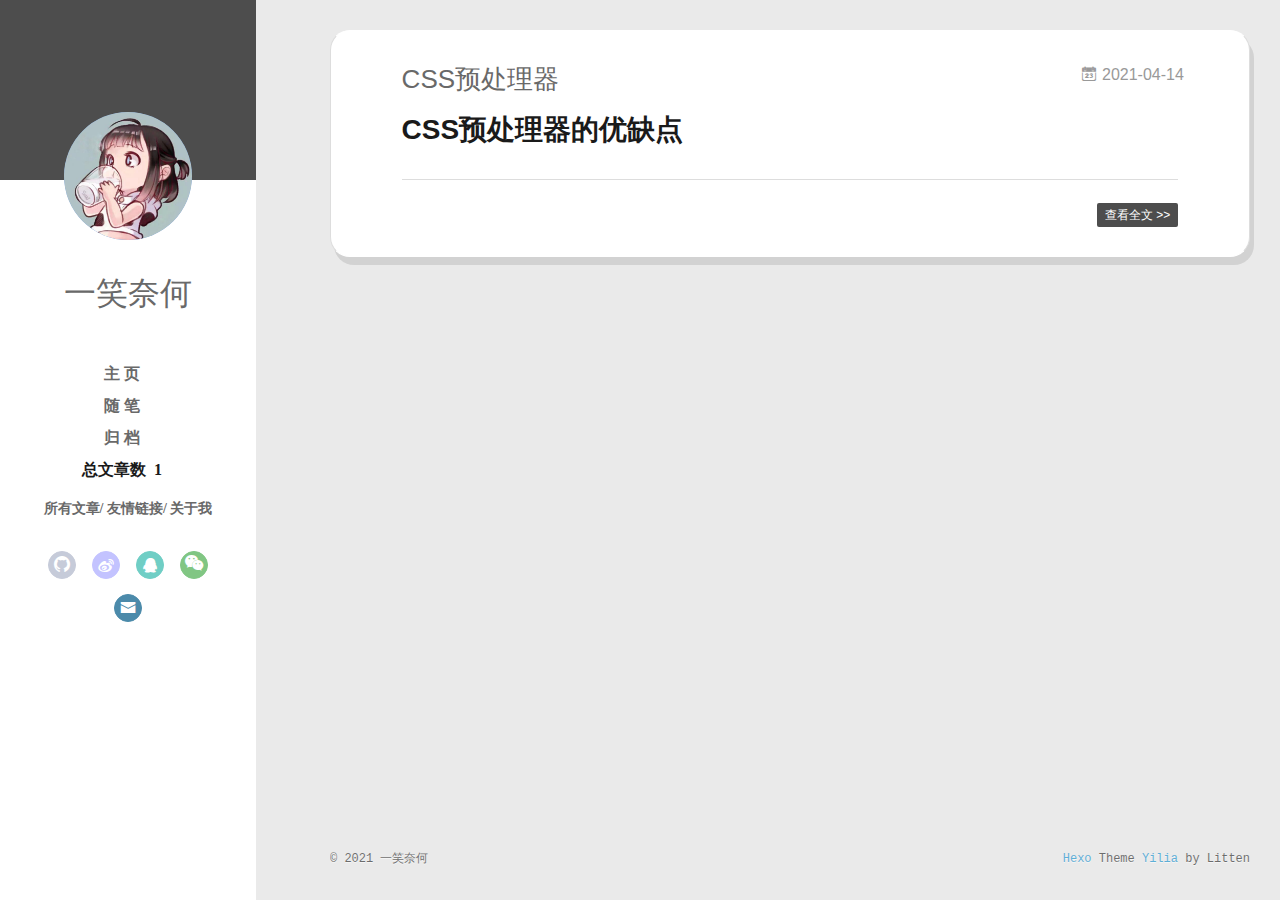
<file: index.html>
<!DOCTYPE html>
<html>
<head>
  <meta charset="utf-8">
  
  <meta name="renderer" content="webkit">
  <meta http-equiv="X-UA-Compatible" content="IE=edge" >
  <link rel="dns-prefetch" href="http://example.com">
  <title>Hexo</title>
  <meta name="viewport" content="width=device-width, initial-scale=1, maximum-scale=1">
  <meta property="og:type" content="website">
<meta property="og:title" content="Hexo">
<meta property="og:url" content="http://example.com/index.html">
<meta property="og:site_name" content="Hexo">
<meta property="og:locale">
<meta property="article:author" content="一笑奈何">
<meta name="twitter:card" content="summary">
  
    <link rel="alternative" href="/atom.xml" title="Hexo" type="application/atom+xml">
  
  
    <link rel="icon" href="/assets/favicon.ico">
  
  <link rel="stylesheet" type="text/css" href="/./main.0cf68a.css">
  <style type="text/css">
  
    #container.show {
      background: linear-gradient(200deg,#a0cfe4,#e8c37e);
    }
  </style>
  

  

<meta name="generator" content="Hexo 5.4.0"></head>

<body>
  <div id="container" q-class="show:isCtnShow">
    <canvas id="anm-canvas" class="anm-canvas"></canvas>
    <div class="left-col" q-class="show:isShow">
      
<div class="overlay" style="background: #4d4d4d"></div>
<div class="intrude-less">
	<header id="header" class="inner">
		<a href="/" class="profilepic">
			<img src="/assets/favicon.png" class="js-avatar">
		</a>
		<hgroup>
		  <h1 class="header-author"><a href="/">一笑奈何</a></h1>
		</hgroup>
		

		<nav class="header-menu">
			<ul>
			
				<li>
					<a href="/">主 页</a>
				</li>
	        
				<li>
					<a href="/tags/%E9%9A%8F%E7%AC%94/">随 笔</a>
				</li>
	        
				<li>
					<a href="/archives/index.html">归 档</a>
				</li>
	        
			<nav class="totalEassy">
				总文章数&nbsp;&nbsp;1
			</nav>
			</ul>
		</nav>
		<nav class="header-smart-menu">
    		
    			
    			<a q-on="click: openSlider(e, 'innerArchive')" href="javascript:void(0)">所有文章</a>
    			
            
    			
    			<a q-on="click: openSlider(e, 'friends')" href="javascript:void(0)">友情链接</a>
    			
            
    			
    			<a q-on="click: openSlider(e, 'aboutme')" href="javascript:void(0)">关于我</a>
    			
            
		</nav>
		<nav class="header-nav">
			<div class="social">
				
					<a class="github" target="_blank" href="#" title="github"><i class="icon-github"></i></a>
		        
					<a class="weibo" target="_blank" href="/assets/girl.jpg" title="weibo"><i class="icon-weibo"></i></a>
		        
					<a class="qq" target="_blank" href="/assets/girl.jpg" title="qq"><i class="icon-qq"></i></a>
		        
					<a class="weixin" target="_blank" href="/assets/girl.jpg" title="weixin"><i class="icon-weixin"></i></a>
		        
					<a class="mail" target="_blank" href="mailto:987417436@qq.com" title="mail"><i class="icon-mail"></i></a>
		        
			</div>
			<!-- 网易云音乐插件 -->
			
				<div style="position:absolute; bottom:120px left:auto; width:65%">
					<iframe frameborder="no" border="0" marginwidth="0" marginheight="0" width=280 height=76 src="//music.163.com/outchain/player?type=2&id=1810729830&auto=0&height=66"></iframe>
				</div>
			
		</nav>
	</header>		
</div>

    </div>
    <div class="mid-col" q-class="show:isShow,hide:isShow|isFalse">
      
<nav id="mobile-nav">
  	<div class="overlay js-overlay" style="background: #4d4d4d"></div>
	<div class="btnctn js-mobile-btnctn">
  		<div class="slider-trigger list" q-on="click: openSlider(e)"><i class="icon icon-sort"></i></div>
	</div>
	<div class="intrude-less">
		<header id="header" class="inner">
			<div class="profilepic">
				<img src="/assets/favicon.png" class="js-avatar">
			</div>
			<hgroup>
			  <h1 class="header-author js-header-author">一笑奈何</h1>
			</hgroup>
			
			
			
				
			
				
			
				
			
			
			
			<nav class="header-nav">
				<div class="social">
					
						<a class="github" target="_blank" href="#" title="github"><i class="icon-github"></i></a>
			        
						<a class="weibo" target="_blank" href="/assets/girl.jpg" title="weibo"><i class="icon-weibo"></i></a>
			        
						<a class="qq" target="_blank" href="/assets/girl.jpg" title="qq"><i class="icon-qq"></i></a>
			        
						<a class="weixin" target="_blank" href="/assets/girl.jpg" title="weixin"><i class="icon-weixin"></i></a>
			        
						<a class="mail" target="_blank" href="mailto:987417436@qq.com" title="mail"><i class="icon-mail"></i></a>
			        
				</div>
			</nav>

			<nav class="header-menu js-header-menu">
				<ul style="width: 70%">
				
				
					<li style="width: 33.333333333333336%"><a href="/">主 页</a></li>
		        
					<li style="width: 33.333333333333336%"><a href="/tags/%E9%9A%8F%E7%AC%94/">随 笔</a></li>
		        
					<li style="width: 33.333333333333336%"><a href="/archives/index.html">归 档</a></li>
		        
				</ul>
			</nav>
		</header>				
	</div>
	<div class="mobile-mask" style="display:none" q-show="isShow"></div>
</nav>

      <div id="wrapper" class="body-wrap">
        <div class="menu-l">
          <div class="canvas-wrap">
            <canvas data-colors="#eaeaea" data-sectionHeight="100" data-contentId="js-content" id="myCanvas1" class="anm-canvas"></canvas>
          </div>
          <div id="js-content" class="content-ll">
            
  
    <article id="post-CSS预处理器" class="article article-type-post  article-index" itemscope itemprop="blogPost">
  <div class="article-inner">
    
      <header class="article-header">
        
  
    <h1 itemprop="name">
      <a class="article-title" href="/2021/04/14/CSS%E9%A2%84%E5%A4%84%E7%90%86%E5%99%A8/">CSS预处理器</a>
    </h1>
  

        
        <a href="/2021/04/14/CSS%E9%A2%84%E5%A4%84%E7%90%86%E5%99%A8/" class="archive-article-date">
  	<time datetime="2021-04-14T08:26:31.000Z" itemprop="datePublished"><i class="icon-calendar icon"></i>2021-04-14</time>
</a>
        
      </header>
    
    <div class="article-entry" itemprop="articleBody">
      
        <h1 id="CSS预处理器的优缺点"><a href="#CSS预处理器的优缺点" class="headerlink" title="CSS预处理器的优缺点"></a>CSS预处理器的优缺点</h1>
        
      

      
    </div>
    <div class="article-info article-info-index">
      
      
      

      
        <p class="article-more-link">
          <a class="article-more-a" href="/2021/04/14/CSS%E9%A2%84%E5%A4%84%E7%90%86%E5%99%A8/">查看全文 >></a>
        </p>
      

      
      <div class="clearfix"></div>
    </div>
  </div>
</article>

<aside class="wrap-side-operation">
    <div class="mod-side-operation">
        
        <div class="jump-container" id="js-jump-container" style="display:none;">
            <a href="javascript:void(0)" class="mod-side-operation__jump-to-top">
                <i class="icon-font icon-back"></i>
            </a>
            <div id="js-jump-plan-container" class="jump-plan-container" style="top: -11px;">
                <i class="icon-font icon-plane jump-plane"></i>
            </div>
        </div>
        
        
    </div>
</aside>




<!--显示阅读次数-->

<!--显示阅读次数完毕-->

  
  


          </div>
        </div>
      </div>
      <footer id="footer">
  <div class="outer">
    <div id="footer-info">
    	<div class="footer-left">
    		&copy; 2021 一笑奈何
    	</div>
      	<div class="footer-right">
      		<a href="http://hexo.io/" target="_blank">Hexo</a>  Theme <a href="https://github.com/litten/hexo-theme-yilia" target="_blank">Yilia</a> by Litten
      	</div>
    </div>
  </div>
</footer>
    </div>
    <script>
	var yiliaConfig = {
		mathjax: false,
		isHome: true,
		isPost: false,
		isArchive: false,
		isTag: false,
		isCategory: false,
		open_in_new: false,
		toc_hide_index: true,
		root: "/",
		innerArchive: true,
		showTags: false
	}
</script>

<script>!function(t){function n(e){if(r[e])return r[e].exports;var i=r[e]={exports:{},id:e,loaded:!1};return t[e].call(i.exports,i,i.exports,n),i.loaded=!0,i.exports}var r={};n.m=t,n.c=r,n.p="./",n(0)}([function(t,n,r){r(195),t.exports=r(191)},function(t,n,r){var e=r(3),i=r(52),o=r(27),u=r(28),c=r(53),f="prototype",a=function(t,n,r){var s,l,h,v,p=t&a.F,d=t&a.G,y=t&a.S,g=t&a.P,b=t&a.B,m=d?e:y?e[n]||(e[n]={}):(e[n]||{})[f],x=d?i:i[n]||(i[n]={}),w=x[f]||(x[f]={});d&&(r=n);for(s in r)l=!p&&m&&void 0!==m[s],h=(l?m:r)[s],v=b&&l?c(h,e):g&&"function"==typeof h?c(Function.call,h):h,m&&u(m,s,h,t&a.U),x[s]!=h&&o(x,s,v),g&&w[s]!=h&&(w[s]=h)};e.core=i,a.F=1,a.G=2,a.S=4,a.P=8,a.B=16,a.W=32,a.U=64,a.R=128,t.exports=a},function(t,n,r){var e=r(6);t.exports=function(t){if(!e(t))throw TypeError(t+" is not an object!");return t}},function(t,n){var r=t.exports="undefined"!=typeof window&&window.Math==Math?window:"undefined"!=typeof self&&self.Math==Math?self:Function("return this")();"number"==typeof __g&&(__g=r)},function(t,n){t.exports=function(t){try{return!!t()}catch(t){return!0}}},function(t,n){var r=t.exports="undefined"!=typeof window&&window.Math==Math?window:"undefined"!=typeof self&&self.Math==Math?self:Function("return this")();"number"==typeof __g&&(__g=r)},function(t,n){t.exports=function(t){return"object"==typeof t?null!==t:"function"==typeof t}},function(t,n,r){var e=r(126)("wks"),i=r(76),o=r(3).Symbol,u="function"==typeof o;(t.exports=function(t){return e[t]||(e[t]=u&&o[t]||(u?o:i)("Symbol."+t))}).store=e},function(t,n){var r={}.hasOwnProperty;t.exports=function(t,n){return r.call(t,n)}},function(t,n,r){var e=r(94),i=r(33);t.exports=function(t){return e(i(t))}},function(t,n,r){t.exports=!r(4)(function(){return 7!=Object.defineProperty({},"a",{get:function(){return 7}}).a})},function(t,n,r){var e=r(2),i=r(167),o=r(50),u=Object.defineProperty;n.f=r(10)?Object.defineProperty:function(t,n,r){if(e(t),n=o(n,!0),e(r),i)try{return u(t,n,r)}catch(t){}if("get"in r||"set"in r)throw TypeError("Accessors not supported!");return"value"in r&&(t[n]=r.value),t}},function(t,n,r){t.exports=!r(18)(function(){return 7!=Object.defineProperty({},"a",{get:function(){return 7}}).a})},function(t,n,r){var e=r(14),i=r(22);t.exports=r(12)?function(t,n,r){return e.f(t,n,i(1,r))}:function(t,n,r){return t[n]=r,t}},function(t,n,r){var e=r(20),i=r(58),o=r(42),u=Object.defineProperty;n.f=r(12)?Object.defineProperty:function(t,n,r){if(e(t),n=o(n,!0),e(r),i)try{return u(t,n,r)}catch(t){}if("get"in r||"set"in r)throw TypeError("Accessors not supported!");return"value"in r&&(t[n]=r.value),t}},function(t,n,r){var e=r(40)("wks"),i=r(23),o=r(5).Symbol,u="function"==typeof o;(t.exports=function(t){return e[t]||(e[t]=u&&o[t]||(u?o:i)("Symbol."+t))}).store=e},function(t,n,r){var e=r(67),i=Math.min;t.exports=function(t){return t>0?i(e(t),9007199254740991):0}},function(t,n,r){var e=r(46);t.exports=function(t){return Object(e(t))}},function(t,n){t.exports=function(t){try{return!!t()}catch(t){return!0}}},function(t,n,r){var e=r(63),i=r(34);t.exports=Object.keys||function(t){return e(t,i)}},function(t,n,r){var e=r(21);t.exports=function(t){if(!e(t))throw TypeError(t+" is not an object!");return t}},function(t,n){t.exports=function(t){return"object"==typeof t?null!==t:"function"==typeof t}},function(t,n){t.exports=function(t,n){return{enumerable:!(1&t),configurable:!(2&t),writable:!(4&t),value:n}}},function(t,n){var r=0,e=Math.random();t.exports=function(t){return"Symbol(".concat(void 0===t?"":t,")_",(++r+e).toString(36))}},function(t,n){var r={}.hasOwnProperty;t.exports=function(t,n){return r.call(t,n)}},function(t,n){var r=t.exports={version:"2.4.0"};"number"==typeof __e&&(__e=r)},function(t,n){t.exports=function(t){if("function"!=typeof t)throw TypeError(t+" is not a function!");return t}},function(t,n,r){var e=r(11),i=r(66);t.exports=r(10)?function(t,n,r){return e.f(t,n,i(1,r))}:function(t,n,r){return t[n]=r,t}},function(t,n,r){var e=r(3),i=r(27),o=r(24),u=r(76)("src"),c="toString",f=Function[c],a=(""+f).split(c);r(52).inspectSource=function(t){return f.call(t)},(t.exports=function(t,n,r,c){var f="function"==typeof r;f&&(o(r,"name")||i(r,"name",n)),t[n]!==r&&(f&&(o(r,u)||i(r,u,t[n]?""+t[n]:a.join(String(n)))),t===e?t[n]=r:c?t[n]?t[n]=r:i(t,n,r):(delete t[n],i(t,n,r)))})(Function.prototype,c,function(){return"function"==typeof this&&this[u]||f.call(this)})},function(t,n,r){var e=r(1),i=r(4),o=r(46),u=function(t,n,r,e){var i=String(o(t)),u="<"+n;return""!==r&&(u+=" "+r+'="'+String(e).replace(/"/g,"&quot;")+'"'),u+">"+i+"</"+n+">"};t.exports=function(t,n){var r={};r[t]=n(u),e(e.P+e.F*i(function(){var n=""[t]('"');return n!==n.toLowerCase()||n.split('"').length>3}),"String",r)}},function(t,n,r){var e=r(115),i=r(46);t.exports=function(t){return e(i(t))}},function(t,n,r){var e=r(116),i=r(66),o=r(30),u=r(50),c=r(24),f=r(167),a=Object.getOwnPropertyDescriptor;n.f=r(10)?a:function(t,n){if(t=o(t),n=u(n,!0),f)try{return a(t,n)}catch(t){}if(c(t,n))return i(!e.f.call(t,n),t[n])}},function(t,n,r){var e=r(24),i=r(17),o=r(145)("IE_PROTO"),u=Object.prototype;t.exports=Object.getPrototypeOf||function(t){return t=i(t),e(t,o)?t[o]:"function"==typeof t.constructor&&t instanceof t.constructor?t.constructor.prototype:t instanceof Object?u:null}},function(t,n){t.exports=function(t){if(void 0==t)throw TypeError("Can't call method on  "+t);return t}},function(t,n){t.exports="constructor,hasOwnProperty,isPrototypeOf,propertyIsEnumerable,toLocaleString,toString,valueOf".split(",")},function(t,n){t.exports={}},function(t,n){t.exports=!0},function(t,n){n.f={}.propertyIsEnumerable},function(t,n,r){var e=r(14).f,i=r(8),o=r(15)("toStringTag");t.exports=function(t,n,r){t&&!i(t=r?t:t.prototype,o)&&e(t,o,{configurable:!0,value:n})}},function(t,n,r){var e=r(40)("keys"),i=r(23);t.exports=function(t){return e[t]||(e[t]=i(t))}},function(t,n,r){var e=r(5),i="__core-js_shared__",o=e[i]||(e[i]={});t.exports=function(t){return o[t]||(o[t]={})}},function(t,n){var r=Math.ceil,e=Math.floor;t.exports=function(t){return isNaN(t=+t)?0:(t>0?e:r)(t)}},function(t,n,r){var e=r(21);t.exports=function(t,n){if(!e(t))return t;var r,i;if(n&&"function"==typeof(r=t.toString)&&!e(i=r.call(t)))return i;if("function"==typeof(r=t.valueOf)&&!e(i=r.call(t)))return i;if(!n&&"function"==typeof(r=t.toString)&&!e(i=r.call(t)))return i;throw TypeError("Can't convert object to primitive value")}},function(t,n,r){var e=r(5),i=r(25),o=r(36),u=r(44),c=r(14).f;t.exports=function(t){var n=i.Symbol||(i.Symbol=o?{}:e.Symbol||{});"_"==t.charAt(0)||t in n||c(n,t,{value:u.f(t)})}},function(t,n,r){n.f=r(15)},function(t,n){var r={}.toString;t.exports=function(t){return r.call(t).slice(8,-1)}},function(t,n){t.exports=function(t){if(void 0==t)throw TypeError("Can't call method on  "+t);return t}},function(t,n,r){var e=r(4);t.exports=function(t,n){return!!t&&e(function(){n?t.call(null,function(){},1):t.call(null)})}},function(t,n,r){var e=r(53),i=r(115),o=r(17),u=r(16),c=r(203);t.exports=function(t,n){var r=1==t,f=2==t,a=3==t,s=4==t,l=6==t,h=5==t||l,v=n||c;return function(n,c,p){for(var d,y,g=o(n),b=i(g),m=e(c,p,3),x=u(b.length),w=0,S=r?v(n,x):f?v(n,0):void 0;x>w;w++)if((h||w in b)&&(d=b[w],y=m(d,w,g),t))if(r)S[w]=y;else if(y)switch(t){case 3:return!0;case 5:return d;case 6:return w;case 2:S.push(d)}else if(s)return!1;return l?-1:a||s?s:S}}},function(t,n,r){var e=r(1),i=r(52),o=r(4);t.exports=function(t,n){var r=(i.Object||{})[t]||Object[t],u={};u[t]=n(r),e(e.S+e.F*o(function(){r(1)}),"Object",u)}},function(t,n,r){var e=r(6);t.exports=function(t,n){if(!e(t))return t;var r,i;if(n&&"function"==typeof(r=t.toString)&&!e(i=r.call(t)))return i;if("function"==typeof(r=t.valueOf)&&!e(i=r.call(t)))return i;if(!n&&"function"==typeof(r=t.toString)&&!e(i=r.call(t)))return i;throw TypeError("Can't convert object to primitive value")}},function(t,n,r){var e=r(5),i=r(25),o=r(91),u=r(13),c="prototype",f=function(t,n,r){var a,s,l,h=t&f.F,v=t&f.G,p=t&f.S,d=t&f.P,y=t&f.B,g=t&f.W,b=v?i:i[n]||(i[n]={}),m=b[c],x=v?e:p?e[n]:(e[n]||{})[c];v&&(r=n);for(a in r)(s=!h&&x&&void 0!==x[a])&&a in b||(l=s?x[a]:r[a],b[a]=v&&"function"!=typeof x[a]?r[a]:y&&s?o(l,e):g&&x[a]==l?function(t){var n=function(n,r,e){if(this instanceof t){switch(arguments.length){case 0:return new t;case 1:return new t(n);case 2:return new t(n,r)}return new t(n,r,e)}return t.apply(this,arguments)};return n[c]=t[c],n}(l):d&&"function"==typeof l?o(Function.call,l):l,d&&((b.virtual||(b.virtual={}))[a]=l,t&f.R&&m&&!m[a]&&u(m,a,l)))};f.F=1,f.G=2,f.S=4,f.P=8,f.B=16,f.W=32,f.U=64,f.R=128,t.exports=f},function(t,n){var r=t.exports={version:"2.4.0"};"number"==typeof __e&&(__e=r)},function(t,n,r){var e=r(26);t.exports=function(t,n,r){if(e(t),void 0===n)return t;switch(r){case 1:return function(r){return t.call(n,r)};case 2:return function(r,e){return t.call(n,r,e)};case 3:return function(r,e,i){return t.call(n,r,e,i)}}return function(){return t.apply(n,arguments)}}},function(t,n,r){var e=r(183),i=r(1),o=r(126)("metadata"),u=o.store||(o.store=new(r(186))),c=function(t,n,r){var i=u.get(t);if(!i){if(!r)return;u.set(t,i=new e)}var o=i.get(n);if(!o){if(!r)return;i.set(n,o=new e)}return o},f=function(t,n,r){var e=c(n,r,!1);return void 0!==e&&e.has(t)},a=function(t,n,r){var e=c(n,r,!1);return void 0===e?void 0:e.get(t)},s=function(t,n,r,e){c(r,e,!0).set(t,n)},l=function(t,n){var r=c(t,n,!1),e=[];return r&&r.forEach(function(t,n){e.push(n)}),e},h=function(t){return void 0===t||"symbol"==typeof t?t:String(t)},v=function(t){i(i.S,"Reflect",t)};t.exports={store:u,map:c,has:f,get:a,set:s,keys:l,key:h,exp:v}},function(t,n,r){"use strict";if(r(10)){var e=r(69),i=r(3),o=r(4),u=r(1),c=r(127),f=r(152),a=r(53),s=r(68),l=r(66),h=r(27),v=r(73),p=r(67),d=r(16),y=r(75),g=r(50),b=r(24),m=r(180),x=r(114),w=r(6),S=r(17),_=r(137),O=r(70),E=r(32),P=r(71).f,j=r(154),F=r(76),M=r(7),A=r(48),N=r(117),T=r(146),I=r(155),k=r(80),L=r(123),R=r(74),C=r(130),D=r(160),U=r(11),W=r(31),G=U.f,B=W.f,V=i.RangeError,z=i.TypeError,q=i.Uint8Array,K="ArrayBuffer",J="Shared"+K,Y="BYTES_PER_ELEMENT",H="prototype",$=Array[H],X=f.ArrayBuffer,Q=f.DataView,Z=A(0),tt=A(2),nt=A(3),rt=A(4),et=A(5),it=A(6),ot=N(!0),ut=N(!1),ct=I.values,ft=I.keys,at=I.entries,st=$.lastIndexOf,lt=$.reduce,ht=$.reduceRight,vt=$.join,pt=$.sort,dt=$.slice,yt=$.toString,gt=$.toLocaleString,bt=M("iterator"),mt=M("toStringTag"),xt=F("typed_constructor"),wt=F("def_constructor"),St=c.CONSTR,_t=c.TYPED,Ot=c.VIEW,Et="Wrong length!",Pt=A(1,function(t,n){return Tt(T(t,t[wt]),n)}),jt=o(function(){return 1===new q(new Uint16Array([1]).buffer)[0]}),Ft=!!q&&!!q[H].set&&o(function(){new q(1).set({})}),Mt=function(t,n){if(void 0===t)throw z(Et);var r=+t,e=d(t);if(n&&!m(r,e))throw V(Et);return e},At=function(t,n){var r=p(t);if(r<0||r%n)throw V("Wrong offset!");return r},Nt=function(t){if(w(t)&&_t in t)return t;throw z(t+" is not a typed array!")},Tt=function(t,n){if(!(w(t)&&xt in t))throw z("It is not a typed array constructor!");return new t(n)},It=function(t,n){return kt(T(t,t[wt]),n)},kt=function(t,n){for(var r=0,e=n.length,i=Tt(t,e);e>r;)i[r]=n[r++];return i},Lt=function(t,n,r){G(t,n,{get:function(){return this._d[r]}})},Rt=function(t){var n,r,e,i,o,u,c=S(t),f=arguments.length,s=f>1?arguments[1]:void 0,l=void 0!==s,h=j(c);if(void 0!=h&&!_(h)){for(u=h.call(c),e=[],n=0;!(o=u.next()).done;n++)e.push(o.value);c=e}for(l&&f>2&&(s=a(s,arguments[2],2)),n=0,r=d(c.length),i=Tt(this,r);r>n;n++)i[n]=l?s(c[n],n):c[n];return i},Ct=function(){for(var t=0,n=arguments.length,r=Tt(this,n);n>t;)r[t]=arguments[t++];return r},Dt=!!q&&o(function(){gt.call(new q(1))}),Ut=function(){return gt.apply(Dt?dt.call(Nt(this)):Nt(this),arguments)},Wt={copyWithin:function(t,n){return D.call(Nt(this),t,n,arguments.length>2?arguments[2]:void 0)},every:function(t){return rt(Nt(this),t,arguments.length>1?arguments[1]:void 0)},fill:function(t){return C.apply(Nt(this),arguments)},filter:function(t){return It(this,tt(Nt(this),t,arguments.length>1?arguments[1]:void 0))},find:function(t){return et(Nt(this),t,arguments.length>1?arguments[1]:void 0)},findIndex:function(t){return it(Nt(this),t,arguments.length>1?arguments[1]:void 0)},forEach:function(t){Z(Nt(this),t,arguments.length>1?arguments[1]:void 0)},indexOf:function(t){return ut(Nt(this),t,arguments.length>1?arguments[1]:void 0)},includes:function(t){return ot(Nt(this),t,arguments.length>1?arguments[1]:void 0)},join:function(t){return vt.apply(Nt(this),arguments)},lastIndexOf:function(t){return st.apply(Nt(this),arguments)},map:function(t){return Pt(Nt(this),t,arguments.length>1?arguments[1]:void 0)},reduce:function(t){return lt.apply(Nt(this),arguments)},reduceRight:function(t){return ht.apply(Nt(this),arguments)},reverse:function(){for(var t,n=this,r=Nt(n).length,e=Math.floor(r/2),i=0;i<e;)t=n[i],n[i++]=n[--r],n[r]=t;return n},some:function(t){return nt(Nt(this),t,arguments.length>1?arguments[1]:void 0)},sort:function(t){return pt.call(Nt(this),t)},subarray:function(t,n){var r=Nt(this),e=r.length,i=y(t,e);return new(T(r,r[wt]))(r.buffer,r.byteOffset+i*r.BYTES_PER_ELEMENT,d((void 0===n?e:y(n,e))-i))}},Gt=function(t,n){return It(this,dt.call(Nt(this),t,n))},Bt=function(t){Nt(this);var n=At(arguments[1],1),r=this.length,e=S(t),i=d(e.length),o=0;if(i+n>r)throw V(Et);for(;o<i;)this[n+o]=e[o++]},Vt={entries:function(){return at.call(Nt(this))},keys:function(){return ft.call(Nt(this))},values:function(){return ct.call(Nt(this))}},zt=function(t,n){return w(t)&&t[_t]&&"symbol"!=typeof n&&n in t&&String(+n)==String(n)},qt=function(t,n){return zt(t,n=g(n,!0))?l(2,t[n]):B(t,n)},Kt=function(t,n,r){return!(zt(t,n=g(n,!0))&&w(r)&&b(r,"value"))||b(r,"get")||b(r,"set")||r.configurable||b(r,"writable")&&!r.writable||b(r,"enumerable")&&!r.enumerable?G(t,n,r):(t[n]=r.value,t)};St||(W.f=qt,U.f=Kt),u(u.S+u.F*!St,"Object",{getOwnPropertyDescriptor:qt,defineProperty:Kt}),o(function(){yt.call({})})&&(yt=gt=function(){return vt.call(this)});var Jt=v({},Wt);v(Jt,Vt),h(Jt,bt,Vt.values),v(Jt,{slice:Gt,set:Bt,constructor:function(){},toString:yt,toLocaleString:Ut}),Lt(Jt,"buffer","b"),Lt(Jt,"byteOffset","o"),Lt(Jt,"byteLength","l"),Lt(Jt,"length","e"),G(Jt,mt,{get:function(){return this[_t]}}),t.exports=function(t,n,r,f){f=!!f;var a=t+(f?"Clamped":"")+"Array",l="Uint8Array"!=a,v="get"+t,p="set"+t,y=i[a],g=y||{},b=y&&E(y),m=!y||!c.ABV,S={},_=y&&y[H],j=function(t,r){var e=t._d;return e.v[v](r*n+e.o,jt)},F=function(t,r,e){var i=t._d;f&&(e=(e=Math.round(e))<0?0:e>255?255:255&e),i.v[p](r*n+i.o,e,jt)},M=function(t,n){G(t,n,{get:function(){return j(this,n)},set:function(t){return F(this,n,t)},enumerable:!0})};m?(y=r(function(t,r,e,i){s(t,y,a,"_d");var o,u,c,f,l=0,v=0;if(w(r)){if(!(r instanceof X||(f=x(r))==K||f==J))return _t in r?kt(y,r):Rt.call(y,r);o=r,v=At(e,n);var p=r.byteLength;if(void 0===i){if(p%n)throw V(Et);if((u=p-v)<0)throw V(Et)}else if((u=d(i)*n)+v>p)throw V(Et);c=u/n}else c=Mt(r,!0),u=c*n,o=new X(u);for(h(t,"_d",{b:o,o:v,l:u,e:c,v:new Q(o)});l<c;)M(t,l++)}),_=y[H]=O(Jt),h(_,"constructor",y)):L(function(t){new y(null),new y(t)},!0)||(y=r(function(t,r,e,i){s(t,y,a);var o;return w(r)?r instanceof X||(o=x(r))==K||o==J?void 0!==i?new g(r,At(e,n),i):void 0!==e?new g(r,At(e,n)):new g(r):_t in r?kt(y,r):Rt.call(y,r):new g(Mt(r,l))}),Z(b!==Function.prototype?P(g).concat(P(b)):P(g),function(t){t in y||h(y,t,g[t])}),y[H]=_,e||(_.constructor=y));var A=_[bt],N=!!A&&("values"==A.name||void 0==A.name),T=Vt.values;h(y,xt,!0),h(_,_t,a),h(_,Ot,!0),h(_,wt,y),(f?new y(1)[mt]==a:mt in _)||G(_,mt,{get:function(){return a}}),S[a]=y,u(u.G+u.W+u.F*(y!=g),S),u(u.S,a,{BYTES_PER_ELEMENT:n,from:Rt,of:Ct}),Y in _||h(_,Y,n),u(u.P,a,Wt),R(a),u(u.P+u.F*Ft,a,{set:Bt}),u(u.P+u.F*!N,a,Vt),u(u.P+u.F*(_.toString!=yt),a,{toString:yt}),u(u.P+u.F*o(function(){new y(1).slice()}),a,{slice:Gt}),u(u.P+u.F*(o(function(){return[1,2].toLocaleString()!=new y([1,2]).toLocaleString()})||!o(function(){_.toLocaleString.call([1,2])})),a,{toLocaleString:Ut}),k[a]=N?A:T,e||N||h(_,bt,T)}}else t.exports=function(){}},function(t,n){var r={}.toString;t.exports=function(t){return r.call(t).slice(8,-1)}},function(t,n,r){var e=r(21),i=r(5).document,o=e(i)&&e(i.createElement);t.exports=function(t){return o?i.createElement(t):{}}},function(t,n,r){t.exports=!r(12)&&!r(18)(function(){return 7!=Object.defineProperty(r(57)("div"),"a",{get:function(){return 7}}).a})},function(t,n,r){"use strict";var e=r(36),i=r(51),o=r(64),u=r(13),c=r(8),f=r(35),a=r(96),s=r(38),l=r(103),h=r(15)("iterator"),v=!([].keys&&"next"in[].keys()),p="keys",d="values",y=function(){return this};t.exports=function(t,n,r,g,b,m,x){a(r,n,g);var w,S,_,O=function(t){if(!v&&t in F)return F[t];switch(t){case p:case d:return function(){return new r(this,t)}}return function(){return new r(this,t)}},E=n+" Iterator",P=b==d,j=!1,F=t.prototype,M=F[h]||F["@@iterator"]||b&&F[b],A=M||O(b),N=b?P?O("entries"):A:void 0,T="Array"==n?F.entries||M:M;if(T&&(_=l(T.call(new t)))!==Object.prototype&&(s(_,E,!0),e||c(_,h)||u(_,h,y)),P&&M&&M.name!==d&&(j=!0,A=function(){return M.call(this)}),e&&!x||!v&&!j&&F[h]||u(F,h,A),f[n]=A,f[E]=y,b)if(w={values:P?A:O(d),keys:m?A:O(p),entries:N},x)for(S in w)S in F||o(F,S,w[S]);else i(i.P+i.F*(v||j),n,w);return w}},function(t,n,r){var e=r(20),i=r(100),o=r(34),u=r(39)("IE_PROTO"),c=function(){},f="prototype",a=function(){var t,n=r(57)("iframe"),e=o.length;for(n.style.display="none",r(93).appendChild(n),n.src="javascript:",t=n.contentWindow.document,t.open(),t.write("<script>document.F=Object<\/script>"),t.close(),a=t.F;e--;)delete a[f][o[e]];return a()};t.exports=Object.create||function(t,n){var r;return null!==t?(c[f]=e(t),r=new c,c[f]=null,r[u]=t):r=a(),void 0===n?r:i(r,n)}},function(t,n,r){var e=r(63),i=r(34).concat("length","prototype");n.f=Object.getOwnPropertyNames||function(t){return e(t,i)}},function(t,n){n.f=Object.getOwnPropertySymbols},function(t,n,r){var e=r(8),i=r(9),o=r(90)(!1),u=r(39)("IE_PROTO");t.exports=function(t,n){var r,c=i(t),f=0,a=[];for(r in c)r!=u&&e(c,r)&&a.push(r);for(;n.length>f;)e(c,r=n[f++])&&(~o(a,r)||a.push(r));return a}},function(t,n,r){t.exports=r(13)},function(t,n,r){var e=r(76)("meta"),i=r(6),o=r(24),u=r(11).f,c=0,f=Object.isExtensible||function(){return!0},a=!r(4)(function(){return f(Object.preventExtensions({}))}),s=function(t){u(t,e,{value:{i:"O"+ ++c,w:{}}})},l=function(t,n){if(!i(t))return"symbol"==typeof t?t:("string"==typeof t?"S":"P")+t;if(!o(t,e)){if(!f(t))return"F";if(!n)return"E";s(t)}return t[e].i},h=function(t,n){if(!o(t,e)){if(!f(t))return!0;if(!n)return!1;s(t)}return t[e].w},v=function(t){return a&&p.NEED&&f(t)&&!o(t,e)&&s(t),t},p=t.exports={KEY:e,NEED:!1,fastKey:l,getWeak:h,onFreeze:v}},function(t,n){t.exports=function(t,n){return{enumerable:!(1&t),configurable:!(2&t),writable:!(4&t),value:n}}},function(t,n){var r=Math.ceil,e=Math.floor;t.exports=function(t){return isNaN(t=+t)?0:(t>0?e:r)(t)}},function(t,n){t.exports=function(t,n,r,e){if(!(t instanceof n)||void 0!==e&&e in t)throw TypeError(r+": incorrect invocation!");return t}},function(t,n){t.exports=!1},function(t,n,r){var e=r(2),i=r(173),o=r(133),u=r(145)("IE_PROTO"),c=function(){},f="prototype",a=function(){var t,n=r(132)("iframe"),e=o.length;for(n.style.display="none",r(135).appendChild(n),n.src="javascript:",t=n.contentWindow.document,t.open(),t.write("<script>document.F=Object<\/script>"),t.close(),a=t.F;e--;)delete a[f][o[e]];return a()};t.exports=Object.create||function(t,n){var r;return null!==t?(c[f]=e(t),r=new c,c[f]=null,r[u]=t):r=a(),void 0===n?r:i(r,n)}},function(t,n,r){var e=r(175),i=r(133).concat("length","prototype");n.f=Object.getOwnPropertyNames||function(t){return e(t,i)}},function(t,n,r){var e=r(175),i=r(133);t.exports=Object.keys||function(t){return e(t,i)}},function(t,n,r){var e=r(28);t.exports=function(t,n,r){for(var i in n)e(t,i,n[i],r);return t}},function(t,n,r){"use strict";var e=r(3),i=r(11),o=r(10),u=r(7)("species");t.exports=function(t){var n=e[t];o&&n&&!n[u]&&i.f(n,u,{configurable:!0,get:function(){return this}})}},function(t,n,r){var e=r(67),i=Math.max,o=Math.min;t.exports=function(t,n){return t=e(t),t<0?i(t+n,0):o(t,n)}},function(t,n){var r=0,e=Math.random();t.exports=function(t){return"Symbol(".concat(void 0===t?"":t,")_",(++r+e).toString(36))}},function(t,n,r){var e=r(33);t.exports=function(t){return Object(e(t))}},function(t,n,r){var e=r(7)("unscopables"),i=Array.prototype;void 0==i[e]&&r(27)(i,e,{}),t.exports=function(t){i[e][t]=!0}},function(t,n,r){var e=r(53),i=r(169),o=r(137),u=r(2),c=r(16),f=r(154),a={},s={},n=t.exports=function(t,n,r,l,h){var v,p,d,y,g=h?function(){return t}:f(t),b=e(r,l,n?2:1),m=0;if("function"!=typeof g)throw TypeError(t+" is not iterable!");if(o(g)){for(v=c(t.length);v>m;m++)if((y=n?b(u(p=t[m])[0],p[1]):b(t[m]))===a||y===s)return y}else for(d=g.call(t);!(p=d.next()).done;)if((y=i(d,b,p.value,n))===a||y===s)return y};n.BREAK=a,n.RETURN=s},function(t,n){t.exports={}},function(t,n,r){var e=r(11).f,i=r(24),o=r(7)("toStringTag");t.exports=function(t,n,r){t&&!i(t=r?t:t.prototype,o)&&e(t,o,{configurable:!0,value:n})}},function(t,n,r){var e=r(1),i=r(46),o=r(4),u=r(150),c="["+u+"]",f="​",a=RegExp("^"+c+c+"*"),s=RegExp(c+c+"*$"),l=function(t,n,r){var i={},c=o(function(){return!!u[t]()||f[t]()!=f}),a=i[t]=c?n(h):u[t];r&&(i[r]=a),e(e.P+e.F*c,"String",i)},h=l.trim=function(t,n){return t=String(i(t)),1&n&&(t=t.replace(a,"")),2&n&&(t=t.replace(s,"")),t};t.exports=l},function(t,n,r){t.exports={default:r(86),__esModule:!0}},function(t,n,r){t.exports={default:r(87),__esModule:!0}},function(t,n,r){"use strict";function e(t){return t&&t.__esModule?t:{default:t}}n.__esModule=!0;var i=r(84),o=e(i),u=r(83),c=e(u),f="function"==typeof c.default&&"symbol"==typeof o.default?function(t){return typeof t}:function(t){return t&&"function"==typeof c.default&&t.constructor===c.default&&t!==c.default.prototype?"symbol":typeof t};n.default="function"==typeof c.default&&"symbol"===f(o.default)?function(t){return void 0===t?"undefined":f(t)}:function(t){return t&&"function"==typeof c.default&&t.constructor===c.default&&t!==c.default.prototype?"symbol":void 0===t?"undefined":f(t)}},function(t,n,r){r(110),r(108),r(111),r(112),t.exports=r(25).Symbol},function(t,n,r){r(109),r(113),t.exports=r(44).f("iterator")},function(t,n){t.exports=function(t){if("function"!=typeof t)throw TypeError(t+" is not a function!");return t}},function(t,n){t.exports=function(){}},function(t,n,r){var e=r(9),i=r(106),o=r(105);t.exports=function(t){return function(n,r,u){var c,f=e(n),a=i(f.length),s=o(u,a);if(t&&r!=r){for(;a>s;)if((c=f[s++])!=c)return!0}else for(;a>s;s++)if((t||s in f)&&f[s]===r)return t||s||0;return!t&&-1}}},function(t,n,r){var e=r(88);t.exports=function(t,n,r){if(e(t),void 0===n)return t;switch(r){case 1:return function(r){return t.call(n,r)};case 2:return function(r,e){return t.call(n,r,e)};case 3:return function(r,e,i){return t.call(n,r,e,i)}}return function(){return t.apply(n,arguments)}}},function(t,n,r){var e=r(19),i=r(62),o=r(37);t.exports=function(t){var n=e(t),r=i.f;if(r)for(var u,c=r(t),f=o.f,a=0;c.length>a;)f.call(t,u=c[a++])&&n.push(u);return n}},function(t,n,r){t.exports=r(5).document&&document.documentElement},function(t,n,r){var e=r(56);t.exports=Object("z").propertyIsEnumerable(0)?Object:function(t){return"String"==e(t)?t.split(""):Object(t)}},function(t,n,r){var e=r(56);t.exports=Array.isArray||function(t){return"Array"==e(t)}},function(t,n,r){"use strict";var e=r(60),i=r(22),o=r(38),u={};r(13)(u,r(15)("iterator"),function(){return this}),t.exports=function(t,n,r){t.prototype=e(u,{next:i(1,r)}),o(t,n+" Iterator")}},function(t,n){t.exports=function(t,n){return{value:n,done:!!t}}},function(t,n,r){var e=r(19),i=r(9);t.exports=function(t,n){for(var r,o=i(t),u=e(o),c=u.length,f=0;c>f;)if(o[r=u[f++]]===n)return r}},function(t,n,r){var e=r(23)("meta"),i=r(21),o=r(8),u=r(14).f,c=0,f=Object.isExtensible||function(){return!0},a=!r(18)(function(){return f(Object.preventExtensions({}))}),s=function(t){u(t,e,{value:{i:"O"+ ++c,w:{}}})},l=function(t,n){if(!i(t))return"symbol"==typeof t?t:("string"==typeof t?"S":"P")+t;if(!o(t,e)){if(!f(t))return"F";if(!n)return"E";s(t)}return t[e].i},h=function(t,n){if(!o(t,e)){if(!f(t))return!0;if(!n)return!1;s(t)}return t[e].w},v=function(t){return a&&p.NEED&&f(t)&&!o(t,e)&&s(t),t},p=t.exports={KEY:e,NEED:!1,fastKey:l,getWeak:h,onFreeze:v}},function(t,n,r){var e=r(14),i=r(20),o=r(19);t.exports=r(12)?Object.defineProperties:function(t,n){i(t);for(var r,u=o(n),c=u.length,f=0;c>f;)e.f(t,r=u[f++],n[r]);return t}},function(t,n,r){var e=r(37),i=r(22),o=r(9),u=r(42),c=r(8),f=r(58),a=Object.getOwnPropertyDescriptor;n.f=r(12)?a:function(t,n){if(t=o(t),n=u(n,!0),f)try{return a(t,n)}catch(t){}if(c(t,n))return i(!e.f.call(t,n),t[n])}},function(t,n,r){var e=r(9),i=r(61).f,o={}.toString,u="object"==typeof window&&window&&Object.getOwnPropertyNames?Object.getOwnPropertyNames(window):[],c=function(t){try{return i(t)}catch(t){return u.slice()}};t.exports.f=function(t){return u&&"[object Window]"==o.call(t)?c(t):i(e(t))}},function(t,n,r){var e=r(8),i=r(77),o=r(39)("IE_PROTO"),u=Object.prototype;t.exports=Object.getPrototypeOf||function(t){return t=i(t),e(t,o)?t[o]:"function"==typeof t.constructor&&t instanceof t.constructor?t.constructor.prototype:t instanceof Object?u:null}},function(t,n,r){var e=r(41),i=r(33);t.exports=function(t){return function(n,r){var o,u,c=String(i(n)),f=e(r),a=c.length;return f<0||f>=a?t?"":void 0:(o=c.charCodeAt(f),o<55296||o>56319||f+1===a||(u=c.charCodeAt(f+1))<56320||u>57343?t?c.charAt(f):o:t?c.slice(f,f+2):u-56320+(o-55296<<10)+65536)}}},function(t,n,r){var e=r(41),i=Math.max,o=Math.min;t.exports=function(t,n){return t=e(t),t<0?i(t+n,0):o(t,n)}},function(t,n,r){var e=r(41),i=Math.min;t.exports=function(t){return t>0?i(e(t),9007199254740991):0}},function(t,n,r){"use strict";var e=r(89),i=r(97),o=r(35),u=r(9);t.exports=r(59)(Array,"Array",function(t,n){this._t=u(t),this._i=0,this._k=n},function(){var t=this._t,n=this._k,r=this._i++;return!t||r>=t.length?(this._t=void 0,i(1)):"keys"==n?i(0,r):"values"==n?i(0,t[r]):i(0,[r,t[r]])},"values"),o.Arguments=o.Array,e("keys"),e("values"),e("entries")},function(t,n){},function(t,n,r){"use strict";var e=r(104)(!0);r(59)(String,"String",function(t){this._t=String(t),this._i=0},function(){var t,n=this._t,r=this._i;return r>=n.length?{value:void 0,done:!0}:(t=e(n,r),this._i+=t.length,{value:t,done:!1})})},function(t,n,r){"use strict";var e=r(5),i=r(8),o=r(12),u=r(51),c=r(64),f=r(99).KEY,a=r(18),s=r(40),l=r(38),h=r(23),v=r(15),p=r(44),d=r(43),y=r(98),g=r(92),b=r(95),m=r(20),x=r(9),w=r(42),S=r(22),_=r(60),O=r(102),E=r(101),P=r(14),j=r(19),F=E.f,M=P.f,A=O.f,N=e.Symbol,T=e.JSON,I=T&&T.stringify,k="prototype",L=v("_hidden"),R=v("toPrimitive"),C={}.propertyIsEnumerable,D=s("symbol-registry"),U=s("symbols"),W=s("op-symbols"),G=Object[k],B="function"==typeof N,V=e.QObject,z=!V||!V[k]||!V[k].findChild,q=o&&a(function(){return 7!=_(M({},"a",{get:function(){return M(this,"a",{value:7}).a}})).a})?function(t,n,r){var e=F(G,n);e&&delete G[n],M(t,n,r),e&&t!==G&&M(G,n,e)}:M,K=function(t){var n=U[t]=_(N[k]);return n._k=t,n},J=B&&"symbol"==typeof N.iterator?function(t){return"symbol"==typeof t}:function(t){return t instanceof N},Y=function(t,n,r){return t===G&&Y(W,n,r),m(t),n=w(n,!0),m(r),i(U,n)?(r.enumerable?(i(t,L)&&t[L][n]&&(t[L][n]=!1),r=_(r,{enumerable:S(0,!1)})):(i(t,L)||M(t,L,S(1,{})),t[L][n]=!0),q(t,n,r)):M(t,n,r)},H=function(t,n){m(t);for(var r,e=g(n=x(n)),i=0,o=e.length;o>i;)Y(t,r=e[i++],n[r]);return t},$=function(t,n){return void 0===n?_(t):H(_(t),n)},X=function(t){var n=C.call(this,t=w(t,!0));return!(this===G&&i(U,t)&&!i(W,t))&&(!(n||!i(this,t)||!i(U,t)||i(this,L)&&this[L][t])||n)},Q=function(t,n){if(t=x(t),n=w(n,!0),t!==G||!i(U,n)||i(W,n)){var r=F(t,n);return!r||!i(U,n)||i(t,L)&&t[L][n]||(r.enumerable=!0),r}},Z=function(t){for(var n,r=A(x(t)),e=[],o=0;r.length>o;)i(U,n=r[o++])||n==L||n==f||e.push(n);return e},tt=function(t){for(var n,r=t===G,e=A(r?W:x(t)),o=[],u=0;e.length>u;)!i(U,n=e[u++])||r&&!i(G,n)||o.push(U[n]);return o};B||(N=function(){if(this instanceof N)throw TypeError("Symbol is not a constructor!");var t=h(arguments.length>0?arguments[0]:void 0),n=function(r){this===G&&n.call(W,r),i(this,L)&&i(this[L],t)&&(this[L][t]=!1),q(this,t,S(1,r))};return o&&z&&q(G,t,{configurable:!0,set:n}),K(t)},c(N[k],"toString",function(){return this._k}),E.f=Q,P.f=Y,r(61).f=O.f=Z,r(37).f=X,r(62).f=tt,o&&!r(36)&&c(G,"propertyIsEnumerable",X,!0),p.f=function(t){return K(v(t))}),u(u.G+u.W+u.F*!B,{Symbol:N});for(var nt="hasInstance,isConcatSpreadable,iterator,match,replace,search,species,split,toPrimitive,toStringTag,unscopables".split(","),rt=0;nt.length>rt;)v(nt[rt++]);for(var nt=j(v.store),rt=0;nt.length>rt;)d(nt[rt++]);u(u.S+u.F*!B,"Symbol",{for:function(t){return i(D,t+="")?D[t]:D[t]=N(t)},keyFor:function(t){if(J(t))return y(D,t);throw TypeError(t+" is not a symbol!")},useSetter:function(){z=!0},useSimple:function(){z=!1}}),u(u.S+u.F*!B,"Object",{create:$,defineProperty:Y,defineProperties:H,getOwnPropertyDescriptor:Q,getOwnPropertyNames:Z,getOwnPropertySymbols:tt}),T&&u(u.S+u.F*(!B||a(function(){var t=N();return"[null]"!=I([t])||"{}"!=I({a:t})||"{}"!=I(Object(t))})),"JSON",{stringify:function(t){if(void 0!==t&&!J(t)){for(var n,r,e=[t],i=1;arguments.length>i;)e.push(arguments[i++]);return n=e[1],"function"==typeof n&&(r=n),!r&&b(n)||(n=function(t,n){if(r&&(n=r.call(this,t,n)),!J(n))return n}),e[1]=n,I.apply(T,e)}}}),N[k][R]||r(13)(N[k],R,N[k].valueOf),l(N,"Symbol"),l(Math,"Math",!0),l(e.JSON,"JSON",!0)},function(t,n,r){r(43)("asyncIterator")},function(t,n,r){r(43)("observable")},function(t,n,r){r(107);for(var e=r(5),i=r(13),o=r(35),u=r(15)("toStringTag"),c=["NodeList","DOMTokenList","MediaList","StyleSheetList","CSSRuleList"],f=0;f<5;f++){var a=c[f],s=e[a],l=s&&s.prototype;l&&!l[u]&&i(l,u,a),o[a]=o.Array}},function(t,n,r){var e=r(45),i=r(7)("toStringTag"),o="Arguments"==e(function(){return arguments}()),u=function(t,n){try{return t[n]}catch(t){}};t.exports=function(t){var n,r,c;return void 0===t?"Undefined":null===t?"Null":"string"==typeof(r=u(n=Object(t),i))?r:o?e(n):"Object"==(c=e(n))&&"function"==typeof n.callee?"Arguments":c}},function(t,n,r){var e=r(45);t.exports=Object("z").propertyIsEnumerable(0)?Object:function(t){return"String"==e(t)?t.split(""):Object(t)}},function(t,n){n.f={}.propertyIsEnumerable},function(t,n,r){var e=r(30),i=r(16),o=r(75);t.exports=function(t){return function(n,r,u){var c,f=e(n),a=i(f.length),s=o(u,a);if(t&&r!=r){for(;a>s;)if((c=f[s++])!=c)return!0}else for(;a>s;s++)if((t||s in f)&&f[s]===r)return t||s||0;return!t&&-1}}},function(t,n,r){"use strict";var e=r(3),i=r(1),o=r(28),u=r(73),c=r(65),f=r(79),a=r(68),s=r(6),l=r(4),h=r(123),v=r(81),p=r(136);t.exports=function(t,n,r,d,y,g){var b=e[t],m=b,x=y?"set":"add",w=m&&m.prototype,S={},_=function(t){var n=w[t];o(w,t,"delete"==t?function(t){return!(g&&!s(t))&&n.call(this,0===t?0:t)}:"has"==t?function(t){return!(g&&!s(t))&&n.call(this,0===t?0:t)}:"get"==t?function(t){return g&&!s(t)?void 0:n.call(this,0===t?0:t)}:"add"==t?function(t){return n.call(this,0===t?0:t),this}:function(t,r){return n.call(this,0===t?0:t,r),this})};if("function"==typeof m&&(g||w.forEach&&!l(function(){(new m).entries().next()}))){var O=new m,E=O[x](g?{}:-0,1)!=O,P=l(function(){O.has(1)}),j=h(function(t){new m(t)}),F=!g&&l(function(){for(var t=new m,n=5;n--;)t[x](n,n);return!t.has(-0)});j||(m=n(function(n,r){a(n,m,t);var e=p(new b,n,m);return void 0!=r&&f(r,y,e[x],e),e}),m.prototype=w,w.constructor=m),(P||F)&&(_("delete"),_("has"),y&&_("get")),(F||E)&&_(x),g&&w.clear&&delete w.clear}else m=d.getConstructor(n,t,y,x),u(m.prototype,r),c.NEED=!0;return v(m,t),S[t]=m,i(i.G+i.W+i.F*(m!=b),S),g||d.setStrong(m,t,y),m}},function(t,n,r){"use strict";var e=r(27),i=r(28),o=r(4),u=r(46),c=r(7);t.exports=function(t,n,r){var f=c(t),a=r(u,f,""[t]),s=a[0],l=a[1];o(function(){var n={};return n[f]=function(){return 7},7!=""[t](n)})&&(i(String.prototype,t,s),e(RegExp.prototype,f,2==n?function(t,n){return l.call(t,this,n)}:function(t){return l.call(t,this)}))}
},function(t,n,r){"use strict";var e=r(2);t.exports=function(){var t=e(this),n="";return t.global&&(n+="g"),t.ignoreCase&&(n+="i"),t.multiline&&(n+="m"),t.unicode&&(n+="u"),t.sticky&&(n+="y"),n}},function(t,n){t.exports=function(t,n,r){var e=void 0===r;switch(n.length){case 0:return e?t():t.call(r);case 1:return e?t(n[0]):t.call(r,n[0]);case 2:return e?t(n[0],n[1]):t.call(r,n[0],n[1]);case 3:return e?t(n[0],n[1],n[2]):t.call(r,n[0],n[1],n[2]);case 4:return e?t(n[0],n[1],n[2],n[3]):t.call(r,n[0],n[1],n[2],n[3])}return t.apply(r,n)}},function(t,n,r){var e=r(6),i=r(45),o=r(7)("match");t.exports=function(t){var n;return e(t)&&(void 0!==(n=t[o])?!!n:"RegExp"==i(t))}},function(t,n,r){var e=r(7)("iterator"),i=!1;try{var o=[7][e]();o.return=function(){i=!0},Array.from(o,function(){throw 2})}catch(t){}t.exports=function(t,n){if(!n&&!i)return!1;var r=!1;try{var o=[7],u=o[e]();u.next=function(){return{done:r=!0}},o[e]=function(){return u},t(o)}catch(t){}return r}},function(t,n,r){t.exports=r(69)||!r(4)(function(){var t=Math.random();__defineSetter__.call(null,t,function(){}),delete r(3)[t]})},function(t,n){n.f=Object.getOwnPropertySymbols},function(t,n,r){var e=r(3),i="__core-js_shared__",o=e[i]||(e[i]={});t.exports=function(t){return o[t]||(o[t]={})}},function(t,n,r){for(var e,i=r(3),o=r(27),u=r(76),c=u("typed_array"),f=u("view"),a=!(!i.ArrayBuffer||!i.DataView),s=a,l=0,h="Int8Array,Uint8Array,Uint8ClampedArray,Int16Array,Uint16Array,Int32Array,Uint32Array,Float32Array,Float64Array".split(",");l<9;)(e=i[h[l++]])?(o(e.prototype,c,!0),o(e.prototype,f,!0)):s=!1;t.exports={ABV:a,CONSTR:s,TYPED:c,VIEW:f}},function(t,n){"use strict";var r={versions:function(){var t=window.navigator.userAgent;return{trident:t.indexOf("Trident")>-1,presto:t.indexOf("Presto")>-1,webKit:t.indexOf("AppleWebKit")>-1,gecko:t.indexOf("Gecko")>-1&&-1==t.indexOf("KHTML"),mobile:!!t.match(/AppleWebKit.*Mobile.*/),ios:!!t.match(/\(i[^;]+;( U;)? CPU.+Mac OS X/),android:t.indexOf("Android")>-1||t.indexOf("Linux")>-1,iPhone:t.indexOf("iPhone")>-1||t.indexOf("Mac")>-1,iPad:t.indexOf("iPad")>-1,webApp:-1==t.indexOf("Safari"),weixin:-1==t.indexOf("MicroMessenger")}}()};t.exports=r},function(t,n,r){"use strict";var e=r(85),i=function(t){return t&&t.__esModule?t:{default:t}}(e),o=function(){function t(t,n,e){return n||e?String.fromCharCode(n||e):r[t]||t}function n(t){return e[t]}var r={"&quot;":'"',"&lt;":"<","&gt;":">","&amp;":"&","&nbsp;":" "},e={};for(var u in r)e[r[u]]=u;return r["&apos;"]="'",e["'"]="&#39;",{encode:function(t){return t?(""+t).replace(/['<> "&]/g,n).replace(/\r?\n/g,"<br/>").replace(/\s/g,"&nbsp;"):""},decode:function(n){return n?(""+n).replace(/<br\s*\/?>/gi,"\n").replace(/&quot;|&lt;|&gt;|&amp;|&nbsp;|&apos;|&#(\d+);|&#(\d+)/g,t).replace(/\u00a0/g," "):""},encodeBase16:function(t){if(!t)return t;t+="";for(var n=[],r=0,e=t.length;e>r;r++)n.push(t.charCodeAt(r).toString(16).toUpperCase());return n.join("")},encodeBase16forJSON:function(t){if(!t)return t;t=t.replace(/[\u4E00-\u9FBF]/gi,function(t){return escape(t).replace("%u","\\u")});for(var n=[],r=0,e=t.length;e>r;r++)n.push(t.charCodeAt(r).toString(16).toUpperCase());return n.join("")},decodeBase16:function(t){if(!t)return t;t+="";for(var n=[],r=0,e=t.length;e>r;r+=2)n.push(String.fromCharCode("0x"+t.slice(r,r+2)));return n.join("")},encodeObject:function(t){if(t instanceof Array)for(var n=0,r=t.length;r>n;n++)t[n]=o.encodeObject(t[n]);else if("object"==(void 0===t?"undefined":(0,i.default)(t)))for(var e in t)t[e]=o.encodeObject(t[e]);else if("string"==typeof t)return o.encode(t);return t},loadScript:function(t){var n=document.createElement("script");document.getElementsByTagName("body")[0].appendChild(n),n.setAttribute("src",t)},addLoadEvent:function(t){var n=window.onload;"function"!=typeof window.onload?window.onload=t:window.onload=function(){n(),t()}}}}();t.exports=o},function(t,n,r){"use strict";var e=r(17),i=r(75),o=r(16);t.exports=function(t){for(var n=e(this),r=o(n.length),u=arguments.length,c=i(u>1?arguments[1]:void 0,r),f=u>2?arguments[2]:void 0,a=void 0===f?r:i(f,r);a>c;)n[c++]=t;return n}},function(t,n,r){"use strict";var e=r(11),i=r(66);t.exports=function(t,n,r){n in t?e.f(t,n,i(0,r)):t[n]=r}},function(t,n,r){var e=r(6),i=r(3).document,o=e(i)&&e(i.createElement);t.exports=function(t){return o?i.createElement(t):{}}},function(t,n){t.exports="constructor,hasOwnProperty,isPrototypeOf,propertyIsEnumerable,toLocaleString,toString,valueOf".split(",")},function(t,n,r){var e=r(7)("match");t.exports=function(t){var n=/./;try{"/./"[t](n)}catch(r){try{return n[e]=!1,!"/./"[t](n)}catch(t){}}return!0}},function(t,n,r){t.exports=r(3).document&&document.documentElement},function(t,n,r){var e=r(6),i=r(144).set;t.exports=function(t,n,r){var o,u=n.constructor;return u!==r&&"function"==typeof u&&(o=u.prototype)!==r.prototype&&e(o)&&i&&i(t,o),t}},function(t,n,r){var e=r(80),i=r(7)("iterator"),o=Array.prototype;t.exports=function(t){return void 0!==t&&(e.Array===t||o[i]===t)}},function(t,n,r){var e=r(45);t.exports=Array.isArray||function(t){return"Array"==e(t)}},function(t,n,r){"use strict";var e=r(70),i=r(66),o=r(81),u={};r(27)(u,r(7)("iterator"),function(){return this}),t.exports=function(t,n,r){t.prototype=e(u,{next:i(1,r)}),o(t,n+" Iterator")}},function(t,n,r){"use strict";var e=r(69),i=r(1),o=r(28),u=r(27),c=r(24),f=r(80),a=r(139),s=r(81),l=r(32),h=r(7)("iterator"),v=!([].keys&&"next"in[].keys()),p="keys",d="values",y=function(){return this};t.exports=function(t,n,r,g,b,m,x){a(r,n,g);var w,S,_,O=function(t){if(!v&&t in F)return F[t];switch(t){case p:case d:return function(){return new r(this,t)}}return function(){return new r(this,t)}},E=n+" Iterator",P=b==d,j=!1,F=t.prototype,M=F[h]||F["@@iterator"]||b&&F[b],A=M||O(b),N=b?P?O("entries"):A:void 0,T="Array"==n?F.entries||M:M;if(T&&(_=l(T.call(new t)))!==Object.prototype&&(s(_,E,!0),e||c(_,h)||u(_,h,y)),P&&M&&M.name!==d&&(j=!0,A=function(){return M.call(this)}),e&&!x||!v&&!j&&F[h]||u(F,h,A),f[n]=A,f[E]=y,b)if(w={values:P?A:O(d),keys:m?A:O(p),entries:N},x)for(S in w)S in F||o(F,S,w[S]);else i(i.P+i.F*(v||j),n,w);return w}},function(t,n){var r=Math.expm1;t.exports=!r||r(10)>22025.465794806718||r(10)<22025.465794806718||-2e-17!=r(-2e-17)?function(t){return 0==(t=+t)?t:t>-1e-6&&t<1e-6?t+t*t/2:Math.exp(t)-1}:r},function(t,n){t.exports=Math.sign||function(t){return 0==(t=+t)||t!=t?t:t<0?-1:1}},function(t,n,r){var e=r(3),i=r(151).set,o=e.MutationObserver||e.WebKitMutationObserver,u=e.process,c=e.Promise,f="process"==r(45)(u);t.exports=function(){var t,n,r,a=function(){var e,i;for(f&&(e=u.domain)&&e.exit();t;){i=t.fn,t=t.next;try{i()}catch(e){throw t?r():n=void 0,e}}n=void 0,e&&e.enter()};if(f)r=function(){u.nextTick(a)};else if(o){var s=!0,l=document.createTextNode("");new o(a).observe(l,{characterData:!0}),r=function(){l.data=s=!s}}else if(c&&c.resolve){var h=c.resolve();r=function(){h.then(a)}}else r=function(){i.call(e,a)};return function(e){var i={fn:e,next:void 0};n&&(n.next=i),t||(t=i,r()),n=i}}},function(t,n,r){var e=r(6),i=r(2),o=function(t,n){if(i(t),!e(n)&&null!==n)throw TypeError(n+": can't set as prototype!")};t.exports={set:Object.setPrototypeOf||("__proto__"in{}?function(t,n,e){try{e=r(53)(Function.call,r(31).f(Object.prototype,"__proto__").set,2),e(t,[]),n=!(t instanceof Array)}catch(t){n=!0}return function(t,r){return o(t,r),n?t.__proto__=r:e(t,r),t}}({},!1):void 0),check:o}},function(t,n,r){var e=r(126)("keys"),i=r(76);t.exports=function(t){return e[t]||(e[t]=i(t))}},function(t,n,r){var e=r(2),i=r(26),o=r(7)("species");t.exports=function(t,n){var r,u=e(t).constructor;return void 0===u||void 0==(r=e(u)[o])?n:i(r)}},function(t,n,r){var e=r(67),i=r(46);t.exports=function(t){return function(n,r){var o,u,c=String(i(n)),f=e(r),a=c.length;return f<0||f>=a?t?"":void 0:(o=c.charCodeAt(f),o<55296||o>56319||f+1===a||(u=c.charCodeAt(f+1))<56320||u>57343?t?c.charAt(f):o:t?c.slice(f,f+2):u-56320+(o-55296<<10)+65536)}}},function(t,n,r){var e=r(122),i=r(46);t.exports=function(t,n,r){if(e(n))throw TypeError("String#"+r+" doesn't accept regex!");return String(i(t))}},function(t,n,r){"use strict";var e=r(67),i=r(46);t.exports=function(t){var n=String(i(this)),r="",o=e(t);if(o<0||o==1/0)throw RangeError("Count can't be negative");for(;o>0;(o>>>=1)&&(n+=n))1&o&&(r+=n);return r}},function(t,n){t.exports="\t\n\v\f\r   ᠎             　\u2028\u2029\ufeff"},function(t,n,r){var e,i,o,u=r(53),c=r(121),f=r(135),a=r(132),s=r(3),l=s.process,h=s.setImmediate,v=s.clearImmediate,p=s.MessageChannel,d=0,y={},g="onreadystatechange",b=function(){var t=+this;if(y.hasOwnProperty(t)){var n=y[t];delete y[t],n()}},m=function(t){b.call(t.data)};h&&v||(h=function(t){for(var n=[],r=1;arguments.length>r;)n.push(arguments[r++]);return y[++d]=function(){c("function"==typeof t?t:Function(t),n)},e(d),d},v=function(t){delete y[t]},"process"==r(45)(l)?e=function(t){l.nextTick(u(b,t,1))}:p?(i=new p,o=i.port2,i.port1.onmessage=m,e=u(o.postMessage,o,1)):s.addEventListener&&"function"==typeof postMessage&&!s.importScripts?(e=function(t){s.postMessage(t+"","*")},s.addEventListener("message",m,!1)):e=g in a("script")?function(t){f.appendChild(a("script"))[g]=function(){f.removeChild(this),b.call(t)}}:function(t){setTimeout(u(b,t,1),0)}),t.exports={set:h,clear:v}},function(t,n,r){"use strict";var e=r(3),i=r(10),o=r(69),u=r(127),c=r(27),f=r(73),a=r(4),s=r(68),l=r(67),h=r(16),v=r(71).f,p=r(11).f,d=r(130),y=r(81),g="ArrayBuffer",b="DataView",m="prototype",x="Wrong length!",w="Wrong index!",S=e[g],_=e[b],O=e.Math,E=e.RangeError,P=e.Infinity,j=S,F=O.abs,M=O.pow,A=O.floor,N=O.log,T=O.LN2,I="buffer",k="byteLength",L="byteOffset",R=i?"_b":I,C=i?"_l":k,D=i?"_o":L,U=function(t,n,r){var e,i,o,u=Array(r),c=8*r-n-1,f=(1<<c)-1,a=f>>1,s=23===n?M(2,-24)-M(2,-77):0,l=0,h=t<0||0===t&&1/t<0?1:0;for(t=F(t),t!=t||t===P?(i=t!=t?1:0,e=f):(e=A(N(t)/T),t*(o=M(2,-e))<1&&(e--,o*=2),t+=e+a>=1?s/o:s*M(2,1-a),t*o>=2&&(e++,o/=2),e+a>=f?(i=0,e=f):e+a>=1?(i=(t*o-1)*M(2,n),e+=a):(i=t*M(2,a-1)*M(2,n),e=0));n>=8;u[l++]=255&i,i/=256,n-=8);for(e=e<<n|i,c+=n;c>0;u[l++]=255&e,e/=256,c-=8);return u[--l]|=128*h,u},W=function(t,n,r){var e,i=8*r-n-1,o=(1<<i)-1,u=o>>1,c=i-7,f=r-1,a=t[f--],s=127&a;for(a>>=7;c>0;s=256*s+t[f],f--,c-=8);for(e=s&(1<<-c)-1,s>>=-c,c+=n;c>0;e=256*e+t[f],f--,c-=8);if(0===s)s=1-u;else{if(s===o)return e?NaN:a?-P:P;e+=M(2,n),s-=u}return(a?-1:1)*e*M(2,s-n)},G=function(t){return t[3]<<24|t[2]<<16|t[1]<<8|t[0]},B=function(t){return[255&t]},V=function(t){return[255&t,t>>8&255]},z=function(t){return[255&t,t>>8&255,t>>16&255,t>>24&255]},q=function(t){return U(t,52,8)},K=function(t){return U(t,23,4)},J=function(t,n,r){p(t[m],n,{get:function(){return this[r]}})},Y=function(t,n,r,e){var i=+r,o=l(i);if(i!=o||o<0||o+n>t[C])throw E(w);var u=t[R]._b,c=o+t[D],f=u.slice(c,c+n);return e?f:f.reverse()},H=function(t,n,r,e,i,o){var u=+r,c=l(u);if(u!=c||c<0||c+n>t[C])throw E(w);for(var f=t[R]._b,a=c+t[D],s=e(+i),h=0;h<n;h++)f[a+h]=s[o?h:n-h-1]},$=function(t,n){s(t,S,g);var r=+n,e=h(r);if(r!=e)throw E(x);return e};if(u.ABV){if(!a(function(){new S})||!a(function(){new S(.5)})){S=function(t){return new j($(this,t))};for(var X,Q=S[m]=j[m],Z=v(j),tt=0;Z.length>tt;)(X=Z[tt++])in S||c(S,X,j[X]);o||(Q.constructor=S)}var nt=new _(new S(2)),rt=_[m].setInt8;nt.setInt8(0,2147483648),nt.setInt8(1,2147483649),!nt.getInt8(0)&&nt.getInt8(1)||f(_[m],{setInt8:function(t,n){rt.call(this,t,n<<24>>24)},setUint8:function(t,n){rt.call(this,t,n<<24>>24)}},!0)}else S=function(t){var n=$(this,t);this._b=d.call(Array(n),0),this[C]=n},_=function(t,n,r){s(this,_,b),s(t,S,b);var e=t[C],i=l(n);if(i<0||i>e)throw E("Wrong offset!");if(r=void 0===r?e-i:h(r),i+r>e)throw E(x);this[R]=t,this[D]=i,this[C]=r},i&&(J(S,k,"_l"),J(_,I,"_b"),J(_,k,"_l"),J(_,L,"_o")),f(_[m],{getInt8:function(t){return Y(this,1,t)[0]<<24>>24},getUint8:function(t){return Y(this,1,t)[0]},getInt16:function(t){var n=Y(this,2,t,arguments[1]);return(n[1]<<8|n[0])<<16>>16},getUint16:function(t){var n=Y(this,2,t,arguments[1]);return n[1]<<8|n[0]},getInt32:function(t){return G(Y(this,4,t,arguments[1]))},getUint32:function(t){return G(Y(this,4,t,arguments[1]))>>>0},getFloat32:function(t){return W(Y(this,4,t,arguments[1]),23,4)},getFloat64:function(t){return W(Y(this,8,t,arguments[1]),52,8)},setInt8:function(t,n){H(this,1,t,B,n)},setUint8:function(t,n){H(this,1,t,B,n)},setInt16:function(t,n){H(this,2,t,V,n,arguments[2])},setUint16:function(t,n){H(this,2,t,V,n,arguments[2])},setInt32:function(t,n){H(this,4,t,z,n,arguments[2])},setUint32:function(t,n){H(this,4,t,z,n,arguments[2])},setFloat32:function(t,n){H(this,4,t,K,n,arguments[2])},setFloat64:function(t,n){H(this,8,t,q,n,arguments[2])}});y(S,g),y(_,b),c(_[m],u.VIEW,!0),n[g]=S,n[b]=_},function(t,n,r){var e=r(3),i=r(52),o=r(69),u=r(182),c=r(11).f;t.exports=function(t){var n=i.Symbol||(i.Symbol=o?{}:e.Symbol||{});"_"==t.charAt(0)||t in n||c(n,t,{value:u.f(t)})}},function(t,n,r){var e=r(114),i=r(7)("iterator"),o=r(80);t.exports=r(52).getIteratorMethod=function(t){if(void 0!=t)return t[i]||t["@@iterator"]||o[e(t)]}},function(t,n,r){"use strict";var e=r(78),i=r(170),o=r(80),u=r(30);t.exports=r(140)(Array,"Array",function(t,n){this._t=u(t),this._i=0,this._k=n},function(){var t=this._t,n=this._k,r=this._i++;return!t||r>=t.length?(this._t=void 0,i(1)):"keys"==n?i(0,r):"values"==n?i(0,t[r]):i(0,[r,t[r]])},"values"),o.Arguments=o.Array,e("keys"),e("values"),e("entries")},function(t,n){function r(t,n){t.classList?t.classList.add(n):t.className+=" "+n}t.exports=r},function(t,n){function r(t,n){if(t.classList)t.classList.remove(n);else{var r=new RegExp("(^|\\b)"+n.split(" ").join("|")+"(\\b|$)","gi");t.className=t.className.replace(r," ")}}t.exports=r},function(t,n){function r(){throw new Error("setTimeout has not been defined")}function e(){throw new Error("clearTimeout has not been defined")}function i(t){if(s===setTimeout)return setTimeout(t,0);if((s===r||!s)&&setTimeout)return s=setTimeout,setTimeout(t,0);try{return s(t,0)}catch(n){try{return s.call(null,t,0)}catch(n){return s.call(this,t,0)}}}function o(t){if(l===clearTimeout)return clearTimeout(t);if((l===e||!l)&&clearTimeout)return l=clearTimeout,clearTimeout(t);try{return l(t)}catch(n){try{return l.call(null,t)}catch(n){return l.call(this,t)}}}function u(){d&&v&&(d=!1,v.length?p=v.concat(p):y=-1,p.length&&c())}function c(){if(!d){var t=i(u);d=!0;for(var n=p.length;n;){for(v=p,p=[];++y<n;)v&&v[y].run();y=-1,n=p.length}v=null,d=!1,o(t)}}function f(t,n){this.fun=t,this.array=n}function a(){}var s,l,h=t.exports={};!function(){try{s="function"==typeof setTimeout?setTimeout:r}catch(t){s=r}try{l="function"==typeof clearTimeout?clearTimeout:e}catch(t){l=e}}();var v,p=[],d=!1,y=-1;h.nextTick=function(t){var n=new Array(arguments.length-1);if(arguments.length>1)for(var r=1;r<arguments.length;r++)n[r-1]=arguments[r];p.push(new f(t,n)),1!==p.length||d||i(c)},f.prototype.run=function(){this.fun.apply(null,this.array)},h.title="browser",h.browser=!0,h.env={},h.argv=[],h.version="",h.versions={},h.on=a,h.addListener=a,h.once=a,h.off=a,h.removeListener=a,h.removeAllListeners=a,h.emit=a,h.prependListener=a,h.prependOnceListener=a,h.listeners=function(t){return[]},h.binding=function(t){throw new Error("process.binding is not supported")},h.cwd=function(){return"/"},h.chdir=function(t){throw new Error("process.chdir is not supported")},h.umask=function(){return 0}},function(t,n,r){var e=r(45);t.exports=function(t,n){if("number"!=typeof t&&"Number"!=e(t))throw TypeError(n);return+t}},function(t,n,r){"use strict";var e=r(17),i=r(75),o=r(16);t.exports=[].copyWithin||function(t,n){var r=e(this),u=o(r.length),c=i(t,u),f=i(n,u),a=arguments.length>2?arguments[2]:void 0,s=Math.min((void 0===a?u:i(a,u))-f,u-c),l=1;for(f<c&&c<f+s&&(l=-1,f+=s-1,c+=s-1);s-- >0;)f in r?r[c]=r[f]:delete r[c],c+=l,f+=l;return r}},function(t,n,r){var e=r(79);t.exports=function(t,n){var r=[];return e(t,!1,r.push,r,n),r}},function(t,n,r){var e=r(26),i=r(17),o=r(115),u=r(16);t.exports=function(t,n,r,c,f){e(n);var a=i(t),s=o(a),l=u(a.length),h=f?l-1:0,v=f?-1:1;if(r<2)for(;;){if(h in s){c=s[h],h+=v;break}if(h+=v,f?h<0:l<=h)throw TypeError("Reduce of empty array with no initial value")}for(;f?h>=0:l>h;h+=v)h in s&&(c=n(c,s[h],h,a));return c}},function(t,n,r){"use strict";var e=r(26),i=r(6),o=r(121),u=[].slice,c={},f=function(t,n,r){if(!(n in c)){for(var e=[],i=0;i<n;i++)e[i]="a["+i+"]";c[n]=Function("F,a","return new F("+e.join(",")+")")}return c[n](t,r)};t.exports=Function.bind||function(t){var n=e(this),r=u.call(arguments,1),c=function(){var e=r.concat(u.call(arguments));return this instanceof c?f(n,e.length,e):o(n,e,t)};return i(n.prototype)&&(c.prototype=n.prototype),c}},function(t,n,r){"use strict";var e=r(11).f,i=r(70),o=r(73),u=r(53),c=r(68),f=r(46),a=r(79),s=r(140),l=r(170),h=r(74),v=r(10),p=r(65).fastKey,d=v?"_s":"size",y=function(t,n){var r,e=p(n);if("F"!==e)return t._i[e];for(r=t._f;r;r=r.n)if(r.k==n)return r};t.exports={getConstructor:function(t,n,r,s){var l=t(function(t,e){c(t,l,n,"_i"),t._i=i(null),t._f=void 0,t._l=void 0,t[d]=0,void 0!=e&&a(e,r,t[s],t)});return o(l.prototype,{clear:function(){for(var t=this,n=t._i,r=t._f;r;r=r.n)r.r=!0,r.p&&(r.p=r.p.n=void 0),delete n[r.i];t._f=t._l=void 0,t[d]=0},delete:function(t){var n=this,r=y(n,t);if(r){var e=r.n,i=r.p;delete n._i[r.i],r.r=!0,i&&(i.n=e),e&&(e.p=i),n._f==r&&(n._f=e),n._l==r&&(n._l=i),n[d]--}return!!r},forEach:function(t){c(this,l,"forEach");for(var n,r=u(t,arguments.length>1?arguments[1]:void 0,3);n=n?n.n:this._f;)for(r(n.v,n.k,this);n&&n.r;)n=n.p},has:function(t){return!!y(this,t)}}),v&&e(l.prototype,"size",{get:function(){return f(this[d])}}),l},def:function(t,n,r){var e,i,o=y(t,n);return o?o.v=r:(t._l=o={i:i=p(n,!0),k:n,v:r,p:e=t._l,n:void 0,r:!1},t._f||(t._f=o),e&&(e.n=o),t[d]++,"F"!==i&&(t._i[i]=o)),t},getEntry:y,setStrong:function(t,n,r){s(t,n,function(t,n){this._t=t,this._k=n,this._l=void 0},function(){for(var t=this,n=t._k,r=t._l;r&&r.r;)r=r.p;return t._t&&(t._l=r=r?r.n:t._t._f)?"keys"==n?l(0,r.k):"values"==n?l(0,r.v):l(0,[r.k,r.v]):(t._t=void 0,l(1))},r?"entries":"values",!r,!0),h(n)}}},function(t,n,r){var e=r(114),i=r(161);t.exports=function(t){return function(){if(e(this)!=t)throw TypeError(t+"#toJSON isn't generic");return i(this)}}},function(t,n,r){"use strict";var e=r(73),i=r(65).getWeak,o=r(2),u=r(6),c=r(68),f=r(79),a=r(48),s=r(24),l=a(5),h=a(6),v=0,p=function(t){return t._l||(t._l=new d)},d=function(){this.a=[]},y=function(t,n){return l(t.a,function(t){return t[0]===n})};d.prototype={get:function(t){var n=y(this,t);if(n)return n[1]},has:function(t){return!!y(this,t)},set:function(t,n){var r=y(this,t);r?r[1]=n:this.a.push([t,n])},delete:function(t){var n=h(this.a,function(n){return n[0]===t});return~n&&this.a.splice(n,1),!!~n}},t.exports={getConstructor:function(t,n,r,o){var a=t(function(t,e){c(t,a,n,"_i"),t._i=v++,t._l=void 0,void 0!=e&&f(e,r,t[o],t)});return e(a.prototype,{delete:function(t){if(!u(t))return!1;var n=i(t);return!0===n?p(this).delete(t):n&&s(n,this._i)&&delete n[this._i]},has:function(t){if(!u(t))return!1;var n=i(t);return!0===n?p(this).has(t):n&&s(n,this._i)}}),a},def:function(t,n,r){var e=i(o(n),!0);return!0===e?p(t).set(n,r):e[t._i]=r,t},ufstore:p}},function(t,n,r){t.exports=!r(10)&&!r(4)(function(){return 7!=Object.defineProperty(r(132)("div"),"a",{get:function(){return 7}}).a})},function(t,n,r){var e=r(6),i=Math.floor;t.exports=function(t){return!e(t)&&isFinite(t)&&i(t)===t}},function(t,n,r){var e=r(2);t.exports=function(t,n,r,i){try{return i?n(e(r)[0],r[1]):n(r)}catch(n){var o=t.return;throw void 0!==o&&e(o.call(t)),n}}},function(t,n){t.exports=function(t,n){return{value:n,done:!!t}}},function(t,n){t.exports=Math.log1p||function(t){return(t=+t)>-1e-8&&t<1e-8?t-t*t/2:Math.log(1+t)}},function(t,n,r){"use strict";var e=r(72),i=r(125),o=r(116),u=r(17),c=r(115),f=Object.assign;t.exports=!f||r(4)(function(){var t={},n={},r=Symbol(),e="abcdefghijklmnopqrst";return t[r]=7,e.split("").forEach(function(t){n[t]=t}),7!=f({},t)[r]||Object.keys(f({},n)).join("")!=e})?function(t,n){for(var r=u(t),f=arguments.length,a=1,s=i.f,l=o.f;f>a;)for(var h,v=c(arguments[a++]),p=s?e(v).concat(s(v)):e(v),d=p.length,y=0;d>y;)l.call(v,h=p[y++])&&(r[h]=v[h]);return r}:f},function(t,n,r){var e=r(11),i=r(2),o=r(72);t.exports=r(10)?Object.defineProperties:function(t,n){i(t);for(var r,u=o(n),c=u.length,f=0;c>f;)e.f(t,r=u[f++],n[r]);return t}},function(t,n,r){var e=r(30),i=r(71).f,o={}.toString,u="object"==typeof window&&window&&Object.getOwnPropertyNames?Object.getOwnPropertyNames(window):[],c=function(t){try{return i(t)}catch(t){return u.slice()}};t.exports.f=function(t){return u&&"[object Window]"==o.call(t)?c(t):i(e(t))}},function(t,n,r){var e=r(24),i=r(30),o=r(117)(!1),u=r(145)("IE_PROTO");t.exports=function(t,n){var r,c=i(t),f=0,a=[];for(r in c)r!=u&&e(c,r)&&a.push(r);for(;n.length>f;)e(c,r=n[f++])&&(~o(a,r)||a.push(r));return a}},function(t,n,r){var e=r(72),i=r(30),o=r(116).f;t.exports=function(t){return function(n){for(var r,u=i(n),c=e(u),f=c.length,a=0,s=[];f>a;)o.call(u,r=c[a++])&&s.push(t?[r,u[r]]:u[r]);return s}}},function(t,n,r){var e=r(71),i=r(125),o=r(2),u=r(3).Reflect;t.exports=u&&u.ownKeys||function(t){var n=e.f(o(t)),r=i.f;return r?n.concat(r(t)):n}},function(t,n,r){var e=r(3).parseFloat,i=r(82).trim;t.exports=1/e(r(150)+"-0")!=-1/0?function(t){var n=i(String(t),3),r=e(n);return 0===r&&"-"==n.charAt(0)?-0:r}:e},function(t,n,r){var e=r(3).parseInt,i=r(82).trim,o=r(150),u=/^[\-+]?0[xX]/;t.exports=8!==e(o+"08")||22!==e(o+"0x16")?function(t,n){var r=i(String(t),3);return e(r,n>>>0||(u.test(r)?16:10))}:e},function(t,n){t.exports=Object.is||function(t,n){return t===n?0!==t||1/t==1/n:t!=t&&n!=n}},function(t,n,r){var e=r(16),i=r(149),o=r(46);t.exports=function(t,n,r,u){var c=String(o(t)),f=c.length,a=void 0===r?" ":String(r),s=e(n);if(s<=f||""==a)return c;var l=s-f,h=i.call(a,Math.ceil(l/a.length));return h.length>l&&(h=h.slice(0,l)),u?h+c:c+h}},function(t,n,r){n.f=r(7)},function(t,n,r){"use strict";var e=r(164);t.exports=r(118)("Map",function(t){return function(){return t(this,arguments.length>0?arguments[0]:void 0)}},{get:function(t){var n=e.getEntry(this,t);return n&&n.v},set:function(t,n){return e.def(this,0===t?0:t,n)}},e,!0)},function(t,n,r){r(10)&&"g"!=/./g.flags&&r(11).f(RegExp.prototype,"flags",{configurable:!0,get:r(120)})},function(t,n,r){"use strict";var e=r(164);t.exports=r(118)("Set",function(t){return function(){return t(this,arguments.length>0?arguments[0]:void 0)}},{add:function(t){return e.def(this,t=0===t?0:t,t)}},e)},function(t,n,r){"use strict";var e,i=r(48)(0),o=r(28),u=r(65),c=r(172),f=r(166),a=r(6),s=u.getWeak,l=Object.isExtensible,h=f.ufstore,v={},p=function(t){return function(){return t(this,arguments.length>0?arguments[0]:void 0)}},d={get:function(t){if(a(t)){var n=s(t);return!0===n?h(this).get(t):n?n[this._i]:void 0}},set:function(t,n){return f.def(this,t,n)}},y=t.exports=r(118)("WeakMap",p,d,f,!0,!0);7!=(new y).set((Object.freeze||Object)(v),7).get(v)&&(e=f.getConstructor(p),c(e.prototype,d),u.NEED=!0,i(["delete","has","get","set"],function(t){var n=y.prototype,r=n[t];o(n,t,function(n,i){if(a(n)&&!l(n)){this._f||(this._f=new e);var o=this._f[t](n,i);return"set"==t?this:o}return r.call(this,n,i)})}))},,,,function(t,n){"use strict";function r(){var t=document.querySelector("#page-nav");if(t&&!document.querySelector("#page-nav .extend.prev")&&(t.innerHTML='<a class="extend prev disabled" rel="prev">&laquo; Prev</a>'+t.innerHTML),t&&!document.querySelector("#page-nav .extend.next")&&(t.innerHTML=t.innerHTML+'<a class="extend next disabled" rel="next">Next &raquo;</a>'),yiliaConfig&&yiliaConfig.open_in_new){document.querySelectorAll(".article-entry a:not(.article-more-a)").forEach(function(t){var n=t.getAttribute("target");n&&""!==n||t.setAttribute("target","_blank")})}if(yiliaConfig&&yiliaConfig.toc_hide_index){document.querySelectorAll(".toc-number").forEach(function(t){t.style.display="none"})}var n=document.querySelector("#js-aboutme");n&&0!==n.length&&(n.innerHTML=n.innerText)}t.exports={init:r}},function(t,n,r){"use strict";function e(t){return t&&t.__esModule?t:{default:t}}function i(t,n){var r=/\/|index.html/g;return t.replace(r,"")===n.replace(r,"")}function o(){for(var t=document.querySelectorAll(".js-header-menu li a"),n=window.location.pathname,r=0,e=t.length;r<e;r++){var o=t[r];i(n,o.getAttribute("href"))&&(0,h.default)(o,"active")}}function u(t){for(var n=t.offsetLeft,r=t.offsetParent;null!==r;)n+=r.offsetLeft,r=r.offsetParent;return n}function c(t){for(var n=t.offsetTop,r=t.offsetParent;null!==r;)n+=r.offsetTop,r=r.offsetParent;return n}function f(t,n,r,e,i){var o=u(t),f=c(t)-n;if(f-r<=i){var a=t.$newDom;a||(a=t.cloneNode(!0),(0,d.default)(t,a),t.$newDom=a,a.style.position="fixed",a.style.top=(r||f)+"px",a.style.left=o+"px",a.style.zIndex=e||2,a.style.width="100%",a.style.color="#fff"),a.style.visibility="visible",t.style.visibility="hidden"}else{t.style.visibility="visible";var s=t.$newDom;s&&(s.style.visibility="hidden")}}function a(){var t=document.querySelector(".js-overlay"),n=document.querySelector(".js-header-menu");f(t,document.body.scrollTop,-63,2,0),f(n,document.body.scrollTop,1,3,0)}function s(){document.querySelector("#container").addEventListener("scroll",function(t){a()}),window.addEventListener("scroll",function(t){a()}),a()}var l=r(156),h=e(l),v=r(157),p=(e(v),r(382)),d=e(p),y=r(128),g=e(y),b=r(190),m=e(b),x=r(129);(function(){g.default.versions.mobile&&window.screen.width<800&&(o(),s())})(),(0,x.addLoadEvent)(function(){m.default.init()}),t.exports={}},,,,function(t,n,r){(function(t){"use strict";function n(t,n,r){t[n]||Object[e](t,n,{writable:!0,configurable:!0,value:r})}if(r(381),r(391),r(198),t._babelPolyfill)throw new Error("only one instance of babel-polyfill is allowed");t._babelPolyfill=!0;var e="defineProperty";n(String.prototype,"padLeft","".padStart),n(String.prototype,"padRight","".padEnd),"pop,reverse,shift,keys,values,entries,indexOf,every,some,forEach,map,filter,find,findIndex,includes,join,slice,concat,push,splice,unshift,sort,lastIndexOf,reduce,reduceRight,copyWithin,fill".split(",").forEach(function(t){[][t]&&n(Array,t,Function.call.bind([][t]))})}).call(n,function(){return this}())},,,function(t,n,r){r(210),t.exports=r(52).RegExp.escape},,,,function(t,n,r){var e=r(6),i=r(138),o=r(7)("species");t.exports=function(t){var n;return i(t)&&(n=t.constructor,"function"!=typeof n||n!==Array&&!i(n.prototype)||(n=void 0),e(n)&&null===(n=n[o])&&(n=void 0)),void 0===n?Array:n}},function(t,n,r){var e=r(202);t.exports=function(t,n){return new(e(t))(n)}},function(t,n,r){"use strict";var e=r(2),i=r(50),o="number";t.exports=function(t){if("string"!==t&&t!==o&&"default"!==t)throw TypeError("Incorrect hint");return i(e(this),t!=o)}},function(t,n,r){var e=r(72),i=r(125),o=r(116);t.exports=function(t){var n=e(t),r=i.f;if(r)for(var u,c=r(t),f=o.f,a=0;c.length>a;)f.call(t,u=c[a++])&&n.push(u);return n}},function(t,n,r){var e=r(72),i=r(30);t.exports=function(t,n){for(var r,o=i(t),u=e(o),c=u.length,f=0;c>f;)if(o[r=u[f++]]===n)return r}},function(t,n,r){"use strict";var e=r(208),i=r(121),o=r(26);t.exports=function(){for(var t=o(this),n=arguments.length,r=Array(n),u=0,c=e._,f=!1;n>u;)(r[u]=arguments[u++])===c&&(f=!0);return function(){var e,o=this,u=arguments.length,a=0,s=0;if(!f&&!u)return i(t,r,o);if(e=r.slice(),f)for(;n>a;a++)e[a]===c&&(e[a]=arguments[s++]);for(;u>s;)e.push(arguments[s++]);return i(t,e,o)}}},function(t,n,r){t.exports=r(3)},function(t,n){t.exports=function(t,n){var r=n===Object(n)?function(t){return n[t]}:n;return function(n){return String(n).replace(t,r)}}},function(t,n,r){var e=r(1),i=r(209)(/[\\^$*+?.()|[\]{}]/g,"\\$&");e(e.S,"RegExp",{escape:function(t){return i(t)}})},function(t,n,r){var e=r(1);e(e.P,"Array",{copyWithin:r(160)}),r(78)("copyWithin")},function(t,n,r){"use strict";var e=r(1),i=r(48)(4);e(e.P+e.F*!r(47)([].every,!0),"Array",{every:function(t){return i(this,t,arguments[1])}})},function(t,n,r){var e=r(1);e(e.P,"Array",{fill:r(130)}),r(78)("fill")},function(t,n,r){"use strict";var e=r(1),i=r(48)(2);e(e.P+e.F*!r(47)([].filter,!0),"Array",{filter:function(t){return i(this,t,arguments[1])}})},function(t,n,r){"use strict";var e=r(1),i=r(48)(6),o="findIndex",u=!0;o in[]&&Array(1)[o](function(){u=!1}),e(e.P+e.F*u,"Array",{findIndex:function(t){return i(this,t,arguments.length>1?arguments[1]:void 0)}}),r(78)(o)},function(t,n,r){"use strict";var e=r(1),i=r(48)(5),o="find",u=!0;o in[]&&Array(1)[o](function(){u=!1}),e(e.P+e.F*u,"Array",{find:function(t){return i(this,t,arguments.length>1?arguments[1]:void 0)}}),r(78)(o)},function(t,n,r){"use strict";var e=r(1),i=r(48)(0),o=r(47)([].forEach,!0);e(e.P+e.F*!o,"Array",{forEach:function(t){return i(this,t,arguments[1])}})},function(t,n,r){"use strict";var e=r(53),i=r(1),o=r(17),u=r(169),c=r(137),f=r(16),a=r(131),s=r(154);i(i.S+i.F*!r(123)(function(t){Array.from(t)}),"Array",{from:function(t){var n,r,i,l,h=o(t),v="function"==typeof this?this:Array,p=arguments.length,d=p>1?arguments[1]:void 0,y=void 0!==d,g=0,b=s(h);if(y&&(d=e(d,p>2?arguments[2]:void 0,2)),void 0==b||v==Array&&c(b))for(n=f(h.length),r=new v(n);n>g;g++)a(r,g,y?d(h[g],g):h[g]);else for(l=b.call(h),r=new v;!(i=l.next()).done;g++)a(r,g,y?u(l,d,[i.value,g],!0):i.value);return r.length=g,r}})},function(t,n,r){"use strict";var e=r(1),i=r(117)(!1),o=[].indexOf,u=!!o&&1/[1].indexOf(1,-0)<0;e(e.P+e.F*(u||!r(47)(o)),"Array",{indexOf:function(t){return u?o.apply(this,arguments)||0:i(this,t,arguments[1])}})},function(t,n,r){var e=r(1);e(e.S,"Array",{isArray:r(138)})},function(t,n,r){"use strict";var e=r(1),i=r(30),o=[].join;e(e.P+e.F*(r(115)!=Object||!r(47)(o)),"Array",{join:function(t){return o.call(i(this),void 0===t?",":t)}})},function(t,n,r){"use strict";var e=r(1),i=r(30),o=r(67),u=r(16),c=[].lastIndexOf,f=!!c&&1/[1].lastIndexOf(1,-0)<0;e(e.P+e.F*(f||!r(47)(c)),"Array",{lastIndexOf:function(t){if(f)return c.apply(this,arguments)||0;var n=i(this),r=u(n.length),e=r-1;for(arguments.length>1&&(e=Math.min(e,o(arguments[1]))),e<0&&(e=r+e);e>=0;e--)if(e in n&&n[e]===t)return e||0;return-1}})},function(t,n,r){"use strict";var e=r(1),i=r(48)(1);e(e.P+e.F*!r(47)([].map,!0),"Array",{map:function(t){return i(this,t,arguments[1])}})},function(t,n,r){"use strict";var e=r(1),i=r(131);e(e.S+e.F*r(4)(function(){function t(){}return!(Array.of.call(t)instanceof t)}),"Array",{of:function(){for(var t=0,n=arguments.length,r=new("function"==typeof this?this:Array)(n);n>t;)i(r,t,arguments[t++]);return r.length=n,r}})},function(t,n,r){"use strict";var e=r(1),i=r(162);e(e.P+e.F*!r(47)([].reduceRight,!0),"Array",{reduceRight:function(t){return i(this,t,arguments.length,arguments[1],!0)}})},function(t,n,r){"use strict";var e=r(1),i=r(162);e(e.P+e.F*!r(47)([].reduce,!0),"Array",{reduce:function(t){return i(this,t,arguments.length,arguments[1],!1)}})},function(t,n,r){"use strict";var e=r(1),i=r(135),o=r(45),u=r(75),c=r(16),f=[].slice;e(e.P+e.F*r(4)(function(){i&&f.call(i)}),"Array",{slice:function(t,n){var r=c(this.length),e=o(this);if(n=void 0===n?r:n,"Array"==e)return f.call(this,t,n);for(var i=u(t,r),a=u(n,r),s=c(a-i),l=Array(s),h=0;h<s;h++)l[h]="String"==e?this.charAt(i+h):this[i+h];return l}})},function(t,n,r){"use strict";var e=r(1),i=r(48)(3);e(e.P+e.F*!r(47)([].some,!0),"Array",{some:function(t){return i(this,t,arguments[1])}})},function(t,n,r){"use strict";var e=r(1),i=r(26),o=r(17),u=r(4),c=[].sort,f=[1,2,3];e(e.P+e.F*(u(function(){f.sort(void 0)})||!u(function(){f.sort(null)})||!r(47)(c)),"Array",{sort:function(t){return void 0===t?c.call(o(this)):c.call(o(this),i(t))}})},function(t,n,r){r(74)("Array")},function(t,n,r){var e=r(1);e(e.S,"Date",{now:function(){return(new Date).getTime()}})},function(t,n,r){"use strict";var e=r(1),i=r(4),o=Date.prototype.getTime,u=function(t){return t>9?t:"0"+t};e(e.P+e.F*(i(function(){return"0385-07-25T07:06:39.999Z"!=new Date(-5e13-1).toISOString()})||!i(function(){new Date(NaN).toISOString()})),"Date",{toISOString:function(){
if(!isFinite(o.call(this)))throw RangeError("Invalid time value");var t=this,n=t.getUTCFullYear(),r=t.getUTCMilliseconds(),e=n<0?"-":n>9999?"+":"";return e+("00000"+Math.abs(n)).slice(e?-6:-4)+"-"+u(t.getUTCMonth()+1)+"-"+u(t.getUTCDate())+"T"+u(t.getUTCHours())+":"+u(t.getUTCMinutes())+":"+u(t.getUTCSeconds())+"."+(r>99?r:"0"+u(r))+"Z"}})},function(t,n,r){"use strict";var e=r(1),i=r(17),o=r(50);e(e.P+e.F*r(4)(function(){return null!==new Date(NaN).toJSON()||1!==Date.prototype.toJSON.call({toISOString:function(){return 1}})}),"Date",{toJSON:function(t){var n=i(this),r=o(n);return"number"!=typeof r||isFinite(r)?n.toISOString():null}})},function(t,n,r){var e=r(7)("toPrimitive"),i=Date.prototype;e in i||r(27)(i,e,r(204))},function(t,n,r){var e=Date.prototype,i="Invalid Date",o="toString",u=e[o],c=e.getTime;new Date(NaN)+""!=i&&r(28)(e,o,function(){var t=c.call(this);return t===t?u.call(this):i})},function(t,n,r){var e=r(1);e(e.P,"Function",{bind:r(163)})},function(t,n,r){"use strict";var e=r(6),i=r(32),o=r(7)("hasInstance"),u=Function.prototype;o in u||r(11).f(u,o,{value:function(t){if("function"!=typeof this||!e(t))return!1;if(!e(this.prototype))return t instanceof this;for(;t=i(t);)if(this.prototype===t)return!0;return!1}})},function(t,n,r){var e=r(11).f,i=r(66),o=r(24),u=Function.prototype,c="name",f=Object.isExtensible||function(){return!0};c in u||r(10)&&e(u,c,{configurable:!0,get:function(){try{var t=this,n=(""+t).match(/^\s*function ([^ (]*)/)[1];return o(t,c)||!f(t)||e(t,c,i(5,n)),n}catch(t){return""}}})},function(t,n,r){var e=r(1),i=r(171),o=Math.sqrt,u=Math.acosh;e(e.S+e.F*!(u&&710==Math.floor(u(Number.MAX_VALUE))&&u(1/0)==1/0),"Math",{acosh:function(t){return(t=+t)<1?NaN:t>94906265.62425156?Math.log(t)+Math.LN2:i(t-1+o(t-1)*o(t+1))}})},function(t,n,r){function e(t){return isFinite(t=+t)&&0!=t?t<0?-e(-t):Math.log(t+Math.sqrt(t*t+1)):t}var i=r(1),o=Math.asinh;i(i.S+i.F*!(o&&1/o(0)>0),"Math",{asinh:e})},function(t,n,r){var e=r(1),i=Math.atanh;e(e.S+e.F*!(i&&1/i(-0)<0),"Math",{atanh:function(t){return 0==(t=+t)?t:Math.log((1+t)/(1-t))/2}})},function(t,n,r){var e=r(1),i=r(142);e(e.S,"Math",{cbrt:function(t){return i(t=+t)*Math.pow(Math.abs(t),1/3)}})},function(t,n,r){var e=r(1);e(e.S,"Math",{clz32:function(t){return(t>>>=0)?31-Math.floor(Math.log(t+.5)*Math.LOG2E):32}})},function(t,n,r){var e=r(1),i=Math.exp;e(e.S,"Math",{cosh:function(t){return(i(t=+t)+i(-t))/2}})},function(t,n,r){var e=r(1),i=r(141);e(e.S+e.F*(i!=Math.expm1),"Math",{expm1:i})},function(t,n,r){var e=r(1),i=r(142),o=Math.pow,u=o(2,-52),c=o(2,-23),f=o(2,127)*(2-c),a=o(2,-126),s=function(t){return t+1/u-1/u};e(e.S,"Math",{fround:function(t){var n,r,e=Math.abs(t),o=i(t);return e<a?o*s(e/a/c)*a*c:(n=(1+c/u)*e,r=n-(n-e),r>f||r!=r?o*(1/0):o*r)}})},function(t,n,r){var e=r(1),i=Math.abs;e(e.S,"Math",{hypot:function(t,n){for(var r,e,o=0,u=0,c=arguments.length,f=0;u<c;)r=i(arguments[u++]),f<r?(e=f/r,o=o*e*e+1,f=r):r>0?(e=r/f,o+=e*e):o+=r;return f===1/0?1/0:f*Math.sqrt(o)}})},function(t,n,r){var e=r(1),i=Math.imul;e(e.S+e.F*r(4)(function(){return-5!=i(4294967295,5)||2!=i.length}),"Math",{imul:function(t,n){var r=65535,e=+t,i=+n,o=r&e,u=r&i;return 0|o*u+((r&e>>>16)*u+o*(r&i>>>16)<<16>>>0)}})},function(t,n,r){var e=r(1);e(e.S,"Math",{log10:function(t){return Math.log(t)/Math.LN10}})},function(t,n,r){var e=r(1);e(e.S,"Math",{log1p:r(171)})},function(t,n,r){var e=r(1);e(e.S,"Math",{log2:function(t){return Math.log(t)/Math.LN2}})},function(t,n,r){var e=r(1);e(e.S,"Math",{sign:r(142)})},function(t,n,r){var e=r(1),i=r(141),o=Math.exp;e(e.S+e.F*r(4)(function(){return-2e-17!=!Math.sinh(-2e-17)}),"Math",{sinh:function(t){return Math.abs(t=+t)<1?(i(t)-i(-t))/2:(o(t-1)-o(-t-1))*(Math.E/2)}})},function(t,n,r){var e=r(1),i=r(141),o=Math.exp;e(e.S,"Math",{tanh:function(t){var n=i(t=+t),r=i(-t);return n==1/0?1:r==1/0?-1:(n-r)/(o(t)+o(-t))}})},function(t,n,r){var e=r(1);e(e.S,"Math",{trunc:function(t){return(t>0?Math.floor:Math.ceil)(t)}})},function(t,n,r){"use strict";var e=r(3),i=r(24),o=r(45),u=r(136),c=r(50),f=r(4),a=r(71).f,s=r(31).f,l=r(11).f,h=r(82).trim,v="Number",p=e[v],d=p,y=p.prototype,g=o(r(70)(y))==v,b="trim"in String.prototype,m=function(t){var n=c(t,!1);if("string"==typeof n&&n.length>2){n=b?n.trim():h(n,3);var r,e,i,o=n.charCodeAt(0);if(43===o||45===o){if(88===(r=n.charCodeAt(2))||120===r)return NaN}else if(48===o){switch(n.charCodeAt(1)){case 66:case 98:e=2,i=49;break;case 79:case 111:e=8,i=55;break;default:return+n}for(var u,f=n.slice(2),a=0,s=f.length;a<s;a++)if((u=f.charCodeAt(a))<48||u>i)return NaN;return parseInt(f,e)}}return+n};if(!p(" 0o1")||!p("0b1")||p("+0x1")){p=function(t){var n=arguments.length<1?0:t,r=this;return r instanceof p&&(g?f(function(){y.valueOf.call(r)}):o(r)!=v)?u(new d(m(n)),r,p):m(n)};for(var x,w=r(10)?a(d):"MAX_VALUE,MIN_VALUE,NaN,NEGATIVE_INFINITY,POSITIVE_INFINITY,EPSILON,isFinite,isInteger,isNaN,isSafeInteger,MAX_SAFE_INTEGER,MIN_SAFE_INTEGER,parseFloat,parseInt,isInteger".split(","),S=0;w.length>S;S++)i(d,x=w[S])&&!i(p,x)&&l(p,x,s(d,x));p.prototype=y,y.constructor=p,r(28)(e,v,p)}},function(t,n,r){var e=r(1);e(e.S,"Number",{EPSILON:Math.pow(2,-52)})},function(t,n,r){var e=r(1),i=r(3).isFinite;e(e.S,"Number",{isFinite:function(t){return"number"==typeof t&&i(t)}})},function(t,n,r){var e=r(1);e(e.S,"Number",{isInteger:r(168)})},function(t,n,r){var e=r(1);e(e.S,"Number",{isNaN:function(t){return t!=t}})},function(t,n,r){var e=r(1),i=r(168),o=Math.abs;e(e.S,"Number",{isSafeInteger:function(t){return i(t)&&o(t)<=9007199254740991}})},function(t,n,r){var e=r(1);e(e.S,"Number",{MAX_SAFE_INTEGER:9007199254740991})},function(t,n,r){var e=r(1);e(e.S,"Number",{MIN_SAFE_INTEGER:-9007199254740991})},function(t,n,r){var e=r(1),i=r(178);e(e.S+e.F*(Number.parseFloat!=i),"Number",{parseFloat:i})},function(t,n,r){var e=r(1),i=r(179);e(e.S+e.F*(Number.parseInt!=i),"Number",{parseInt:i})},function(t,n,r){"use strict";var e=r(1),i=r(67),o=r(159),u=r(149),c=1..toFixed,f=Math.floor,a=[0,0,0,0,0,0],s="Number.toFixed: incorrect invocation!",l="0",h=function(t,n){for(var r=-1,e=n;++r<6;)e+=t*a[r],a[r]=e%1e7,e=f(e/1e7)},v=function(t){for(var n=6,r=0;--n>=0;)r+=a[n],a[n]=f(r/t),r=r%t*1e7},p=function(){for(var t=6,n="";--t>=0;)if(""!==n||0===t||0!==a[t]){var r=String(a[t]);n=""===n?r:n+u.call(l,7-r.length)+r}return n},d=function(t,n,r){return 0===n?r:n%2==1?d(t,n-1,r*t):d(t*t,n/2,r)},y=function(t){for(var n=0,r=t;r>=4096;)n+=12,r/=4096;for(;r>=2;)n+=1,r/=2;return n};e(e.P+e.F*(!!c&&("0.000"!==8e-5.toFixed(3)||"1"!==.9.toFixed(0)||"1.25"!==1.255.toFixed(2)||"1000000000000000128"!==(0xde0b6b3a7640080).toFixed(0))||!r(4)(function(){c.call({})})),"Number",{toFixed:function(t){var n,r,e,c,f=o(this,s),a=i(t),g="",b=l;if(a<0||a>20)throw RangeError(s);if(f!=f)return"NaN";if(f<=-1e21||f>=1e21)return String(f);if(f<0&&(g="-",f=-f),f>1e-21)if(n=y(f*d(2,69,1))-69,r=n<0?f*d(2,-n,1):f/d(2,n,1),r*=4503599627370496,(n=52-n)>0){for(h(0,r),e=a;e>=7;)h(1e7,0),e-=7;for(h(d(10,e,1),0),e=n-1;e>=23;)v(1<<23),e-=23;v(1<<e),h(1,1),v(2),b=p()}else h(0,r),h(1<<-n,0),b=p()+u.call(l,a);return a>0?(c=b.length,b=g+(c<=a?"0."+u.call(l,a-c)+b:b.slice(0,c-a)+"."+b.slice(c-a))):b=g+b,b}})},function(t,n,r){"use strict";var e=r(1),i=r(4),o=r(159),u=1..toPrecision;e(e.P+e.F*(i(function(){return"1"!==u.call(1,void 0)})||!i(function(){u.call({})})),"Number",{toPrecision:function(t){var n=o(this,"Number#toPrecision: incorrect invocation!");return void 0===t?u.call(n):u.call(n,t)}})},function(t,n,r){var e=r(1);e(e.S+e.F,"Object",{assign:r(172)})},function(t,n,r){var e=r(1);e(e.S,"Object",{create:r(70)})},function(t,n,r){var e=r(1);e(e.S+e.F*!r(10),"Object",{defineProperties:r(173)})},function(t,n,r){var e=r(1);e(e.S+e.F*!r(10),"Object",{defineProperty:r(11).f})},function(t,n,r){var e=r(6),i=r(65).onFreeze;r(49)("freeze",function(t){return function(n){return t&&e(n)?t(i(n)):n}})},function(t,n,r){var e=r(30),i=r(31).f;r(49)("getOwnPropertyDescriptor",function(){return function(t,n){return i(e(t),n)}})},function(t,n,r){r(49)("getOwnPropertyNames",function(){return r(174).f})},function(t,n,r){var e=r(17),i=r(32);r(49)("getPrototypeOf",function(){return function(t){return i(e(t))}})},function(t,n,r){var e=r(6);r(49)("isExtensible",function(t){return function(n){return!!e(n)&&(!t||t(n))}})},function(t,n,r){var e=r(6);r(49)("isFrozen",function(t){return function(n){return!e(n)||!!t&&t(n)}})},function(t,n,r){var e=r(6);r(49)("isSealed",function(t){return function(n){return!e(n)||!!t&&t(n)}})},function(t,n,r){var e=r(1);e(e.S,"Object",{is:r(180)})},function(t,n,r){var e=r(17),i=r(72);r(49)("keys",function(){return function(t){return i(e(t))}})},function(t,n,r){var e=r(6),i=r(65).onFreeze;r(49)("preventExtensions",function(t){return function(n){return t&&e(n)?t(i(n)):n}})},function(t,n,r){var e=r(6),i=r(65).onFreeze;r(49)("seal",function(t){return function(n){return t&&e(n)?t(i(n)):n}})},function(t,n,r){var e=r(1);e(e.S,"Object",{setPrototypeOf:r(144).set})},function(t,n,r){"use strict";var e=r(114),i={};i[r(7)("toStringTag")]="z",i+""!="[object z]"&&r(28)(Object.prototype,"toString",function(){return"[object "+e(this)+"]"},!0)},function(t,n,r){var e=r(1),i=r(178);e(e.G+e.F*(parseFloat!=i),{parseFloat:i})},function(t,n,r){var e=r(1),i=r(179);e(e.G+e.F*(parseInt!=i),{parseInt:i})},function(t,n,r){"use strict";var e,i,o,u=r(69),c=r(3),f=r(53),a=r(114),s=r(1),l=r(6),h=r(26),v=r(68),p=r(79),d=r(146),y=r(151).set,g=r(143)(),b="Promise",m=c.TypeError,x=c.process,w=c[b],x=c.process,S="process"==a(x),_=function(){},O=!!function(){try{var t=w.resolve(1),n=(t.constructor={})[r(7)("species")]=function(t){t(_,_)};return(S||"function"==typeof PromiseRejectionEvent)&&t.then(_)instanceof n}catch(t){}}(),E=function(t,n){return t===n||t===w&&n===o},P=function(t){var n;return!(!l(t)||"function"!=typeof(n=t.then))&&n},j=function(t){return E(w,t)?new F(t):new i(t)},F=i=function(t){var n,r;this.promise=new t(function(t,e){if(void 0!==n||void 0!==r)throw m("Bad Promise constructor");n=t,r=e}),this.resolve=h(n),this.reject=h(r)},M=function(t){try{t()}catch(t){return{error:t}}},A=function(t,n){if(!t._n){t._n=!0;var r=t._c;g(function(){for(var e=t._v,i=1==t._s,o=0;r.length>o;)!function(n){var r,o,u=i?n.ok:n.fail,c=n.resolve,f=n.reject,a=n.domain;try{u?(i||(2==t._h&&I(t),t._h=1),!0===u?r=e:(a&&a.enter(),r=u(e),a&&a.exit()),r===n.promise?f(m("Promise-chain cycle")):(o=P(r))?o.call(r,c,f):c(r)):f(e)}catch(t){f(t)}}(r[o++]);t._c=[],t._n=!1,n&&!t._h&&N(t)})}},N=function(t){y.call(c,function(){var n,r,e,i=t._v;if(T(t)&&(n=M(function(){S?x.emit("unhandledRejection",i,t):(r=c.onunhandledrejection)?r({promise:t,reason:i}):(e=c.console)&&e.error&&e.error("Unhandled promise rejection",i)}),t._h=S||T(t)?2:1),t._a=void 0,n)throw n.error})},T=function(t){if(1==t._h)return!1;for(var n,r=t._a||t._c,e=0;r.length>e;)if(n=r[e++],n.fail||!T(n.promise))return!1;return!0},I=function(t){y.call(c,function(){var n;S?x.emit("rejectionHandled",t):(n=c.onrejectionhandled)&&n({promise:t,reason:t._v})})},k=function(t){var n=this;n._d||(n._d=!0,n=n._w||n,n._v=t,n._s=2,n._a||(n._a=n._c.slice()),A(n,!0))},L=function(t){var n,r=this;if(!r._d){r._d=!0,r=r._w||r;try{if(r===t)throw m("Promise can't be resolved itself");(n=P(t))?g(function(){var e={_w:r,_d:!1};try{n.call(t,f(L,e,1),f(k,e,1))}catch(t){k.call(e,t)}}):(r._v=t,r._s=1,A(r,!1))}catch(t){k.call({_w:r,_d:!1},t)}}};O||(w=function(t){v(this,w,b,"_h"),h(t),e.call(this);try{t(f(L,this,1),f(k,this,1))}catch(t){k.call(this,t)}},e=function(t){this._c=[],this._a=void 0,this._s=0,this._d=!1,this._v=void 0,this._h=0,this._n=!1},e.prototype=r(73)(w.prototype,{then:function(t,n){var r=j(d(this,w));return r.ok="function"!=typeof t||t,r.fail="function"==typeof n&&n,r.domain=S?x.domain:void 0,this._c.push(r),this._a&&this._a.push(r),this._s&&A(this,!1),r.promise},catch:function(t){return this.then(void 0,t)}}),F=function(){var t=new e;this.promise=t,this.resolve=f(L,t,1),this.reject=f(k,t,1)}),s(s.G+s.W+s.F*!O,{Promise:w}),r(81)(w,b),r(74)(b),o=r(52)[b],s(s.S+s.F*!O,b,{reject:function(t){var n=j(this);return(0,n.reject)(t),n.promise}}),s(s.S+s.F*(u||!O),b,{resolve:function(t){if(t instanceof w&&E(t.constructor,this))return t;var n=j(this);return(0,n.resolve)(t),n.promise}}),s(s.S+s.F*!(O&&r(123)(function(t){w.all(t).catch(_)})),b,{all:function(t){var n=this,r=j(n),e=r.resolve,i=r.reject,o=M(function(){var r=[],o=0,u=1;p(t,!1,function(t){var c=o++,f=!1;r.push(void 0),u++,n.resolve(t).then(function(t){f||(f=!0,r[c]=t,--u||e(r))},i)}),--u||e(r)});return o&&i(o.error),r.promise},race:function(t){var n=this,r=j(n),e=r.reject,i=M(function(){p(t,!1,function(t){n.resolve(t).then(r.resolve,e)})});return i&&e(i.error),r.promise}})},function(t,n,r){var e=r(1),i=r(26),o=r(2),u=(r(3).Reflect||{}).apply,c=Function.apply;e(e.S+e.F*!r(4)(function(){u(function(){})}),"Reflect",{apply:function(t,n,r){var e=i(t),f=o(r);return u?u(e,n,f):c.call(e,n,f)}})},function(t,n,r){var e=r(1),i=r(70),o=r(26),u=r(2),c=r(6),f=r(4),a=r(163),s=(r(3).Reflect||{}).construct,l=f(function(){function t(){}return!(s(function(){},[],t)instanceof t)}),h=!f(function(){s(function(){})});e(e.S+e.F*(l||h),"Reflect",{construct:function(t,n){o(t),u(n);var r=arguments.length<3?t:o(arguments[2]);if(h&&!l)return s(t,n,r);if(t==r){switch(n.length){case 0:return new t;case 1:return new t(n[0]);case 2:return new t(n[0],n[1]);case 3:return new t(n[0],n[1],n[2]);case 4:return new t(n[0],n[1],n[2],n[3])}var e=[null];return e.push.apply(e,n),new(a.apply(t,e))}var f=r.prototype,v=i(c(f)?f:Object.prototype),p=Function.apply.call(t,v,n);return c(p)?p:v}})},function(t,n,r){var e=r(11),i=r(1),o=r(2),u=r(50);i(i.S+i.F*r(4)(function(){Reflect.defineProperty(e.f({},1,{value:1}),1,{value:2})}),"Reflect",{defineProperty:function(t,n,r){o(t),n=u(n,!0),o(r);try{return e.f(t,n,r),!0}catch(t){return!1}}})},function(t,n,r){var e=r(1),i=r(31).f,o=r(2);e(e.S,"Reflect",{deleteProperty:function(t,n){var r=i(o(t),n);return!(r&&!r.configurable)&&delete t[n]}})},function(t,n,r){"use strict";var e=r(1),i=r(2),o=function(t){this._t=i(t),this._i=0;var n,r=this._k=[];for(n in t)r.push(n)};r(139)(o,"Object",function(){var t,n=this,r=n._k;do{if(n._i>=r.length)return{value:void 0,done:!0}}while(!((t=r[n._i++])in n._t));return{value:t,done:!1}}),e(e.S,"Reflect",{enumerate:function(t){return new o(t)}})},function(t,n,r){var e=r(31),i=r(1),o=r(2);i(i.S,"Reflect",{getOwnPropertyDescriptor:function(t,n){return e.f(o(t),n)}})},function(t,n,r){var e=r(1),i=r(32),o=r(2);e(e.S,"Reflect",{getPrototypeOf:function(t){return i(o(t))}})},function(t,n,r){function e(t,n){var r,c,s=arguments.length<3?t:arguments[2];return a(t)===s?t[n]:(r=i.f(t,n))?u(r,"value")?r.value:void 0!==r.get?r.get.call(s):void 0:f(c=o(t))?e(c,n,s):void 0}var i=r(31),o=r(32),u=r(24),c=r(1),f=r(6),a=r(2);c(c.S,"Reflect",{get:e})},function(t,n,r){var e=r(1);e(e.S,"Reflect",{has:function(t,n){return n in t}})},function(t,n,r){var e=r(1),i=r(2),o=Object.isExtensible;e(e.S,"Reflect",{isExtensible:function(t){return i(t),!o||o(t)}})},function(t,n,r){var e=r(1);e(e.S,"Reflect",{ownKeys:r(177)})},function(t,n,r){var e=r(1),i=r(2),o=Object.preventExtensions;e(e.S,"Reflect",{preventExtensions:function(t){i(t);try{return o&&o(t),!0}catch(t){return!1}}})},function(t,n,r){var e=r(1),i=r(144);i&&e(e.S,"Reflect",{setPrototypeOf:function(t,n){i.check(t,n);try{return i.set(t,n),!0}catch(t){return!1}}})},function(t,n,r){function e(t,n,r){var f,h,v=arguments.length<4?t:arguments[3],p=o.f(s(t),n);if(!p){if(l(h=u(t)))return e(h,n,r,v);p=a(0)}return c(p,"value")?!(!1===p.writable||!l(v)||(f=o.f(v,n)||a(0),f.value=r,i.f(v,n,f),0)):void 0!==p.set&&(p.set.call(v,r),!0)}var i=r(11),o=r(31),u=r(32),c=r(24),f=r(1),a=r(66),s=r(2),l=r(6);f(f.S,"Reflect",{set:e})},function(t,n,r){var e=r(3),i=r(136),o=r(11).f,u=r(71).f,c=r(122),f=r(120),a=e.RegExp,s=a,l=a.prototype,h=/a/g,v=/a/g,p=new a(h)!==h;if(r(10)&&(!p||r(4)(function(){return v[r(7)("match")]=!1,a(h)!=h||a(v)==v||"/a/i"!=a(h,"i")}))){a=function(t,n){var r=this instanceof a,e=c(t),o=void 0===n;return!r&&e&&t.constructor===a&&o?t:i(p?new s(e&&!o?t.source:t,n):s((e=t instanceof a)?t.source:t,e&&o?f.call(t):n),r?this:l,a)};for(var d=u(s),y=0;d.length>y;)!function(t){t in a||o(a,t,{configurable:!0,get:function(){return s[t]},set:function(n){s[t]=n}})}(d[y++]);l.constructor=a,a.prototype=l,r(28)(e,"RegExp",a)}r(74)("RegExp")},function(t,n,r){r(119)("match",1,function(t,n,r){return[function(r){"use strict";var e=t(this),i=void 0==r?void 0:r[n];return void 0!==i?i.call(r,e):new RegExp(r)[n](String(e))},r]})},function(t,n,r){r(119)("replace",2,function(t,n,r){return[function(e,i){"use strict";var o=t(this),u=void 0==e?void 0:e[n];return void 0!==u?u.call(e,o,i):r.call(String(o),e,i)},r]})},function(t,n,r){r(119)("search",1,function(t,n,r){return[function(r){"use strict";var e=t(this),i=void 0==r?void 0:r[n];return void 0!==i?i.call(r,e):new RegExp(r)[n](String(e))},r]})},function(t,n,r){r(119)("split",2,function(t,n,e){"use strict";var i=r(122),o=e,u=[].push,c="split",f="length",a="lastIndex";if("c"=="abbc"[c](/(b)*/)[1]||4!="test"[c](/(?:)/,-1)[f]||2!="ab"[c](/(?:ab)*/)[f]||4!="."[c](/(.?)(.?)/)[f]||"."[c](/()()/)[f]>1||""[c](/.?/)[f]){var s=void 0===/()??/.exec("")[1];e=function(t,n){var r=String(this);if(void 0===t&&0===n)return[];if(!i(t))return o.call(r,t,n);var e,c,l,h,v,p=[],d=(t.ignoreCase?"i":"")+(t.multiline?"m":"")+(t.unicode?"u":"")+(t.sticky?"y":""),y=0,g=void 0===n?4294967295:n>>>0,b=new RegExp(t.source,d+"g");for(s||(e=new RegExp("^"+b.source+"$(?!\\s)",d));(c=b.exec(r))&&!((l=c.index+c[0][f])>y&&(p.push(r.slice(y,c.index)),!s&&c[f]>1&&c[0].replace(e,function(){for(v=1;v<arguments[f]-2;v++)void 0===arguments[v]&&(c[v]=void 0)}),c[f]>1&&c.index<r[f]&&u.apply(p,c.slice(1)),h=c[0][f],y=l,p[f]>=g));)b[a]===c.index&&b[a]++;return y===r[f]?!h&&b.test("")||p.push(""):p.push(r.slice(y)),p[f]>g?p.slice(0,g):p}}else"0"[c](void 0,0)[f]&&(e=function(t,n){return void 0===t&&0===n?[]:o.call(this,t,n)});return[function(r,i){var o=t(this),u=void 0==r?void 0:r[n];return void 0!==u?u.call(r,o,i):e.call(String(o),r,i)},e]})},function(t,n,r){"use strict";r(184);var e=r(2),i=r(120),o=r(10),u="toString",c=/./[u],f=function(t){r(28)(RegExp.prototype,u,t,!0)};r(4)(function(){return"/a/b"!=c.call({source:"a",flags:"b"})})?f(function(){var t=e(this);return"/".concat(t.source,"/","flags"in t?t.flags:!o&&t instanceof RegExp?i.call(t):void 0)}):c.name!=u&&f(function(){return c.call(this)})},function(t,n,r){"use strict";r(29)("anchor",function(t){return function(n){return t(this,"a","name",n)}})},function(t,n,r){"use strict";r(29)("big",function(t){return function(){return t(this,"big","","")}})},function(t,n,r){"use strict";r(29)("blink",function(t){return function(){return t(this,"blink","","")}})},function(t,n,r){"use strict";r(29)("bold",function(t){return function(){return t(this,"b","","")}})},function(t,n,r){"use strict";var e=r(1),i=r(147)(!1);e(e.P,"String",{codePointAt:function(t){return i(this,t)}})},function(t,n,r){"use strict";var e=r(1),i=r(16),o=r(148),u="endsWith",c=""[u];e(e.P+e.F*r(134)(u),"String",{endsWith:function(t){var n=o(this,t,u),r=arguments.length>1?arguments[1]:void 0,e=i(n.length),f=void 0===r?e:Math.min(i(r),e),a=String(t);return c?c.call(n,a,f):n.slice(f-a.length,f)===a}})},function(t,n,r){"use strict";r(29)("fixed",function(t){return function(){return t(this,"tt","","")}})},function(t,n,r){"use strict";r(29)("fontcolor",function(t){return function(n){return t(this,"font","color",n)}})},function(t,n,r){"use strict";r(29)("fontsize",function(t){return function(n){return t(this,"font","size",n)}})},function(t,n,r){var e=r(1),i=r(75),o=String.fromCharCode,u=String.fromCodePoint;e(e.S+e.F*(!!u&&1!=u.length),"String",{fromCodePoint:function(t){for(var n,r=[],e=arguments.length,u=0;e>u;){if(n=+arguments[u++],i(n,1114111)!==n)throw RangeError(n+" is not a valid code point");r.push(n<65536?o(n):o(55296+((n-=65536)>>10),n%1024+56320))}return r.join("")}})},function(t,n,r){"use strict";var e=r(1),i=r(148),o="includes";e(e.P+e.F*r(134)(o),"String",{includes:function(t){return!!~i(this,t,o).indexOf(t,arguments.length>1?arguments[1]:void 0)}})},function(t,n,r){"use strict";r(29)("italics",function(t){return function(){return t(this,"i","","")}})},function(t,n,r){"use strict";var e=r(147)(!0);r(140)(String,"String",function(t){this._t=String(t),this._i=0},function(){var t,n=this._t,r=this._i;return r>=n.length?{value:void 0,done:!0}:(t=e(n,r),this._i+=t.length,{value:t,done:!1})})},function(t,n,r){"use strict";r(29)("link",function(t){return function(n){return t(this,"a","href",n)}})},function(t,n,r){var e=r(1),i=r(30),o=r(16);e(e.S,"String",{raw:function(t){for(var n=i(t.raw),r=o(n.length),e=arguments.length,u=[],c=0;r>c;)u.push(String(n[c++])),c<e&&u.push(String(arguments[c]));return u.join("")}})},function(t,n,r){var e=r(1);e(e.P,"String",{repeat:r(149)})},function(t,n,r){"use strict";r(29)("small",function(t){return function(){return t(this,"small","","")}})},function(t,n,r){"use strict";var e=r(1),i=r(16),o=r(148),u="startsWith",c=""[u];e(e.P+e.F*r(134)(u),"String",{startsWith:function(t){var n=o(this,t,u),r=i(Math.min(arguments.length>1?arguments[1]:void 0,n.length)),e=String(t);return c?c.call(n,e,r):n.slice(r,r+e.length)===e}})},function(t,n,r){"use strict";r(29)("strike",function(t){return function(){return t(this,"strike","","")}})},function(t,n,r){"use strict";r(29)("sub",function(t){return function(){return t(this,"sub","","")}})},function(t,n,r){"use strict";r(29)("sup",function(t){return function(){return t(this,"sup","","")}})},function(t,n,r){"use strict";r(82)("trim",function(t){return function(){return t(this,3)}})},function(t,n,r){"use strict";var e=r(3),i=r(24),o=r(10),u=r(1),c=r(28),f=r(65).KEY,a=r(4),s=r(126),l=r(81),h=r(76),v=r(7),p=r(182),d=r(153),y=r(206),g=r(205),b=r(138),m=r(2),x=r(30),w=r(50),S=r(66),_=r(70),O=r(174),E=r(31),P=r(11),j=r(72),F=E.f,M=P.f,A=O.f,N=e.Symbol,T=e.JSON,I=T&&T.stringify,k="prototype",L=v("_hidden"),R=v("toPrimitive"),C={}.propertyIsEnumerable,D=s("symbol-registry"),U=s("symbols"),W=s("op-symbols"),G=Object[k],B="function"==typeof N,V=e.QObject,z=!V||!V[k]||!V[k].findChild,q=o&&a(function(){return 7!=_(M({},"a",{get:function(){return M(this,"a",{value:7}).a}})).a})?function(t,n,r){var e=F(G,n);e&&delete G[n],M(t,n,r),e&&t!==G&&M(G,n,e)}:M,K=function(t){var n=U[t]=_(N[k]);return n._k=t,n},J=B&&"symbol"==typeof N.iterator?function(t){return"symbol"==typeof t}:function(t){return t instanceof N},Y=function(t,n,r){return t===G&&Y(W,n,r),m(t),n=w(n,!0),m(r),i(U,n)?(r.enumerable?(i(t,L)&&t[L][n]&&(t[L][n]=!1),r=_(r,{enumerable:S(0,!1)})):(i(t,L)||M(t,L,S(1,{})),t[L][n]=!0),q(t,n,r)):M(t,n,r)},H=function(t,n){m(t);for(var r,e=g(n=x(n)),i=0,o=e.length;o>i;)Y(t,r=e[i++],n[r]);return t},$=function(t,n){return void 0===n?_(t):H(_(t),n)},X=function(t){var n=C.call(this,t=w(t,!0));return!(this===G&&i(U,t)&&!i(W,t))&&(!(n||!i(this,t)||!i(U,t)||i(this,L)&&this[L][t])||n)},Q=function(t,n){if(t=x(t),n=w(n,!0),t!==G||!i(U,n)||i(W,n)){var r=F(t,n);return!r||!i(U,n)||i(t,L)&&t[L][n]||(r.enumerable=!0),r}},Z=function(t){for(var n,r=A(x(t)),e=[],o=0;r.length>o;)i(U,n=r[o++])||n==L||n==f||e.push(n);return e},tt=function(t){for(var n,r=t===G,e=A(r?W:x(t)),o=[],u=0;e.length>u;)!i(U,n=e[u++])||r&&!i(G,n)||o.push(U[n]);return o};B||(N=function(){if(this instanceof N)throw TypeError("Symbol is not a constructor!");var t=h(arguments.length>0?arguments[0]:void 0),n=function(r){this===G&&n.call(W,r),i(this,L)&&i(this[L],t)&&(this[L][t]=!1),q(this,t,S(1,r))};return o&&z&&q(G,t,{configurable:!0,set:n}),K(t)},c(N[k],"toString",function(){return this._k}),E.f=Q,P.f=Y,r(71).f=O.f=Z,r(116).f=X,r(125).f=tt,o&&!r(69)&&c(G,"propertyIsEnumerable",X,!0),p.f=function(t){return K(v(t))}),u(u.G+u.W+u.F*!B,{Symbol:N});for(var nt="hasInstance,isConcatSpreadable,iterator,match,replace,search,species,split,toPrimitive,toStringTag,unscopables".split(","),rt=0;nt.length>rt;)v(nt[rt++]);for(var nt=j(v.store),rt=0;nt.length>rt;)d(nt[rt++]);u(u.S+u.F*!B,"Symbol",{for:function(t){return i(D,t+="")?D[t]:D[t]=N(t)},keyFor:function(t){if(J(t))return y(D,t);throw TypeError(t+" is not a symbol!")},useSetter:function(){z=!0},useSimple:function(){z=!1}}),u(u.S+u.F*!B,"Object",{create:$,defineProperty:Y,defineProperties:H,getOwnPropertyDescriptor:Q,getOwnPropertyNames:Z,getOwnPropertySymbols:tt}),T&&u(u.S+u.F*(!B||a(function(){var t=N();return"[null]"!=I([t])||"{}"!=I({a:t})||"{}"!=I(Object(t))})),"JSON",{stringify:function(t){if(void 0!==t&&!J(t)){for(var n,r,e=[t],i=1;arguments.length>i;)e.push(arguments[i++]);return n=e[1],"function"==typeof n&&(r=n),!r&&b(n)||(n=function(t,n){if(r&&(n=r.call(this,t,n)),!J(n))return n}),e[1]=n,I.apply(T,e)}}}),N[k][R]||r(27)(N[k],R,N[k].valueOf),l(N,"Symbol"),l(Math,"Math",!0),l(e.JSON,"JSON",!0)},function(t,n,r){"use strict";var e=r(1),i=r(127),o=r(152),u=r(2),c=r(75),f=r(16),a=r(6),s=r(3).ArrayBuffer,l=r(146),h=o.ArrayBuffer,v=o.DataView,p=i.ABV&&s.isView,d=h.prototype.slice,y=i.VIEW,g="ArrayBuffer";e(e.G+e.W+e.F*(s!==h),{ArrayBuffer:h}),e(e.S+e.F*!i.CONSTR,g,{isView:function(t){return p&&p(t)||a(t)&&y in t}}),e(e.P+e.U+e.F*r(4)(function(){return!new h(2).slice(1,void 0).byteLength}),g,{slice:function(t,n){if(void 0!==d&&void 0===n)return d.call(u(this),t);for(var r=u(this).byteLength,e=c(t,r),i=c(void 0===n?r:n,r),o=new(l(this,h))(f(i-e)),a=new v(this),s=new v(o),p=0;e<i;)s.setUint8(p++,a.getUint8(e++));return o}}),r(74)(g)},function(t,n,r){var e=r(1);e(e.G+e.W+e.F*!r(127).ABV,{DataView:r(152).DataView})},function(t,n,r){r(55)("Float32",4,function(t){return function(n,r,e){return t(this,n,r,e)}})},function(t,n,r){r(55)("Float64",8,function(t){return function(n,r,e){return t(this,n,r,e)}})},function(t,n,r){r(55)("Int16",2,function(t){return function(n,r,e){return t(this,n,r,e)}})},function(t,n,r){r(55)("Int32",4,function(t){return function(n,r,e){return t(this,n,r,e)}})},function(t,n,r){r(55)("Int8",1,function(t){return function(n,r,e){return t(this,n,r,e)}})},function(t,n,r){r(55)("Uint16",2,function(t){return function(n,r,e){return t(this,n,r,e)}})},function(t,n,r){r(55)("Uint32",4,function(t){return function(n,r,e){return t(this,n,r,e)}})},function(t,n,r){r(55)("Uint8",1,function(t){return function(n,r,e){return t(this,n,r,e)}})},function(t,n,r){r(55)("Uint8",1,function(t){return function(n,r,e){return t(this,n,r,e)}},!0)},function(t,n,r){"use strict";var e=r(166);r(118)("WeakSet",function(t){return function(){return t(this,arguments.length>0?arguments[0]:void 0)}},{add:function(t){return e.def(this,t,!0)}},e,!1,!0)},function(t,n,r){"use strict";var e=r(1),i=r(117)(!0);e(e.P,"Array",{includes:function(t){return i(this,t,arguments.length>1?arguments[1]:void 0)}}),r(78)("includes")},function(t,n,r){var e=r(1),i=r(143)(),o=r(3).process,u="process"==r(45)(o);e(e.G,{asap:function(t){var n=u&&o.domain;i(n?n.bind(t):t)}})},function(t,n,r){var e=r(1),i=r(45);e(e.S,"Error",{isError:function(t){return"Error"===i(t)}})},function(t,n,r){var e=r(1);e(e.P+e.R,"Map",{toJSON:r(165)("Map")})},function(t,n,r){var e=r(1);e(e.S,"Math",{iaddh:function(t,n,r,e){var i=t>>>0,o=n>>>0,u=r>>>0;return o+(e>>>0)+((i&u|(i|u)&~(i+u>>>0))>>>31)|0}})},function(t,n,r){var e=r(1);e(e.S,"Math",{imulh:function(t,n){var r=65535,e=+t,i=+n,o=e&r,u=i&r,c=e>>16,f=i>>16,a=(c*u>>>0)+(o*u>>>16);return c*f+(a>>16)+((o*f>>>0)+(a&r)>>16)}})},function(t,n,r){var e=r(1);e(e.S,"Math",{isubh:function(t,n,r,e){var i=t>>>0,o=n>>>0,u=r>>>0;return o-(e>>>0)-((~i&u|~(i^u)&i-u>>>0)>>>31)|0}})},function(t,n,r){var e=r(1);e(e.S,"Math",{umulh:function(t,n){var r=65535,e=+t,i=+n,o=e&r,u=i&r,c=e>>>16,f=i>>>16,a=(c*u>>>0)+(o*u>>>16);return c*f+(a>>>16)+((o*f>>>0)+(a&r)>>>16)}})},function(t,n,r){"use strict";var e=r(1),i=r(17),o=r(26),u=r(11);r(10)&&e(e.P+r(124),"Object",{__defineGetter__:function(t,n){u.f(i(this),t,{get:o(n),enumerable:!0,configurable:!0})}})},function(t,n,r){"use strict";var e=r(1),i=r(17),o=r(26),u=r(11);r(10)&&e(e.P+r(124),"Object",{__defineSetter__:function(t,n){u.f(i(this),t,{set:o(n),enumerable:!0,configurable:!0})}})},function(t,n,r){var e=r(1),i=r(176)(!0);e(e.S,"Object",{entries:function(t){return i(t)}})},function(t,n,r){var e=r(1),i=r(177),o=r(30),u=r(31),c=r(131);e(e.S,"Object",{getOwnPropertyDescriptors:function(t){for(var n,r=o(t),e=u.f,f=i(r),a={},s=0;f.length>s;)c(a,n=f[s++],e(r,n));return a}})},function(t,n,r){"use strict";var e=r(1),i=r(17),o=r(50),u=r(32),c=r(31).f;r(10)&&e(e.P+r(124),"Object",{__lookupGetter__:function(t){var n,r=i(this),e=o(t,!0);do{if(n=c(r,e))return n.get}while(r=u(r))}})},function(t,n,r){"use strict";var e=r(1),i=r(17),o=r(50),u=r(32),c=r(31).f;r(10)&&e(e.P+r(124),"Object",{__lookupSetter__:function(t){var n,r=i(this),e=o(t,!0);do{if(n=c(r,e))return n.set}while(r=u(r))}})},function(t,n,r){var e=r(1),i=r(176)(!1);e(e.S,"Object",{values:function(t){return i(t)}})},function(t,n,r){"use strict";var e=r(1),i=r(3),o=r(52),u=r(143)(),c=r(7)("observable"),f=r(26),a=r(2),s=r(68),l=r(73),h=r(27),v=r(79),p=v.RETURN,d=function(t){return null==t?void 0:f(t)},y=function(t){var n=t._c;n&&(t._c=void 0,n())},g=function(t){return void 0===t._o},b=function(t){g(t)||(t._o=void 0,y(t))},m=function(t,n){a(t),this._c=void 0,this._o=t,t=new x(this);try{var r=n(t),e=r;null!=r&&("function"==typeof r.unsubscribe?r=function(){e.unsubscribe()}:f(r),this._c=r)}catch(n){return void t.error(n)}g(this)&&y(this)};m.prototype=l({},{unsubscribe:function(){b(this)}});var x=function(t){this._s=t};x.prototype=l({},{next:function(t){var n=this._s;if(!g(n)){var r=n._o;try{var e=d(r.next);if(e)return e.call(r,t)}catch(t){try{b(n)}finally{throw t}}}},error:function(t){var n=this._s;if(g(n))throw t;var r=n._o;n._o=void 0;try{var e=d(r.error);if(!e)throw t;t=e.call(r,t)}catch(t){try{y(n)}finally{throw t}}return y(n),t},complete:function(t){var n=this._s;if(!g(n)){var r=n._o;n._o=void 0;try{var e=d(r.complete);t=e?e.call(r,t):void 0}catch(t){try{y(n)}finally{throw t}}return y(n),t}}});var w=function(t){s(this,w,"Observable","_f")._f=f(t)};l(w.prototype,{subscribe:function(t){return new m(t,this._f)},forEach:function(t){var n=this;return new(o.Promise||i.Promise)(function(r,e){f(t);var i=n.subscribe({next:function(n){try{return t(n)}catch(t){e(t),i.unsubscribe()}},error:e,complete:r})})}}),l(w,{from:function(t){var n="function"==typeof this?this:w,r=d(a(t)[c]);if(r){var e=a(r.call(t));return e.constructor===n?e:new n(function(t){return e.subscribe(t)})}return new n(function(n){var r=!1;return u(function(){if(!r){try{if(v(t,!1,function(t){if(n.next(t),r)return p})===p)return}catch(t){if(r)throw t;return void n.error(t)}n.complete()}}),function(){r=!0}})},of:function(){for(var t=0,n=arguments.length,r=Array(n);t<n;)r[t]=arguments[t++];return new("function"==typeof this?this:w)(function(t){var n=!1;return u(function(){if(!n){for(var e=0;e<r.length;++e)if(t.next(r[e]),n)return;t.complete()}}),function(){n=!0}})}}),h(w.prototype,c,function(){return this}),e(e.G,{Observable:w}),r(74)("Observable")},function(t,n,r){var e=r(54),i=r(2),o=e.key,u=e.set;e.exp({defineMetadata:function(t,n,r,e){u(t,n,i(r),o(e))}})},function(t,n,r){var e=r(54),i=r(2),o=e.key,u=e.map,c=e.store;e.exp({deleteMetadata:function(t,n){var r=arguments.length<3?void 0:o(arguments[2]),e=u(i(n),r,!1);if(void 0===e||!e.delete(t))return!1;if(e.size)return!0;var f=c.get(n);return f.delete(r),!!f.size||c.delete(n)}})},function(t,n,r){var e=r(185),i=r(161),o=r(54),u=r(2),c=r(32),f=o.keys,a=o.key,s=function(t,n){var r=f(t,n),o=c(t);if(null===o)return r;var u=s(o,n);return u.length?r.length?i(new e(r.concat(u))):u:r};o.exp({getMetadataKeys:function(t){return s(u(t),arguments.length<2?void 0:a(arguments[1]))}})},function(t,n,r){var e=r(54),i=r(2),o=r(32),u=e.has,c=e.get,f=e.key,a=function(t,n,r){if(u(t,n,r))return c(t,n,r);var e=o(n);return null!==e?a(t,e,r):void 0};e.exp({getMetadata:function(t,n){return a(t,i(n),arguments.length<3?void 0:f(arguments[2]))}})},function(t,n,r){var e=r(54),i=r(2),o=e.keys,u=e.key;e.exp({getOwnMetadataKeys:function(t){
return o(i(t),arguments.length<2?void 0:u(arguments[1]))}})},function(t,n,r){var e=r(54),i=r(2),o=e.get,u=e.key;e.exp({getOwnMetadata:function(t,n){return o(t,i(n),arguments.length<3?void 0:u(arguments[2]))}})},function(t,n,r){var e=r(54),i=r(2),o=r(32),u=e.has,c=e.key,f=function(t,n,r){if(u(t,n,r))return!0;var e=o(n);return null!==e&&f(t,e,r)};e.exp({hasMetadata:function(t,n){return f(t,i(n),arguments.length<3?void 0:c(arguments[2]))}})},function(t,n,r){var e=r(54),i=r(2),o=e.has,u=e.key;e.exp({hasOwnMetadata:function(t,n){return o(t,i(n),arguments.length<3?void 0:u(arguments[2]))}})},function(t,n,r){var e=r(54),i=r(2),o=r(26),u=e.key,c=e.set;e.exp({metadata:function(t,n){return function(r,e){c(t,n,(void 0!==e?i:o)(r),u(e))}}})},function(t,n,r){var e=r(1);e(e.P+e.R,"Set",{toJSON:r(165)("Set")})},function(t,n,r){"use strict";var e=r(1),i=r(147)(!0);e(e.P,"String",{at:function(t){return i(this,t)}})},function(t,n,r){"use strict";var e=r(1),i=r(46),o=r(16),u=r(122),c=r(120),f=RegExp.prototype,a=function(t,n){this._r=t,this._s=n};r(139)(a,"RegExp String",function(){var t=this._r.exec(this._s);return{value:t,done:null===t}}),e(e.P,"String",{matchAll:function(t){if(i(this),!u(t))throw TypeError(t+" is not a regexp!");var n=String(this),r="flags"in f?String(t.flags):c.call(t),e=new RegExp(t.source,~r.indexOf("g")?r:"g"+r);return e.lastIndex=o(t.lastIndex),new a(e,n)}})},function(t,n,r){"use strict";var e=r(1),i=r(181);e(e.P,"String",{padEnd:function(t){return i(this,t,arguments.length>1?arguments[1]:void 0,!1)}})},function(t,n,r){"use strict";var e=r(1),i=r(181);e(e.P,"String",{padStart:function(t){return i(this,t,arguments.length>1?arguments[1]:void 0,!0)}})},function(t,n,r){"use strict";r(82)("trimLeft",function(t){return function(){return t(this,1)}},"trimStart")},function(t,n,r){"use strict";r(82)("trimRight",function(t){return function(){return t(this,2)}},"trimEnd")},function(t,n,r){r(153)("asyncIterator")},function(t,n,r){r(153)("observable")},function(t,n,r){var e=r(1);e(e.S,"System",{global:r(3)})},function(t,n,r){for(var e=r(155),i=r(28),o=r(3),u=r(27),c=r(80),f=r(7),a=f("iterator"),s=f("toStringTag"),l=c.Array,h=["NodeList","DOMTokenList","MediaList","StyleSheetList","CSSRuleList"],v=0;v<5;v++){var p,d=h[v],y=o[d],g=y&&y.prototype;if(g){g[a]||u(g,a,l),g[s]||u(g,s,d),c[d]=l;for(p in e)g[p]||i(g,p,e[p],!0)}}},function(t,n,r){var e=r(1),i=r(151);e(e.G+e.B,{setImmediate:i.set,clearImmediate:i.clear})},function(t,n,r){var e=r(3),i=r(1),o=r(121),u=r(207),c=e.navigator,f=!!c&&/MSIE .\./.test(c.userAgent),a=function(t){return f?function(n,r){return t(o(u,[].slice.call(arguments,2),"function"==typeof n?n:Function(n)),r)}:t};i(i.G+i.B+i.F*f,{setTimeout:a(e.setTimeout),setInterval:a(e.setInterval)})},function(t,n,r){r(330),r(269),r(271),r(270),r(273),r(275),r(280),r(274),r(272),r(282),r(281),r(277),r(278),r(276),r(268),r(279),r(283),r(284),r(236),r(238),r(237),r(286),r(285),r(256),r(266),r(267),r(257),r(258),r(259),r(260),r(261),r(262),r(263),r(264),r(265),r(239),r(240),r(241),r(242),r(243),r(244),r(245),r(246),r(247),r(248),r(249),r(250),r(251),r(252),r(253),r(254),r(255),r(317),r(322),r(329),r(320),r(312),r(313),r(318),r(323),r(325),r(308),r(309),r(310),r(311),r(314),r(315),r(316),r(319),r(321),r(324),r(326),r(327),r(328),r(231),r(233),r(232),r(235),r(234),r(220),r(218),r(224),r(221),r(227),r(229),r(217),r(223),r(214),r(228),r(212),r(226),r(225),r(219),r(222),r(211),r(213),r(216),r(215),r(230),r(155),r(302),r(307),r(184),r(303),r(304),r(305),r(306),r(287),r(183),r(185),r(186),r(342),r(331),r(332),r(337),r(340),r(341),r(335),r(338),r(336),r(339),r(333),r(334),r(288),r(289),r(290),r(291),r(292),r(295),r(293),r(294),r(296),r(297),r(298),r(299),r(301),r(300),r(343),r(369),r(372),r(371),r(373),r(374),r(370),r(375),r(376),r(354),r(357),r(353),r(351),r(352),r(355),r(356),r(346),r(368),r(377),r(345),r(347),r(349),r(348),r(350),r(359),r(360),r(362),r(361),r(364),r(363),r(365),r(366),r(367),r(344),r(358),r(380),r(379),r(378),t.exports=r(52)},function(t,n){function r(t,n){if("string"==typeof n)return t.insertAdjacentHTML("afterend",n);var r=t.nextSibling;return r?t.parentNode.insertBefore(n,r):t.parentNode.appendChild(n)}t.exports=r},,,,,,,,,function(t,n,r){(function(n,r){!function(n){"use strict";function e(t,n,r,e){var i=n&&n.prototype instanceof o?n:o,u=Object.create(i.prototype),c=new p(e||[]);return u._invoke=s(t,r,c),u}function i(t,n,r){try{return{type:"normal",arg:t.call(n,r)}}catch(t){return{type:"throw",arg:t}}}function o(){}function u(){}function c(){}function f(t){["next","throw","return"].forEach(function(n){t[n]=function(t){return this._invoke(n,t)}})}function a(t){function n(r,e,o,u){var c=i(t[r],t,e);if("throw"!==c.type){var f=c.arg,a=f.value;return a&&"object"==typeof a&&m.call(a,"__await")?Promise.resolve(a.__await).then(function(t){n("next",t,o,u)},function(t){n("throw",t,o,u)}):Promise.resolve(a).then(function(t){f.value=t,o(f)},u)}u(c.arg)}function e(t,r){function e(){return new Promise(function(e,i){n(t,r,e,i)})}return o=o?o.then(e,e):e()}"object"==typeof r&&r.domain&&(n=r.domain.bind(n));var o;this._invoke=e}function s(t,n,r){var e=P;return function(o,u){if(e===F)throw new Error("Generator is already running");if(e===M){if("throw"===o)throw u;return y()}for(r.method=o,r.arg=u;;){var c=r.delegate;if(c){var f=l(c,r);if(f){if(f===A)continue;return f}}if("next"===r.method)r.sent=r._sent=r.arg;else if("throw"===r.method){if(e===P)throw e=M,r.arg;r.dispatchException(r.arg)}else"return"===r.method&&r.abrupt("return",r.arg);e=F;var a=i(t,n,r);if("normal"===a.type){if(e=r.done?M:j,a.arg===A)continue;return{value:a.arg,done:r.done}}"throw"===a.type&&(e=M,r.method="throw",r.arg=a.arg)}}}function l(t,n){var r=t.iterator[n.method];if(r===g){if(n.delegate=null,"throw"===n.method){if(t.iterator.return&&(n.method="return",n.arg=g,l(t,n),"throw"===n.method))return A;n.method="throw",n.arg=new TypeError("The iterator does not provide a 'throw' method")}return A}var e=i(r,t.iterator,n.arg);if("throw"===e.type)return n.method="throw",n.arg=e.arg,n.delegate=null,A;var o=e.arg;return o?o.done?(n[t.resultName]=o.value,n.next=t.nextLoc,"return"!==n.method&&(n.method="next",n.arg=g),n.delegate=null,A):o:(n.method="throw",n.arg=new TypeError("iterator result is not an object"),n.delegate=null,A)}function h(t){var n={tryLoc:t[0]};1 in t&&(n.catchLoc=t[1]),2 in t&&(n.finallyLoc=t[2],n.afterLoc=t[3]),this.tryEntries.push(n)}function v(t){var n=t.completion||{};n.type="normal",delete n.arg,t.completion=n}function p(t){this.tryEntries=[{tryLoc:"root"}],t.forEach(h,this),this.reset(!0)}function d(t){if(t){var n=t[w];if(n)return n.call(t);if("function"==typeof t.next)return t;if(!isNaN(t.length)){var r=-1,e=function n(){for(;++r<t.length;)if(m.call(t,r))return n.value=t[r],n.done=!1,n;return n.value=g,n.done=!0,n};return e.next=e}}return{next:y}}function y(){return{value:g,done:!0}}var g,b=Object.prototype,m=b.hasOwnProperty,x="function"==typeof Symbol?Symbol:{},w=x.iterator||"@@iterator",S=x.asyncIterator||"@@asyncIterator",_=x.toStringTag||"@@toStringTag",O="object"==typeof t,E=n.regeneratorRuntime;if(E)return void(O&&(t.exports=E));E=n.regeneratorRuntime=O?t.exports:{},E.wrap=e;var P="suspendedStart",j="suspendedYield",F="executing",M="completed",A={},N={};N[w]=function(){return this};var T=Object.getPrototypeOf,I=T&&T(T(d([])));I&&I!==b&&m.call(I,w)&&(N=I);var k=c.prototype=o.prototype=Object.create(N);u.prototype=k.constructor=c,c.constructor=u,c[_]=u.displayName="GeneratorFunction",E.isGeneratorFunction=function(t){var n="function"==typeof t&&t.constructor;return!!n&&(n===u||"GeneratorFunction"===(n.displayName||n.name))},E.mark=function(t){return Object.setPrototypeOf?Object.setPrototypeOf(t,c):(t.__proto__=c,_ in t||(t[_]="GeneratorFunction")),t.prototype=Object.create(k),t},E.awrap=function(t){return{__await:t}},f(a.prototype),a.prototype[S]=function(){return this},E.AsyncIterator=a,E.async=function(t,n,r,i){var o=new a(e(t,n,r,i));return E.isGeneratorFunction(n)?o:o.next().then(function(t){return t.done?t.value:o.next()})},f(k),k[_]="Generator",k.toString=function(){return"[object Generator]"},E.keys=function(t){var n=[];for(var r in t)n.push(r);return n.reverse(),function r(){for(;n.length;){var e=n.pop();if(e in t)return r.value=e,r.done=!1,r}return r.done=!0,r}},E.values=d,p.prototype={constructor:p,reset:function(t){if(this.prev=0,this.next=0,this.sent=this._sent=g,this.done=!1,this.delegate=null,this.method="next",this.arg=g,this.tryEntries.forEach(v),!t)for(var n in this)"t"===n.charAt(0)&&m.call(this,n)&&!isNaN(+n.slice(1))&&(this[n]=g)},stop:function(){this.done=!0;var t=this.tryEntries[0],n=t.completion;if("throw"===n.type)throw n.arg;return this.rval},dispatchException:function(t){function n(n,e){return o.type="throw",o.arg=t,r.next=n,e&&(r.method="next",r.arg=g),!!e}if(this.done)throw t;for(var r=this,e=this.tryEntries.length-1;e>=0;--e){var i=this.tryEntries[e],o=i.completion;if("root"===i.tryLoc)return n("end");if(i.tryLoc<=this.prev){var u=m.call(i,"catchLoc"),c=m.call(i,"finallyLoc");if(u&&c){if(this.prev<i.catchLoc)return n(i.catchLoc,!0);if(this.prev<i.finallyLoc)return n(i.finallyLoc)}else if(u){if(this.prev<i.catchLoc)return n(i.catchLoc,!0)}else{if(!c)throw new Error("try statement without catch or finally");if(this.prev<i.finallyLoc)return n(i.finallyLoc)}}}},abrupt:function(t,n){for(var r=this.tryEntries.length-1;r>=0;--r){var e=this.tryEntries[r];if(e.tryLoc<=this.prev&&m.call(e,"finallyLoc")&&this.prev<e.finallyLoc){var i=e;break}}i&&("break"===t||"continue"===t)&&i.tryLoc<=n&&n<=i.finallyLoc&&(i=null);var o=i?i.completion:{};return o.type=t,o.arg=n,i?(this.method="next",this.next=i.finallyLoc,A):this.complete(o)},complete:function(t,n){if("throw"===t.type)throw t.arg;return"break"===t.type||"continue"===t.type?this.next=t.arg:"return"===t.type?(this.rval=this.arg=t.arg,this.method="return",this.next="end"):"normal"===t.type&&n&&(this.next=n),A},finish:function(t){for(var n=this.tryEntries.length-1;n>=0;--n){var r=this.tryEntries[n];if(r.finallyLoc===t)return this.complete(r.completion,r.afterLoc),v(r),A}},catch:function(t){for(var n=this.tryEntries.length-1;n>=0;--n){var r=this.tryEntries[n];if(r.tryLoc===t){var e=r.completion;if("throw"===e.type){var i=e.arg;v(r)}return i}}throw new Error("illegal catch attempt")},delegateYield:function(t,n,r){return this.delegate={iterator:d(t),resultName:n,nextLoc:r},"next"===this.method&&(this.arg=g),A}}}("object"==typeof n?n:"object"==typeof window?window:"object"==typeof self?self:this)}).call(n,function(){return this}(),r(158))}])</script><script src="/./main.0cf68a.js"></script><script>!function(){!function(e){var t=document.createElement("script");document.getElementsByTagName("body")[0].appendChild(t),t.setAttribute("src",e)}("/slider.e37972.js")}()</script>


    
<div class="tools-col" q-class="show:isShow,hide:isShow|isFalse" q-on="click:stop(e)">
  <div class="tools-nav header-menu">
    
    
      
      
      
    
      
      
      
    
      
      
      
    
    

    <ul style="width: 70%">
    
    
      
      <li style="width: 33.333333333333336%" q-on="click: openSlider(e, 'innerArchive')"><a href="javascript:void(0)" q-class="active:innerArchive">所有文章</a></li>
      
        
      
      <li style="width: 33.333333333333336%" q-on="click: openSlider(e, 'friends')"><a href="javascript:void(0)" q-class="active:friends">友情链接</a></li>
      
        
      
      <li style="width: 33.333333333333336%" q-on="click: openSlider(e, 'aboutme')"><a href="javascript:void(0)" q-class="active:aboutme">关于我</a></li>
      
        
    </ul>
  </div>
  <div class="tools-wrap">
    
    	<section class="tools-section tools-section-all" q-show="innerArchive">
        <div class="search-wrap">
          <input class="search-ipt" q-model="search" type="text" placeholder="find something…">
          <i class="icon-search icon" q-show="search|isEmptyStr"></i>
          <i class="icon-close icon" q-show="search|isNotEmptyStr" q-on="click:clearChose(e)"></i>
        </div>
        <div class="widget tagcloud search-tag">
          <p class="search-tag-wording">tag:</p>
          <label class="search-switch">
            <input type="checkbox" q-on="click:toggleTag(e)" q-attr="checked:showTags">
          </label>
          <ul class="article-tag-list" q-show="showTags">
            
            <div class="clearfix"></div>
          </ul>
        </div>
        <ul class="search-ul">
          <p q-show="jsonFail" style="padding: 20px; font-size: 12px;">
            缺失模块。<br/>1、请确保node版本大于6.2<br/>2、在博客根目录（注意不是yilia根目录）执行以下命令：<br/> npm i hexo-generator-json-content --save<br/><br/>
            3、在根目录_config.yml里添加配置：
<pre style="font-size: 12px;" q-show="jsonFail">
  jsonContent:
    meta: false
    pages: false
    posts:
      title: true
      date: true
      path: true
      text: false
      raw: false
      content: false
      slug: false
      updated: false
      comments: false
      link: false
      permalink: false
      excerpt: false
      categories: false
      tags: true
</pre>
          </p>
          <li class="search-li" q-repeat="items" q-show="isShow">
            <a q-attr="href:path|urlformat" class="search-title"><i class="icon-quo-left icon"></i><span q-text="title"></span></a>
            <p class="search-time">
              <i class="icon-calendar icon"></i>
              <span q-text="date|dateformat"></span>
            </p>
            <p class="search-tag">
              <i class="icon-price-tags icon"></i>
              <span q-repeat="tags" q-on="click:choseTag(e, name)" q-text="name|tagformat"></span>
            </p>
          </li>
        </ul>
    	</section>
    

    
    	<section class="tools-section tools-section-friends" q-show="friends">
  		
        <ul class="search-ul">
          
            <li class="search-li">
              <a href="http://localhost:4000/" target="_blank" class="search-title"><i class="icon-quo-left icon"></i>友情链接1</a>
            </li>
          
            <li class="search-li">
              <a href="http://localhost:4000/" target="_blank" class="search-title"><i class="icon-quo-left icon"></i>友情链接2</a>
            </li>
          
            <li class="search-li">
              <a href="http://localhost:4000/" target="_blank" class="search-title"><i class="icon-quo-left icon"></i>友情链接3</a>
            </li>
          
            <li class="search-li">
              <a href="http://localhost:4000/" target="_blank" class="search-title"><i class="icon-quo-left icon"></i>友情链接4</a>
            </li>
          
            <li class="search-li">
              <a href="http://localhost:4000/" target="_blank" class="search-title"><i class="icon-quo-left icon"></i>友情链接5</a>
            </li>
          
            <li class="search-li">
              <a href="http://localhost:4000/" target="_blank" class="search-title"><i class="icon-quo-left icon"></i>友情链接6</a>
            </li>
          
        </ul>
  		
    	</section>
    

    
    	<section class="tools-section tools-section-me" q-show="aboutme">
  	  	
  	  		<div class="aboutme-wrap" id="js-aboutme">一个平凡的大众，说点鸡汤吧&lt;br/&gt;可以没有文凭，但不能没有文化&lt;br/&gt;还没认输就不要停止前进</div>
  	  	
    	</section>
    
  </div>
  
</div>
    <!-- Root element of PhotoSwipe. Must have class pswp. -->
<div class="pswp" tabindex="-1" role="dialog" aria-hidden="true">

    <!-- Background of PhotoSwipe. 
         It's a separate element as animating opacity is faster than rgba(). -->
    <div class="pswp__bg"></div>

    <!-- Slides wrapper with overflow:hidden. -->
    <div class="pswp__scroll-wrap">

        <!-- Container that holds slides. 
            PhotoSwipe keeps only 3 of them in the DOM to save memory.
            Don't modify these 3 pswp__item elements, data is added later on. -->
        <div class="pswp__container">
            <div class="pswp__item"></div>
            <div class="pswp__item"></div>
            <div class="pswp__item"></div>
        </div>

        <!-- Default (PhotoSwipeUI_Default) interface on top of sliding area. Can be changed. -->
        <div class="pswp__ui pswp__ui--hidden">

            <div class="pswp__top-bar">

                <!--  Controls are self-explanatory. Order can be changed. -->

                <div class="pswp__counter"></div>

                <button class="pswp__button pswp__button--close" title="Close (Esc)"></button>

                <button class="pswp__button pswp__button--share" style="display:none" title="Share"></button>

                <button class="pswp__button pswp__button--fs" title="Toggle fullscreen"></button>

                <button class="pswp__button pswp__button--zoom" title="Zoom in/out"></button>

                <!-- Preloader demo http://codepen.io/dimsemenov/pen/yyBWoR -->
                <!-- element will get class pswp__preloader--active when preloader is running -->
                <div class="pswp__preloader">
                    <div class="pswp__preloader__icn">
                      <div class="pswp__preloader__cut">
                        <div class="pswp__preloader__donut"></div>
                      </div>
                    </div>
                </div>
            </div>

            <div class="pswp__share-modal pswp__share-modal--hidden pswp__single-tap">
                <div class="pswp__share-tooltip"></div> 
            </div>

            <button class="pswp__button pswp__button--arrow--left" title="Previous (arrow left)">
            </button>

            <button class="pswp__button pswp__button--arrow--right" title="Next (arrow right)">
            </button>

            <div class="pswp__caption">
                <div class="pswp__caption__center"></div>
            </div>

        </div>

    </div>

</div>
  </div>
</body>
</html>
</file>
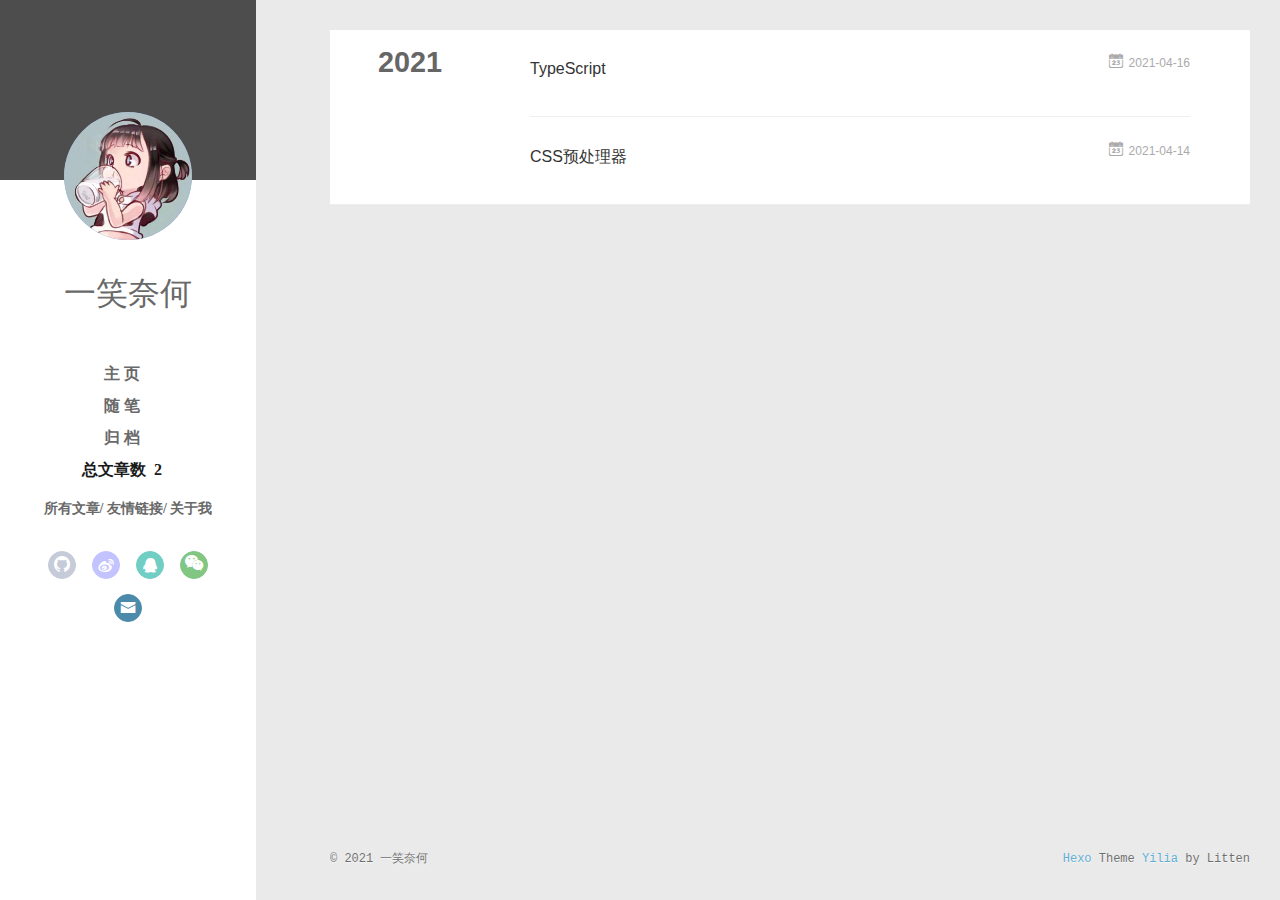
<file: archives/index.html>
<!DOCTYPE html>
<html>
<head>
  <meta charset="utf-8">
  
  <meta name="renderer" content="webkit">
  <meta http-equiv="X-UA-Compatible" content="IE=edge" >
  <link rel="dns-prefetch" href="http://example.com">
  <title>Archives | Hexo</title>
  <meta name="viewport" content="width=device-width, initial-scale=1, maximum-scale=1">
  <meta property="og:type" content="website">
<meta property="og:title" content="Hexo">
<meta property="og:url" content="http://example.com/archives/index.html">
<meta property="og:site_name" content="Hexo">
<meta property="og:locale">
<meta property="article:author" content="一笑奈何">
<meta name="twitter:card" content="summary">
  
    <link rel="alternative" href="/atom.xml" title="Hexo" type="application/atom+xml">
  
  
    <link rel="icon" href="/assets/favicon.ico">
  
  <link rel="stylesheet" type="text/css" href="/./main.0cf68a.css">
  <style type="text/css">
  
    #container.show {
      background: linear-gradient(200deg,#a0cfe4,#e8c37e);
    }
  </style>
  

  

<meta name="generator" content="Hexo 5.4.0"></head>

<body>
  <div id="container" q-class="show:isCtnShow">
    <canvas id="anm-canvas" class="anm-canvas"></canvas>
    <div class="left-col" q-class="show:isShow">
      
<div class="overlay" style="background: #4d4d4d"></div>
<div class="intrude-less">
	<header id="header" class="inner">
		<a href="/" class="profilepic">
			<img src="/assets/favicon.png" class="js-avatar">
		</a>
		<hgroup>
		  <h1 class="header-author"><a href="/">一笑奈何</a></h1>
		</hgroup>
		

		<nav class="header-menu">
			<ul>
			
				<li>
					<a href="/">主 页</a>
				</li>
	        
				<li>
					<a href="/tags/%E9%9A%8F%E7%AC%94/">随 笔</a>
				</li>
	        
				<li>
					<a href="/archives/index.html">归 档</a>
				</li>
	        
			<nav class="totalEassy">
				总文章数&nbsp;&nbsp;2
			</nav>
			</ul>
		</nav>
		<nav class="header-smart-menu">
    		
    			
    			<a q-on="click: openSlider(e, 'innerArchive')" href="javascript:void(0)">所有文章</a>
    			
            
    			
    			<a q-on="click: openSlider(e, 'friends')" href="javascript:void(0)">友情链接</a>
    			
            
    			
    			<a q-on="click: openSlider(e, 'aboutme')" href="javascript:void(0)">关于我</a>
    			
            
		</nav>
		<nav class="header-nav">
			<div class="social">
				
					<a class="github" target="_blank" href="#" title="github"><i class="icon-github"></i></a>
		        
					<a class="weibo" target="_blank" href="/assets/girl.jpg" title="weibo"><i class="icon-weibo"></i></a>
		        
					<a class="qq" target="_blank" href="/assets/girl.jpg" title="qq"><i class="icon-qq"></i></a>
		        
					<a class="weixin" target="_blank" href="/assets/girl.jpg" title="weixin"><i class="icon-weixin"></i></a>
		        
					<a class="mail" target="_blank" href="mailto:987417436@qq.com" title="mail"><i class="icon-mail"></i></a>
		        
			</div>
			<!-- 网易云音乐插件 -->
			
				<div style="position:absolute; bottom:120px left:auto; width:65%">
					<iframe frameborder="no" border="0" marginwidth="0" marginheight="0" width=280 height=76 src="//music.163.com/outchain/player?type=2&id=1810729830&auto=0&height=66"></iframe>
				</div>
			
		</nav>
	</header>		
</div>

    </div>
    <div class="mid-col" q-class="show:isShow,hide:isShow|isFalse">
      
<nav id="mobile-nav">
  	<div class="overlay js-overlay" style="background: #4d4d4d"></div>
	<div class="btnctn js-mobile-btnctn">
  		<div class="slider-trigger list" q-on="click: openSlider(e)"><i class="icon icon-sort"></i></div>
	</div>
	<div class="intrude-less">
		<header id="header" class="inner">
			<div class="profilepic">
				<img src="/assets/favicon.png" class="js-avatar">
			</div>
			<hgroup>
			  <h1 class="header-author js-header-author">一笑奈何</h1>
			</hgroup>
			
			
			
				
			
				
			
				
			
			
			
			<nav class="header-nav">
				<div class="social">
					
						<a class="github" target="_blank" href="#" title="github"><i class="icon-github"></i></a>
			        
						<a class="weibo" target="_blank" href="/assets/girl.jpg" title="weibo"><i class="icon-weibo"></i></a>
			        
						<a class="qq" target="_blank" href="/assets/girl.jpg" title="qq"><i class="icon-qq"></i></a>
			        
						<a class="weixin" target="_blank" href="/assets/girl.jpg" title="weixin"><i class="icon-weixin"></i></a>
			        
						<a class="mail" target="_blank" href="mailto:987417436@qq.com" title="mail"><i class="icon-mail"></i></a>
			        
				</div>
			</nav>

			<nav class="header-menu js-header-menu">
				<ul style="width: 70%">
				
				
					<li style="width: 33.333333333333336%"><a href="/">主 页</a></li>
		        
					<li style="width: 33.333333333333336%"><a href="/tags/%E9%9A%8F%E7%AC%94/">随 笔</a></li>
		        
					<li style="width: 33.333333333333336%"><a href="/archives/index.html">归 档</a></li>
		        
				</ul>
			</nav>
		</header>				
	</div>
	<div class="mobile-mask" style="display:none" q-show="isShow"></div>
</nav>

      <div id="wrapper" class="body-wrap">
        <div class="menu-l">
          <div class="canvas-wrap">
            <canvas data-colors="#eaeaea" data-sectionHeight="100" data-contentId="js-content" id="myCanvas1" class="anm-canvas"></canvas>
          </div>
          <div id="js-content" class="content-ll">
            
  
  
    
    
      
      
      <section class="archives-wrap">
        <div class="archive-year-wrap">
          <a href="/archives/2021" class="archive-year">2021</a>
        </div>
        <div class="archives">
    
    <article class="archive-article archive-type-post">
  <div class="archive-article-inner">
    <header class="archive-article-header">
      	<div class="article-meta">
	      	<a href="/2021/04/16/TypeScript/" class="archive-article-date">
  	<time datetime="2021-04-15T16:11:51.000Z" itemprop="datePublished"><i class="icon-calendar icon"></i>2021-04-16</time>
</a>
        </div>
    	 
  
    <h1 itemprop="name">
      <a class="archive-article-title" href="/2021/04/16/TypeScript/">TypeScript</a>
    </h1>
  

        <div class="article-info info-on-right">
          
          

        </div>
        <div class="clearfix"></div>
    </header>
  </div>
</article>
  
    
    
    <article class="archive-article archive-type-post">
  <div class="archive-article-inner">
    <header class="archive-article-header">
      	<div class="article-meta">
	      	<a href="/2021/04/14/CSS%E9%A2%84%E5%A4%84%E7%90%86%E5%99%A8/" class="archive-article-date">
  	<time datetime="2021-04-14T08:26:31.000Z" itemprop="datePublished"><i class="icon-calendar icon"></i>2021-04-14</time>
</a>
        </div>
    	 
  
    <h1 itemprop="name">
      <a class="archive-article-title" href="/2021/04/14/CSS%E9%A2%84%E5%A4%84%E7%90%86%E5%99%A8/">CSS预处理器</a>
    </h1>
  

        <div class="article-info info-on-right">
          
          

        </div>
        <div class="clearfix"></div>
    </header>
  </div>
</article>
  
  
    </div></section>
  

    


          </div>
        </div>
      </div>
      <footer id="footer">
  <div class="outer">
    <div id="footer-info">
    	<div class="footer-left">
    		&copy; 2021 一笑奈何
    	</div>
      	<div class="footer-right">
      		<a href="http://hexo.io/" target="_blank">Hexo</a>  Theme <a href="https://github.com/litten/hexo-theme-yilia" target="_blank">Yilia</a> by Litten
      	</div>
    </div>
  </div>
</footer>
    </div>
    <script>
	var yiliaConfig = {
		mathjax: false,
		isHome: false,
		isPost: false,
		isArchive: true,
		isTag: false,
		isCategory: false,
		open_in_new: false,
		toc_hide_index: true,
		root: "/",
		innerArchive: true,
		showTags: false
	}
</script>

<script>!function(t){function n(e){if(r[e])return r[e].exports;var i=r[e]={exports:{},id:e,loaded:!1};return t[e].call(i.exports,i,i.exports,n),i.loaded=!0,i.exports}var r={};n.m=t,n.c=r,n.p="./",n(0)}([function(t,n,r){r(195),t.exports=r(191)},function(t,n,r){var e=r(3),i=r(52),o=r(27),u=r(28),c=r(53),f="prototype",a=function(t,n,r){var s,l,h,v,p=t&a.F,d=t&a.G,y=t&a.S,g=t&a.P,b=t&a.B,m=d?e:y?e[n]||(e[n]={}):(e[n]||{})[f],x=d?i:i[n]||(i[n]={}),w=x[f]||(x[f]={});d&&(r=n);for(s in r)l=!p&&m&&void 0!==m[s],h=(l?m:r)[s],v=b&&l?c(h,e):g&&"function"==typeof h?c(Function.call,h):h,m&&u(m,s,h,t&a.U),x[s]!=h&&o(x,s,v),g&&w[s]!=h&&(w[s]=h)};e.core=i,a.F=1,a.G=2,a.S=4,a.P=8,a.B=16,a.W=32,a.U=64,a.R=128,t.exports=a},function(t,n,r){var e=r(6);t.exports=function(t){if(!e(t))throw TypeError(t+" is not an object!");return t}},function(t,n){var r=t.exports="undefined"!=typeof window&&window.Math==Math?window:"undefined"!=typeof self&&self.Math==Math?self:Function("return this")();"number"==typeof __g&&(__g=r)},function(t,n){t.exports=function(t){try{return!!t()}catch(t){return!0}}},function(t,n){var r=t.exports="undefined"!=typeof window&&window.Math==Math?window:"undefined"!=typeof self&&self.Math==Math?self:Function("return this")();"number"==typeof __g&&(__g=r)},function(t,n){t.exports=function(t){return"object"==typeof t?null!==t:"function"==typeof t}},function(t,n,r){var e=r(126)("wks"),i=r(76),o=r(3).Symbol,u="function"==typeof o;(t.exports=function(t){return e[t]||(e[t]=u&&o[t]||(u?o:i)("Symbol."+t))}).store=e},function(t,n){var r={}.hasOwnProperty;t.exports=function(t,n){return r.call(t,n)}},function(t,n,r){var e=r(94),i=r(33);t.exports=function(t){return e(i(t))}},function(t,n,r){t.exports=!r(4)(function(){return 7!=Object.defineProperty({},"a",{get:function(){return 7}}).a})},function(t,n,r){var e=r(2),i=r(167),o=r(50),u=Object.defineProperty;n.f=r(10)?Object.defineProperty:function(t,n,r){if(e(t),n=o(n,!0),e(r),i)try{return u(t,n,r)}catch(t){}if("get"in r||"set"in r)throw TypeError("Accessors not supported!");return"value"in r&&(t[n]=r.value),t}},function(t,n,r){t.exports=!r(18)(function(){return 7!=Object.defineProperty({},"a",{get:function(){return 7}}).a})},function(t,n,r){var e=r(14),i=r(22);t.exports=r(12)?function(t,n,r){return e.f(t,n,i(1,r))}:function(t,n,r){return t[n]=r,t}},function(t,n,r){var e=r(20),i=r(58),o=r(42),u=Object.defineProperty;n.f=r(12)?Object.defineProperty:function(t,n,r){if(e(t),n=o(n,!0),e(r),i)try{return u(t,n,r)}catch(t){}if("get"in r||"set"in r)throw TypeError("Accessors not supported!");return"value"in r&&(t[n]=r.value),t}},function(t,n,r){var e=r(40)("wks"),i=r(23),o=r(5).Symbol,u="function"==typeof o;(t.exports=function(t){return e[t]||(e[t]=u&&o[t]||(u?o:i)("Symbol."+t))}).store=e},function(t,n,r){var e=r(67),i=Math.min;t.exports=function(t){return t>0?i(e(t),9007199254740991):0}},function(t,n,r){var e=r(46);t.exports=function(t){return Object(e(t))}},function(t,n){t.exports=function(t){try{return!!t()}catch(t){return!0}}},function(t,n,r){var e=r(63),i=r(34);t.exports=Object.keys||function(t){return e(t,i)}},function(t,n,r){var e=r(21);t.exports=function(t){if(!e(t))throw TypeError(t+" is not an object!");return t}},function(t,n){t.exports=function(t){return"object"==typeof t?null!==t:"function"==typeof t}},function(t,n){t.exports=function(t,n){return{enumerable:!(1&t),configurable:!(2&t),writable:!(4&t),value:n}}},function(t,n){var r=0,e=Math.random();t.exports=function(t){return"Symbol(".concat(void 0===t?"":t,")_",(++r+e).toString(36))}},function(t,n){var r={}.hasOwnProperty;t.exports=function(t,n){return r.call(t,n)}},function(t,n){var r=t.exports={version:"2.4.0"};"number"==typeof __e&&(__e=r)},function(t,n){t.exports=function(t){if("function"!=typeof t)throw TypeError(t+" is not a function!");return t}},function(t,n,r){var e=r(11),i=r(66);t.exports=r(10)?function(t,n,r){return e.f(t,n,i(1,r))}:function(t,n,r){return t[n]=r,t}},function(t,n,r){var e=r(3),i=r(27),o=r(24),u=r(76)("src"),c="toString",f=Function[c],a=(""+f).split(c);r(52).inspectSource=function(t){return f.call(t)},(t.exports=function(t,n,r,c){var f="function"==typeof r;f&&(o(r,"name")||i(r,"name",n)),t[n]!==r&&(f&&(o(r,u)||i(r,u,t[n]?""+t[n]:a.join(String(n)))),t===e?t[n]=r:c?t[n]?t[n]=r:i(t,n,r):(delete t[n],i(t,n,r)))})(Function.prototype,c,function(){return"function"==typeof this&&this[u]||f.call(this)})},function(t,n,r){var e=r(1),i=r(4),o=r(46),u=function(t,n,r,e){var i=String(o(t)),u="<"+n;return""!==r&&(u+=" "+r+'="'+String(e).replace(/"/g,"&quot;")+'"'),u+">"+i+"</"+n+">"};t.exports=function(t,n){var r={};r[t]=n(u),e(e.P+e.F*i(function(){var n=""[t]('"');return n!==n.toLowerCase()||n.split('"').length>3}),"String",r)}},function(t,n,r){var e=r(115),i=r(46);t.exports=function(t){return e(i(t))}},function(t,n,r){var e=r(116),i=r(66),o=r(30),u=r(50),c=r(24),f=r(167),a=Object.getOwnPropertyDescriptor;n.f=r(10)?a:function(t,n){if(t=o(t),n=u(n,!0),f)try{return a(t,n)}catch(t){}if(c(t,n))return i(!e.f.call(t,n),t[n])}},function(t,n,r){var e=r(24),i=r(17),o=r(145)("IE_PROTO"),u=Object.prototype;t.exports=Object.getPrototypeOf||function(t){return t=i(t),e(t,o)?t[o]:"function"==typeof t.constructor&&t instanceof t.constructor?t.constructor.prototype:t instanceof Object?u:null}},function(t,n){t.exports=function(t){if(void 0==t)throw TypeError("Can't call method on  "+t);return t}},function(t,n){t.exports="constructor,hasOwnProperty,isPrototypeOf,propertyIsEnumerable,toLocaleString,toString,valueOf".split(",")},function(t,n){t.exports={}},function(t,n){t.exports=!0},function(t,n){n.f={}.propertyIsEnumerable},function(t,n,r){var e=r(14).f,i=r(8),o=r(15)("toStringTag");t.exports=function(t,n,r){t&&!i(t=r?t:t.prototype,o)&&e(t,o,{configurable:!0,value:n})}},function(t,n,r){var e=r(40)("keys"),i=r(23);t.exports=function(t){return e[t]||(e[t]=i(t))}},function(t,n,r){var e=r(5),i="__core-js_shared__",o=e[i]||(e[i]={});t.exports=function(t){return o[t]||(o[t]={})}},function(t,n){var r=Math.ceil,e=Math.floor;t.exports=function(t){return isNaN(t=+t)?0:(t>0?e:r)(t)}},function(t,n,r){var e=r(21);t.exports=function(t,n){if(!e(t))return t;var r,i;if(n&&"function"==typeof(r=t.toString)&&!e(i=r.call(t)))return i;if("function"==typeof(r=t.valueOf)&&!e(i=r.call(t)))return i;if(!n&&"function"==typeof(r=t.toString)&&!e(i=r.call(t)))return i;throw TypeError("Can't convert object to primitive value")}},function(t,n,r){var e=r(5),i=r(25),o=r(36),u=r(44),c=r(14).f;t.exports=function(t){var n=i.Symbol||(i.Symbol=o?{}:e.Symbol||{});"_"==t.charAt(0)||t in n||c(n,t,{value:u.f(t)})}},function(t,n,r){n.f=r(15)},function(t,n){var r={}.toString;t.exports=function(t){return r.call(t).slice(8,-1)}},function(t,n){t.exports=function(t){if(void 0==t)throw TypeError("Can't call method on  "+t);return t}},function(t,n,r){var e=r(4);t.exports=function(t,n){return!!t&&e(function(){n?t.call(null,function(){},1):t.call(null)})}},function(t,n,r){var e=r(53),i=r(115),o=r(17),u=r(16),c=r(203);t.exports=function(t,n){var r=1==t,f=2==t,a=3==t,s=4==t,l=6==t,h=5==t||l,v=n||c;return function(n,c,p){for(var d,y,g=o(n),b=i(g),m=e(c,p,3),x=u(b.length),w=0,S=r?v(n,x):f?v(n,0):void 0;x>w;w++)if((h||w in b)&&(d=b[w],y=m(d,w,g),t))if(r)S[w]=y;else if(y)switch(t){case 3:return!0;case 5:return d;case 6:return w;case 2:S.push(d)}else if(s)return!1;return l?-1:a||s?s:S}}},function(t,n,r){var e=r(1),i=r(52),o=r(4);t.exports=function(t,n){var r=(i.Object||{})[t]||Object[t],u={};u[t]=n(r),e(e.S+e.F*o(function(){r(1)}),"Object",u)}},function(t,n,r){var e=r(6);t.exports=function(t,n){if(!e(t))return t;var r,i;if(n&&"function"==typeof(r=t.toString)&&!e(i=r.call(t)))return i;if("function"==typeof(r=t.valueOf)&&!e(i=r.call(t)))return i;if(!n&&"function"==typeof(r=t.toString)&&!e(i=r.call(t)))return i;throw TypeError("Can't convert object to primitive value")}},function(t,n,r){var e=r(5),i=r(25),o=r(91),u=r(13),c="prototype",f=function(t,n,r){var a,s,l,h=t&f.F,v=t&f.G,p=t&f.S,d=t&f.P,y=t&f.B,g=t&f.W,b=v?i:i[n]||(i[n]={}),m=b[c],x=v?e:p?e[n]:(e[n]||{})[c];v&&(r=n);for(a in r)(s=!h&&x&&void 0!==x[a])&&a in b||(l=s?x[a]:r[a],b[a]=v&&"function"!=typeof x[a]?r[a]:y&&s?o(l,e):g&&x[a]==l?function(t){var n=function(n,r,e){if(this instanceof t){switch(arguments.length){case 0:return new t;case 1:return new t(n);case 2:return new t(n,r)}return new t(n,r,e)}return t.apply(this,arguments)};return n[c]=t[c],n}(l):d&&"function"==typeof l?o(Function.call,l):l,d&&((b.virtual||(b.virtual={}))[a]=l,t&f.R&&m&&!m[a]&&u(m,a,l)))};f.F=1,f.G=2,f.S=4,f.P=8,f.B=16,f.W=32,f.U=64,f.R=128,t.exports=f},function(t,n){var r=t.exports={version:"2.4.0"};"number"==typeof __e&&(__e=r)},function(t,n,r){var e=r(26);t.exports=function(t,n,r){if(e(t),void 0===n)return t;switch(r){case 1:return function(r){return t.call(n,r)};case 2:return function(r,e){return t.call(n,r,e)};case 3:return function(r,e,i){return t.call(n,r,e,i)}}return function(){return t.apply(n,arguments)}}},function(t,n,r){var e=r(183),i=r(1),o=r(126)("metadata"),u=o.store||(o.store=new(r(186))),c=function(t,n,r){var i=u.get(t);if(!i){if(!r)return;u.set(t,i=new e)}var o=i.get(n);if(!o){if(!r)return;i.set(n,o=new e)}return o},f=function(t,n,r){var e=c(n,r,!1);return void 0!==e&&e.has(t)},a=function(t,n,r){var e=c(n,r,!1);return void 0===e?void 0:e.get(t)},s=function(t,n,r,e){c(r,e,!0).set(t,n)},l=function(t,n){var r=c(t,n,!1),e=[];return r&&r.forEach(function(t,n){e.push(n)}),e},h=function(t){return void 0===t||"symbol"==typeof t?t:String(t)},v=function(t){i(i.S,"Reflect",t)};t.exports={store:u,map:c,has:f,get:a,set:s,keys:l,key:h,exp:v}},function(t,n,r){"use strict";if(r(10)){var e=r(69),i=r(3),o=r(4),u=r(1),c=r(127),f=r(152),a=r(53),s=r(68),l=r(66),h=r(27),v=r(73),p=r(67),d=r(16),y=r(75),g=r(50),b=r(24),m=r(180),x=r(114),w=r(6),S=r(17),_=r(137),O=r(70),E=r(32),P=r(71).f,j=r(154),F=r(76),M=r(7),A=r(48),N=r(117),T=r(146),I=r(155),k=r(80),L=r(123),R=r(74),C=r(130),D=r(160),U=r(11),W=r(31),G=U.f,B=W.f,V=i.RangeError,z=i.TypeError,q=i.Uint8Array,K="ArrayBuffer",J="Shared"+K,Y="BYTES_PER_ELEMENT",H="prototype",$=Array[H],X=f.ArrayBuffer,Q=f.DataView,Z=A(0),tt=A(2),nt=A(3),rt=A(4),et=A(5),it=A(6),ot=N(!0),ut=N(!1),ct=I.values,ft=I.keys,at=I.entries,st=$.lastIndexOf,lt=$.reduce,ht=$.reduceRight,vt=$.join,pt=$.sort,dt=$.slice,yt=$.toString,gt=$.toLocaleString,bt=M("iterator"),mt=M("toStringTag"),xt=F("typed_constructor"),wt=F("def_constructor"),St=c.CONSTR,_t=c.TYPED,Ot=c.VIEW,Et="Wrong length!",Pt=A(1,function(t,n){return Tt(T(t,t[wt]),n)}),jt=o(function(){return 1===new q(new Uint16Array([1]).buffer)[0]}),Ft=!!q&&!!q[H].set&&o(function(){new q(1).set({})}),Mt=function(t,n){if(void 0===t)throw z(Et);var r=+t,e=d(t);if(n&&!m(r,e))throw V(Et);return e},At=function(t,n){var r=p(t);if(r<0||r%n)throw V("Wrong offset!");return r},Nt=function(t){if(w(t)&&_t in t)return t;throw z(t+" is not a typed array!")},Tt=function(t,n){if(!(w(t)&&xt in t))throw z("It is not a typed array constructor!");return new t(n)},It=function(t,n){return kt(T(t,t[wt]),n)},kt=function(t,n){for(var r=0,e=n.length,i=Tt(t,e);e>r;)i[r]=n[r++];return i},Lt=function(t,n,r){G(t,n,{get:function(){return this._d[r]}})},Rt=function(t){var n,r,e,i,o,u,c=S(t),f=arguments.length,s=f>1?arguments[1]:void 0,l=void 0!==s,h=j(c);if(void 0!=h&&!_(h)){for(u=h.call(c),e=[],n=0;!(o=u.next()).done;n++)e.push(o.value);c=e}for(l&&f>2&&(s=a(s,arguments[2],2)),n=0,r=d(c.length),i=Tt(this,r);r>n;n++)i[n]=l?s(c[n],n):c[n];return i},Ct=function(){for(var t=0,n=arguments.length,r=Tt(this,n);n>t;)r[t]=arguments[t++];return r},Dt=!!q&&o(function(){gt.call(new q(1))}),Ut=function(){return gt.apply(Dt?dt.call(Nt(this)):Nt(this),arguments)},Wt={copyWithin:function(t,n){return D.call(Nt(this),t,n,arguments.length>2?arguments[2]:void 0)},every:function(t){return rt(Nt(this),t,arguments.length>1?arguments[1]:void 0)},fill:function(t){return C.apply(Nt(this),arguments)},filter:function(t){return It(this,tt(Nt(this),t,arguments.length>1?arguments[1]:void 0))},find:function(t){return et(Nt(this),t,arguments.length>1?arguments[1]:void 0)},findIndex:function(t){return it(Nt(this),t,arguments.length>1?arguments[1]:void 0)},forEach:function(t){Z(Nt(this),t,arguments.length>1?arguments[1]:void 0)},indexOf:function(t){return ut(Nt(this),t,arguments.length>1?arguments[1]:void 0)},includes:function(t){return ot(Nt(this),t,arguments.length>1?arguments[1]:void 0)},join:function(t){return vt.apply(Nt(this),arguments)},lastIndexOf:function(t){return st.apply(Nt(this),arguments)},map:function(t){return Pt(Nt(this),t,arguments.length>1?arguments[1]:void 0)},reduce:function(t){return lt.apply(Nt(this),arguments)},reduceRight:function(t){return ht.apply(Nt(this),arguments)},reverse:function(){for(var t,n=this,r=Nt(n).length,e=Math.floor(r/2),i=0;i<e;)t=n[i],n[i++]=n[--r],n[r]=t;return n},some:function(t){return nt(Nt(this),t,arguments.length>1?arguments[1]:void 0)},sort:function(t){return pt.call(Nt(this),t)},subarray:function(t,n){var r=Nt(this),e=r.length,i=y(t,e);return new(T(r,r[wt]))(r.buffer,r.byteOffset+i*r.BYTES_PER_ELEMENT,d((void 0===n?e:y(n,e))-i))}},Gt=function(t,n){return It(this,dt.call(Nt(this),t,n))},Bt=function(t){Nt(this);var n=At(arguments[1],1),r=this.length,e=S(t),i=d(e.length),o=0;if(i+n>r)throw V(Et);for(;o<i;)this[n+o]=e[o++]},Vt={entries:function(){return at.call(Nt(this))},keys:function(){return ft.call(Nt(this))},values:function(){return ct.call(Nt(this))}},zt=function(t,n){return w(t)&&t[_t]&&"symbol"!=typeof n&&n in t&&String(+n)==String(n)},qt=function(t,n){return zt(t,n=g(n,!0))?l(2,t[n]):B(t,n)},Kt=function(t,n,r){return!(zt(t,n=g(n,!0))&&w(r)&&b(r,"value"))||b(r,"get")||b(r,"set")||r.configurable||b(r,"writable")&&!r.writable||b(r,"enumerable")&&!r.enumerable?G(t,n,r):(t[n]=r.value,t)};St||(W.f=qt,U.f=Kt),u(u.S+u.F*!St,"Object",{getOwnPropertyDescriptor:qt,defineProperty:Kt}),o(function(){yt.call({})})&&(yt=gt=function(){return vt.call(this)});var Jt=v({},Wt);v(Jt,Vt),h(Jt,bt,Vt.values),v(Jt,{slice:Gt,set:Bt,constructor:function(){},toString:yt,toLocaleString:Ut}),Lt(Jt,"buffer","b"),Lt(Jt,"byteOffset","o"),Lt(Jt,"byteLength","l"),Lt(Jt,"length","e"),G(Jt,mt,{get:function(){return this[_t]}}),t.exports=function(t,n,r,f){f=!!f;var a=t+(f?"Clamped":"")+"Array",l="Uint8Array"!=a,v="get"+t,p="set"+t,y=i[a],g=y||{},b=y&&E(y),m=!y||!c.ABV,S={},_=y&&y[H],j=function(t,r){var e=t._d;return e.v[v](r*n+e.o,jt)},F=function(t,r,e){var i=t._d;f&&(e=(e=Math.round(e))<0?0:e>255?255:255&e),i.v[p](r*n+i.o,e,jt)},M=function(t,n){G(t,n,{get:function(){return j(this,n)},set:function(t){return F(this,n,t)},enumerable:!0})};m?(y=r(function(t,r,e,i){s(t,y,a,"_d");var o,u,c,f,l=0,v=0;if(w(r)){if(!(r instanceof X||(f=x(r))==K||f==J))return _t in r?kt(y,r):Rt.call(y,r);o=r,v=At(e,n);var p=r.byteLength;if(void 0===i){if(p%n)throw V(Et);if((u=p-v)<0)throw V(Et)}else if((u=d(i)*n)+v>p)throw V(Et);c=u/n}else c=Mt(r,!0),u=c*n,o=new X(u);for(h(t,"_d",{b:o,o:v,l:u,e:c,v:new Q(o)});l<c;)M(t,l++)}),_=y[H]=O(Jt),h(_,"constructor",y)):L(function(t){new y(null),new y(t)},!0)||(y=r(function(t,r,e,i){s(t,y,a);var o;return w(r)?r instanceof X||(o=x(r))==K||o==J?void 0!==i?new g(r,At(e,n),i):void 0!==e?new g(r,At(e,n)):new g(r):_t in r?kt(y,r):Rt.call(y,r):new g(Mt(r,l))}),Z(b!==Function.prototype?P(g).concat(P(b)):P(g),function(t){t in y||h(y,t,g[t])}),y[H]=_,e||(_.constructor=y));var A=_[bt],N=!!A&&("values"==A.name||void 0==A.name),T=Vt.values;h(y,xt,!0),h(_,_t,a),h(_,Ot,!0),h(_,wt,y),(f?new y(1)[mt]==a:mt in _)||G(_,mt,{get:function(){return a}}),S[a]=y,u(u.G+u.W+u.F*(y!=g),S),u(u.S,a,{BYTES_PER_ELEMENT:n,from:Rt,of:Ct}),Y in _||h(_,Y,n),u(u.P,a,Wt),R(a),u(u.P+u.F*Ft,a,{set:Bt}),u(u.P+u.F*!N,a,Vt),u(u.P+u.F*(_.toString!=yt),a,{toString:yt}),u(u.P+u.F*o(function(){new y(1).slice()}),a,{slice:Gt}),u(u.P+u.F*(o(function(){return[1,2].toLocaleString()!=new y([1,2]).toLocaleString()})||!o(function(){_.toLocaleString.call([1,2])})),a,{toLocaleString:Ut}),k[a]=N?A:T,e||N||h(_,bt,T)}}else t.exports=function(){}},function(t,n){var r={}.toString;t.exports=function(t){return r.call(t).slice(8,-1)}},function(t,n,r){var e=r(21),i=r(5).document,o=e(i)&&e(i.createElement);t.exports=function(t){return o?i.createElement(t):{}}},function(t,n,r){t.exports=!r(12)&&!r(18)(function(){return 7!=Object.defineProperty(r(57)("div"),"a",{get:function(){return 7}}).a})},function(t,n,r){"use strict";var e=r(36),i=r(51),o=r(64),u=r(13),c=r(8),f=r(35),a=r(96),s=r(38),l=r(103),h=r(15)("iterator"),v=!([].keys&&"next"in[].keys()),p="keys",d="values",y=function(){return this};t.exports=function(t,n,r,g,b,m,x){a(r,n,g);var w,S,_,O=function(t){if(!v&&t in F)return F[t];switch(t){case p:case d:return function(){return new r(this,t)}}return function(){return new r(this,t)}},E=n+" Iterator",P=b==d,j=!1,F=t.prototype,M=F[h]||F["@@iterator"]||b&&F[b],A=M||O(b),N=b?P?O("entries"):A:void 0,T="Array"==n?F.entries||M:M;if(T&&(_=l(T.call(new t)))!==Object.prototype&&(s(_,E,!0),e||c(_,h)||u(_,h,y)),P&&M&&M.name!==d&&(j=!0,A=function(){return M.call(this)}),e&&!x||!v&&!j&&F[h]||u(F,h,A),f[n]=A,f[E]=y,b)if(w={values:P?A:O(d),keys:m?A:O(p),entries:N},x)for(S in w)S in F||o(F,S,w[S]);else i(i.P+i.F*(v||j),n,w);return w}},function(t,n,r){var e=r(20),i=r(100),o=r(34),u=r(39)("IE_PROTO"),c=function(){},f="prototype",a=function(){var t,n=r(57)("iframe"),e=o.length;for(n.style.display="none",r(93).appendChild(n),n.src="javascript:",t=n.contentWindow.document,t.open(),t.write("<script>document.F=Object<\/script>"),t.close(),a=t.F;e--;)delete a[f][o[e]];return a()};t.exports=Object.create||function(t,n){var r;return null!==t?(c[f]=e(t),r=new c,c[f]=null,r[u]=t):r=a(),void 0===n?r:i(r,n)}},function(t,n,r){var e=r(63),i=r(34).concat("length","prototype");n.f=Object.getOwnPropertyNames||function(t){return e(t,i)}},function(t,n){n.f=Object.getOwnPropertySymbols},function(t,n,r){var e=r(8),i=r(9),o=r(90)(!1),u=r(39)("IE_PROTO");t.exports=function(t,n){var r,c=i(t),f=0,a=[];for(r in c)r!=u&&e(c,r)&&a.push(r);for(;n.length>f;)e(c,r=n[f++])&&(~o(a,r)||a.push(r));return a}},function(t,n,r){t.exports=r(13)},function(t,n,r){var e=r(76)("meta"),i=r(6),o=r(24),u=r(11).f,c=0,f=Object.isExtensible||function(){return!0},a=!r(4)(function(){return f(Object.preventExtensions({}))}),s=function(t){u(t,e,{value:{i:"O"+ ++c,w:{}}})},l=function(t,n){if(!i(t))return"symbol"==typeof t?t:("string"==typeof t?"S":"P")+t;if(!o(t,e)){if(!f(t))return"F";if(!n)return"E";s(t)}return t[e].i},h=function(t,n){if(!o(t,e)){if(!f(t))return!0;if(!n)return!1;s(t)}return t[e].w},v=function(t){return a&&p.NEED&&f(t)&&!o(t,e)&&s(t),t},p=t.exports={KEY:e,NEED:!1,fastKey:l,getWeak:h,onFreeze:v}},function(t,n){t.exports=function(t,n){return{enumerable:!(1&t),configurable:!(2&t),writable:!(4&t),value:n}}},function(t,n){var r=Math.ceil,e=Math.floor;t.exports=function(t){return isNaN(t=+t)?0:(t>0?e:r)(t)}},function(t,n){t.exports=function(t,n,r,e){if(!(t instanceof n)||void 0!==e&&e in t)throw TypeError(r+": incorrect invocation!");return t}},function(t,n){t.exports=!1},function(t,n,r){var e=r(2),i=r(173),o=r(133),u=r(145)("IE_PROTO"),c=function(){},f="prototype",a=function(){var t,n=r(132)("iframe"),e=o.length;for(n.style.display="none",r(135).appendChild(n),n.src="javascript:",t=n.contentWindow.document,t.open(),t.write("<script>document.F=Object<\/script>"),t.close(),a=t.F;e--;)delete a[f][o[e]];return a()};t.exports=Object.create||function(t,n){var r;return null!==t?(c[f]=e(t),r=new c,c[f]=null,r[u]=t):r=a(),void 0===n?r:i(r,n)}},function(t,n,r){var e=r(175),i=r(133).concat("length","prototype");n.f=Object.getOwnPropertyNames||function(t){return e(t,i)}},function(t,n,r){var e=r(175),i=r(133);t.exports=Object.keys||function(t){return e(t,i)}},function(t,n,r){var e=r(28);t.exports=function(t,n,r){for(var i in n)e(t,i,n[i],r);return t}},function(t,n,r){"use strict";var e=r(3),i=r(11),o=r(10),u=r(7)("species");t.exports=function(t){var n=e[t];o&&n&&!n[u]&&i.f(n,u,{configurable:!0,get:function(){return this}})}},function(t,n,r){var e=r(67),i=Math.max,o=Math.min;t.exports=function(t,n){return t=e(t),t<0?i(t+n,0):o(t,n)}},function(t,n){var r=0,e=Math.random();t.exports=function(t){return"Symbol(".concat(void 0===t?"":t,")_",(++r+e).toString(36))}},function(t,n,r){var e=r(33);t.exports=function(t){return Object(e(t))}},function(t,n,r){var e=r(7)("unscopables"),i=Array.prototype;void 0==i[e]&&r(27)(i,e,{}),t.exports=function(t){i[e][t]=!0}},function(t,n,r){var e=r(53),i=r(169),o=r(137),u=r(2),c=r(16),f=r(154),a={},s={},n=t.exports=function(t,n,r,l,h){var v,p,d,y,g=h?function(){return t}:f(t),b=e(r,l,n?2:1),m=0;if("function"!=typeof g)throw TypeError(t+" is not iterable!");if(o(g)){for(v=c(t.length);v>m;m++)if((y=n?b(u(p=t[m])[0],p[1]):b(t[m]))===a||y===s)return y}else for(d=g.call(t);!(p=d.next()).done;)if((y=i(d,b,p.value,n))===a||y===s)return y};n.BREAK=a,n.RETURN=s},function(t,n){t.exports={}},function(t,n,r){var e=r(11).f,i=r(24),o=r(7)("toStringTag");t.exports=function(t,n,r){t&&!i(t=r?t:t.prototype,o)&&e(t,o,{configurable:!0,value:n})}},function(t,n,r){var e=r(1),i=r(46),o=r(4),u=r(150),c="["+u+"]",f="​",a=RegExp("^"+c+c+"*"),s=RegExp(c+c+"*$"),l=function(t,n,r){var i={},c=o(function(){return!!u[t]()||f[t]()!=f}),a=i[t]=c?n(h):u[t];r&&(i[r]=a),e(e.P+e.F*c,"String",i)},h=l.trim=function(t,n){return t=String(i(t)),1&n&&(t=t.replace(a,"")),2&n&&(t=t.replace(s,"")),t};t.exports=l},function(t,n,r){t.exports={default:r(86),__esModule:!0}},function(t,n,r){t.exports={default:r(87),__esModule:!0}},function(t,n,r){"use strict";function e(t){return t&&t.__esModule?t:{default:t}}n.__esModule=!0;var i=r(84),o=e(i),u=r(83),c=e(u),f="function"==typeof c.default&&"symbol"==typeof o.default?function(t){return typeof t}:function(t){return t&&"function"==typeof c.default&&t.constructor===c.default&&t!==c.default.prototype?"symbol":typeof t};n.default="function"==typeof c.default&&"symbol"===f(o.default)?function(t){return void 0===t?"undefined":f(t)}:function(t){return t&&"function"==typeof c.default&&t.constructor===c.default&&t!==c.default.prototype?"symbol":void 0===t?"undefined":f(t)}},function(t,n,r){r(110),r(108),r(111),r(112),t.exports=r(25).Symbol},function(t,n,r){r(109),r(113),t.exports=r(44).f("iterator")},function(t,n){t.exports=function(t){if("function"!=typeof t)throw TypeError(t+" is not a function!");return t}},function(t,n){t.exports=function(){}},function(t,n,r){var e=r(9),i=r(106),o=r(105);t.exports=function(t){return function(n,r,u){var c,f=e(n),a=i(f.length),s=o(u,a);if(t&&r!=r){for(;a>s;)if((c=f[s++])!=c)return!0}else for(;a>s;s++)if((t||s in f)&&f[s]===r)return t||s||0;return!t&&-1}}},function(t,n,r){var e=r(88);t.exports=function(t,n,r){if(e(t),void 0===n)return t;switch(r){case 1:return function(r){return t.call(n,r)};case 2:return function(r,e){return t.call(n,r,e)};case 3:return function(r,e,i){return t.call(n,r,e,i)}}return function(){return t.apply(n,arguments)}}},function(t,n,r){var e=r(19),i=r(62),o=r(37);t.exports=function(t){var n=e(t),r=i.f;if(r)for(var u,c=r(t),f=o.f,a=0;c.length>a;)f.call(t,u=c[a++])&&n.push(u);return n}},function(t,n,r){t.exports=r(5).document&&document.documentElement},function(t,n,r){var e=r(56);t.exports=Object("z").propertyIsEnumerable(0)?Object:function(t){return"String"==e(t)?t.split(""):Object(t)}},function(t,n,r){var e=r(56);t.exports=Array.isArray||function(t){return"Array"==e(t)}},function(t,n,r){"use strict";var e=r(60),i=r(22),o=r(38),u={};r(13)(u,r(15)("iterator"),function(){return this}),t.exports=function(t,n,r){t.prototype=e(u,{next:i(1,r)}),o(t,n+" Iterator")}},function(t,n){t.exports=function(t,n){return{value:n,done:!!t}}},function(t,n,r){var e=r(19),i=r(9);t.exports=function(t,n){for(var r,o=i(t),u=e(o),c=u.length,f=0;c>f;)if(o[r=u[f++]]===n)return r}},function(t,n,r){var e=r(23)("meta"),i=r(21),o=r(8),u=r(14).f,c=0,f=Object.isExtensible||function(){return!0},a=!r(18)(function(){return f(Object.preventExtensions({}))}),s=function(t){u(t,e,{value:{i:"O"+ ++c,w:{}}})},l=function(t,n){if(!i(t))return"symbol"==typeof t?t:("string"==typeof t?"S":"P")+t;if(!o(t,e)){if(!f(t))return"F";if(!n)return"E";s(t)}return t[e].i},h=function(t,n){if(!o(t,e)){if(!f(t))return!0;if(!n)return!1;s(t)}return t[e].w},v=function(t){return a&&p.NEED&&f(t)&&!o(t,e)&&s(t),t},p=t.exports={KEY:e,NEED:!1,fastKey:l,getWeak:h,onFreeze:v}},function(t,n,r){var e=r(14),i=r(20),o=r(19);t.exports=r(12)?Object.defineProperties:function(t,n){i(t);for(var r,u=o(n),c=u.length,f=0;c>f;)e.f(t,r=u[f++],n[r]);return t}},function(t,n,r){var e=r(37),i=r(22),o=r(9),u=r(42),c=r(8),f=r(58),a=Object.getOwnPropertyDescriptor;n.f=r(12)?a:function(t,n){if(t=o(t),n=u(n,!0),f)try{return a(t,n)}catch(t){}if(c(t,n))return i(!e.f.call(t,n),t[n])}},function(t,n,r){var e=r(9),i=r(61).f,o={}.toString,u="object"==typeof window&&window&&Object.getOwnPropertyNames?Object.getOwnPropertyNames(window):[],c=function(t){try{return i(t)}catch(t){return u.slice()}};t.exports.f=function(t){return u&&"[object Window]"==o.call(t)?c(t):i(e(t))}},function(t,n,r){var e=r(8),i=r(77),o=r(39)("IE_PROTO"),u=Object.prototype;t.exports=Object.getPrototypeOf||function(t){return t=i(t),e(t,o)?t[o]:"function"==typeof t.constructor&&t instanceof t.constructor?t.constructor.prototype:t instanceof Object?u:null}},function(t,n,r){var e=r(41),i=r(33);t.exports=function(t){return function(n,r){var o,u,c=String(i(n)),f=e(r),a=c.length;return f<0||f>=a?t?"":void 0:(o=c.charCodeAt(f),o<55296||o>56319||f+1===a||(u=c.charCodeAt(f+1))<56320||u>57343?t?c.charAt(f):o:t?c.slice(f,f+2):u-56320+(o-55296<<10)+65536)}}},function(t,n,r){var e=r(41),i=Math.max,o=Math.min;t.exports=function(t,n){return t=e(t),t<0?i(t+n,0):o(t,n)}},function(t,n,r){var e=r(41),i=Math.min;t.exports=function(t){return t>0?i(e(t),9007199254740991):0}},function(t,n,r){"use strict";var e=r(89),i=r(97),o=r(35),u=r(9);t.exports=r(59)(Array,"Array",function(t,n){this._t=u(t),this._i=0,this._k=n},function(){var t=this._t,n=this._k,r=this._i++;return!t||r>=t.length?(this._t=void 0,i(1)):"keys"==n?i(0,r):"values"==n?i(0,t[r]):i(0,[r,t[r]])},"values"),o.Arguments=o.Array,e("keys"),e("values"),e("entries")},function(t,n){},function(t,n,r){"use strict";var e=r(104)(!0);r(59)(String,"String",function(t){this._t=String(t),this._i=0},function(){var t,n=this._t,r=this._i;return r>=n.length?{value:void 0,done:!0}:(t=e(n,r),this._i+=t.length,{value:t,done:!1})})},function(t,n,r){"use strict";var e=r(5),i=r(8),o=r(12),u=r(51),c=r(64),f=r(99).KEY,a=r(18),s=r(40),l=r(38),h=r(23),v=r(15),p=r(44),d=r(43),y=r(98),g=r(92),b=r(95),m=r(20),x=r(9),w=r(42),S=r(22),_=r(60),O=r(102),E=r(101),P=r(14),j=r(19),F=E.f,M=P.f,A=O.f,N=e.Symbol,T=e.JSON,I=T&&T.stringify,k="prototype",L=v("_hidden"),R=v("toPrimitive"),C={}.propertyIsEnumerable,D=s("symbol-registry"),U=s("symbols"),W=s("op-symbols"),G=Object[k],B="function"==typeof N,V=e.QObject,z=!V||!V[k]||!V[k].findChild,q=o&&a(function(){return 7!=_(M({},"a",{get:function(){return M(this,"a",{value:7}).a}})).a})?function(t,n,r){var e=F(G,n);e&&delete G[n],M(t,n,r),e&&t!==G&&M(G,n,e)}:M,K=function(t){var n=U[t]=_(N[k]);return n._k=t,n},J=B&&"symbol"==typeof N.iterator?function(t){return"symbol"==typeof t}:function(t){return t instanceof N},Y=function(t,n,r){return t===G&&Y(W,n,r),m(t),n=w(n,!0),m(r),i(U,n)?(r.enumerable?(i(t,L)&&t[L][n]&&(t[L][n]=!1),r=_(r,{enumerable:S(0,!1)})):(i(t,L)||M(t,L,S(1,{})),t[L][n]=!0),q(t,n,r)):M(t,n,r)},H=function(t,n){m(t);for(var r,e=g(n=x(n)),i=0,o=e.length;o>i;)Y(t,r=e[i++],n[r]);return t},$=function(t,n){return void 0===n?_(t):H(_(t),n)},X=function(t){var n=C.call(this,t=w(t,!0));return!(this===G&&i(U,t)&&!i(W,t))&&(!(n||!i(this,t)||!i(U,t)||i(this,L)&&this[L][t])||n)},Q=function(t,n){if(t=x(t),n=w(n,!0),t!==G||!i(U,n)||i(W,n)){var r=F(t,n);return!r||!i(U,n)||i(t,L)&&t[L][n]||(r.enumerable=!0),r}},Z=function(t){for(var n,r=A(x(t)),e=[],o=0;r.length>o;)i(U,n=r[o++])||n==L||n==f||e.push(n);return e},tt=function(t){for(var n,r=t===G,e=A(r?W:x(t)),o=[],u=0;e.length>u;)!i(U,n=e[u++])||r&&!i(G,n)||o.push(U[n]);return o};B||(N=function(){if(this instanceof N)throw TypeError("Symbol is not a constructor!");var t=h(arguments.length>0?arguments[0]:void 0),n=function(r){this===G&&n.call(W,r),i(this,L)&&i(this[L],t)&&(this[L][t]=!1),q(this,t,S(1,r))};return o&&z&&q(G,t,{configurable:!0,set:n}),K(t)},c(N[k],"toString",function(){return this._k}),E.f=Q,P.f=Y,r(61).f=O.f=Z,r(37).f=X,r(62).f=tt,o&&!r(36)&&c(G,"propertyIsEnumerable",X,!0),p.f=function(t){return K(v(t))}),u(u.G+u.W+u.F*!B,{Symbol:N});for(var nt="hasInstance,isConcatSpreadable,iterator,match,replace,search,species,split,toPrimitive,toStringTag,unscopables".split(","),rt=0;nt.length>rt;)v(nt[rt++]);for(var nt=j(v.store),rt=0;nt.length>rt;)d(nt[rt++]);u(u.S+u.F*!B,"Symbol",{for:function(t){return i(D,t+="")?D[t]:D[t]=N(t)},keyFor:function(t){if(J(t))return y(D,t);throw TypeError(t+" is not a symbol!")},useSetter:function(){z=!0},useSimple:function(){z=!1}}),u(u.S+u.F*!B,"Object",{create:$,defineProperty:Y,defineProperties:H,getOwnPropertyDescriptor:Q,getOwnPropertyNames:Z,getOwnPropertySymbols:tt}),T&&u(u.S+u.F*(!B||a(function(){var t=N();return"[null]"!=I([t])||"{}"!=I({a:t})||"{}"!=I(Object(t))})),"JSON",{stringify:function(t){if(void 0!==t&&!J(t)){for(var n,r,e=[t],i=1;arguments.length>i;)e.push(arguments[i++]);return n=e[1],"function"==typeof n&&(r=n),!r&&b(n)||(n=function(t,n){if(r&&(n=r.call(this,t,n)),!J(n))return n}),e[1]=n,I.apply(T,e)}}}),N[k][R]||r(13)(N[k],R,N[k].valueOf),l(N,"Symbol"),l(Math,"Math",!0),l(e.JSON,"JSON",!0)},function(t,n,r){r(43)("asyncIterator")},function(t,n,r){r(43)("observable")},function(t,n,r){r(107);for(var e=r(5),i=r(13),o=r(35),u=r(15)("toStringTag"),c=["NodeList","DOMTokenList","MediaList","StyleSheetList","CSSRuleList"],f=0;f<5;f++){var a=c[f],s=e[a],l=s&&s.prototype;l&&!l[u]&&i(l,u,a),o[a]=o.Array}},function(t,n,r){var e=r(45),i=r(7)("toStringTag"),o="Arguments"==e(function(){return arguments}()),u=function(t,n){try{return t[n]}catch(t){}};t.exports=function(t){var n,r,c;return void 0===t?"Undefined":null===t?"Null":"string"==typeof(r=u(n=Object(t),i))?r:o?e(n):"Object"==(c=e(n))&&"function"==typeof n.callee?"Arguments":c}},function(t,n,r){var e=r(45);t.exports=Object("z").propertyIsEnumerable(0)?Object:function(t){return"String"==e(t)?t.split(""):Object(t)}},function(t,n){n.f={}.propertyIsEnumerable},function(t,n,r){var e=r(30),i=r(16),o=r(75);t.exports=function(t){return function(n,r,u){var c,f=e(n),a=i(f.length),s=o(u,a);if(t&&r!=r){for(;a>s;)if((c=f[s++])!=c)return!0}else for(;a>s;s++)if((t||s in f)&&f[s]===r)return t||s||0;return!t&&-1}}},function(t,n,r){"use strict";var e=r(3),i=r(1),o=r(28),u=r(73),c=r(65),f=r(79),a=r(68),s=r(6),l=r(4),h=r(123),v=r(81),p=r(136);t.exports=function(t,n,r,d,y,g){var b=e[t],m=b,x=y?"set":"add",w=m&&m.prototype,S={},_=function(t){var n=w[t];o(w,t,"delete"==t?function(t){return!(g&&!s(t))&&n.call(this,0===t?0:t)}:"has"==t?function(t){return!(g&&!s(t))&&n.call(this,0===t?0:t)}:"get"==t?function(t){return g&&!s(t)?void 0:n.call(this,0===t?0:t)}:"add"==t?function(t){return n.call(this,0===t?0:t),this}:function(t,r){return n.call(this,0===t?0:t,r),this})};if("function"==typeof m&&(g||w.forEach&&!l(function(){(new m).entries().next()}))){var O=new m,E=O[x](g?{}:-0,1)!=O,P=l(function(){O.has(1)}),j=h(function(t){new m(t)}),F=!g&&l(function(){for(var t=new m,n=5;n--;)t[x](n,n);return!t.has(-0)});j||(m=n(function(n,r){a(n,m,t);var e=p(new b,n,m);return void 0!=r&&f(r,y,e[x],e),e}),m.prototype=w,w.constructor=m),(P||F)&&(_("delete"),_("has"),y&&_("get")),(F||E)&&_(x),g&&w.clear&&delete w.clear}else m=d.getConstructor(n,t,y,x),u(m.prototype,r),c.NEED=!0;return v(m,t),S[t]=m,i(i.G+i.W+i.F*(m!=b),S),g||d.setStrong(m,t,y),m}},function(t,n,r){"use strict";var e=r(27),i=r(28),o=r(4),u=r(46),c=r(7);t.exports=function(t,n,r){var f=c(t),a=r(u,f,""[t]),s=a[0],l=a[1];o(function(){var n={};return n[f]=function(){return 7},7!=""[t](n)})&&(i(String.prototype,t,s),e(RegExp.prototype,f,2==n?function(t,n){return l.call(t,this,n)}:function(t){return l.call(t,this)}))}
},function(t,n,r){"use strict";var e=r(2);t.exports=function(){var t=e(this),n="";return t.global&&(n+="g"),t.ignoreCase&&(n+="i"),t.multiline&&(n+="m"),t.unicode&&(n+="u"),t.sticky&&(n+="y"),n}},function(t,n){t.exports=function(t,n,r){var e=void 0===r;switch(n.length){case 0:return e?t():t.call(r);case 1:return e?t(n[0]):t.call(r,n[0]);case 2:return e?t(n[0],n[1]):t.call(r,n[0],n[1]);case 3:return e?t(n[0],n[1],n[2]):t.call(r,n[0],n[1],n[2]);case 4:return e?t(n[0],n[1],n[2],n[3]):t.call(r,n[0],n[1],n[2],n[3])}return t.apply(r,n)}},function(t,n,r){var e=r(6),i=r(45),o=r(7)("match");t.exports=function(t){var n;return e(t)&&(void 0!==(n=t[o])?!!n:"RegExp"==i(t))}},function(t,n,r){var e=r(7)("iterator"),i=!1;try{var o=[7][e]();o.return=function(){i=!0},Array.from(o,function(){throw 2})}catch(t){}t.exports=function(t,n){if(!n&&!i)return!1;var r=!1;try{var o=[7],u=o[e]();u.next=function(){return{done:r=!0}},o[e]=function(){return u},t(o)}catch(t){}return r}},function(t,n,r){t.exports=r(69)||!r(4)(function(){var t=Math.random();__defineSetter__.call(null,t,function(){}),delete r(3)[t]})},function(t,n){n.f=Object.getOwnPropertySymbols},function(t,n,r){var e=r(3),i="__core-js_shared__",o=e[i]||(e[i]={});t.exports=function(t){return o[t]||(o[t]={})}},function(t,n,r){for(var e,i=r(3),o=r(27),u=r(76),c=u("typed_array"),f=u("view"),a=!(!i.ArrayBuffer||!i.DataView),s=a,l=0,h="Int8Array,Uint8Array,Uint8ClampedArray,Int16Array,Uint16Array,Int32Array,Uint32Array,Float32Array,Float64Array".split(",");l<9;)(e=i[h[l++]])?(o(e.prototype,c,!0),o(e.prototype,f,!0)):s=!1;t.exports={ABV:a,CONSTR:s,TYPED:c,VIEW:f}},function(t,n){"use strict";var r={versions:function(){var t=window.navigator.userAgent;return{trident:t.indexOf("Trident")>-1,presto:t.indexOf("Presto")>-1,webKit:t.indexOf("AppleWebKit")>-1,gecko:t.indexOf("Gecko")>-1&&-1==t.indexOf("KHTML"),mobile:!!t.match(/AppleWebKit.*Mobile.*/),ios:!!t.match(/\(i[^;]+;( U;)? CPU.+Mac OS X/),android:t.indexOf("Android")>-1||t.indexOf("Linux")>-1,iPhone:t.indexOf("iPhone")>-1||t.indexOf("Mac")>-1,iPad:t.indexOf("iPad")>-1,webApp:-1==t.indexOf("Safari"),weixin:-1==t.indexOf("MicroMessenger")}}()};t.exports=r},function(t,n,r){"use strict";var e=r(85),i=function(t){return t&&t.__esModule?t:{default:t}}(e),o=function(){function t(t,n,e){return n||e?String.fromCharCode(n||e):r[t]||t}function n(t){return e[t]}var r={"&quot;":'"',"&lt;":"<","&gt;":">","&amp;":"&","&nbsp;":" "},e={};for(var u in r)e[r[u]]=u;return r["&apos;"]="'",e["'"]="&#39;",{encode:function(t){return t?(""+t).replace(/['<> "&]/g,n).replace(/\r?\n/g,"<br/>").replace(/\s/g,"&nbsp;"):""},decode:function(n){return n?(""+n).replace(/<br\s*\/?>/gi,"\n").replace(/&quot;|&lt;|&gt;|&amp;|&nbsp;|&apos;|&#(\d+);|&#(\d+)/g,t).replace(/\u00a0/g," "):""},encodeBase16:function(t){if(!t)return t;t+="";for(var n=[],r=0,e=t.length;e>r;r++)n.push(t.charCodeAt(r).toString(16).toUpperCase());return n.join("")},encodeBase16forJSON:function(t){if(!t)return t;t=t.replace(/[\u4E00-\u9FBF]/gi,function(t){return escape(t).replace("%u","\\u")});for(var n=[],r=0,e=t.length;e>r;r++)n.push(t.charCodeAt(r).toString(16).toUpperCase());return n.join("")},decodeBase16:function(t){if(!t)return t;t+="";for(var n=[],r=0,e=t.length;e>r;r+=2)n.push(String.fromCharCode("0x"+t.slice(r,r+2)));return n.join("")},encodeObject:function(t){if(t instanceof Array)for(var n=0,r=t.length;r>n;n++)t[n]=o.encodeObject(t[n]);else if("object"==(void 0===t?"undefined":(0,i.default)(t)))for(var e in t)t[e]=o.encodeObject(t[e]);else if("string"==typeof t)return o.encode(t);return t},loadScript:function(t){var n=document.createElement("script");document.getElementsByTagName("body")[0].appendChild(n),n.setAttribute("src",t)},addLoadEvent:function(t){var n=window.onload;"function"!=typeof window.onload?window.onload=t:window.onload=function(){n(),t()}}}}();t.exports=o},function(t,n,r){"use strict";var e=r(17),i=r(75),o=r(16);t.exports=function(t){for(var n=e(this),r=o(n.length),u=arguments.length,c=i(u>1?arguments[1]:void 0,r),f=u>2?arguments[2]:void 0,a=void 0===f?r:i(f,r);a>c;)n[c++]=t;return n}},function(t,n,r){"use strict";var e=r(11),i=r(66);t.exports=function(t,n,r){n in t?e.f(t,n,i(0,r)):t[n]=r}},function(t,n,r){var e=r(6),i=r(3).document,o=e(i)&&e(i.createElement);t.exports=function(t){return o?i.createElement(t):{}}},function(t,n){t.exports="constructor,hasOwnProperty,isPrototypeOf,propertyIsEnumerable,toLocaleString,toString,valueOf".split(",")},function(t,n,r){var e=r(7)("match");t.exports=function(t){var n=/./;try{"/./"[t](n)}catch(r){try{return n[e]=!1,!"/./"[t](n)}catch(t){}}return!0}},function(t,n,r){t.exports=r(3).document&&document.documentElement},function(t,n,r){var e=r(6),i=r(144).set;t.exports=function(t,n,r){var o,u=n.constructor;return u!==r&&"function"==typeof u&&(o=u.prototype)!==r.prototype&&e(o)&&i&&i(t,o),t}},function(t,n,r){var e=r(80),i=r(7)("iterator"),o=Array.prototype;t.exports=function(t){return void 0!==t&&(e.Array===t||o[i]===t)}},function(t,n,r){var e=r(45);t.exports=Array.isArray||function(t){return"Array"==e(t)}},function(t,n,r){"use strict";var e=r(70),i=r(66),o=r(81),u={};r(27)(u,r(7)("iterator"),function(){return this}),t.exports=function(t,n,r){t.prototype=e(u,{next:i(1,r)}),o(t,n+" Iterator")}},function(t,n,r){"use strict";var e=r(69),i=r(1),o=r(28),u=r(27),c=r(24),f=r(80),a=r(139),s=r(81),l=r(32),h=r(7)("iterator"),v=!([].keys&&"next"in[].keys()),p="keys",d="values",y=function(){return this};t.exports=function(t,n,r,g,b,m,x){a(r,n,g);var w,S,_,O=function(t){if(!v&&t in F)return F[t];switch(t){case p:case d:return function(){return new r(this,t)}}return function(){return new r(this,t)}},E=n+" Iterator",P=b==d,j=!1,F=t.prototype,M=F[h]||F["@@iterator"]||b&&F[b],A=M||O(b),N=b?P?O("entries"):A:void 0,T="Array"==n?F.entries||M:M;if(T&&(_=l(T.call(new t)))!==Object.prototype&&(s(_,E,!0),e||c(_,h)||u(_,h,y)),P&&M&&M.name!==d&&(j=!0,A=function(){return M.call(this)}),e&&!x||!v&&!j&&F[h]||u(F,h,A),f[n]=A,f[E]=y,b)if(w={values:P?A:O(d),keys:m?A:O(p),entries:N},x)for(S in w)S in F||o(F,S,w[S]);else i(i.P+i.F*(v||j),n,w);return w}},function(t,n){var r=Math.expm1;t.exports=!r||r(10)>22025.465794806718||r(10)<22025.465794806718||-2e-17!=r(-2e-17)?function(t){return 0==(t=+t)?t:t>-1e-6&&t<1e-6?t+t*t/2:Math.exp(t)-1}:r},function(t,n){t.exports=Math.sign||function(t){return 0==(t=+t)||t!=t?t:t<0?-1:1}},function(t,n,r){var e=r(3),i=r(151).set,o=e.MutationObserver||e.WebKitMutationObserver,u=e.process,c=e.Promise,f="process"==r(45)(u);t.exports=function(){var t,n,r,a=function(){var e,i;for(f&&(e=u.domain)&&e.exit();t;){i=t.fn,t=t.next;try{i()}catch(e){throw t?r():n=void 0,e}}n=void 0,e&&e.enter()};if(f)r=function(){u.nextTick(a)};else if(o){var s=!0,l=document.createTextNode("");new o(a).observe(l,{characterData:!0}),r=function(){l.data=s=!s}}else if(c&&c.resolve){var h=c.resolve();r=function(){h.then(a)}}else r=function(){i.call(e,a)};return function(e){var i={fn:e,next:void 0};n&&(n.next=i),t||(t=i,r()),n=i}}},function(t,n,r){var e=r(6),i=r(2),o=function(t,n){if(i(t),!e(n)&&null!==n)throw TypeError(n+": can't set as prototype!")};t.exports={set:Object.setPrototypeOf||("__proto__"in{}?function(t,n,e){try{e=r(53)(Function.call,r(31).f(Object.prototype,"__proto__").set,2),e(t,[]),n=!(t instanceof Array)}catch(t){n=!0}return function(t,r){return o(t,r),n?t.__proto__=r:e(t,r),t}}({},!1):void 0),check:o}},function(t,n,r){var e=r(126)("keys"),i=r(76);t.exports=function(t){return e[t]||(e[t]=i(t))}},function(t,n,r){var e=r(2),i=r(26),o=r(7)("species");t.exports=function(t,n){var r,u=e(t).constructor;return void 0===u||void 0==(r=e(u)[o])?n:i(r)}},function(t,n,r){var e=r(67),i=r(46);t.exports=function(t){return function(n,r){var o,u,c=String(i(n)),f=e(r),a=c.length;return f<0||f>=a?t?"":void 0:(o=c.charCodeAt(f),o<55296||o>56319||f+1===a||(u=c.charCodeAt(f+1))<56320||u>57343?t?c.charAt(f):o:t?c.slice(f,f+2):u-56320+(o-55296<<10)+65536)}}},function(t,n,r){var e=r(122),i=r(46);t.exports=function(t,n,r){if(e(n))throw TypeError("String#"+r+" doesn't accept regex!");return String(i(t))}},function(t,n,r){"use strict";var e=r(67),i=r(46);t.exports=function(t){var n=String(i(this)),r="",o=e(t);if(o<0||o==1/0)throw RangeError("Count can't be negative");for(;o>0;(o>>>=1)&&(n+=n))1&o&&(r+=n);return r}},function(t,n){t.exports="\t\n\v\f\r   ᠎             　\u2028\u2029\ufeff"},function(t,n,r){var e,i,o,u=r(53),c=r(121),f=r(135),a=r(132),s=r(3),l=s.process,h=s.setImmediate,v=s.clearImmediate,p=s.MessageChannel,d=0,y={},g="onreadystatechange",b=function(){var t=+this;if(y.hasOwnProperty(t)){var n=y[t];delete y[t],n()}},m=function(t){b.call(t.data)};h&&v||(h=function(t){for(var n=[],r=1;arguments.length>r;)n.push(arguments[r++]);return y[++d]=function(){c("function"==typeof t?t:Function(t),n)},e(d),d},v=function(t){delete y[t]},"process"==r(45)(l)?e=function(t){l.nextTick(u(b,t,1))}:p?(i=new p,o=i.port2,i.port1.onmessage=m,e=u(o.postMessage,o,1)):s.addEventListener&&"function"==typeof postMessage&&!s.importScripts?(e=function(t){s.postMessage(t+"","*")},s.addEventListener("message",m,!1)):e=g in a("script")?function(t){f.appendChild(a("script"))[g]=function(){f.removeChild(this),b.call(t)}}:function(t){setTimeout(u(b,t,1),0)}),t.exports={set:h,clear:v}},function(t,n,r){"use strict";var e=r(3),i=r(10),o=r(69),u=r(127),c=r(27),f=r(73),a=r(4),s=r(68),l=r(67),h=r(16),v=r(71).f,p=r(11).f,d=r(130),y=r(81),g="ArrayBuffer",b="DataView",m="prototype",x="Wrong length!",w="Wrong index!",S=e[g],_=e[b],O=e.Math,E=e.RangeError,P=e.Infinity,j=S,F=O.abs,M=O.pow,A=O.floor,N=O.log,T=O.LN2,I="buffer",k="byteLength",L="byteOffset",R=i?"_b":I,C=i?"_l":k,D=i?"_o":L,U=function(t,n,r){var e,i,o,u=Array(r),c=8*r-n-1,f=(1<<c)-1,a=f>>1,s=23===n?M(2,-24)-M(2,-77):0,l=0,h=t<0||0===t&&1/t<0?1:0;for(t=F(t),t!=t||t===P?(i=t!=t?1:0,e=f):(e=A(N(t)/T),t*(o=M(2,-e))<1&&(e--,o*=2),t+=e+a>=1?s/o:s*M(2,1-a),t*o>=2&&(e++,o/=2),e+a>=f?(i=0,e=f):e+a>=1?(i=(t*o-1)*M(2,n),e+=a):(i=t*M(2,a-1)*M(2,n),e=0));n>=8;u[l++]=255&i,i/=256,n-=8);for(e=e<<n|i,c+=n;c>0;u[l++]=255&e,e/=256,c-=8);return u[--l]|=128*h,u},W=function(t,n,r){var e,i=8*r-n-1,o=(1<<i)-1,u=o>>1,c=i-7,f=r-1,a=t[f--],s=127&a;for(a>>=7;c>0;s=256*s+t[f],f--,c-=8);for(e=s&(1<<-c)-1,s>>=-c,c+=n;c>0;e=256*e+t[f],f--,c-=8);if(0===s)s=1-u;else{if(s===o)return e?NaN:a?-P:P;e+=M(2,n),s-=u}return(a?-1:1)*e*M(2,s-n)},G=function(t){return t[3]<<24|t[2]<<16|t[1]<<8|t[0]},B=function(t){return[255&t]},V=function(t){return[255&t,t>>8&255]},z=function(t){return[255&t,t>>8&255,t>>16&255,t>>24&255]},q=function(t){return U(t,52,8)},K=function(t){return U(t,23,4)},J=function(t,n,r){p(t[m],n,{get:function(){return this[r]}})},Y=function(t,n,r,e){var i=+r,o=l(i);if(i!=o||o<0||o+n>t[C])throw E(w);var u=t[R]._b,c=o+t[D],f=u.slice(c,c+n);return e?f:f.reverse()},H=function(t,n,r,e,i,o){var u=+r,c=l(u);if(u!=c||c<0||c+n>t[C])throw E(w);for(var f=t[R]._b,a=c+t[D],s=e(+i),h=0;h<n;h++)f[a+h]=s[o?h:n-h-1]},$=function(t,n){s(t,S,g);var r=+n,e=h(r);if(r!=e)throw E(x);return e};if(u.ABV){if(!a(function(){new S})||!a(function(){new S(.5)})){S=function(t){return new j($(this,t))};for(var X,Q=S[m]=j[m],Z=v(j),tt=0;Z.length>tt;)(X=Z[tt++])in S||c(S,X,j[X]);o||(Q.constructor=S)}var nt=new _(new S(2)),rt=_[m].setInt8;nt.setInt8(0,2147483648),nt.setInt8(1,2147483649),!nt.getInt8(0)&&nt.getInt8(1)||f(_[m],{setInt8:function(t,n){rt.call(this,t,n<<24>>24)},setUint8:function(t,n){rt.call(this,t,n<<24>>24)}},!0)}else S=function(t){var n=$(this,t);this._b=d.call(Array(n),0),this[C]=n},_=function(t,n,r){s(this,_,b),s(t,S,b);var e=t[C],i=l(n);if(i<0||i>e)throw E("Wrong offset!");if(r=void 0===r?e-i:h(r),i+r>e)throw E(x);this[R]=t,this[D]=i,this[C]=r},i&&(J(S,k,"_l"),J(_,I,"_b"),J(_,k,"_l"),J(_,L,"_o")),f(_[m],{getInt8:function(t){return Y(this,1,t)[0]<<24>>24},getUint8:function(t){return Y(this,1,t)[0]},getInt16:function(t){var n=Y(this,2,t,arguments[1]);return(n[1]<<8|n[0])<<16>>16},getUint16:function(t){var n=Y(this,2,t,arguments[1]);return n[1]<<8|n[0]},getInt32:function(t){return G(Y(this,4,t,arguments[1]))},getUint32:function(t){return G(Y(this,4,t,arguments[1]))>>>0},getFloat32:function(t){return W(Y(this,4,t,arguments[1]),23,4)},getFloat64:function(t){return W(Y(this,8,t,arguments[1]),52,8)},setInt8:function(t,n){H(this,1,t,B,n)},setUint8:function(t,n){H(this,1,t,B,n)},setInt16:function(t,n){H(this,2,t,V,n,arguments[2])},setUint16:function(t,n){H(this,2,t,V,n,arguments[2])},setInt32:function(t,n){H(this,4,t,z,n,arguments[2])},setUint32:function(t,n){H(this,4,t,z,n,arguments[2])},setFloat32:function(t,n){H(this,4,t,K,n,arguments[2])},setFloat64:function(t,n){H(this,8,t,q,n,arguments[2])}});y(S,g),y(_,b),c(_[m],u.VIEW,!0),n[g]=S,n[b]=_},function(t,n,r){var e=r(3),i=r(52),o=r(69),u=r(182),c=r(11).f;t.exports=function(t){var n=i.Symbol||(i.Symbol=o?{}:e.Symbol||{});"_"==t.charAt(0)||t in n||c(n,t,{value:u.f(t)})}},function(t,n,r){var e=r(114),i=r(7)("iterator"),o=r(80);t.exports=r(52).getIteratorMethod=function(t){if(void 0!=t)return t[i]||t["@@iterator"]||o[e(t)]}},function(t,n,r){"use strict";var e=r(78),i=r(170),o=r(80),u=r(30);t.exports=r(140)(Array,"Array",function(t,n){this._t=u(t),this._i=0,this._k=n},function(){var t=this._t,n=this._k,r=this._i++;return!t||r>=t.length?(this._t=void 0,i(1)):"keys"==n?i(0,r):"values"==n?i(0,t[r]):i(0,[r,t[r]])},"values"),o.Arguments=o.Array,e("keys"),e("values"),e("entries")},function(t,n){function r(t,n){t.classList?t.classList.add(n):t.className+=" "+n}t.exports=r},function(t,n){function r(t,n){if(t.classList)t.classList.remove(n);else{var r=new RegExp("(^|\\b)"+n.split(" ").join("|")+"(\\b|$)","gi");t.className=t.className.replace(r," ")}}t.exports=r},function(t,n){function r(){throw new Error("setTimeout has not been defined")}function e(){throw new Error("clearTimeout has not been defined")}function i(t){if(s===setTimeout)return setTimeout(t,0);if((s===r||!s)&&setTimeout)return s=setTimeout,setTimeout(t,0);try{return s(t,0)}catch(n){try{return s.call(null,t,0)}catch(n){return s.call(this,t,0)}}}function o(t){if(l===clearTimeout)return clearTimeout(t);if((l===e||!l)&&clearTimeout)return l=clearTimeout,clearTimeout(t);try{return l(t)}catch(n){try{return l.call(null,t)}catch(n){return l.call(this,t)}}}function u(){d&&v&&(d=!1,v.length?p=v.concat(p):y=-1,p.length&&c())}function c(){if(!d){var t=i(u);d=!0;for(var n=p.length;n;){for(v=p,p=[];++y<n;)v&&v[y].run();y=-1,n=p.length}v=null,d=!1,o(t)}}function f(t,n){this.fun=t,this.array=n}function a(){}var s,l,h=t.exports={};!function(){try{s="function"==typeof setTimeout?setTimeout:r}catch(t){s=r}try{l="function"==typeof clearTimeout?clearTimeout:e}catch(t){l=e}}();var v,p=[],d=!1,y=-1;h.nextTick=function(t){var n=new Array(arguments.length-1);if(arguments.length>1)for(var r=1;r<arguments.length;r++)n[r-1]=arguments[r];p.push(new f(t,n)),1!==p.length||d||i(c)},f.prototype.run=function(){this.fun.apply(null,this.array)},h.title="browser",h.browser=!0,h.env={},h.argv=[],h.version="",h.versions={},h.on=a,h.addListener=a,h.once=a,h.off=a,h.removeListener=a,h.removeAllListeners=a,h.emit=a,h.prependListener=a,h.prependOnceListener=a,h.listeners=function(t){return[]},h.binding=function(t){throw new Error("process.binding is not supported")},h.cwd=function(){return"/"},h.chdir=function(t){throw new Error("process.chdir is not supported")},h.umask=function(){return 0}},function(t,n,r){var e=r(45);t.exports=function(t,n){if("number"!=typeof t&&"Number"!=e(t))throw TypeError(n);return+t}},function(t,n,r){"use strict";var e=r(17),i=r(75),o=r(16);t.exports=[].copyWithin||function(t,n){var r=e(this),u=o(r.length),c=i(t,u),f=i(n,u),a=arguments.length>2?arguments[2]:void 0,s=Math.min((void 0===a?u:i(a,u))-f,u-c),l=1;for(f<c&&c<f+s&&(l=-1,f+=s-1,c+=s-1);s-- >0;)f in r?r[c]=r[f]:delete r[c],c+=l,f+=l;return r}},function(t,n,r){var e=r(79);t.exports=function(t,n){var r=[];return e(t,!1,r.push,r,n),r}},function(t,n,r){var e=r(26),i=r(17),o=r(115),u=r(16);t.exports=function(t,n,r,c,f){e(n);var a=i(t),s=o(a),l=u(a.length),h=f?l-1:0,v=f?-1:1;if(r<2)for(;;){if(h in s){c=s[h],h+=v;break}if(h+=v,f?h<0:l<=h)throw TypeError("Reduce of empty array with no initial value")}for(;f?h>=0:l>h;h+=v)h in s&&(c=n(c,s[h],h,a));return c}},function(t,n,r){"use strict";var e=r(26),i=r(6),o=r(121),u=[].slice,c={},f=function(t,n,r){if(!(n in c)){for(var e=[],i=0;i<n;i++)e[i]="a["+i+"]";c[n]=Function("F,a","return new F("+e.join(",")+")")}return c[n](t,r)};t.exports=Function.bind||function(t){var n=e(this),r=u.call(arguments,1),c=function(){var e=r.concat(u.call(arguments));return this instanceof c?f(n,e.length,e):o(n,e,t)};return i(n.prototype)&&(c.prototype=n.prototype),c}},function(t,n,r){"use strict";var e=r(11).f,i=r(70),o=r(73),u=r(53),c=r(68),f=r(46),a=r(79),s=r(140),l=r(170),h=r(74),v=r(10),p=r(65).fastKey,d=v?"_s":"size",y=function(t,n){var r,e=p(n);if("F"!==e)return t._i[e];for(r=t._f;r;r=r.n)if(r.k==n)return r};t.exports={getConstructor:function(t,n,r,s){var l=t(function(t,e){c(t,l,n,"_i"),t._i=i(null),t._f=void 0,t._l=void 0,t[d]=0,void 0!=e&&a(e,r,t[s],t)});return o(l.prototype,{clear:function(){for(var t=this,n=t._i,r=t._f;r;r=r.n)r.r=!0,r.p&&(r.p=r.p.n=void 0),delete n[r.i];t._f=t._l=void 0,t[d]=0},delete:function(t){var n=this,r=y(n,t);if(r){var e=r.n,i=r.p;delete n._i[r.i],r.r=!0,i&&(i.n=e),e&&(e.p=i),n._f==r&&(n._f=e),n._l==r&&(n._l=i),n[d]--}return!!r},forEach:function(t){c(this,l,"forEach");for(var n,r=u(t,arguments.length>1?arguments[1]:void 0,3);n=n?n.n:this._f;)for(r(n.v,n.k,this);n&&n.r;)n=n.p},has:function(t){return!!y(this,t)}}),v&&e(l.prototype,"size",{get:function(){return f(this[d])}}),l},def:function(t,n,r){var e,i,o=y(t,n);return o?o.v=r:(t._l=o={i:i=p(n,!0),k:n,v:r,p:e=t._l,n:void 0,r:!1},t._f||(t._f=o),e&&(e.n=o),t[d]++,"F"!==i&&(t._i[i]=o)),t},getEntry:y,setStrong:function(t,n,r){s(t,n,function(t,n){this._t=t,this._k=n,this._l=void 0},function(){for(var t=this,n=t._k,r=t._l;r&&r.r;)r=r.p;return t._t&&(t._l=r=r?r.n:t._t._f)?"keys"==n?l(0,r.k):"values"==n?l(0,r.v):l(0,[r.k,r.v]):(t._t=void 0,l(1))},r?"entries":"values",!r,!0),h(n)}}},function(t,n,r){var e=r(114),i=r(161);t.exports=function(t){return function(){if(e(this)!=t)throw TypeError(t+"#toJSON isn't generic");return i(this)}}},function(t,n,r){"use strict";var e=r(73),i=r(65).getWeak,o=r(2),u=r(6),c=r(68),f=r(79),a=r(48),s=r(24),l=a(5),h=a(6),v=0,p=function(t){return t._l||(t._l=new d)},d=function(){this.a=[]},y=function(t,n){return l(t.a,function(t){return t[0]===n})};d.prototype={get:function(t){var n=y(this,t);if(n)return n[1]},has:function(t){return!!y(this,t)},set:function(t,n){var r=y(this,t);r?r[1]=n:this.a.push([t,n])},delete:function(t){var n=h(this.a,function(n){return n[0]===t});return~n&&this.a.splice(n,1),!!~n}},t.exports={getConstructor:function(t,n,r,o){var a=t(function(t,e){c(t,a,n,"_i"),t._i=v++,t._l=void 0,void 0!=e&&f(e,r,t[o],t)});return e(a.prototype,{delete:function(t){if(!u(t))return!1;var n=i(t);return!0===n?p(this).delete(t):n&&s(n,this._i)&&delete n[this._i]},has:function(t){if(!u(t))return!1;var n=i(t);return!0===n?p(this).has(t):n&&s(n,this._i)}}),a},def:function(t,n,r){var e=i(o(n),!0);return!0===e?p(t).set(n,r):e[t._i]=r,t},ufstore:p}},function(t,n,r){t.exports=!r(10)&&!r(4)(function(){return 7!=Object.defineProperty(r(132)("div"),"a",{get:function(){return 7}}).a})},function(t,n,r){var e=r(6),i=Math.floor;t.exports=function(t){return!e(t)&&isFinite(t)&&i(t)===t}},function(t,n,r){var e=r(2);t.exports=function(t,n,r,i){try{return i?n(e(r)[0],r[1]):n(r)}catch(n){var o=t.return;throw void 0!==o&&e(o.call(t)),n}}},function(t,n){t.exports=function(t,n){return{value:n,done:!!t}}},function(t,n){t.exports=Math.log1p||function(t){return(t=+t)>-1e-8&&t<1e-8?t-t*t/2:Math.log(1+t)}},function(t,n,r){"use strict";var e=r(72),i=r(125),o=r(116),u=r(17),c=r(115),f=Object.assign;t.exports=!f||r(4)(function(){var t={},n={},r=Symbol(),e="abcdefghijklmnopqrst";return t[r]=7,e.split("").forEach(function(t){n[t]=t}),7!=f({},t)[r]||Object.keys(f({},n)).join("")!=e})?function(t,n){for(var r=u(t),f=arguments.length,a=1,s=i.f,l=o.f;f>a;)for(var h,v=c(arguments[a++]),p=s?e(v).concat(s(v)):e(v),d=p.length,y=0;d>y;)l.call(v,h=p[y++])&&(r[h]=v[h]);return r}:f},function(t,n,r){var e=r(11),i=r(2),o=r(72);t.exports=r(10)?Object.defineProperties:function(t,n){i(t);for(var r,u=o(n),c=u.length,f=0;c>f;)e.f(t,r=u[f++],n[r]);return t}},function(t,n,r){var e=r(30),i=r(71).f,o={}.toString,u="object"==typeof window&&window&&Object.getOwnPropertyNames?Object.getOwnPropertyNames(window):[],c=function(t){try{return i(t)}catch(t){return u.slice()}};t.exports.f=function(t){return u&&"[object Window]"==o.call(t)?c(t):i(e(t))}},function(t,n,r){var e=r(24),i=r(30),o=r(117)(!1),u=r(145)("IE_PROTO");t.exports=function(t,n){var r,c=i(t),f=0,a=[];for(r in c)r!=u&&e(c,r)&&a.push(r);for(;n.length>f;)e(c,r=n[f++])&&(~o(a,r)||a.push(r));return a}},function(t,n,r){var e=r(72),i=r(30),o=r(116).f;t.exports=function(t){return function(n){for(var r,u=i(n),c=e(u),f=c.length,a=0,s=[];f>a;)o.call(u,r=c[a++])&&s.push(t?[r,u[r]]:u[r]);return s}}},function(t,n,r){var e=r(71),i=r(125),o=r(2),u=r(3).Reflect;t.exports=u&&u.ownKeys||function(t){var n=e.f(o(t)),r=i.f;return r?n.concat(r(t)):n}},function(t,n,r){var e=r(3).parseFloat,i=r(82).trim;t.exports=1/e(r(150)+"-0")!=-1/0?function(t){var n=i(String(t),3),r=e(n);return 0===r&&"-"==n.charAt(0)?-0:r}:e},function(t,n,r){var e=r(3).parseInt,i=r(82).trim,o=r(150),u=/^[\-+]?0[xX]/;t.exports=8!==e(o+"08")||22!==e(o+"0x16")?function(t,n){var r=i(String(t),3);return e(r,n>>>0||(u.test(r)?16:10))}:e},function(t,n){t.exports=Object.is||function(t,n){return t===n?0!==t||1/t==1/n:t!=t&&n!=n}},function(t,n,r){var e=r(16),i=r(149),o=r(46);t.exports=function(t,n,r,u){var c=String(o(t)),f=c.length,a=void 0===r?" ":String(r),s=e(n);if(s<=f||""==a)return c;var l=s-f,h=i.call(a,Math.ceil(l/a.length));return h.length>l&&(h=h.slice(0,l)),u?h+c:c+h}},function(t,n,r){n.f=r(7)},function(t,n,r){"use strict";var e=r(164);t.exports=r(118)("Map",function(t){return function(){return t(this,arguments.length>0?arguments[0]:void 0)}},{get:function(t){var n=e.getEntry(this,t);return n&&n.v},set:function(t,n){return e.def(this,0===t?0:t,n)}},e,!0)},function(t,n,r){r(10)&&"g"!=/./g.flags&&r(11).f(RegExp.prototype,"flags",{configurable:!0,get:r(120)})},function(t,n,r){"use strict";var e=r(164);t.exports=r(118)("Set",function(t){return function(){return t(this,arguments.length>0?arguments[0]:void 0)}},{add:function(t){return e.def(this,t=0===t?0:t,t)}},e)},function(t,n,r){"use strict";var e,i=r(48)(0),o=r(28),u=r(65),c=r(172),f=r(166),a=r(6),s=u.getWeak,l=Object.isExtensible,h=f.ufstore,v={},p=function(t){return function(){return t(this,arguments.length>0?arguments[0]:void 0)}},d={get:function(t){if(a(t)){var n=s(t);return!0===n?h(this).get(t):n?n[this._i]:void 0}},set:function(t,n){return f.def(this,t,n)}},y=t.exports=r(118)("WeakMap",p,d,f,!0,!0);7!=(new y).set((Object.freeze||Object)(v),7).get(v)&&(e=f.getConstructor(p),c(e.prototype,d),u.NEED=!0,i(["delete","has","get","set"],function(t){var n=y.prototype,r=n[t];o(n,t,function(n,i){if(a(n)&&!l(n)){this._f||(this._f=new e);var o=this._f[t](n,i);return"set"==t?this:o}return r.call(this,n,i)})}))},,,,function(t,n){"use strict";function r(){var t=document.querySelector("#page-nav");if(t&&!document.querySelector("#page-nav .extend.prev")&&(t.innerHTML='<a class="extend prev disabled" rel="prev">&laquo; Prev</a>'+t.innerHTML),t&&!document.querySelector("#page-nav .extend.next")&&(t.innerHTML=t.innerHTML+'<a class="extend next disabled" rel="next">Next &raquo;</a>'),yiliaConfig&&yiliaConfig.open_in_new){document.querySelectorAll(".article-entry a:not(.article-more-a)").forEach(function(t){var n=t.getAttribute("target");n&&""!==n||t.setAttribute("target","_blank")})}if(yiliaConfig&&yiliaConfig.toc_hide_index){document.querySelectorAll(".toc-number").forEach(function(t){t.style.display="none"})}var n=document.querySelector("#js-aboutme");n&&0!==n.length&&(n.innerHTML=n.innerText)}t.exports={init:r}},function(t,n,r){"use strict";function e(t){return t&&t.__esModule?t:{default:t}}function i(t,n){var r=/\/|index.html/g;return t.replace(r,"")===n.replace(r,"")}function o(){for(var t=document.querySelectorAll(".js-header-menu li a"),n=window.location.pathname,r=0,e=t.length;r<e;r++){var o=t[r];i(n,o.getAttribute("href"))&&(0,h.default)(o,"active")}}function u(t){for(var n=t.offsetLeft,r=t.offsetParent;null!==r;)n+=r.offsetLeft,r=r.offsetParent;return n}function c(t){for(var n=t.offsetTop,r=t.offsetParent;null!==r;)n+=r.offsetTop,r=r.offsetParent;return n}function f(t,n,r,e,i){var o=u(t),f=c(t)-n;if(f-r<=i){var a=t.$newDom;a||(a=t.cloneNode(!0),(0,d.default)(t,a),t.$newDom=a,a.style.position="fixed",a.style.top=(r||f)+"px",a.style.left=o+"px",a.style.zIndex=e||2,a.style.width="100%",a.style.color="#fff"),a.style.visibility="visible",t.style.visibility="hidden"}else{t.style.visibility="visible";var s=t.$newDom;s&&(s.style.visibility="hidden")}}function a(){var t=document.querySelector(".js-overlay"),n=document.querySelector(".js-header-menu");f(t,document.body.scrollTop,-63,2,0),f(n,document.body.scrollTop,1,3,0)}function s(){document.querySelector("#container").addEventListener("scroll",function(t){a()}),window.addEventListener("scroll",function(t){a()}),a()}var l=r(156),h=e(l),v=r(157),p=(e(v),r(382)),d=e(p),y=r(128),g=e(y),b=r(190),m=e(b),x=r(129);(function(){g.default.versions.mobile&&window.screen.width<800&&(o(),s())})(),(0,x.addLoadEvent)(function(){m.default.init()}),t.exports={}},,,,function(t,n,r){(function(t){"use strict";function n(t,n,r){t[n]||Object[e](t,n,{writable:!0,configurable:!0,value:r})}if(r(381),r(391),r(198),t._babelPolyfill)throw new Error("only one instance of babel-polyfill is allowed");t._babelPolyfill=!0;var e="defineProperty";n(String.prototype,"padLeft","".padStart),n(String.prototype,"padRight","".padEnd),"pop,reverse,shift,keys,values,entries,indexOf,every,some,forEach,map,filter,find,findIndex,includes,join,slice,concat,push,splice,unshift,sort,lastIndexOf,reduce,reduceRight,copyWithin,fill".split(",").forEach(function(t){[][t]&&n(Array,t,Function.call.bind([][t]))})}).call(n,function(){return this}())},,,function(t,n,r){r(210),t.exports=r(52).RegExp.escape},,,,function(t,n,r){var e=r(6),i=r(138),o=r(7)("species");t.exports=function(t){var n;return i(t)&&(n=t.constructor,"function"!=typeof n||n!==Array&&!i(n.prototype)||(n=void 0),e(n)&&null===(n=n[o])&&(n=void 0)),void 0===n?Array:n}},function(t,n,r){var e=r(202);t.exports=function(t,n){return new(e(t))(n)}},function(t,n,r){"use strict";var e=r(2),i=r(50),o="number";t.exports=function(t){if("string"!==t&&t!==o&&"default"!==t)throw TypeError("Incorrect hint");return i(e(this),t!=o)}},function(t,n,r){var e=r(72),i=r(125),o=r(116);t.exports=function(t){var n=e(t),r=i.f;if(r)for(var u,c=r(t),f=o.f,a=0;c.length>a;)f.call(t,u=c[a++])&&n.push(u);return n}},function(t,n,r){var e=r(72),i=r(30);t.exports=function(t,n){for(var r,o=i(t),u=e(o),c=u.length,f=0;c>f;)if(o[r=u[f++]]===n)return r}},function(t,n,r){"use strict";var e=r(208),i=r(121),o=r(26);t.exports=function(){for(var t=o(this),n=arguments.length,r=Array(n),u=0,c=e._,f=!1;n>u;)(r[u]=arguments[u++])===c&&(f=!0);return function(){var e,o=this,u=arguments.length,a=0,s=0;if(!f&&!u)return i(t,r,o);if(e=r.slice(),f)for(;n>a;a++)e[a]===c&&(e[a]=arguments[s++]);for(;u>s;)e.push(arguments[s++]);return i(t,e,o)}}},function(t,n,r){t.exports=r(3)},function(t,n){t.exports=function(t,n){var r=n===Object(n)?function(t){return n[t]}:n;return function(n){return String(n).replace(t,r)}}},function(t,n,r){var e=r(1),i=r(209)(/[\\^$*+?.()|[\]{}]/g,"\\$&");e(e.S,"RegExp",{escape:function(t){return i(t)}})},function(t,n,r){var e=r(1);e(e.P,"Array",{copyWithin:r(160)}),r(78)("copyWithin")},function(t,n,r){"use strict";var e=r(1),i=r(48)(4);e(e.P+e.F*!r(47)([].every,!0),"Array",{every:function(t){return i(this,t,arguments[1])}})},function(t,n,r){var e=r(1);e(e.P,"Array",{fill:r(130)}),r(78)("fill")},function(t,n,r){"use strict";var e=r(1),i=r(48)(2);e(e.P+e.F*!r(47)([].filter,!0),"Array",{filter:function(t){return i(this,t,arguments[1])}})},function(t,n,r){"use strict";var e=r(1),i=r(48)(6),o="findIndex",u=!0;o in[]&&Array(1)[o](function(){u=!1}),e(e.P+e.F*u,"Array",{findIndex:function(t){return i(this,t,arguments.length>1?arguments[1]:void 0)}}),r(78)(o)},function(t,n,r){"use strict";var e=r(1),i=r(48)(5),o="find",u=!0;o in[]&&Array(1)[o](function(){u=!1}),e(e.P+e.F*u,"Array",{find:function(t){return i(this,t,arguments.length>1?arguments[1]:void 0)}}),r(78)(o)},function(t,n,r){"use strict";var e=r(1),i=r(48)(0),o=r(47)([].forEach,!0);e(e.P+e.F*!o,"Array",{forEach:function(t){return i(this,t,arguments[1])}})},function(t,n,r){"use strict";var e=r(53),i=r(1),o=r(17),u=r(169),c=r(137),f=r(16),a=r(131),s=r(154);i(i.S+i.F*!r(123)(function(t){Array.from(t)}),"Array",{from:function(t){var n,r,i,l,h=o(t),v="function"==typeof this?this:Array,p=arguments.length,d=p>1?arguments[1]:void 0,y=void 0!==d,g=0,b=s(h);if(y&&(d=e(d,p>2?arguments[2]:void 0,2)),void 0==b||v==Array&&c(b))for(n=f(h.length),r=new v(n);n>g;g++)a(r,g,y?d(h[g],g):h[g]);else for(l=b.call(h),r=new v;!(i=l.next()).done;g++)a(r,g,y?u(l,d,[i.value,g],!0):i.value);return r.length=g,r}})},function(t,n,r){"use strict";var e=r(1),i=r(117)(!1),o=[].indexOf,u=!!o&&1/[1].indexOf(1,-0)<0;e(e.P+e.F*(u||!r(47)(o)),"Array",{indexOf:function(t){return u?o.apply(this,arguments)||0:i(this,t,arguments[1])}})},function(t,n,r){var e=r(1);e(e.S,"Array",{isArray:r(138)})},function(t,n,r){"use strict";var e=r(1),i=r(30),o=[].join;e(e.P+e.F*(r(115)!=Object||!r(47)(o)),"Array",{join:function(t){return o.call(i(this),void 0===t?",":t)}})},function(t,n,r){"use strict";var e=r(1),i=r(30),o=r(67),u=r(16),c=[].lastIndexOf,f=!!c&&1/[1].lastIndexOf(1,-0)<0;e(e.P+e.F*(f||!r(47)(c)),"Array",{lastIndexOf:function(t){if(f)return c.apply(this,arguments)||0;var n=i(this),r=u(n.length),e=r-1;for(arguments.length>1&&(e=Math.min(e,o(arguments[1]))),e<0&&(e=r+e);e>=0;e--)if(e in n&&n[e]===t)return e||0;return-1}})},function(t,n,r){"use strict";var e=r(1),i=r(48)(1);e(e.P+e.F*!r(47)([].map,!0),"Array",{map:function(t){return i(this,t,arguments[1])}})},function(t,n,r){"use strict";var e=r(1),i=r(131);e(e.S+e.F*r(4)(function(){function t(){}return!(Array.of.call(t)instanceof t)}),"Array",{of:function(){for(var t=0,n=arguments.length,r=new("function"==typeof this?this:Array)(n);n>t;)i(r,t,arguments[t++]);return r.length=n,r}})},function(t,n,r){"use strict";var e=r(1),i=r(162);e(e.P+e.F*!r(47)([].reduceRight,!0),"Array",{reduceRight:function(t){return i(this,t,arguments.length,arguments[1],!0)}})},function(t,n,r){"use strict";var e=r(1),i=r(162);e(e.P+e.F*!r(47)([].reduce,!0),"Array",{reduce:function(t){return i(this,t,arguments.length,arguments[1],!1)}})},function(t,n,r){"use strict";var e=r(1),i=r(135),o=r(45),u=r(75),c=r(16),f=[].slice;e(e.P+e.F*r(4)(function(){i&&f.call(i)}),"Array",{slice:function(t,n){var r=c(this.length),e=o(this);if(n=void 0===n?r:n,"Array"==e)return f.call(this,t,n);for(var i=u(t,r),a=u(n,r),s=c(a-i),l=Array(s),h=0;h<s;h++)l[h]="String"==e?this.charAt(i+h):this[i+h];return l}})},function(t,n,r){"use strict";var e=r(1),i=r(48)(3);e(e.P+e.F*!r(47)([].some,!0),"Array",{some:function(t){return i(this,t,arguments[1])}})},function(t,n,r){"use strict";var e=r(1),i=r(26),o=r(17),u=r(4),c=[].sort,f=[1,2,3];e(e.P+e.F*(u(function(){f.sort(void 0)})||!u(function(){f.sort(null)})||!r(47)(c)),"Array",{sort:function(t){return void 0===t?c.call(o(this)):c.call(o(this),i(t))}})},function(t,n,r){r(74)("Array")},function(t,n,r){var e=r(1);e(e.S,"Date",{now:function(){return(new Date).getTime()}})},function(t,n,r){"use strict";var e=r(1),i=r(4),o=Date.prototype.getTime,u=function(t){return t>9?t:"0"+t};e(e.P+e.F*(i(function(){return"0385-07-25T07:06:39.999Z"!=new Date(-5e13-1).toISOString()})||!i(function(){new Date(NaN).toISOString()})),"Date",{toISOString:function(){
if(!isFinite(o.call(this)))throw RangeError("Invalid time value");var t=this,n=t.getUTCFullYear(),r=t.getUTCMilliseconds(),e=n<0?"-":n>9999?"+":"";return e+("00000"+Math.abs(n)).slice(e?-6:-4)+"-"+u(t.getUTCMonth()+1)+"-"+u(t.getUTCDate())+"T"+u(t.getUTCHours())+":"+u(t.getUTCMinutes())+":"+u(t.getUTCSeconds())+"."+(r>99?r:"0"+u(r))+"Z"}})},function(t,n,r){"use strict";var e=r(1),i=r(17),o=r(50);e(e.P+e.F*r(4)(function(){return null!==new Date(NaN).toJSON()||1!==Date.prototype.toJSON.call({toISOString:function(){return 1}})}),"Date",{toJSON:function(t){var n=i(this),r=o(n);return"number"!=typeof r||isFinite(r)?n.toISOString():null}})},function(t,n,r){var e=r(7)("toPrimitive"),i=Date.prototype;e in i||r(27)(i,e,r(204))},function(t,n,r){var e=Date.prototype,i="Invalid Date",o="toString",u=e[o],c=e.getTime;new Date(NaN)+""!=i&&r(28)(e,o,function(){var t=c.call(this);return t===t?u.call(this):i})},function(t,n,r){var e=r(1);e(e.P,"Function",{bind:r(163)})},function(t,n,r){"use strict";var e=r(6),i=r(32),o=r(7)("hasInstance"),u=Function.prototype;o in u||r(11).f(u,o,{value:function(t){if("function"!=typeof this||!e(t))return!1;if(!e(this.prototype))return t instanceof this;for(;t=i(t);)if(this.prototype===t)return!0;return!1}})},function(t,n,r){var e=r(11).f,i=r(66),o=r(24),u=Function.prototype,c="name",f=Object.isExtensible||function(){return!0};c in u||r(10)&&e(u,c,{configurable:!0,get:function(){try{var t=this,n=(""+t).match(/^\s*function ([^ (]*)/)[1];return o(t,c)||!f(t)||e(t,c,i(5,n)),n}catch(t){return""}}})},function(t,n,r){var e=r(1),i=r(171),o=Math.sqrt,u=Math.acosh;e(e.S+e.F*!(u&&710==Math.floor(u(Number.MAX_VALUE))&&u(1/0)==1/0),"Math",{acosh:function(t){return(t=+t)<1?NaN:t>94906265.62425156?Math.log(t)+Math.LN2:i(t-1+o(t-1)*o(t+1))}})},function(t,n,r){function e(t){return isFinite(t=+t)&&0!=t?t<0?-e(-t):Math.log(t+Math.sqrt(t*t+1)):t}var i=r(1),o=Math.asinh;i(i.S+i.F*!(o&&1/o(0)>0),"Math",{asinh:e})},function(t,n,r){var e=r(1),i=Math.atanh;e(e.S+e.F*!(i&&1/i(-0)<0),"Math",{atanh:function(t){return 0==(t=+t)?t:Math.log((1+t)/(1-t))/2}})},function(t,n,r){var e=r(1),i=r(142);e(e.S,"Math",{cbrt:function(t){return i(t=+t)*Math.pow(Math.abs(t),1/3)}})},function(t,n,r){var e=r(1);e(e.S,"Math",{clz32:function(t){return(t>>>=0)?31-Math.floor(Math.log(t+.5)*Math.LOG2E):32}})},function(t,n,r){var e=r(1),i=Math.exp;e(e.S,"Math",{cosh:function(t){return(i(t=+t)+i(-t))/2}})},function(t,n,r){var e=r(1),i=r(141);e(e.S+e.F*(i!=Math.expm1),"Math",{expm1:i})},function(t,n,r){var e=r(1),i=r(142),o=Math.pow,u=o(2,-52),c=o(2,-23),f=o(2,127)*(2-c),a=o(2,-126),s=function(t){return t+1/u-1/u};e(e.S,"Math",{fround:function(t){var n,r,e=Math.abs(t),o=i(t);return e<a?o*s(e/a/c)*a*c:(n=(1+c/u)*e,r=n-(n-e),r>f||r!=r?o*(1/0):o*r)}})},function(t,n,r){var e=r(1),i=Math.abs;e(e.S,"Math",{hypot:function(t,n){for(var r,e,o=0,u=0,c=arguments.length,f=0;u<c;)r=i(arguments[u++]),f<r?(e=f/r,o=o*e*e+1,f=r):r>0?(e=r/f,o+=e*e):o+=r;return f===1/0?1/0:f*Math.sqrt(o)}})},function(t,n,r){var e=r(1),i=Math.imul;e(e.S+e.F*r(4)(function(){return-5!=i(4294967295,5)||2!=i.length}),"Math",{imul:function(t,n){var r=65535,e=+t,i=+n,o=r&e,u=r&i;return 0|o*u+((r&e>>>16)*u+o*(r&i>>>16)<<16>>>0)}})},function(t,n,r){var e=r(1);e(e.S,"Math",{log10:function(t){return Math.log(t)/Math.LN10}})},function(t,n,r){var e=r(1);e(e.S,"Math",{log1p:r(171)})},function(t,n,r){var e=r(1);e(e.S,"Math",{log2:function(t){return Math.log(t)/Math.LN2}})},function(t,n,r){var e=r(1);e(e.S,"Math",{sign:r(142)})},function(t,n,r){var e=r(1),i=r(141),o=Math.exp;e(e.S+e.F*r(4)(function(){return-2e-17!=!Math.sinh(-2e-17)}),"Math",{sinh:function(t){return Math.abs(t=+t)<1?(i(t)-i(-t))/2:(o(t-1)-o(-t-1))*(Math.E/2)}})},function(t,n,r){var e=r(1),i=r(141),o=Math.exp;e(e.S,"Math",{tanh:function(t){var n=i(t=+t),r=i(-t);return n==1/0?1:r==1/0?-1:(n-r)/(o(t)+o(-t))}})},function(t,n,r){var e=r(1);e(e.S,"Math",{trunc:function(t){return(t>0?Math.floor:Math.ceil)(t)}})},function(t,n,r){"use strict";var e=r(3),i=r(24),o=r(45),u=r(136),c=r(50),f=r(4),a=r(71).f,s=r(31).f,l=r(11).f,h=r(82).trim,v="Number",p=e[v],d=p,y=p.prototype,g=o(r(70)(y))==v,b="trim"in String.prototype,m=function(t){var n=c(t,!1);if("string"==typeof n&&n.length>2){n=b?n.trim():h(n,3);var r,e,i,o=n.charCodeAt(0);if(43===o||45===o){if(88===(r=n.charCodeAt(2))||120===r)return NaN}else if(48===o){switch(n.charCodeAt(1)){case 66:case 98:e=2,i=49;break;case 79:case 111:e=8,i=55;break;default:return+n}for(var u,f=n.slice(2),a=0,s=f.length;a<s;a++)if((u=f.charCodeAt(a))<48||u>i)return NaN;return parseInt(f,e)}}return+n};if(!p(" 0o1")||!p("0b1")||p("+0x1")){p=function(t){var n=arguments.length<1?0:t,r=this;return r instanceof p&&(g?f(function(){y.valueOf.call(r)}):o(r)!=v)?u(new d(m(n)),r,p):m(n)};for(var x,w=r(10)?a(d):"MAX_VALUE,MIN_VALUE,NaN,NEGATIVE_INFINITY,POSITIVE_INFINITY,EPSILON,isFinite,isInteger,isNaN,isSafeInteger,MAX_SAFE_INTEGER,MIN_SAFE_INTEGER,parseFloat,parseInt,isInteger".split(","),S=0;w.length>S;S++)i(d,x=w[S])&&!i(p,x)&&l(p,x,s(d,x));p.prototype=y,y.constructor=p,r(28)(e,v,p)}},function(t,n,r){var e=r(1);e(e.S,"Number",{EPSILON:Math.pow(2,-52)})},function(t,n,r){var e=r(1),i=r(3).isFinite;e(e.S,"Number",{isFinite:function(t){return"number"==typeof t&&i(t)}})},function(t,n,r){var e=r(1);e(e.S,"Number",{isInteger:r(168)})},function(t,n,r){var e=r(1);e(e.S,"Number",{isNaN:function(t){return t!=t}})},function(t,n,r){var e=r(1),i=r(168),o=Math.abs;e(e.S,"Number",{isSafeInteger:function(t){return i(t)&&o(t)<=9007199254740991}})},function(t,n,r){var e=r(1);e(e.S,"Number",{MAX_SAFE_INTEGER:9007199254740991})},function(t,n,r){var e=r(1);e(e.S,"Number",{MIN_SAFE_INTEGER:-9007199254740991})},function(t,n,r){var e=r(1),i=r(178);e(e.S+e.F*(Number.parseFloat!=i),"Number",{parseFloat:i})},function(t,n,r){var e=r(1),i=r(179);e(e.S+e.F*(Number.parseInt!=i),"Number",{parseInt:i})},function(t,n,r){"use strict";var e=r(1),i=r(67),o=r(159),u=r(149),c=1..toFixed,f=Math.floor,a=[0,0,0,0,0,0],s="Number.toFixed: incorrect invocation!",l="0",h=function(t,n){for(var r=-1,e=n;++r<6;)e+=t*a[r],a[r]=e%1e7,e=f(e/1e7)},v=function(t){for(var n=6,r=0;--n>=0;)r+=a[n],a[n]=f(r/t),r=r%t*1e7},p=function(){for(var t=6,n="";--t>=0;)if(""!==n||0===t||0!==a[t]){var r=String(a[t]);n=""===n?r:n+u.call(l,7-r.length)+r}return n},d=function(t,n,r){return 0===n?r:n%2==1?d(t,n-1,r*t):d(t*t,n/2,r)},y=function(t){for(var n=0,r=t;r>=4096;)n+=12,r/=4096;for(;r>=2;)n+=1,r/=2;return n};e(e.P+e.F*(!!c&&("0.000"!==8e-5.toFixed(3)||"1"!==.9.toFixed(0)||"1.25"!==1.255.toFixed(2)||"1000000000000000128"!==(0xde0b6b3a7640080).toFixed(0))||!r(4)(function(){c.call({})})),"Number",{toFixed:function(t){var n,r,e,c,f=o(this,s),a=i(t),g="",b=l;if(a<0||a>20)throw RangeError(s);if(f!=f)return"NaN";if(f<=-1e21||f>=1e21)return String(f);if(f<0&&(g="-",f=-f),f>1e-21)if(n=y(f*d(2,69,1))-69,r=n<0?f*d(2,-n,1):f/d(2,n,1),r*=4503599627370496,(n=52-n)>0){for(h(0,r),e=a;e>=7;)h(1e7,0),e-=7;for(h(d(10,e,1),0),e=n-1;e>=23;)v(1<<23),e-=23;v(1<<e),h(1,1),v(2),b=p()}else h(0,r),h(1<<-n,0),b=p()+u.call(l,a);return a>0?(c=b.length,b=g+(c<=a?"0."+u.call(l,a-c)+b:b.slice(0,c-a)+"."+b.slice(c-a))):b=g+b,b}})},function(t,n,r){"use strict";var e=r(1),i=r(4),o=r(159),u=1..toPrecision;e(e.P+e.F*(i(function(){return"1"!==u.call(1,void 0)})||!i(function(){u.call({})})),"Number",{toPrecision:function(t){var n=o(this,"Number#toPrecision: incorrect invocation!");return void 0===t?u.call(n):u.call(n,t)}})},function(t,n,r){var e=r(1);e(e.S+e.F,"Object",{assign:r(172)})},function(t,n,r){var e=r(1);e(e.S,"Object",{create:r(70)})},function(t,n,r){var e=r(1);e(e.S+e.F*!r(10),"Object",{defineProperties:r(173)})},function(t,n,r){var e=r(1);e(e.S+e.F*!r(10),"Object",{defineProperty:r(11).f})},function(t,n,r){var e=r(6),i=r(65).onFreeze;r(49)("freeze",function(t){return function(n){return t&&e(n)?t(i(n)):n}})},function(t,n,r){var e=r(30),i=r(31).f;r(49)("getOwnPropertyDescriptor",function(){return function(t,n){return i(e(t),n)}})},function(t,n,r){r(49)("getOwnPropertyNames",function(){return r(174).f})},function(t,n,r){var e=r(17),i=r(32);r(49)("getPrototypeOf",function(){return function(t){return i(e(t))}})},function(t,n,r){var e=r(6);r(49)("isExtensible",function(t){return function(n){return!!e(n)&&(!t||t(n))}})},function(t,n,r){var e=r(6);r(49)("isFrozen",function(t){return function(n){return!e(n)||!!t&&t(n)}})},function(t,n,r){var e=r(6);r(49)("isSealed",function(t){return function(n){return!e(n)||!!t&&t(n)}})},function(t,n,r){var e=r(1);e(e.S,"Object",{is:r(180)})},function(t,n,r){var e=r(17),i=r(72);r(49)("keys",function(){return function(t){return i(e(t))}})},function(t,n,r){var e=r(6),i=r(65).onFreeze;r(49)("preventExtensions",function(t){return function(n){return t&&e(n)?t(i(n)):n}})},function(t,n,r){var e=r(6),i=r(65).onFreeze;r(49)("seal",function(t){return function(n){return t&&e(n)?t(i(n)):n}})},function(t,n,r){var e=r(1);e(e.S,"Object",{setPrototypeOf:r(144).set})},function(t,n,r){"use strict";var e=r(114),i={};i[r(7)("toStringTag")]="z",i+""!="[object z]"&&r(28)(Object.prototype,"toString",function(){return"[object "+e(this)+"]"},!0)},function(t,n,r){var e=r(1),i=r(178);e(e.G+e.F*(parseFloat!=i),{parseFloat:i})},function(t,n,r){var e=r(1),i=r(179);e(e.G+e.F*(parseInt!=i),{parseInt:i})},function(t,n,r){"use strict";var e,i,o,u=r(69),c=r(3),f=r(53),a=r(114),s=r(1),l=r(6),h=r(26),v=r(68),p=r(79),d=r(146),y=r(151).set,g=r(143)(),b="Promise",m=c.TypeError,x=c.process,w=c[b],x=c.process,S="process"==a(x),_=function(){},O=!!function(){try{var t=w.resolve(1),n=(t.constructor={})[r(7)("species")]=function(t){t(_,_)};return(S||"function"==typeof PromiseRejectionEvent)&&t.then(_)instanceof n}catch(t){}}(),E=function(t,n){return t===n||t===w&&n===o},P=function(t){var n;return!(!l(t)||"function"!=typeof(n=t.then))&&n},j=function(t){return E(w,t)?new F(t):new i(t)},F=i=function(t){var n,r;this.promise=new t(function(t,e){if(void 0!==n||void 0!==r)throw m("Bad Promise constructor");n=t,r=e}),this.resolve=h(n),this.reject=h(r)},M=function(t){try{t()}catch(t){return{error:t}}},A=function(t,n){if(!t._n){t._n=!0;var r=t._c;g(function(){for(var e=t._v,i=1==t._s,o=0;r.length>o;)!function(n){var r,o,u=i?n.ok:n.fail,c=n.resolve,f=n.reject,a=n.domain;try{u?(i||(2==t._h&&I(t),t._h=1),!0===u?r=e:(a&&a.enter(),r=u(e),a&&a.exit()),r===n.promise?f(m("Promise-chain cycle")):(o=P(r))?o.call(r,c,f):c(r)):f(e)}catch(t){f(t)}}(r[o++]);t._c=[],t._n=!1,n&&!t._h&&N(t)})}},N=function(t){y.call(c,function(){var n,r,e,i=t._v;if(T(t)&&(n=M(function(){S?x.emit("unhandledRejection",i,t):(r=c.onunhandledrejection)?r({promise:t,reason:i}):(e=c.console)&&e.error&&e.error("Unhandled promise rejection",i)}),t._h=S||T(t)?2:1),t._a=void 0,n)throw n.error})},T=function(t){if(1==t._h)return!1;for(var n,r=t._a||t._c,e=0;r.length>e;)if(n=r[e++],n.fail||!T(n.promise))return!1;return!0},I=function(t){y.call(c,function(){var n;S?x.emit("rejectionHandled",t):(n=c.onrejectionhandled)&&n({promise:t,reason:t._v})})},k=function(t){var n=this;n._d||(n._d=!0,n=n._w||n,n._v=t,n._s=2,n._a||(n._a=n._c.slice()),A(n,!0))},L=function(t){var n,r=this;if(!r._d){r._d=!0,r=r._w||r;try{if(r===t)throw m("Promise can't be resolved itself");(n=P(t))?g(function(){var e={_w:r,_d:!1};try{n.call(t,f(L,e,1),f(k,e,1))}catch(t){k.call(e,t)}}):(r._v=t,r._s=1,A(r,!1))}catch(t){k.call({_w:r,_d:!1},t)}}};O||(w=function(t){v(this,w,b,"_h"),h(t),e.call(this);try{t(f(L,this,1),f(k,this,1))}catch(t){k.call(this,t)}},e=function(t){this._c=[],this._a=void 0,this._s=0,this._d=!1,this._v=void 0,this._h=0,this._n=!1},e.prototype=r(73)(w.prototype,{then:function(t,n){var r=j(d(this,w));return r.ok="function"!=typeof t||t,r.fail="function"==typeof n&&n,r.domain=S?x.domain:void 0,this._c.push(r),this._a&&this._a.push(r),this._s&&A(this,!1),r.promise},catch:function(t){return this.then(void 0,t)}}),F=function(){var t=new e;this.promise=t,this.resolve=f(L,t,1),this.reject=f(k,t,1)}),s(s.G+s.W+s.F*!O,{Promise:w}),r(81)(w,b),r(74)(b),o=r(52)[b],s(s.S+s.F*!O,b,{reject:function(t){var n=j(this);return(0,n.reject)(t),n.promise}}),s(s.S+s.F*(u||!O),b,{resolve:function(t){if(t instanceof w&&E(t.constructor,this))return t;var n=j(this);return(0,n.resolve)(t),n.promise}}),s(s.S+s.F*!(O&&r(123)(function(t){w.all(t).catch(_)})),b,{all:function(t){var n=this,r=j(n),e=r.resolve,i=r.reject,o=M(function(){var r=[],o=0,u=1;p(t,!1,function(t){var c=o++,f=!1;r.push(void 0),u++,n.resolve(t).then(function(t){f||(f=!0,r[c]=t,--u||e(r))},i)}),--u||e(r)});return o&&i(o.error),r.promise},race:function(t){var n=this,r=j(n),e=r.reject,i=M(function(){p(t,!1,function(t){n.resolve(t).then(r.resolve,e)})});return i&&e(i.error),r.promise}})},function(t,n,r){var e=r(1),i=r(26),o=r(2),u=(r(3).Reflect||{}).apply,c=Function.apply;e(e.S+e.F*!r(4)(function(){u(function(){})}),"Reflect",{apply:function(t,n,r){var e=i(t),f=o(r);return u?u(e,n,f):c.call(e,n,f)}})},function(t,n,r){var e=r(1),i=r(70),o=r(26),u=r(2),c=r(6),f=r(4),a=r(163),s=(r(3).Reflect||{}).construct,l=f(function(){function t(){}return!(s(function(){},[],t)instanceof t)}),h=!f(function(){s(function(){})});e(e.S+e.F*(l||h),"Reflect",{construct:function(t,n){o(t),u(n);var r=arguments.length<3?t:o(arguments[2]);if(h&&!l)return s(t,n,r);if(t==r){switch(n.length){case 0:return new t;case 1:return new t(n[0]);case 2:return new t(n[0],n[1]);case 3:return new t(n[0],n[1],n[2]);case 4:return new t(n[0],n[1],n[2],n[3])}var e=[null];return e.push.apply(e,n),new(a.apply(t,e))}var f=r.prototype,v=i(c(f)?f:Object.prototype),p=Function.apply.call(t,v,n);return c(p)?p:v}})},function(t,n,r){var e=r(11),i=r(1),o=r(2),u=r(50);i(i.S+i.F*r(4)(function(){Reflect.defineProperty(e.f({},1,{value:1}),1,{value:2})}),"Reflect",{defineProperty:function(t,n,r){o(t),n=u(n,!0),o(r);try{return e.f(t,n,r),!0}catch(t){return!1}}})},function(t,n,r){var e=r(1),i=r(31).f,o=r(2);e(e.S,"Reflect",{deleteProperty:function(t,n){var r=i(o(t),n);return!(r&&!r.configurable)&&delete t[n]}})},function(t,n,r){"use strict";var e=r(1),i=r(2),o=function(t){this._t=i(t),this._i=0;var n,r=this._k=[];for(n in t)r.push(n)};r(139)(o,"Object",function(){var t,n=this,r=n._k;do{if(n._i>=r.length)return{value:void 0,done:!0}}while(!((t=r[n._i++])in n._t));return{value:t,done:!1}}),e(e.S,"Reflect",{enumerate:function(t){return new o(t)}})},function(t,n,r){var e=r(31),i=r(1),o=r(2);i(i.S,"Reflect",{getOwnPropertyDescriptor:function(t,n){return e.f(o(t),n)}})},function(t,n,r){var e=r(1),i=r(32),o=r(2);e(e.S,"Reflect",{getPrototypeOf:function(t){return i(o(t))}})},function(t,n,r){function e(t,n){var r,c,s=arguments.length<3?t:arguments[2];return a(t)===s?t[n]:(r=i.f(t,n))?u(r,"value")?r.value:void 0!==r.get?r.get.call(s):void 0:f(c=o(t))?e(c,n,s):void 0}var i=r(31),o=r(32),u=r(24),c=r(1),f=r(6),a=r(2);c(c.S,"Reflect",{get:e})},function(t,n,r){var e=r(1);e(e.S,"Reflect",{has:function(t,n){return n in t}})},function(t,n,r){var e=r(1),i=r(2),o=Object.isExtensible;e(e.S,"Reflect",{isExtensible:function(t){return i(t),!o||o(t)}})},function(t,n,r){var e=r(1);e(e.S,"Reflect",{ownKeys:r(177)})},function(t,n,r){var e=r(1),i=r(2),o=Object.preventExtensions;e(e.S,"Reflect",{preventExtensions:function(t){i(t);try{return o&&o(t),!0}catch(t){return!1}}})},function(t,n,r){var e=r(1),i=r(144);i&&e(e.S,"Reflect",{setPrototypeOf:function(t,n){i.check(t,n);try{return i.set(t,n),!0}catch(t){return!1}}})},function(t,n,r){function e(t,n,r){var f,h,v=arguments.length<4?t:arguments[3],p=o.f(s(t),n);if(!p){if(l(h=u(t)))return e(h,n,r,v);p=a(0)}return c(p,"value")?!(!1===p.writable||!l(v)||(f=o.f(v,n)||a(0),f.value=r,i.f(v,n,f),0)):void 0!==p.set&&(p.set.call(v,r),!0)}var i=r(11),o=r(31),u=r(32),c=r(24),f=r(1),a=r(66),s=r(2),l=r(6);f(f.S,"Reflect",{set:e})},function(t,n,r){var e=r(3),i=r(136),o=r(11).f,u=r(71).f,c=r(122),f=r(120),a=e.RegExp,s=a,l=a.prototype,h=/a/g,v=/a/g,p=new a(h)!==h;if(r(10)&&(!p||r(4)(function(){return v[r(7)("match")]=!1,a(h)!=h||a(v)==v||"/a/i"!=a(h,"i")}))){a=function(t,n){var r=this instanceof a,e=c(t),o=void 0===n;return!r&&e&&t.constructor===a&&o?t:i(p?new s(e&&!o?t.source:t,n):s((e=t instanceof a)?t.source:t,e&&o?f.call(t):n),r?this:l,a)};for(var d=u(s),y=0;d.length>y;)!function(t){t in a||o(a,t,{configurable:!0,get:function(){return s[t]},set:function(n){s[t]=n}})}(d[y++]);l.constructor=a,a.prototype=l,r(28)(e,"RegExp",a)}r(74)("RegExp")},function(t,n,r){r(119)("match",1,function(t,n,r){return[function(r){"use strict";var e=t(this),i=void 0==r?void 0:r[n];return void 0!==i?i.call(r,e):new RegExp(r)[n](String(e))},r]})},function(t,n,r){r(119)("replace",2,function(t,n,r){return[function(e,i){"use strict";var o=t(this),u=void 0==e?void 0:e[n];return void 0!==u?u.call(e,o,i):r.call(String(o),e,i)},r]})},function(t,n,r){r(119)("search",1,function(t,n,r){return[function(r){"use strict";var e=t(this),i=void 0==r?void 0:r[n];return void 0!==i?i.call(r,e):new RegExp(r)[n](String(e))},r]})},function(t,n,r){r(119)("split",2,function(t,n,e){"use strict";var i=r(122),o=e,u=[].push,c="split",f="length",a="lastIndex";if("c"=="abbc"[c](/(b)*/)[1]||4!="test"[c](/(?:)/,-1)[f]||2!="ab"[c](/(?:ab)*/)[f]||4!="."[c](/(.?)(.?)/)[f]||"."[c](/()()/)[f]>1||""[c](/.?/)[f]){var s=void 0===/()??/.exec("")[1];e=function(t,n){var r=String(this);if(void 0===t&&0===n)return[];if(!i(t))return o.call(r,t,n);var e,c,l,h,v,p=[],d=(t.ignoreCase?"i":"")+(t.multiline?"m":"")+(t.unicode?"u":"")+(t.sticky?"y":""),y=0,g=void 0===n?4294967295:n>>>0,b=new RegExp(t.source,d+"g");for(s||(e=new RegExp("^"+b.source+"$(?!\\s)",d));(c=b.exec(r))&&!((l=c.index+c[0][f])>y&&(p.push(r.slice(y,c.index)),!s&&c[f]>1&&c[0].replace(e,function(){for(v=1;v<arguments[f]-2;v++)void 0===arguments[v]&&(c[v]=void 0)}),c[f]>1&&c.index<r[f]&&u.apply(p,c.slice(1)),h=c[0][f],y=l,p[f]>=g));)b[a]===c.index&&b[a]++;return y===r[f]?!h&&b.test("")||p.push(""):p.push(r.slice(y)),p[f]>g?p.slice(0,g):p}}else"0"[c](void 0,0)[f]&&(e=function(t,n){return void 0===t&&0===n?[]:o.call(this,t,n)});return[function(r,i){var o=t(this),u=void 0==r?void 0:r[n];return void 0!==u?u.call(r,o,i):e.call(String(o),r,i)},e]})},function(t,n,r){"use strict";r(184);var e=r(2),i=r(120),o=r(10),u="toString",c=/./[u],f=function(t){r(28)(RegExp.prototype,u,t,!0)};r(4)(function(){return"/a/b"!=c.call({source:"a",flags:"b"})})?f(function(){var t=e(this);return"/".concat(t.source,"/","flags"in t?t.flags:!o&&t instanceof RegExp?i.call(t):void 0)}):c.name!=u&&f(function(){return c.call(this)})},function(t,n,r){"use strict";r(29)("anchor",function(t){return function(n){return t(this,"a","name",n)}})},function(t,n,r){"use strict";r(29)("big",function(t){return function(){return t(this,"big","","")}})},function(t,n,r){"use strict";r(29)("blink",function(t){return function(){return t(this,"blink","","")}})},function(t,n,r){"use strict";r(29)("bold",function(t){return function(){return t(this,"b","","")}})},function(t,n,r){"use strict";var e=r(1),i=r(147)(!1);e(e.P,"String",{codePointAt:function(t){return i(this,t)}})},function(t,n,r){"use strict";var e=r(1),i=r(16),o=r(148),u="endsWith",c=""[u];e(e.P+e.F*r(134)(u),"String",{endsWith:function(t){var n=o(this,t,u),r=arguments.length>1?arguments[1]:void 0,e=i(n.length),f=void 0===r?e:Math.min(i(r),e),a=String(t);return c?c.call(n,a,f):n.slice(f-a.length,f)===a}})},function(t,n,r){"use strict";r(29)("fixed",function(t){return function(){return t(this,"tt","","")}})},function(t,n,r){"use strict";r(29)("fontcolor",function(t){return function(n){return t(this,"font","color",n)}})},function(t,n,r){"use strict";r(29)("fontsize",function(t){return function(n){return t(this,"font","size",n)}})},function(t,n,r){var e=r(1),i=r(75),o=String.fromCharCode,u=String.fromCodePoint;e(e.S+e.F*(!!u&&1!=u.length),"String",{fromCodePoint:function(t){for(var n,r=[],e=arguments.length,u=0;e>u;){if(n=+arguments[u++],i(n,1114111)!==n)throw RangeError(n+" is not a valid code point");r.push(n<65536?o(n):o(55296+((n-=65536)>>10),n%1024+56320))}return r.join("")}})},function(t,n,r){"use strict";var e=r(1),i=r(148),o="includes";e(e.P+e.F*r(134)(o),"String",{includes:function(t){return!!~i(this,t,o).indexOf(t,arguments.length>1?arguments[1]:void 0)}})},function(t,n,r){"use strict";r(29)("italics",function(t){return function(){return t(this,"i","","")}})},function(t,n,r){"use strict";var e=r(147)(!0);r(140)(String,"String",function(t){this._t=String(t),this._i=0},function(){var t,n=this._t,r=this._i;return r>=n.length?{value:void 0,done:!0}:(t=e(n,r),this._i+=t.length,{value:t,done:!1})})},function(t,n,r){"use strict";r(29)("link",function(t){return function(n){return t(this,"a","href",n)}})},function(t,n,r){var e=r(1),i=r(30),o=r(16);e(e.S,"String",{raw:function(t){for(var n=i(t.raw),r=o(n.length),e=arguments.length,u=[],c=0;r>c;)u.push(String(n[c++])),c<e&&u.push(String(arguments[c]));return u.join("")}})},function(t,n,r){var e=r(1);e(e.P,"String",{repeat:r(149)})},function(t,n,r){"use strict";r(29)("small",function(t){return function(){return t(this,"small","","")}})},function(t,n,r){"use strict";var e=r(1),i=r(16),o=r(148),u="startsWith",c=""[u];e(e.P+e.F*r(134)(u),"String",{startsWith:function(t){var n=o(this,t,u),r=i(Math.min(arguments.length>1?arguments[1]:void 0,n.length)),e=String(t);return c?c.call(n,e,r):n.slice(r,r+e.length)===e}})},function(t,n,r){"use strict";r(29)("strike",function(t){return function(){return t(this,"strike","","")}})},function(t,n,r){"use strict";r(29)("sub",function(t){return function(){return t(this,"sub","","")}})},function(t,n,r){"use strict";r(29)("sup",function(t){return function(){return t(this,"sup","","")}})},function(t,n,r){"use strict";r(82)("trim",function(t){return function(){return t(this,3)}})},function(t,n,r){"use strict";var e=r(3),i=r(24),o=r(10),u=r(1),c=r(28),f=r(65).KEY,a=r(4),s=r(126),l=r(81),h=r(76),v=r(7),p=r(182),d=r(153),y=r(206),g=r(205),b=r(138),m=r(2),x=r(30),w=r(50),S=r(66),_=r(70),O=r(174),E=r(31),P=r(11),j=r(72),F=E.f,M=P.f,A=O.f,N=e.Symbol,T=e.JSON,I=T&&T.stringify,k="prototype",L=v("_hidden"),R=v("toPrimitive"),C={}.propertyIsEnumerable,D=s("symbol-registry"),U=s("symbols"),W=s("op-symbols"),G=Object[k],B="function"==typeof N,V=e.QObject,z=!V||!V[k]||!V[k].findChild,q=o&&a(function(){return 7!=_(M({},"a",{get:function(){return M(this,"a",{value:7}).a}})).a})?function(t,n,r){var e=F(G,n);e&&delete G[n],M(t,n,r),e&&t!==G&&M(G,n,e)}:M,K=function(t){var n=U[t]=_(N[k]);return n._k=t,n},J=B&&"symbol"==typeof N.iterator?function(t){return"symbol"==typeof t}:function(t){return t instanceof N},Y=function(t,n,r){return t===G&&Y(W,n,r),m(t),n=w(n,!0),m(r),i(U,n)?(r.enumerable?(i(t,L)&&t[L][n]&&(t[L][n]=!1),r=_(r,{enumerable:S(0,!1)})):(i(t,L)||M(t,L,S(1,{})),t[L][n]=!0),q(t,n,r)):M(t,n,r)},H=function(t,n){m(t);for(var r,e=g(n=x(n)),i=0,o=e.length;o>i;)Y(t,r=e[i++],n[r]);return t},$=function(t,n){return void 0===n?_(t):H(_(t),n)},X=function(t){var n=C.call(this,t=w(t,!0));return!(this===G&&i(U,t)&&!i(W,t))&&(!(n||!i(this,t)||!i(U,t)||i(this,L)&&this[L][t])||n)},Q=function(t,n){if(t=x(t),n=w(n,!0),t!==G||!i(U,n)||i(W,n)){var r=F(t,n);return!r||!i(U,n)||i(t,L)&&t[L][n]||(r.enumerable=!0),r}},Z=function(t){for(var n,r=A(x(t)),e=[],o=0;r.length>o;)i(U,n=r[o++])||n==L||n==f||e.push(n);return e},tt=function(t){for(var n,r=t===G,e=A(r?W:x(t)),o=[],u=0;e.length>u;)!i(U,n=e[u++])||r&&!i(G,n)||o.push(U[n]);return o};B||(N=function(){if(this instanceof N)throw TypeError("Symbol is not a constructor!");var t=h(arguments.length>0?arguments[0]:void 0),n=function(r){this===G&&n.call(W,r),i(this,L)&&i(this[L],t)&&(this[L][t]=!1),q(this,t,S(1,r))};return o&&z&&q(G,t,{configurable:!0,set:n}),K(t)},c(N[k],"toString",function(){return this._k}),E.f=Q,P.f=Y,r(71).f=O.f=Z,r(116).f=X,r(125).f=tt,o&&!r(69)&&c(G,"propertyIsEnumerable",X,!0),p.f=function(t){return K(v(t))}),u(u.G+u.W+u.F*!B,{Symbol:N});for(var nt="hasInstance,isConcatSpreadable,iterator,match,replace,search,species,split,toPrimitive,toStringTag,unscopables".split(","),rt=0;nt.length>rt;)v(nt[rt++]);for(var nt=j(v.store),rt=0;nt.length>rt;)d(nt[rt++]);u(u.S+u.F*!B,"Symbol",{for:function(t){return i(D,t+="")?D[t]:D[t]=N(t)},keyFor:function(t){if(J(t))return y(D,t);throw TypeError(t+" is not a symbol!")},useSetter:function(){z=!0},useSimple:function(){z=!1}}),u(u.S+u.F*!B,"Object",{create:$,defineProperty:Y,defineProperties:H,getOwnPropertyDescriptor:Q,getOwnPropertyNames:Z,getOwnPropertySymbols:tt}),T&&u(u.S+u.F*(!B||a(function(){var t=N();return"[null]"!=I([t])||"{}"!=I({a:t})||"{}"!=I(Object(t))})),"JSON",{stringify:function(t){if(void 0!==t&&!J(t)){for(var n,r,e=[t],i=1;arguments.length>i;)e.push(arguments[i++]);return n=e[1],"function"==typeof n&&(r=n),!r&&b(n)||(n=function(t,n){if(r&&(n=r.call(this,t,n)),!J(n))return n}),e[1]=n,I.apply(T,e)}}}),N[k][R]||r(27)(N[k],R,N[k].valueOf),l(N,"Symbol"),l(Math,"Math",!0),l(e.JSON,"JSON",!0)},function(t,n,r){"use strict";var e=r(1),i=r(127),o=r(152),u=r(2),c=r(75),f=r(16),a=r(6),s=r(3).ArrayBuffer,l=r(146),h=o.ArrayBuffer,v=o.DataView,p=i.ABV&&s.isView,d=h.prototype.slice,y=i.VIEW,g="ArrayBuffer";e(e.G+e.W+e.F*(s!==h),{ArrayBuffer:h}),e(e.S+e.F*!i.CONSTR,g,{isView:function(t){return p&&p(t)||a(t)&&y in t}}),e(e.P+e.U+e.F*r(4)(function(){return!new h(2).slice(1,void 0).byteLength}),g,{slice:function(t,n){if(void 0!==d&&void 0===n)return d.call(u(this),t);for(var r=u(this).byteLength,e=c(t,r),i=c(void 0===n?r:n,r),o=new(l(this,h))(f(i-e)),a=new v(this),s=new v(o),p=0;e<i;)s.setUint8(p++,a.getUint8(e++));return o}}),r(74)(g)},function(t,n,r){var e=r(1);e(e.G+e.W+e.F*!r(127).ABV,{DataView:r(152).DataView})},function(t,n,r){r(55)("Float32",4,function(t){return function(n,r,e){return t(this,n,r,e)}})},function(t,n,r){r(55)("Float64",8,function(t){return function(n,r,e){return t(this,n,r,e)}})},function(t,n,r){r(55)("Int16",2,function(t){return function(n,r,e){return t(this,n,r,e)}})},function(t,n,r){r(55)("Int32",4,function(t){return function(n,r,e){return t(this,n,r,e)}})},function(t,n,r){r(55)("Int8",1,function(t){return function(n,r,e){return t(this,n,r,e)}})},function(t,n,r){r(55)("Uint16",2,function(t){return function(n,r,e){return t(this,n,r,e)}})},function(t,n,r){r(55)("Uint32",4,function(t){return function(n,r,e){return t(this,n,r,e)}})},function(t,n,r){r(55)("Uint8",1,function(t){return function(n,r,e){return t(this,n,r,e)}})},function(t,n,r){r(55)("Uint8",1,function(t){return function(n,r,e){return t(this,n,r,e)}},!0)},function(t,n,r){"use strict";var e=r(166);r(118)("WeakSet",function(t){return function(){return t(this,arguments.length>0?arguments[0]:void 0)}},{add:function(t){return e.def(this,t,!0)}},e,!1,!0)},function(t,n,r){"use strict";var e=r(1),i=r(117)(!0);e(e.P,"Array",{includes:function(t){return i(this,t,arguments.length>1?arguments[1]:void 0)}}),r(78)("includes")},function(t,n,r){var e=r(1),i=r(143)(),o=r(3).process,u="process"==r(45)(o);e(e.G,{asap:function(t){var n=u&&o.domain;i(n?n.bind(t):t)}})},function(t,n,r){var e=r(1),i=r(45);e(e.S,"Error",{isError:function(t){return"Error"===i(t)}})},function(t,n,r){var e=r(1);e(e.P+e.R,"Map",{toJSON:r(165)("Map")})},function(t,n,r){var e=r(1);e(e.S,"Math",{iaddh:function(t,n,r,e){var i=t>>>0,o=n>>>0,u=r>>>0;return o+(e>>>0)+((i&u|(i|u)&~(i+u>>>0))>>>31)|0}})},function(t,n,r){var e=r(1);e(e.S,"Math",{imulh:function(t,n){var r=65535,e=+t,i=+n,o=e&r,u=i&r,c=e>>16,f=i>>16,a=(c*u>>>0)+(o*u>>>16);return c*f+(a>>16)+((o*f>>>0)+(a&r)>>16)}})},function(t,n,r){var e=r(1);e(e.S,"Math",{isubh:function(t,n,r,e){var i=t>>>0,o=n>>>0,u=r>>>0;return o-(e>>>0)-((~i&u|~(i^u)&i-u>>>0)>>>31)|0}})},function(t,n,r){var e=r(1);e(e.S,"Math",{umulh:function(t,n){var r=65535,e=+t,i=+n,o=e&r,u=i&r,c=e>>>16,f=i>>>16,a=(c*u>>>0)+(o*u>>>16);return c*f+(a>>>16)+((o*f>>>0)+(a&r)>>>16)}})},function(t,n,r){"use strict";var e=r(1),i=r(17),o=r(26),u=r(11);r(10)&&e(e.P+r(124),"Object",{__defineGetter__:function(t,n){u.f(i(this),t,{get:o(n),enumerable:!0,configurable:!0})}})},function(t,n,r){"use strict";var e=r(1),i=r(17),o=r(26),u=r(11);r(10)&&e(e.P+r(124),"Object",{__defineSetter__:function(t,n){u.f(i(this),t,{set:o(n),enumerable:!0,configurable:!0})}})},function(t,n,r){var e=r(1),i=r(176)(!0);e(e.S,"Object",{entries:function(t){return i(t)}})},function(t,n,r){var e=r(1),i=r(177),o=r(30),u=r(31),c=r(131);e(e.S,"Object",{getOwnPropertyDescriptors:function(t){for(var n,r=o(t),e=u.f,f=i(r),a={},s=0;f.length>s;)c(a,n=f[s++],e(r,n));return a}})},function(t,n,r){"use strict";var e=r(1),i=r(17),o=r(50),u=r(32),c=r(31).f;r(10)&&e(e.P+r(124),"Object",{__lookupGetter__:function(t){var n,r=i(this),e=o(t,!0);do{if(n=c(r,e))return n.get}while(r=u(r))}})},function(t,n,r){"use strict";var e=r(1),i=r(17),o=r(50),u=r(32),c=r(31).f;r(10)&&e(e.P+r(124),"Object",{__lookupSetter__:function(t){var n,r=i(this),e=o(t,!0);do{if(n=c(r,e))return n.set}while(r=u(r))}})},function(t,n,r){var e=r(1),i=r(176)(!1);e(e.S,"Object",{values:function(t){return i(t)}})},function(t,n,r){"use strict";var e=r(1),i=r(3),o=r(52),u=r(143)(),c=r(7)("observable"),f=r(26),a=r(2),s=r(68),l=r(73),h=r(27),v=r(79),p=v.RETURN,d=function(t){return null==t?void 0:f(t)},y=function(t){var n=t._c;n&&(t._c=void 0,n())},g=function(t){return void 0===t._o},b=function(t){g(t)||(t._o=void 0,y(t))},m=function(t,n){a(t),this._c=void 0,this._o=t,t=new x(this);try{var r=n(t),e=r;null!=r&&("function"==typeof r.unsubscribe?r=function(){e.unsubscribe()}:f(r),this._c=r)}catch(n){return void t.error(n)}g(this)&&y(this)};m.prototype=l({},{unsubscribe:function(){b(this)}});var x=function(t){this._s=t};x.prototype=l({},{next:function(t){var n=this._s;if(!g(n)){var r=n._o;try{var e=d(r.next);if(e)return e.call(r,t)}catch(t){try{b(n)}finally{throw t}}}},error:function(t){var n=this._s;if(g(n))throw t;var r=n._o;n._o=void 0;try{var e=d(r.error);if(!e)throw t;t=e.call(r,t)}catch(t){try{y(n)}finally{throw t}}return y(n),t},complete:function(t){var n=this._s;if(!g(n)){var r=n._o;n._o=void 0;try{var e=d(r.complete);t=e?e.call(r,t):void 0}catch(t){try{y(n)}finally{throw t}}return y(n),t}}});var w=function(t){s(this,w,"Observable","_f")._f=f(t)};l(w.prototype,{subscribe:function(t){return new m(t,this._f)},forEach:function(t){var n=this;return new(o.Promise||i.Promise)(function(r,e){f(t);var i=n.subscribe({next:function(n){try{return t(n)}catch(t){e(t),i.unsubscribe()}},error:e,complete:r})})}}),l(w,{from:function(t){var n="function"==typeof this?this:w,r=d(a(t)[c]);if(r){var e=a(r.call(t));return e.constructor===n?e:new n(function(t){return e.subscribe(t)})}return new n(function(n){var r=!1;return u(function(){if(!r){try{if(v(t,!1,function(t){if(n.next(t),r)return p})===p)return}catch(t){if(r)throw t;return void n.error(t)}n.complete()}}),function(){r=!0}})},of:function(){for(var t=0,n=arguments.length,r=Array(n);t<n;)r[t]=arguments[t++];return new("function"==typeof this?this:w)(function(t){var n=!1;return u(function(){if(!n){for(var e=0;e<r.length;++e)if(t.next(r[e]),n)return;t.complete()}}),function(){n=!0}})}}),h(w.prototype,c,function(){return this}),e(e.G,{Observable:w}),r(74)("Observable")},function(t,n,r){var e=r(54),i=r(2),o=e.key,u=e.set;e.exp({defineMetadata:function(t,n,r,e){u(t,n,i(r),o(e))}})},function(t,n,r){var e=r(54),i=r(2),o=e.key,u=e.map,c=e.store;e.exp({deleteMetadata:function(t,n){var r=arguments.length<3?void 0:o(arguments[2]),e=u(i(n),r,!1);if(void 0===e||!e.delete(t))return!1;if(e.size)return!0;var f=c.get(n);return f.delete(r),!!f.size||c.delete(n)}})},function(t,n,r){var e=r(185),i=r(161),o=r(54),u=r(2),c=r(32),f=o.keys,a=o.key,s=function(t,n){var r=f(t,n),o=c(t);if(null===o)return r;var u=s(o,n);return u.length?r.length?i(new e(r.concat(u))):u:r};o.exp({getMetadataKeys:function(t){return s(u(t),arguments.length<2?void 0:a(arguments[1]))}})},function(t,n,r){var e=r(54),i=r(2),o=r(32),u=e.has,c=e.get,f=e.key,a=function(t,n,r){if(u(t,n,r))return c(t,n,r);var e=o(n);return null!==e?a(t,e,r):void 0};e.exp({getMetadata:function(t,n){return a(t,i(n),arguments.length<3?void 0:f(arguments[2]))}})},function(t,n,r){var e=r(54),i=r(2),o=e.keys,u=e.key;e.exp({getOwnMetadataKeys:function(t){
return o(i(t),arguments.length<2?void 0:u(arguments[1]))}})},function(t,n,r){var e=r(54),i=r(2),o=e.get,u=e.key;e.exp({getOwnMetadata:function(t,n){return o(t,i(n),arguments.length<3?void 0:u(arguments[2]))}})},function(t,n,r){var e=r(54),i=r(2),o=r(32),u=e.has,c=e.key,f=function(t,n,r){if(u(t,n,r))return!0;var e=o(n);return null!==e&&f(t,e,r)};e.exp({hasMetadata:function(t,n){return f(t,i(n),arguments.length<3?void 0:c(arguments[2]))}})},function(t,n,r){var e=r(54),i=r(2),o=e.has,u=e.key;e.exp({hasOwnMetadata:function(t,n){return o(t,i(n),arguments.length<3?void 0:u(arguments[2]))}})},function(t,n,r){var e=r(54),i=r(2),o=r(26),u=e.key,c=e.set;e.exp({metadata:function(t,n){return function(r,e){c(t,n,(void 0!==e?i:o)(r),u(e))}}})},function(t,n,r){var e=r(1);e(e.P+e.R,"Set",{toJSON:r(165)("Set")})},function(t,n,r){"use strict";var e=r(1),i=r(147)(!0);e(e.P,"String",{at:function(t){return i(this,t)}})},function(t,n,r){"use strict";var e=r(1),i=r(46),o=r(16),u=r(122),c=r(120),f=RegExp.prototype,a=function(t,n){this._r=t,this._s=n};r(139)(a,"RegExp String",function(){var t=this._r.exec(this._s);return{value:t,done:null===t}}),e(e.P,"String",{matchAll:function(t){if(i(this),!u(t))throw TypeError(t+" is not a regexp!");var n=String(this),r="flags"in f?String(t.flags):c.call(t),e=new RegExp(t.source,~r.indexOf("g")?r:"g"+r);return e.lastIndex=o(t.lastIndex),new a(e,n)}})},function(t,n,r){"use strict";var e=r(1),i=r(181);e(e.P,"String",{padEnd:function(t){return i(this,t,arguments.length>1?arguments[1]:void 0,!1)}})},function(t,n,r){"use strict";var e=r(1),i=r(181);e(e.P,"String",{padStart:function(t){return i(this,t,arguments.length>1?arguments[1]:void 0,!0)}})},function(t,n,r){"use strict";r(82)("trimLeft",function(t){return function(){return t(this,1)}},"trimStart")},function(t,n,r){"use strict";r(82)("trimRight",function(t){return function(){return t(this,2)}},"trimEnd")},function(t,n,r){r(153)("asyncIterator")},function(t,n,r){r(153)("observable")},function(t,n,r){var e=r(1);e(e.S,"System",{global:r(3)})},function(t,n,r){for(var e=r(155),i=r(28),o=r(3),u=r(27),c=r(80),f=r(7),a=f("iterator"),s=f("toStringTag"),l=c.Array,h=["NodeList","DOMTokenList","MediaList","StyleSheetList","CSSRuleList"],v=0;v<5;v++){var p,d=h[v],y=o[d],g=y&&y.prototype;if(g){g[a]||u(g,a,l),g[s]||u(g,s,d),c[d]=l;for(p in e)g[p]||i(g,p,e[p],!0)}}},function(t,n,r){var e=r(1),i=r(151);e(e.G+e.B,{setImmediate:i.set,clearImmediate:i.clear})},function(t,n,r){var e=r(3),i=r(1),o=r(121),u=r(207),c=e.navigator,f=!!c&&/MSIE .\./.test(c.userAgent),a=function(t){return f?function(n,r){return t(o(u,[].slice.call(arguments,2),"function"==typeof n?n:Function(n)),r)}:t};i(i.G+i.B+i.F*f,{setTimeout:a(e.setTimeout),setInterval:a(e.setInterval)})},function(t,n,r){r(330),r(269),r(271),r(270),r(273),r(275),r(280),r(274),r(272),r(282),r(281),r(277),r(278),r(276),r(268),r(279),r(283),r(284),r(236),r(238),r(237),r(286),r(285),r(256),r(266),r(267),r(257),r(258),r(259),r(260),r(261),r(262),r(263),r(264),r(265),r(239),r(240),r(241),r(242),r(243),r(244),r(245),r(246),r(247),r(248),r(249),r(250),r(251),r(252),r(253),r(254),r(255),r(317),r(322),r(329),r(320),r(312),r(313),r(318),r(323),r(325),r(308),r(309),r(310),r(311),r(314),r(315),r(316),r(319),r(321),r(324),r(326),r(327),r(328),r(231),r(233),r(232),r(235),r(234),r(220),r(218),r(224),r(221),r(227),r(229),r(217),r(223),r(214),r(228),r(212),r(226),r(225),r(219),r(222),r(211),r(213),r(216),r(215),r(230),r(155),r(302),r(307),r(184),r(303),r(304),r(305),r(306),r(287),r(183),r(185),r(186),r(342),r(331),r(332),r(337),r(340),r(341),r(335),r(338),r(336),r(339),r(333),r(334),r(288),r(289),r(290),r(291),r(292),r(295),r(293),r(294),r(296),r(297),r(298),r(299),r(301),r(300),r(343),r(369),r(372),r(371),r(373),r(374),r(370),r(375),r(376),r(354),r(357),r(353),r(351),r(352),r(355),r(356),r(346),r(368),r(377),r(345),r(347),r(349),r(348),r(350),r(359),r(360),r(362),r(361),r(364),r(363),r(365),r(366),r(367),r(344),r(358),r(380),r(379),r(378),t.exports=r(52)},function(t,n){function r(t,n){if("string"==typeof n)return t.insertAdjacentHTML("afterend",n);var r=t.nextSibling;return r?t.parentNode.insertBefore(n,r):t.parentNode.appendChild(n)}t.exports=r},,,,,,,,,function(t,n,r){(function(n,r){!function(n){"use strict";function e(t,n,r,e){var i=n&&n.prototype instanceof o?n:o,u=Object.create(i.prototype),c=new p(e||[]);return u._invoke=s(t,r,c),u}function i(t,n,r){try{return{type:"normal",arg:t.call(n,r)}}catch(t){return{type:"throw",arg:t}}}function o(){}function u(){}function c(){}function f(t){["next","throw","return"].forEach(function(n){t[n]=function(t){return this._invoke(n,t)}})}function a(t){function n(r,e,o,u){var c=i(t[r],t,e);if("throw"!==c.type){var f=c.arg,a=f.value;return a&&"object"==typeof a&&m.call(a,"__await")?Promise.resolve(a.__await).then(function(t){n("next",t,o,u)},function(t){n("throw",t,o,u)}):Promise.resolve(a).then(function(t){f.value=t,o(f)},u)}u(c.arg)}function e(t,r){function e(){return new Promise(function(e,i){n(t,r,e,i)})}return o=o?o.then(e,e):e()}"object"==typeof r&&r.domain&&(n=r.domain.bind(n));var o;this._invoke=e}function s(t,n,r){var e=P;return function(o,u){if(e===F)throw new Error("Generator is already running");if(e===M){if("throw"===o)throw u;return y()}for(r.method=o,r.arg=u;;){var c=r.delegate;if(c){var f=l(c,r);if(f){if(f===A)continue;return f}}if("next"===r.method)r.sent=r._sent=r.arg;else if("throw"===r.method){if(e===P)throw e=M,r.arg;r.dispatchException(r.arg)}else"return"===r.method&&r.abrupt("return",r.arg);e=F;var a=i(t,n,r);if("normal"===a.type){if(e=r.done?M:j,a.arg===A)continue;return{value:a.arg,done:r.done}}"throw"===a.type&&(e=M,r.method="throw",r.arg=a.arg)}}}function l(t,n){var r=t.iterator[n.method];if(r===g){if(n.delegate=null,"throw"===n.method){if(t.iterator.return&&(n.method="return",n.arg=g,l(t,n),"throw"===n.method))return A;n.method="throw",n.arg=new TypeError("The iterator does not provide a 'throw' method")}return A}var e=i(r,t.iterator,n.arg);if("throw"===e.type)return n.method="throw",n.arg=e.arg,n.delegate=null,A;var o=e.arg;return o?o.done?(n[t.resultName]=o.value,n.next=t.nextLoc,"return"!==n.method&&(n.method="next",n.arg=g),n.delegate=null,A):o:(n.method="throw",n.arg=new TypeError("iterator result is not an object"),n.delegate=null,A)}function h(t){var n={tryLoc:t[0]};1 in t&&(n.catchLoc=t[1]),2 in t&&(n.finallyLoc=t[2],n.afterLoc=t[3]),this.tryEntries.push(n)}function v(t){var n=t.completion||{};n.type="normal",delete n.arg,t.completion=n}function p(t){this.tryEntries=[{tryLoc:"root"}],t.forEach(h,this),this.reset(!0)}function d(t){if(t){var n=t[w];if(n)return n.call(t);if("function"==typeof t.next)return t;if(!isNaN(t.length)){var r=-1,e=function n(){for(;++r<t.length;)if(m.call(t,r))return n.value=t[r],n.done=!1,n;return n.value=g,n.done=!0,n};return e.next=e}}return{next:y}}function y(){return{value:g,done:!0}}var g,b=Object.prototype,m=b.hasOwnProperty,x="function"==typeof Symbol?Symbol:{},w=x.iterator||"@@iterator",S=x.asyncIterator||"@@asyncIterator",_=x.toStringTag||"@@toStringTag",O="object"==typeof t,E=n.regeneratorRuntime;if(E)return void(O&&(t.exports=E));E=n.regeneratorRuntime=O?t.exports:{},E.wrap=e;var P="suspendedStart",j="suspendedYield",F="executing",M="completed",A={},N={};N[w]=function(){return this};var T=Object.getPrototypeOf,I=T&&T(T(d([])));I&&I!==b&&m.call(I,w)&&(N=I);var k=c.prototype=o.prototype=Object.create(N);u.prototype=k.constructor=c,c.constructor=u,c[_]=u.displayName="GeneratorFunction",E.isGeneratorFunction=function(t){var n="function"==typeof t&&t.constructor;return!!n&&(n===u||"GeneratorFunction"===(n.displayName||n.name))},E.mark=function(t){return Object.setPrototypeOf?Object.setPrototypeOf(t,c):(t.__proto__=c,_ in t||(t[_]="GeneratorFunction")),t.prototype=Object.create(k),t},E.awrap=function(t){return{__await:t}},f(a.prototype),a.prototype[S]=function(){return this},E.AsyncIterator=a,E.async=function(t,n,r,i){var o=new a(e(t,n,r,i));return E.isGeneratorFunction(n)?o:o.next().then(function(t){return t.done?t.value:o.next()})},f(k),k[_]="Generator",k.toString=function(){return"[object Generator]"},E.keys=function(t){var n=[];for(var r in t)n.push(r);return n.reverse(),function r(){for(;n.length;){var e=n.pop();if(e in t)return r.value=e,r.done=!1,r}return r.done=!0,r}},E.values=d,p.prototype={constructor:p,reset:function(t){if(this.prev=0,this.next=0,this.sent=this._sent=g,this.done=!1,this.delegate=null,this.method="next",this.arg=g,this.tryEntries.forEach(v),!t)for(var n in this)"t"===n.charAt(0)&&m.call(this,n)&&!isNaN(+n.slice(1))&&(this[n]=g)},stop:function(){this.done=!0;var t=this.tryEntries[0],n=t.completion;if("throw"===n.type)throw n.arg;return this.rval},dispatchException:function(t){function n(n,e){return o.type="throw",o.arg=t,r.next=n,e&&(r.method="next",r.arg=g),!!e}if(this.done)throw t;for(var r=this,e=this.tryEntries.length-1;e>=0;--e){var i=this.tryEntries[e],o=i.completion;if("root"===i.tryLoc)return n("end");if(i.tryLoc<=this.prev){var u=m.call(i,"catchLoc"),c=m.call(i,"finallyLoc");if(u&&c){if(this.prev<i.catchLoc)return n(i.catchLoc,!0);if(this.prev<i.finallyLoc)return n(i.finallyLoc)}else if(u){if(this.prev<i.catchLoc)return n(i.catchLoc,!0)}else{if(!c)throw new Error("try statement without catch or finally");if(this.prev<i.finallyLoc)return n(i.finallyLoc)}}}},abrupt:function(t,n){for(var r=this.tryEntries.length-1;r>=0;--r){var e=this.tryEntries[r];if(e.tryLoc<=this.prev&&m.call(e,"finallyLoc")&&this.prev<e.finallyLoc){var i=e;break}}i&&("break"===t||"continue"===t)&&i.tryLoc<=n&&n<=i.finallyLoc&&(i=null);var o=i?i.completion:{};return o.type=t,o.arg=n,i?(this.method="next",this.next=i.finallyLoc,A):this.complete(o)},complete:function(t,n){if("throw"===t.type)throw t.arg;return"break"===t.type||"continue"===t.type?this.next=t.arg:"return"===t.type?(this.rval=this.arg=t.arg,this.method="return",this.next="end"):"normal"===t.type&&n&&(this.next=n),A},finish:function(t){for(var n=this.tryEntries.length-1;n>=0;--n){var r=this.tryEntries[n];if(r.finallyLoc===t)return this.complete(r.completion,r.afterLoc),v(r),A}},catch:function(t){for(var n=this.tryEntries.length-1;n>=0;--n){var r=this.tryEntries[n];if(r.tryLoc===t){var e=r.completion;if("throw"===e.type){var i=e.arg;v(r)}return i}}throw new Error("illegal catch attempt")},delegateYield:function(t,n,r){return this.delegate={iterator:d(t),resultName:n,nextLoc:r},"next"===this.method&&(this.arg=g),A}}}("object"==typeof n?n:"object"==typeof window?window:"object"==typeof self?self:this)}).call(n,function(){return this}(),r(158))}])</script><script src="/./main.0cf68a.js"></script><script>!function(){!function(e){var t=document.createElement("script");document.getElementsByTagName("body")[0].appendChild(t),t.setAttribute("src",e)}("/slider.e37972.js")}()</script>


    
<div class="tools-col" q-class="show:isShow,hide:isShow|isFalse" q-on="click:stop(e)">
  <div class="tools-nav header-menu">
    
    
      
      
      
    
      
      
      
    
      
      
      
    
    

    <ul style="width: 70%">
    
    
      
      <li style="width: 33.333333333333336%" q-on="click: openSlider(e, 'innerArchive')"><a href="javascript:void(0)" q-class="active:innerArchive">所有文章</a></li>
      
        
      
      <li style="width: 33.333333333333336%" q-on="click: openSlider(e, 'friends')"><a href="javascript:void(0)" q-class="active:friends">友情链接</a></li>
      
        
      
      <li style="width: 33.333333333333336%" q-on="click: openSlider(e, 'aboutme')"><a href="javascript:void(0)" q-class="active:aboutme">关于我</a></li>
      
        
    </ul>
  </div>
  <div class="tools-wrap">
    
    	<section class="tools-section tools-section-all" q-show="innerArchive">
        <div class="search-wrap">
          <input class="search-ipt" q-model="search" type="text" placeholder="find something…">
          <i class="icon-search icon" q-show="search|isEmptyStr"></i>
          <i class="icon-close icon" q-show="search|isNotEmptyStr" q-on="click:clearChose(e)"></i>
        </div>
        <div class="widget tagcloud search-tag">
          <p class="search-tag-wording">tag:</p>
          <label class="search-switch">
            <input type="checkbox" q-on="click:toggleTag(e)" q-attr="checked:showTags">
          </label>
          <ul class="article-tag-list" q-show="showTags">
            
            <div class="clearfix"></div>
          </ul>
        </div>
        <ul class="search-ul">
          <p q-show="jsonFail" style="padding: 20px; font-size: 12px;">
            缺失模块。<br/>1、请确保node版本大于6.2<br/>2、在博客根目录（注意不是yilia根目录）执行以下命令：<br/> npm i hexo-generator-json-content --save<br/><br/>
            3、在根目录_config.yml里添加配置：
<pre style="font-size: 12px;" q-show="jsonFail">
  jsonContent:
    meta: false
    pages: false
    posts:
      title: true
      date: true
      path: true
      text: false
      raw: false
      content: false
      slug: false
      updated: false
      comments: false
      link: false
      permalink: false
      excerpt: false
      categories: false
      tags: true
</pre>
          </p>
          <li class="search-li" q-repeat="items" q-show="isShow">
            <a q-attr="href:path|urlformat" class="search-title"><i class="icon-quo-left icon"></i><span q-text="title"></span></a>
            <p class="search-time">
              <i class="icon-calendar icon"></i>
              <span q-text="date|dateformat"></span>
            </p>
            <p class="search-tag">
              <i class="icon-price-tags icon"></i>
              <span q-repeat="tags" q-on="click:choseTag(e, name)" q-text="name|tagformat"></span>
            </p>
          </li>
        </ul>
    	</section>
    

    
    	<section class="tools-section tools-section-friends" q-show="friends">
  		
        <ul class="search-ul">
          
            <li class="search-li">
              <a href="http://localhost:4000/" target="_blank" class="search-title"><i class="icon-quo-left icon"></i>友情链接1</a>
            </li>
          
            <li class="search-li">
              <a href="http://localhost:4000/" target="_blank" class="search-title"><i class="icon-quo-left icon"></i>友情链接2</a>
            </li>
          
            <li class="search-li">
              <a href="http://localhost:4000/" target="_blank" class="search-title"><i class="icon-quo-left icon"></i>友情链接3</a>
            </li>
          
            <li class="search-li">
              <a href="http://localhost:4000/" target="_blank" class="search-title"><i class="icon-quo-left icon"></i>友情链接4</a>
            </li>
          
            <li class="search-li">
              <a href="http://localhost:4000/" target="_blank" class="search-title"><i class="icon-quo-left icon"></i>友情链接5</a>
            </li>
          
            <li class="search-li">
              <a href="http://localhost:4000/" target="_blank" class="search-title"><i class="icon-quo-left icon"></i>友情链接6</a>
            </li>
          
        </ul>
  		
    	</section>
    

    
    	<section class="tools-section tools-section-me" q-show="aboutme">
  	  	
  	  		<div class="aboutme-wrap" id="js-aboutme">一介俗人，贪财好色，&lt;br/&gt;一身正气，不谈亏欠，不负遇见&lt;br/&gt;可以没有文凭，但不能没有文化&lt;br/&gt;还没认输就不要停止前进</div>
  	  	
    	</section>
    
  </div>
  
</div>
    <!-- Root element of PhotoSwipe. Must have class pswp. -->
<div class="pswp" tabindex="-1" role="dialog" aria-hidden="true">

    <!-- Background of PhotoSwipe. 
         It's a separate element as animating opacity is faster than rgba(). -->
    <div class="pswp__bg"></div>

    <!-- Slides wrapper with overflow:hidden. -->
    <div class="pswp__scroll-wrap">

        <!-- Container that holds slides. 
            PhotoSwipe keeps only 3 of them in the DOM to save memory.
            Don't modify these 3 pswp__item elements, data is added later on. -->
        <div class="pswp__container">
            <div class="pswp__item"></div>
            <div class="pswp__item"></div>
            <div class="pswp__item"></div>
        </div>

        <!-- Default (PhotoSwipeUI_Default) interface on top of sliding area. Can be changed. -->
        <div class="pswp__ui pswp__ui--hidden">

            <div class="pswp__top-bar">

                <!--  Controls are self-explanatory. Order can be changed. -->

                <div class="pswp__counter"></div>

                <button class="pswp__button pswp__button--close" title="Close (Esc)"></button>

                <button class="pswp__button pswp__button--share" style="display:none" title="Share"></button>

                <button class="pswp__button pswp__button--fs" title="Toggle fullscreen"></button>

                <button class="pswp__button pswp__button--zoom" title="Zoom in/out"></button>

                <!-- Preloader demo http://codepen.io/dimsemenov/pen/yyBWoR -->
                <!-- element will get class pswp__preloader--active when preloader is running -->
                <div class="pswp__preloader">
                    <div class="pswp__preloader__icn">
                      <div class="pswp__preloader__cut">
                        <div class="pswp__preloader__donut"></div>
                      </div>
                    </div>
                </div>
            </div>

            <div class="pswp__share-modal pswp__share-modal--hidden pswp__single-tap">
                <div class="pswp__share-tooltip"></div> 
            </div>

            <button class="pswp__button pswp__button--arrow--left" title="Previous (arrow left)">
            </button>

            <button class="pswp__button pswp__button--arrow--right" title="Next (arrow right)">
            </button>

            <div class="pswp__caption">
                <div class="pswp__caption__center"></div>
            </div>

        </div>

    </div>

</div>
  </div>
</body>
</html>
</file>
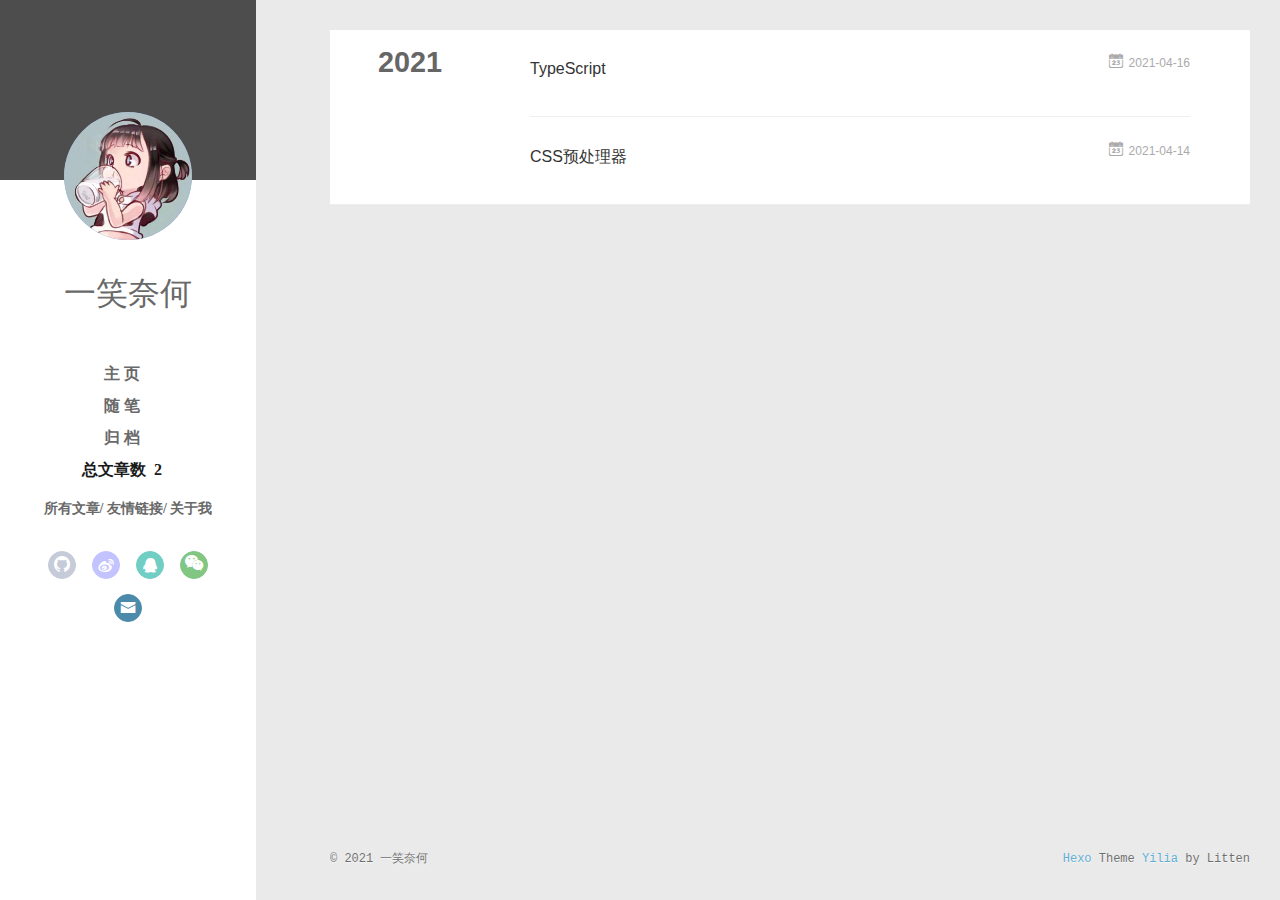
<file: archives/2021/index.html>
<!DOCTYPE html>
<html>
<head>
  <meta charset="utf-8">
  
  <meta name="renderer" content="webkit">
  <meta http-equiv="X-UA-Compatible" content="IE=edge" >
  <link rel="dns-prefetch" href="http://example.com">
  <title>Archives: 2021 | Hexo</title>
  <meta name="viewport" content="width=device-width, initial-scale=1, maximum-scale=1">
  <meta property="og:type" content="website">
<meta property="og:title" content="Hexo">
<meta property="og:url" content="http://example.com/archives/2021/index.html">
<meta property="og:site_name" content="Hexo">
<meta property="og:locale">
<meta property="article:author" content="一笑奈何">
<meta name="twitter:card" content="summary">
  
    <link rel="alternative" href="/atom.xml" title="Hexo" type="application/atom+xml">
  
  
    <link rel="icon" href="/assets/favicon.ico">
  
  <link rel="stylesheet" type="text/css" href="/./main.0cf68a.css">
  <style type="text/css">
  
    #container.show {
      background: linear-gradient(200deg,#a0cfe4,#e8c37e);
    }
  </style>
  

  

<meta name="generator" content="Hexo 5.4.0"></head>

<body>
  <div id="container" q-class="show:isCtnShow">
    <canvas id="anm-canvas" class="anm-canvas"></canvas>
    <div class="left-col" q-class="show:isShow">
      
<div class="overlay" style="background: #4d4d4d"></div>
<div class="intrude-less">
	<header id="header" class="inner">
		<a href="/" class="profilepic">
			<img src="/assets/favicon.png" class="js-avatar">
		</a>
		<hgroup>
		  <h1 class="header-author"><a href="/">一笑奈何</a></h1>
		</hgroup>
		

		<nav class="header-menu">
			<ul>
			
				<li>
					<a href="/">主 页</a>
				</li>
	        
				<li>
					<a href="/tags/%E9%9A%8F%E7%AC%94/">随 笔</a>
				</li>
	        
				<li>
					<a href="/archives/index.html">归 档</a>
				</li>
	        
			<nav class="totalEassy">
				总文章数&nbsp;&nbsp;2
			</nav>
			</ul>
		</nav>
		<nav class="header-smart-menu">
    		
    			
    			<a q-on="click: openSlider(e, 'innerArchive')" href="javascript:void(0)">所有文章</a>
    			
            
    			
    			<a q-on="click: openSlider(e, 'friends')" href="javascript:void(0)">友情链接</a>
    			
            
    			
    			<a q-on="click: openSlider(e, 'aboutme')" href="javascript:void(0)">关于我</a>
    			
            
		</nav>
		<nav class="header-nav">
			<div class="social">
				
					<a class="github" target="_blank" href="#" title="github"><i class="icon-github"></i></a>
		        
					<a class="weibo" target="_blank" href="/assets/girl.jpg" title="weibo"><i class="icon-weibo"></i></a>
		        
					<a class="qq" target="_blank" href="/assets/girl.jpg" title="qq"><i class="icon-qq"></i></a>
		        
					<a class="weixin" target="_blank" href="/assets/girl.jpg" title="weixin"><i class="icon-weixin"></i></a>
		        
					<a class="mail" target="_blank" href="mailto:987417436@qq.com" title="mail"><i class="icon-mail"></i></a>
		        
			</div>
			<!-- 网易云音乐插件 -->
			
				<div style="position:absolute; bottom:120px left:auto; width:65%">
					<iframe frameborder="no" border="0" marginwidth="0" marginheight="0" width=280 height=76 src="//music.163.com/outchain/player?type=2&id=1810729830&auto=0&height=66"></iframe>
				</div>
			
		</nav>
	</header>		
</div>

    </div>
    <div class="mid-col" q-class="show:isShow,hide:isShow|isFalse">
      
<nav id="mobile-nav">
  	<div class="overlay js-overlay" style="background: #4d4d4d"></div>
	<div class="btnctn js-mobile-btnctn">
  		<div class="slider-trigger list" q-on="click: openSlider(e)"><i class="icon icon-sort"></i></div>
	</div>
	<div class="intrude-less">
		<header id="header" class="inner">
			<div class="profilepic">
				<img src="/assets/favicon.png" class="js-avatar">
			</div>
			<hgroup>
			  <h1 class="header-author js-header-author">一笑奈何</h1>
			</hgroup>
			
			
			
				
			
				
			
				
			
			
			
			<nav class="header-nav">
				<div class="social">
					
						<a class="github" target="_blank" href="#" title="github"><i class="icon-github"></i></a>
			        
						<a class="weibo" target="_blank" href="/assets/girl.jpg" title="weibo"><i class="icon-weibo"></i></a>
			        
						<a class="qq" target="_blank" href="/assets/girl.jpg" title="qq"><i class="icon-qq"></i></a>
			        
						<a class="weixin" target="_blank" href="/assets/girl.jpg" title="weixin"><i class="icon-weixin"></i></a>
			        
						<a class="mail" target="_blank" href="mailto:987417436@qq.com" title="mail"><i class="icon-mail"></i></a>
			        
				</div>
			</nav>

			<nav class="header-menu js-header-menu">
				<ul style="width: 70%">
				
				
					<li style="width: 33.333333333333336%"><a href="/">主 页</a></li>
		        
					<li style="width: 33.333333333333336%"><a href="/tags/%E9%9A%8F%E7%AC%94/">随 笔</a></li>
		        
					<li style="width: 33.333333333333336%"><a href="/archives/index.html">归 档</a></li>
		        
				</ul>
			</nav>
		</header>				
	</div>
	<div class="mobile-mask" style="display:none" q-show="isShow"></div>
</nav>

      <div id="wrapper" class="body-wrap">
        <div class="menu-l">
          <div class="canvas-wrap">
            <canvas data-colors="#eaeaea" data-sectionHeight="100" data-contentId="js-content" id="myCanvas1" class="anm-canvas"></canvas>
          </div>
          <div id="js-content" class="content-ll">
            
  
  
    
    
      
      
      <section class="archives-wrap">
        <div class="archive-year-wrap">
          <a href="/archives/2021" class="archive-year">2021</a>
        </div>
        <div class="archives">
    
    <article class="archive-article archive-type-post">
  <div class="archive-article-inner">
    <header class="archive-article-header">
      	<div class="article-meta">
	      	<a href="/2021/04/16/TypeScript/" class="archive-article-date">
  	<time datetime="2021-04-15T16:11:51.000Z" itemprop="datePublished"><i class="icon-calendar icon"></i>2021-04-16</time>
</a>
        </div>
    	 
  
    <h1 itemprop="name">
      <a class="archive-article-title" href="/2021/04/16/TypeScript/">TypeScript</a>
    </h1>
  

        <div class="article-info info-on-right">
          
          

        </div>
        <div class="clearfix"></div>
    </header>
  </div>
</article>
  
    
    
    <article class="archive-article archive-type-post">
  <div class="archive-article-inner">
    <header class="archive-article-header">
      	<div class="article-meta">
	      	<a href="/2021/04/14/CSS%E9%A2%84%E5%A4%84%E7%90%86%E5%99%A8/" class="archive-article-date">
  	<time datetime="2021-04-14T08:26:31.000Z" itemprop="datePublished"><i class="icon-calendar icon"></i>2021-04-14</time>
</a>
        </div>
    	 
  
    <h1 itemprop="name">
      <a class="archive-article-title" href="/2021/04/14/CSS%E9%A2%84%E5%A4%84%E7%90%86%E5%99%A8/">CSS预处理器</a>
    </h1>
  

        <div class="article-info info-on-right">
          
          

        </div>
        <div class="clearfix"></div>
    </header>
  </div>
</article>
  
  
    </div></section>
  

    


          </div>
        </div>
      </div>
      <footer id="footer">
  <div class="outer">
    <div id="footer-info">
    	<div class="footer-left">
    		&copy; 2021 一笑奈何
    	</div>
      	<div class="footer-right">
      		<a href="http://hexo.io/" target="_blank">Hexo</a>  Theme <a href="https://github.com/litten/hexo-theme-yilia" target="_blank">Yilia</a> by Litten
      	</div>
    </div>
  </div>
</footer>
    </div>
    <script>
	var yiliaConfig = {
		mathjax: false,
		isHome: false,
		isPost: false,
		isArchive: true,
		isTag: false,
		isCategory: false,
		open_in_new: false,
		toc_hide_index: true,
		root: "/",
		innerArchive: true,
		showTags: false
	}
</script>

<script>!function(t){function n(e){if(r[e])return r[e].exports;var i=r[e]={exports:{},id:e,loaded:!1};return t[e].call(i.exports,i,i.exports,n),i.loaded=!0,i.exports}var r={};n.m=t,n.c=r,n.p="./",n(0)}([function(t,n,r){r(195),t.exports=r(191)},function(t,n,r){var e=r(3),i=r(52),o=r(27),u=r(28),c=r(53),f="prototype",a=function(t,n,r){var s,l,h,v,p=t&a.F,d=t&a.G,y=t&a.S,g=t&a.P,b=t&a.B,m=d?e:y?e[n]||(e[n]={}):(e[n]||{})[f],x=d?i:i[n]||(i[n]={}),w=x[f]||(x[f]={});d&&(r=n);for(s in r)l=!p&&m&&void 0!==m[s],h=(l?m:r)[s],v=b&&l?c(h,e):g&&"function"==typeof h?c(Function.call,h):h,m&&u(m,s,h,t&a.U),x[s]!=h&&o(x,s,v),g&&w[s]!=h&&(w[s]=h)};e.core=i,a.F=1,a.G=2,a.S=4,a.P=8,a.B=16,a.W=32,a.U=64,a.R=128,t.exports=a},function(t,n,r){var e=r(6);t.exports=function(t){if(!e(t))throw TypeError(t+" is not an object!");return t}},function(t,n){var r=t.exports="undefined"!=typeof window&&window.Math==Math?window:"undefined"!=typeof self&&self.Math==Math?self:Function("return this")();"number"==typeof __g&&(__g=r)},function(t,n){t.exports=function(t){try{return!!t()}catch(t){return!0}}},function(t,n){var r=t.exports="undefined"!=typeof window&&window.Math==Math?window:"undefined"!=typeof self&&self.Math==Math?self:Function("return this")();"number"==typeof __g&&(__g=r)},function(t,n){t.exports=function(t){return"object"==typeof t?null!==t:"function"==typeof t}},function(t,n,r){var e=r(126)("wks"),i=r(76),o=r(3).Symbol,u="function"==typeof o;(t.exports=function(t){return e[t]||(e[t]=u&&o[t]||(u?o:i)("Symbol."+t))}).store=e},function(t,n){var r={}.hasOwnProperty;t.exports=function(t,n){return r.call(t,n)}},function(t,n,r){var e=r(94),i=r(33);t.exports=function(t){return e(i(t))}},function(t,n,r){t.exports=!r(4)(function(){return 7!=Object.defineProperty({},"a",{get:function(){return 7}}).a})},function(t,n,r){var e=r(2),i=r(167),o=r(50),u=Object.defineProperty;n.f=r(10)?Object.defineProperty:function(t,n,r){if(e(t),n=o(n,!0),e(r),i)try{return u(t,n,r)}catch(t){}if("get"in r||"set"in r)throw TypeError("Accessors not supported!");return"value"in r&&(t[n]=r.value),t}},function(t,n,r){t.exports=!r(18)(function(){return 7!=Object.defineProperty({},"a",{get:function(){return 7}}).a})},function(t,n,r){var e=r(14),i=r(22);t.exports=r(12)?function(t,n,r){return e.f(t,n,i(1,r))}:function(t,n,r){return t[n]=r,t}},function(t,n,r){var e=r(20),i=r(58),o=r(42),u=Object.defineProperty;n.f=r(12)?Object.defineProperty:function(t,n,r){if(e(t),n=o(n,!0),e(r),i)try{return u(t,n,r)}catch(t){}if("get"in r||"set"in r)throw TypeError("Accessors not supported!");return"value"in r&&(t[n]=r.value),t}},function(t,n,r){var e=r(40)("wks"),i=r(23),o=r(5).Symbol,u="function"==typeof o;(t.exports=function(t){return e[t]||(e[t]=u&&o[t]||(u?o:i)("Symbol."+t))}).store=e},function(t,n,r){var e=r(67),i=Math.min;t.exports=function(t){return t>0?i(e(t),9007199254740991):0}},function(t,n,r){var e=r(46);t.exports=function(t){return Object(e(t))}},function(t,n){t.exports=function(t){try{return!!t()}catch(t){return!0}}},function(t,n,r){var e=r(63),i=r(34);t.exports=Object.keys||function(t){return e(t,i)}},function(t,n,r){var e=r(21);t.exports=function(t){if(!e(t))throw TypeError(t+" is not an object!");return t}},function(t,n){t.exports=function(t){return"object"==typeof t?null!==t:"function"==typeof t}},function(t,n){t.exports=function(t,n){return{enumerable:!(1&t),configurable:!(2&t),writable:!(4&t),value:n}}},function(t,n){var r=0,e=Math.random();t.exports=function(t){return"Symbol(".concat(void 0===t?"":t,")_",(++r+e).toString(36))}},function(t,n){var r={}.hasOwnProperty;t.exports=function(t,n){return r.call(t,n)}},function(t,n){var r=t.exports={version:"2.4.0"};"number"==typeof __e&&(__e=r)},function(t,n){t.exports=function(t){if("function"!=typeof t)throw TypeError(t+" is not a function!");return t}},function(t,n,r){var e=r(11),i=r(66);t.exports=r(10)?function(t,n,r){return e.f(t,n,i(1,r))}:function(t,n,r){return t[n]=r,t}},function(t,n,r){var e=r(3),i=r(27),o=r(24),u=r(76)("src"),c="toString",f=Function[c],a=(""+f).split(c);r(52).inspectSource=function(t){return f.call(t)},(t.exports=function(t,n,r,c){var f="function"==typeof r;f&&(o(r,"name")||i(r,"name",n)),t[n]!==r&&(f&&(o(r,u)||i(r,u,t[n]?""+t[n]:a.join(String(n)))),t===e?t[n]=r:c?t[n]?t[n]=r:i(t,n,r):(delete t[n],i(t,n,r)))})(Function.prototype,c,function(){return"function"==typeof this&&this[u]||f.call(this)})},function(t,n,r){var e=r(1),i=r(4),o=r(46),u=function(t,n,r,e){var i=String(o(t)),u="<"+n;return""!==r&&(u+=" "+r+'="'+String(e).replace(/"/g,"&quot;")+'"'),u+">"+i+"</"+n+">"};t.exports=function(t,n){var r={};r[t]=n(u),e(e.P+e.F*i(function(){var n=""[t]('"');return n!==n.toLowerCase()||n.split('"').length>3}),"String",r)}},function(t,n,r){var e=r(115),i=r(46);t.exports=function(t){return e(i(t))}},function(t,n,r){var e=r(116),i=r(66),o=r(30),u=r(50),c=r(24),f=r(167),a=Object.getOwnPropertyDescriptor;n.f=r(10)?a:function(t,n){if(t=o(t),n=u(n,!0),f)try{return a(t,n)}catch(t){}if(c(t,n))return i(!e.f.call(t,n),t[n])}},function(t,n,r){var e=r(24),i=r(17),o=r(145)("IE_PROTO"),u=Object.prototype;t.exports=Object.getPrototypeOf||function(t){return t=i(t),e(t,o)?t[o]:"function"==typeof t.constructor&&t instanceof t.constructor?t.constructor.prototype:t instanceof Object?u:null}},function(t,n){t.exports=function(t){if(void 0==t)throw TypeError("Can't call method on  "+t);return t}},function(t,n){t.exports="constructor,hasOwnProperty,isPrototypeOf,propertyIsEnumerable,toLocaleString,toString,valueOf".split(",")},function(t,n){t.exports={}},function(t,n){t.exports=!0},function(t,n){n.f={}.propertyIsEnumerable},function(t,n,r){var e=r(14).f,i=r(8),o=r(15)("toStringTag");t.exports=function(t,n,r){t&&!i(t=r?t:t.prototype,o)&&e(t,o,{configurable:!0,value:n})}},function(t,n,r){var e=r(40)("keys"),i=r(23);t.exports=function(t){return e[t]||(e[t]=i(t))}},function(t,n,r){var e=r(5),i="__core-js_shared__",o=e[i]||(e[i]={});t.exports=function(t){return o[t]||(o[t]={})}},function(t,n){var r=Math.ceil,e=Math.floor;t.exports=function(t){return isNaN(t=+t)?0:(t>0?e:r)(t)}},function(t,n,r){var e=r(21);t.exports=function(t,n){if(!e(t))return t;var r,i;if(n&&"function"==typeof(r=t.toString)&&!e(i=r.call(t)))return i;if("function"==typeof(r=t.valueOf)&&!e(i=r.call(t)))return i;if(!n&&"function"==typeof(r=t.toString)&&!e(i=r.call(t)))return i;throw TypeError("Can't convert object to primitive value")}},function(t,n,r){var e=r(5),i=r(25),o=r(36),u=r(44),c=r(14).f;t.exports=function(t){var n=i.Symbol||(i.Symbol=o?{}:e.Symbol||{});"_"==t.charAt(0)||t in n||c(n,t,{value:u.f(t)})}},function(t,n,r){n.f=r(15)},function(t,n){var r={}.toString;t.exports=function(t){return r.call(t).slice(8,-1)}},function(t,n){t.exports=function(t){if(void 0==t)throw TypeError("Can't call method on  "+t);return t}},function(t,n,r){var e=r(4);t.exports=function(t,n){return!!t&&e(function(){n?t.call(null,function(){},1):t.call(null)})}},function(t,n,r){var e=r(53),i=r(115),o=r(17),u=r(16),c=r(203);t.exports=function(t,n){var r=1==t,f=2==t,a=3==t,s=4==t,l=6==t,h=5==t||l,v=n||c;return function(n,c,p){for(var d,y,g=o(n),b=i(g),m=e(c,p,3),x=u(b.length),w=0,S=r?v(n,x):f?v(n,0):void 0;x>w;w++)if((h||w in b)&&(d=b[w],y=m(d,w,g),t))if(r)S[w]=y;else if(y)switch(t){case 3:return!0;case 5:return d;case 6:return w;case 2:S.push(d)}else if(s)return!1;return l?-1:a||s?s:S}}},function(t,n,r){var e=r(1),i=r(52),o=r(4);t.exports=function(t,n){var r=(i.Object||{})[t]||Object[t],u={};u[t]=n(r),e(e.S+e.F*o(function(){r(1)}),"Object",u)}},function(t,n,r){var e=r(6);t.exports=function(t,n){if(!e(t))return t;var r,i;if(n&&"function"==typeof(r=t.toString)&&!e(i=r.call(t)))return i;if("function"==typeof(r=t.valueOf)&&!e(i=r.call(t)))return i;if(!n&&"function"==typeof(r=t.toString)&&!e(i=r.call(t)))return i;throw TypeError("Can't convert object to primitive value")}},function(t,n,r){var e=r(5),i=r(25),o=r(91),u=r(13),c="prototype",f=function(t,n,r){var a,s,l,h=t&f.F,v=t&f.G,p=t&f.S,d=t&f.P,y=t&f.B,g=t&f.W,b=v?i:i[n]||(i[n]={}),m=b[c],x=v?e:p?e[n]:(e[n]||{})[c];v&&(r=n);for(a in r)(s=!h&&x&&void 0!==x[a])&&a in b||(l=s?x[a]:r[a],b[a]=v&&"function"!=typeof x[a]?r[a]:y&&s?o(l,e):g&&x[a]==l?function(t){var n=function(n,r,e){if(this instanceof t){switch(arguments.length){case 0:return new t;case 1:return new t(n);case 2:return new t(n,r)}return new t(n,r,e)}return t.apply(this,arguments)};return n[c]=t[c],n}(l):d&&"function"==typeof l?o(Function.call,l):l,d&&((b.virtual||(b.virtual={}))[a]=l,t&f.R&&m&&!m[a]&&u(m,a,l)))};f.F=1,f.G=2,f.S=4,f.P=8,f.B=16,f.W=32,f.U=64,f.R=128,t.exports=f},function(t,n){var r=t.exports={version:"2.4.0"};"number"==typeof __e&&(__e=r)},function(t,n,r){var e=r(26);t.exports=function(t,n,r){if(e(t),void 0===n)return t;switch(r){case 1:return function(r){return t.call(n,r)};case 2:return function(r,e){return t.call(n,r,e)};case 3:return function(r,e,i){return t.call(n,r,e,i)}}return function(){return t.apply(n,arguments)}}},function(t,n,r){var e=r(183),i=r(1),o=r(126)("metadata"),u=o.store||(o.store=new(r(186))),c=function(t,n,r){var i=u.get(t);if(!i){if(!r)return;u.set(t,i=new e)}var o=i.get(n);if(!o){if(!r)return;i.set(n,o=new e)}return o},f=function(t,n,r){var e=c(n,r,!1);return void 0!==e&&e.has(t)},a=function(t,n,r){var e=c(n,r,!1);return void 0===e?void 0:e.get(t)},s=function(t,n,r,e){c(r,e,!0).set(t,n)},l=function(t,n){var r=c(t,n,!1),e=[];return r&&r.forEach(function(t,n){e.push(n)}),e},h=function(t){return void 0===t||"symbol"==typeof t?t:String(t)},v=function(t){i(i.S,"Reflect",t)};t.exports={store:u,map:c,has:f,get:a,set:s,keys:l,key:h,exp:v}},function(t,n,r){"use strict";if(r(10)){var e=r(69),i=r(3),o=r(4),u=r(1),c=r(127),f=r(152),a=r(53),s=r(68),l=r(66),h=r(27),v=r(73),p=r(67),d=r(16),y=r(75),g=r(50),b=r(24),m=r(180),x=r(114),w=r(6),S=r(17),_=r(137),O=r(70),E=r(32),P=r(71).f,j=r(154),F=r(76),M=r(7),A=r(48),N=r(117),T=r(146),I=r(155),k=r(80),L=r(123),R=r(74),C=r(130),D=r(160),U=r(11),W=r(31),G=U.f,B=W.f,V=i.RangeError,z=i.TypeError,q=i.Uint8Array,K="ArrayBuffer",J="Shared"+K,Y="BYTES_PER_ELEMENT",H="prototype",$=Array[H],X=f.ArrayBuffer,Q=f.DataView,Z=A(0),tt=A(2),nt=A(3),rt=A(4),et=A(5),it=A(6),ot=N(!0),ut=N(!1),ct=I.values,ft=I.keys,at=I.entries,st=$.lastIndexOf,lt=$.reduce,ht=$.reduceRight,vt=$.join,pt=$.sort,dt=$.slice,yt=$.toString,gt=$.toLocaleString,bt=M("iterator"),mt=M("toStringTag"),xt=F("typed_constructor"),wt=F("def_constructor"),St=c.CONSTR,_t=c.TYPED,Ot=c.VIEW,Et="Wrong length!",Pt=A(1,function(t,n){return Tt(T(t,t[wt]),n)}),jt=o(function(){return 1===new q(new Uint16Array([1]).buffer)[0]}),Ft=!!q&&!!q[H].set&&o(function(){new q(1).set({})}),Mt=function(t,n){if(void 0===t)throw z(Et);var r=+t,e=d(t);if(n&&!m(r,e))throw V(Et);return e},At=function(t,n){var r=p(t);if(r<0||r%n)throw V("Wrong offset!");return r},Nt=function(t){if(w(t)&&_t in t)return t;throw z(t+" is not a typed array!")},Tt=function(t,n){if(!(w(t)&&xt in t))throw z("It is not a typed array constructor!");return new t(n)},It=function(t,n){return kt(T(t,t[wt]),n)},kt=function(t,n){for(var r=0,e=n.length,i=Tt(t,e);e>r;)i[r]=n[r++];return i},Lt=function(t,n,r){G(t,n,{get:function(){return this._d[r]}})},Rt=function(t){var n,r,e,i,o,u,c=S(t),f=arguments.length,s=f>1?arguments[1]:void 0,l=void 0!==s,h=j(c);if(void 0!=h&&!_(h)){for(u=h.call(c),e=[],n=0;!(o=u.next()).done;n++)e.push(o.value);c=e}for(l&&f>2&&(s=a(s,arguments[2],2)),n=0,r=d(c.length),i=Tt(this,r);r>n;n++)i[n]=l?s(c[n],n):c[n];return i},Ct=function(){for(var t=0,n=arguments.length,r=Tt(this,n);n>t;)r[t]=arguments[t++];return r},Dt=!!q&&o(function(){gt.call(new q(1))}),Ut=function(){return gt.apply(Dt?dt.call(Nt(this)):Nt(this),arguments)},Wt={copyWithin:function(t,n){return D.call(Nt(this),t,n,arguments.length>2?arguments[2]:void 0)},every:function(t){return rt(Nt(this),t,arguments.length>1?arguments[1]:void 0)},fill:function(t){return C.apply(Nt(this),arguments)},filter:function(t){return It(this,tt(Nt(this),t,arguments.length>1?arguments[1]:void 0))},find:function(t){return et(Nt(this),t,arguments.length>1?arguments[1]:void 0)},findIndex:function(t){return it(Nt(this),t,arguments.length>1?arguments[1]:void 0)},forEach:function(t){Z(Nt(this),t,arguments.length>1?arguments[1]:void 0)},indexOf:function(t){return ut(Nt(this),t,arguments.length>1?arguments[1]:void 0)},includes:function(t){return ot(Nt(this),t,arguments.length>1?arguments[1]:void 0)},join:function(t){return vt.apply(Nt(this),arguments)},lastIndexOf:function(t){return st.apply(Nt(this),arguments)},map:function(t){return Pt(Nt(this),t,arguments.length>1?arguments[1]:void 0)},reduce:function(t){return lt.apply(Nt(this),arguments)},reduceRight:function(t){return ht.apply(Nt(this),arguments)},reverse:function(){for(var t,n=this,r=Nt(n).length,e=Math.floor(r/2),i=0;i<e;)t=n[i],n[i++]=n[--r],n[r]=t;return n},some:function(t){return nt(Nt(this),t,arguments.length>1?arguments[1]:void 0)},sort:function(t){return pt.call(Nt(this),t)},subarray:function(t,n){var r=Nt(this),e=r.length,i=y(t,e);return new(T(r,r[wt]))(r.buffer,r.byteOffset+i*r.BYTES_PER_ELEMENT,d((void 0===n?e:y(n,e))-i))}},Gt=function(t,n){return It(this,dt.call(Nt(this),t,n))},Bt=function(t){Nt(this);var n=At(arguments[1],1),r=this.length,e=S(t),i=d(e.length),o=0;if(i+n>r)throw V(Et);for(;o<i;)this[n+o]=e[o++]},Vt={entries:function(){return at.call(Nt(this))},keys:function(){return ft.call(Nt(this))},values:function(){return ct.call(Nt(this))}},zt=function(t,n){return w(t)&&t[_t]&&"symbol"!=typeof n&&n in t&&String(+n)==String(n)},qt=function(t,n){return zt(t,n=g(n,!0))?l(2,t[n]):B(t,n)},Kt=function(t,n,r){return!(zt(t,n=g(n,!0))&&w(r)&&b(r,"value"))||b(r,"get")||b(r,"set")||r.configurable||b(r,"writable")&&!r.writable||b(r,"enumerable")&&!r.enumerable?G(t,n,r):(t[n]=r.value,t)};St||(W.f=qt,U.f=Kt),u(u.S+u.F*!St,"Object",{getOwnPropertyDescriptor:qt,defineProperty:Kt}),o(function(){yt.call({})})&&(yt=gt=function(){return vt.call(this)});var Jt=v({},Wt);v(Jt,Vt),h(Jt,bt,Vt.values),v(Jt,{slice:Gt,set:Bt,constructor:function(){},toString:yt,toLocaleString:Ut}),Lt(Jt,"buffer","b"),Lt(Jt,"byteOffset","o"),Lt(Jt,"byteLength","l"),Lt(Jt,"length","e"),G(Jt,mt,{get:function(){return this[_t]}}),t.exports=function(t,n,r,f){f=!!f;var a=t+(f?"Clamped":"")+"Array",l="Uint8Array"!=a,v="get"+t,p="set"+t,y=i[a],g=y||{},b=y&&E(y),m=!y||!c.ABV,S={},_=y&&y[H],j=function(t,r){var e=t._d;return e.v[v](r*n+e.o,jt)},F=function(t,r,e){var i=t._d;f&&(e=(e=Math.round(e))<0?0:e>255?255:255&e),i.v[p](r*n+i.o,e,jt)},M=function(t,n){G(t,n,{get:function(){return j(this,n)},set:function(t){return F(this,n,t)},enumerable:!0})};m?(y=r(function(t,r,e,i){s(t,y,a,"_d");var o,u,c,f,l=0,v=0;if(w(r)){if(!(r instanceof X||(f=x(r))==K||f==J))return _t in r?kt(y,r):Rt.call(y,r);o=r,v=At(e,n);var p=r.byteLength;if(void 0===i){if(p%n)throw V(Et);if((u=p-v)<0)throw V(Et)}else if((u=d(i)*n)+v>p)throw V(Et);c=u/n}else c=Mt(r,!0),u=c*n,o=new X(u);for(h(t,"_d",{b:o,o:v,l:u,e:c,v:new Q(o)});l<c;)M(t,l++)}),_=y[H]=O(Jt),h(_,"constructor",y)):L(function(t){new y(null),new y(t)},!0)||(y=r(function(t,r,e,i){s(t,y,a);var o;return w(r)?r instanceof X||(o=x(r))==K||o==J?void 0!==i?new g(r,At(e,n),i):void 0!==e?new g(r,At(e,n)):new g(r):_t in r?kt(y,r):Rt.call(y,r):new g(Mt(r,l))}),Z(b!==Function.prototype?P(g).concat(P(b)):P(g),function(t){t in y||h(y,t,g[t])}),y[H]=_,e||(_.constructor=y));var A=_[bt],N=!!A&&("values"==A.name||void 0==A.name),T=Vt.values;h(y,xt,!0),h(_,_t,a),h(_,Ot,!0),h(_,wt,y),(f?new y(1)[mt]==a:mt in _)||G(_,mt,{get:function(){return a}}),S[a]=y,u(u.G+u.W+u.F*(y!=g),S),u(u.S,a,{BYTES_PER_ELEMENT:n,from:Rt,of:Ct}),Y in _||h(_,Y,n),u(u.P,a,Wt),R(a),u(u.P+u.F*Ft,a,{set:Bt}),u(u.P+u.F*!N,a,Vt),u(u.P+u.F*(_.toString!=yt),a,{toString:yt}),u(u.P+u.F*o(function(){new y(1).slice()}),a,{slice:Gt}),u(u.P+u.F*(o(function(){return[1,2].toLocaleString()!=new y([1,2]).toLocaleString()})||!o(function(){_.toLocaleString.call([1,2])})),a,{toLocaleString:Ut}),k[a]=N?A:T,e||N||h(_,bt,T)}}else t.exports=function(){}},function(t,n){var r={}.toString;t.exports=function(t){return r.call(t).slice(8,-1)}},function(t,n,r){var e=r(21),i=r(5).document,o=e(i)&&e(i.createElement);t.exports=function(t){return o?i.createElement(t):{}}},function(t,n,r){t.exports=!r(12)&&!r(18)(function(){return 7!=Object.defineProperty(r(57)("div"),"a",{get:function(){return 7}}).a})},function(t,n,r){"use strict";var e=r(36),i=r(51),o=r(64),u=r(13),c=r(8),f=r(35),a=r(96),s=r(38),l=r(103),h=r(15)("iterator"),v=!([].keys&&"next"in[].keys()),p="keys",d="values",y=function(){return this};t.exports=function(t,n,r,g,b,m,x){a(r,n,g);var w,S,_,O=function(t){if(!v&&t in F)return F[t];switch(t){case p:case d:return function(){return new r(this,t)}}return function(){return new r(this,t)}},E=n+" Iterator",P=b==d,j=!1,F=t.prototype,M=F[h]||F["@@iterator"]||b&&F[b],A=M||O(b),N=b?P?O("entries"):A:void 0,T="Array"==n?F.entries||M:M;if(T&&(_=l(T.call(new t)))!==Object.prototype&&(s(_,E,!0),e||c(_,h)||u(_,h,y)),P&&M&&M.name!==d&&(j=!0,A=function(){return M.call(this)}),e&&!x||!v&&!j&&F[h]||u(F,h,A),f[n]=A,f[E]=y,b)if(w={values:P?A:O(d),keys:m?A:O(p),entries:N},x)for(S in w)S in F||o(F,S,w[S]);else i(i.P+i.F*(v||j),n,w);return w}},function(t,n,r){var e=r(20),i=r(100),o=r(34),u=r(39)("IE_PROTO"),c=function(){},f="prototype",a=function(){var t,n=r(57)("iframe"),e=o.length;for(n.style.display="none",r(93).appendChild(n),n.src="javascript:",t=n.contentWindow.document,t.open(),t.write("<script>document.F=Object<\/script>"),t.close(),a=t.F;e--;)delete a[f][o[e]];return a()};t.exports=Object.create||function(t,n){var r;return null!==t?(c[f]=e(t),r=new c,c[f]=null,r[u]=t):r=a(),void 0===n?r:i(r,n)}},function(t,n,r){var e=r(63),i=r(34).concat("length","prototype");n.f=Object.getOwnPropertyNames||function(t){return e(t,i)}},function(t,n){n.f=Object.getOwnPropertySymbols},function(t,n,r){var e=r(8),i=r(9),o=r(90)(!1),u=r(39)("IE_PROTO");t.exports=function(t,n){var r,c=i(t),f=0,a=[];for(r in c)r!=u&&e(c,r)&&a.push(r);for(;n.length>f;)e(c,r=n[f++])&&(~o(a,r)||a.push(r));return a}},function(t,n,r){t.exports=r(13)},function(t,n,r){var e=r(76)("meta"),i=r(6),o=r(24),u=r(11).f,c=0,f=Object.isExtensible||function(){return!0},a=!r(4)(function(){return f(Object.preventExtensions({}))}),s=function(t){u(t,e,{value:{i:"O"+ ++c,w:{}}})},l=function(t,n){if(!i(t))return"symbol"==typeof t?t:("string"==typeof t?"S":"P")+t;if(!o(t,e)){if(!f(t))return"F";if(!n)return"E";s(t)}return t[e].i},h=function(t,n){if(!o(t,e)){if(!f(t))return!0;if(!n)return!1;s(t)}return t[e].w},v=function(t){return a&&p.NEED&&f(t)&&!o(t,e)&&s(t),t},p=t.exports={KEY:e,NEED:!1,fastKey:l,getWeak:h,onFreeze:v}},function(t,n){t.exports=function(t,n){return{enumerable:!(1&t),configurable:!(2&t),writable:!(4&t),value:n}}},function(t,n){var r=Math.ceil,e=Math.floor;t.exports=function(t){return isNaN(t=+t)?0:(t>0?e:r)(t)}},function(t,n){t.exports=function(t,n,r,e){if(!(t instanceof n)||void 0!==e&&e in t)throw TypeError(r+": incorrect invocation!");return t}},function(t,n){t.exports=!1},function(t,n,r){var e=r(2),i=r(173),o=r(133),u=r(145)("IE_PROTO"),c=function(){},f="prototype",a=function(){var t,n=r(132)("iframe"),e=o.length;for(n.style.display="none",r(135).appendChild(n),n.src="javascript:",t=n.contentWindow.document,t.open(),t.write("<script>document.F=Object<\/script>"),t.close(),a=t.F;e--;)delete a[f][o[e]];return a()};t.exports=Object.create||function(t,n){var r;return null!==t?(c[f]=e(t),r=new c,c[f]=null,r[u]=t):r=a(),void 0===n?r:i(r,n)}},function(t,n,r){var e=r(175),i=r(133).concat("length","prototype");n.f=Object.getOwnPropertyNames||function(t){return e(t,i)}},function(t,n,r){var e=r(175),i=r(133);t.exports=Object.keys||function(t){return e(t,i)}},function(t,n,r){var e=r(28);t.exports=function(t,n,r){for(var i in n)e(t,i,n[i],r);return t}},function(t,n,r){"use strict";var e=r(3),i=r(11),o=r(10),u=r(7)("species");t.exports=function(t){var n=e[t];o&&n&&!n[u]&&i.f(n,u,{configurable:!0,get:function(){return this}})}},function(t,n,r){var e=r(67),i=Math.max,o=Math.min;t.exports=function(t,n){return t=e(t),t<0?i(t+n,0):o(t,n)}},function(t,n){var r=0,e=Math.random();t.exports=function(t){return"Symbol(".concat(void 0===t?"":t,")_",(++r+e).toString(36))}},function(t,n,r){var e=r(33);t.exports=function(t){return Object(e(t))}},function(t,n,r){var e=r(7)("unscopables"),i=Array.prototype;void 0==i[e]&&r(27)(i,e,{}),t.exports=function(t){i[e][t]=!0}},function(t,n,r){var e=r(53),i=r(169),o=r(137),u=r(2),c=r(16),f=r(154),a={},s={},n=t.exports=function(t,n,r,l,h){var v,p,d,y,g=h?function(){return t}:f(t),b=e(r,l,n?2:1),m=0;if("function"!=typeof g)throw TypeError(t+" is not iterable!");if(o(g)){for(v=c(t.length);v>m;m++)if((y=n?b(u(p=t[m])[0],p[1]):b(t[m]))===a||y===s)return y}else for(d=g.call(t);!(p=d.next()).done;)if((y=i(d,b,p.value,n))===a||y===s)return y};n.BREAK=a,n.RETURN=s},function(t,n){t.exports={}},function(t,n,r){var e=r(11).f,i=r(24),o=r(7)("toStringTag");t.exports=function(t,n,r){t&&!i(t=r?t:t.prototype,o)&&e(t,o,{configurable:!0,value:n})}},function(t,n,r){var e=r(1),i=r(46),o=r(4),u=r(150),c="["+u+"]",f="​",a=RegExp("^"+c+c+"*"),s=RegExp(c+c+"*$"),l=function(t,n,r){var i={},c=o(function(){return!!u[t]()||f[t]()!=f}),a=i[t]=c?n(h):u[t];r&&(i[r]=a),e(e.P+e.F*c,"String",i)},h=l.trim=function(t,n){return t=String(i(t)),1&n&&(t=t.replace(a,"")),2&n&&(t=t.replace(s,"")),t};t.exports=l},function(t,n,r){t.exports={default:r(86),__esModule:!0}},function(t,n,r){t.exports={default:r(87),__esModule:!0}},function(t,n,r){"use strict";function e(t){return t&&t.__esModule?t:{default:t}}n.__esModule=!0;var i=r(84),o=e(i),u=r(83),c=e(u),f="function"==typeof c.default&&"symbol"==typeof o.default?function(t){return typeof t}:function(t){return t&&"function"==typeof c.default&&t.constructor===c.default&&t!==c.default.prototype?"symbol":typeof t};n.default="function"==typeof c.default&&"symbol"===f(o.default)?function(t){return void 0===t?"undefined":f(t)}:function(t){return t&&"function"==typeof c.default&&t.constructor===c.default&&t!==c.default.prototype?"symbol":void 0===t?"undefined":f(t)}},function(t,n,r){r(110),r(108),r(111),r(112),t.exports=r(25).Symbol},function(t,n,r){r(109),r(113),t.exports=r(44).f("iterator")},function(t,n){t.exports=function(t){if("function"!=typeof t)throw TypeError(t+" is not a function!");return t}},function(t,n){t.exports=function(){}},function(t,n,r){var e=r(9),i=r(106),o=r(105);t.exports=function(t){return function(n,r,u){var c,f=e(n),a=i(f.length),s=o(u,a);if(t&&r!=r){for(;a>s;)if((c=f[s++])!=c)return!0}else for(;a>s;s++)if((t||s in f)&&f[s]===r)return t||s||0;return!t&&-1}}},function(t,n,r){var e=r(88);t.exports=function(t,n,r){if(e(t),void 0===n)return t;switch(r){case 1:return function(r){return t.call(n,r)};case 2:return function(r,e){return t.call(n,r,e)};case 3:return function(r,e,i){return t.call(n,r,e,i)}}return function(){return t.apply(n,arguments)}}},function(t,n,r){var e=r(19),i=r(62),o=r(37);t.exports=function(t){var n=e(t),r=i.f;if(r)for(var u,c=r(t),f=o.f,a=0;c.length>a;)f.call(t,u=c[a++])&&n.push(u);return n}},function(t,n,r){t.exports=r(5).document&&document.documentElement},function(t,n,r){var e=r(56);t.exports=Object("z").propertyIsEnumerable(0)?Object:function(t){return"String"==e(t)?t.split(""):Object(t)}},function(t,n,r){var e=r(56);t.exports=Array.isArray||function(t){return"Array"==e(t)}},function(t,n,r){"use strict";var e=r(60),i=r(22),o=r(38),u={};r(13)(u,r(15)("iterator"),function(){return this}),t.exports=function(t,n,r){t.prototype=e(u,{next:i(1,r)}),o(t,n+" Iterator")}},function(t,n){t.exports=function(t,n){return{value:n,done:!!t}}},function(t,n,r){var e=r(19),i=r(9);t.exports=function(t,n){for(var r,o=i(t),u=e(o),c=u.length,f=0;c>f;)if(o[r=u[f++]]===n)return r}},function(t,n,r){var e=r(23)("meta"),i=r(21),o=r(8),u=r(14).f,c=0,f=Object.isExtensible||function(){return!0},a=!r(18)(function(){return f(Object.preventExtensions({}))}),s=function(t){u(t,e,{value:{i:"O"+ ++c,w:{}}})},l=function(t,n){if(!i(t))return"symbol"==typeof t?t:("string"==typeof t?"S":"P")+t;if(!o(t,e)){if(!f(t))return"F";if(!n)return"E";s(t)}return t[e].i},h=function(t,n){if(!o(t,e)){if(!f(t))return!0;if(!n)return!1;s(t)}return t[e].w},v=function(t){return a&&p.NEED&&f(t)&&!o(t,e)&&s(t),t},p=t.exports={KEY:e,NEED:!1,fastKey:l,getWeak:h,onFreeze:v}},function(t,n,r){var e=r(14),i=r(20),o=r(19);t.exports=r(12)?Object.defineProperties:function(t,n){i(t);for(var r,u=o(n),c=u.length,f=0;c>f;)e.f(t,r=u[f++],n[r]);return t}},function(t,n,r){var e=r(37),i=r(22),o=r(9),u=r(42),c=r(8),f=r(58),a=Object.getOwnPropertyDescriptor;n.f=r(12)?a:function(t,n){if(t=o(t),n=u(n,!0),f)try{return a(t,n)}catch(t){}if(c(t,n))return i(!e.f.call(t,n),t[n])}},function(t,n,r){var e=r(9),i=r(61).f,o={}.toString,u="object"==typeof window&&window&&Object.getOwnPropertyNames?Object.getOwnPropertyNames(window):[],c=function(t){try{return i(t)}catch(t){return u.slice()}};t.exports.f=function(t){return u&&"[object Window]"==o.call(t)?c(t):i(e(t))}},function(t,n,r){var e=r(8),i=r(77),o=r(39)("IE_PROTO"),u=Object.prototype;t.exports=Object.getPrototypeOf||function(t){return t=i(t),e(t,o)?t[o]:"function"==typeof t.constructor&&t instanceof t.constructor?t.constructor.prototype:t instanceof Object?u:null}},function(t,n,r){var e=r(41),i=r(33);t.exports=function(t){return function(n,r){var o,u,c=String(i(n)),f=e(r),a=c.length;return f<0||f>=a?t?"":void 0:(o=c.charCodeAt(f),o<55296||o>56319||f+1===a||(u=c.charCodeAt(f+1))<56320||u>57343?t?c.charAt(f):o:t?c.slice(f,f+2):u-56320+(o-55296<<10)+65536)}}},function(t,n,r){var e=r(41),i=Math.max,o=Math.min;t.exports=function(t,n){return t=e(t),t<0?i(t+n,0):o(t,n)}},function(t,n,r){var e=r(41),i=Math.min;t.exports=function(t){return t>0?i(e(t),9007199254740991):0}},function(t,n,r){"use strict";var e=r(89),i=r(97),o=r(35),u=r(9);t.exports=r(59)(Array,"Array",function(t,n){this._t=u(t),this._i=0,this._k=n},function(){var t=this._t,n=this._k,r=this._i++;return!t||r>=t.length?(this._t=void 0,i(1)):"keys"==n?i(0,r):"values"==n?i(0,t[r]):i(0,[r,t[r]])},"values"),o.Arguments=o.Array,e("keys"),e("values"),e("entries")},function(t,n){},function(t,n,r){"use strict";var e=r(104)(!0);r(59)(String,"String",function(t){this._t=String(t),this._i=0},function(){var t,n=this._t,r=this._i;return r>=n.length?{value:void 0,done:!0}:(t=e(n,r),this._i+=t.length,{value:t,done:!1})})},function(t,n,r){"use strict";var e=r(5),i=r(8),o=r(12),u=r(51),c=r(64),f=r(99).KEY,a=r(18),s=r(40),l=r(38),h=r(23),v=r(15),p=r(44),d=r(43),y=r(98),g=r(92),b=r(95),m=r(20),x=r(9),w=r(42),S=r(22),_=r(60),O=r(102),E=r(101),P=r(14),j=r(19),F=E.f,M=P.f,A=O.f,N=e.Symbol,T=e.JSON,I=T&&T.stringify,k="prototype",L=v("_hidden"),R=v("toPrimitive"),C={}.propertyIsEnumerable,D=s("symbol-registry"),U=s("symbols"),W=s("op-symbols"),G=Object[k],B="function"==typeof N,V=e.QObject,z=!V||!V[k]||!V[k].findChild,q=o&&a(function(){return 7!=_(M({},"a",{get:function(){return M(this,"a",{value:7}).a}})).a})?function(t,n,r){var e=F(G,n);e&&delete G[n],M(t,n,r),e&&t!==G&&M(G,n,e)}:M,K=function(t){var n=U[t]=_(N[k]);return n._k=t,n},J=B&&"symbol"==typeof N.iterator?function(t){return"symbol"==typeof t}:function(t){return t instanceof N},Y=function(t,n,r){return t===G&&Y(W,n,r),m(t),n=w(n,!0),m(r),i(U,n)?(r.enumerable?(i(t,L)&&t[L][n]&&(t[L][n]=!1),r=_(r,{enumerable:S(0,!1)})):(i(t,L)||M(t,L,S(1,{})),t[L][n]=!0),q(t,n,r)):M(t,n,r)},H=function(t,n){m(t);for(var r,e=g(n=x(n)),i=0,o=e.length;o>i;)Y(t,r=e[i++],n[r]);return t},$=function(t,n){return void 0===n?_(t):H(_(t),n)},X=function(t){var n=C.call(this,t=w(t,!0));return!(this===G&&i(U,t)&&!i(W,t))&&(!(n||!i(this,t)||!i(U,t)||i(this,L)&&this[L][t])||n)},Q=function(t,n){if(t=x(t),n=w(n,!0),t!==G||!i(U,n)||i(W,n)){var r=F(t,n);return!r||!i(U,n)||i(t,L)&&t[L][n]||(r.enumerable=!0),r}},Z=function(t){for(var n,r=A(x(t)),e=[],o=0;r.length>o;)i(U,n=r[o++])||n==L||n==f||e.push(n);return e},tt=function(t){for(var n,r=t===G,e=A(r?W:x(t)),o=[],u=0;e.length>u;)!i(U,n=e[u++])||r&&!i(G,n)||o.push(U[n]);return o};B||(N=function(){if(this instanceof N)throw TypeError("Symbol is not a constructor!");var t=h(arguments.length>0?arguments[0]:void 0),n=function(r){this===G&&n.call(W,r),i(this,L)&&i(this[L],t)&&(this[L][t]=!1),q(this,t,S(1,r))};return o&&z&&q(G,t,{configurable:!0,set:n}),K(t)},c(N[k],"toString",function(){return this._k}),E.f=Q,P.f=Y,r(61).f=O.f=Z,r(37).f=X,r(62).f=tt,o&&!r(36)&&c(G,"propertyIsEnumerable",X,!0),p.f=function(t){return K(v(t))}),u(u.G+u.W+u.F*!B,{Symbol:N});for(var nt="hasInstance,isConcatSpreadable,iterator,match,replace,search,species,split,toPrimitive,toStringTag,unscopables".split(","),rt=0;nt.length>rt;)v(nt[rt++]);for(var nt=j(v.store),rt=0;nt.length>rt;)d(nt[rt++]);u(u.S+u.F*!B,"Symbol",{for:function(t){return i(D,t+="")?D[t]:D[t]=N(t)},keyFor:function(t){if(J(t))return y(D,t);throw TypeError(t+" is not a symbol!")},useSetter:function(){z=!0},useSimple:function(){z=!1}}),u(u.S+u.F*!B,"Object",{create:$,defineProperty:Y,defineProperties:H,getOwnPropertyDescriptor:Q,getOwnPropertyNames:Z,getOwnPropertySymbols:tt}),T&&u(u.S+u.F*(!B||a(function(){var t=N();return"[null]"!=I([t])||"{}"!=I({a:t})||"{}"!=I(Object(t))})),"JSON",{stringify:function(t){if(void 0!==t&&!J(t)){for(var n,r,e=[t],i=1;arguments.length>i;)e.push(arguments[i++]);return n=e[1],"function"==typeof n&&(r=n),!r&&b(n)||(n=function(t,n){if(r&&(n=r.call(this,t,n)),!J(n))return n}),e[1]=n,I.apply(T,e)}}}),N[k][R]||r(13)(N[k],R,N[k].valueOf),l(N,"Symbol"),l(Math,"Math",!0),l(e.JSON,"JSON",!0)},function(t,n,r){r(43)("asyncIterator")},function(t,n,r){r(43)("observable")},function(t,n,r){r(107);for(var e=r(5),i=r(13),o=r(35),u=r(15)("toStringTag"),c=["NodeList","DOMTokenList","MediaList","StyleSheetList","CSSRuleList"],f=0;f<5;f++){var a=c[f],s=e[a],l=s&&s.prototype;l&&!l[u]&&i(l,u,a),o[a]=o.Array}},function(t,n,r){var e=r(45),i=r(7)("toStringTag"),o="Arguments"==e(function(){return arguments}()),u=function(t,n){try{return t[n]}catch(t){}};t.exports=function(t){var n,r,c;return void 0===t?"Undefined":null===t?"Null":"string"==typeof(r=u(n=Object(t),i))?r:o?e(n):"Object"==(c=e(n))&&"function"==typeof n.callee?"Arguments":c}},function(t,n,r){var e=r(45);t.exports=Object("z").propertyIsEnumerable(0)?Object:function(t){return"String"==e(t)?t.split(""):Object(t)}},function(t,n){n.f={}.propertyIsEnumerable},function(t,n,r){var e=r(30),i=r(16),o=r(75);t.exports=function(t){return function(n,r,u){var c,f=e(n),a=i(f.length),s=o(u,a);if(t&&r!=r){for(;a>s;)if((c=f[s++])!=c)return!0}else for(;a>s;s++)if((t||s in f)&&f[s]===r)return t||s||0;return!t&&-1}}},function(t,n,r){"use strict";var e=r(3),i=r(1),o=r(28),u=r(73),c=r(65),f=r(79),a=r(68),s=r(6),l=r(4),h=r(123),v=r(81),p=r(136);t.exports=function(t,n,r,d,y,g){var b=e[t],m=b,x=y?"set":"add",w=m&&m.prototype,S={},_=function(t){var n=w[t];o(w,t,"delete"==t?function(t){return!(g&&!s(t))&&n.call(this,0===t?0:t)}:"has"==t?function(t){return!(g&&!s(t))&&n.call(this,0===t?0:t)}:"get"==t?function(t){return g&&!s(t)?void 0:n.call(this,0===t?0:t)}:"add"==t?function(t){return n.call(this,0===t?0:t),this}:function(t,r){return n.call(this,0===t?0:t,r),this})};if("function"==typeof m&&(g||w.forEach&&!l(function(){(new m).entries().next()}))){var O=new m,E=O[x](g?{}:-0,1)!=O,P=l(function(){O.has(1)}),j=h(function(t){new m(t)}),F=!g&&l(function(){for(var t=new m,n=5;n--;)t[x](n,n);return!t.has(-0)});j||(m=n(function(n,r){a(n,m,t);var e=p(new b,n,m);return void 0!=r&&f(r,y,e[x],e),e}),m.prototype=w,w.constructor=m),(P||F)&&(_("delete"),_("has"),y&&_("get")),(F||E)&&_(x),g&&w.clear&&delete w.clear}else m=d.getConstructor(n,t,y,x),u(m.prototype,r),c.NEED=!0;return v(m,t),S[t]=m,i(i.G+i.W+i.F*(m!=b),S),g||d.setStrong(m,t,y),m}},function(t,n,r){"use strict";var e=r(27),i=r(28),o=r(4),u=r(46),c=r(7);t.exports=function(t,n,r){var f=c(t),a=r(u,f,""[t]),s=a[0],l=a[1];o(function(){var n={};return n[f]=function(){return 7},7!=""[t](n)})&&(i(String.prototype,t,s),e(RegExp.prototype,f,2==n?function(t,n){return l.call(t,this,n)}:function(t){return l.call(t,this)}))}
},function(t,n,r){"use strict";var e=r(2);t.exports=function(){var t=e(this),n="";return t.global&&(n+="g"),t.ignoreCase&&(n+="i"),t.multiline&&(n+="m"),t.unicode&&(n+="u"),t.sticky&&(n+="y"),n}},function(t,n){t.exports=function(t,n,r){var e=void 0===r;switch(n.length){case 0:return e?t():t.call(r);case 1:return e?t(n[0]):t.call(r,n[0]);case 2:return e?t(n[0],n[1]):t.call(r,n[0],n[1]);case 3:return e?t(n[0],n[1],n[2]):t.call(r,n[0],n[1],n[2]);case 4:return e?t(n[0],n[1],n[2],n[3]):t.call(r,n[0],n[1],n[2],n[3])}return t.apply(r,n)}},function(t,n,r){var e=r(6),i=r(45),o=r(7)("match");t.exports=function(t){var n;return e(t)&&(void 0!==(n=t[o])?!!n:"RegExp"==i(t))}},function(t,n,r){var e=r(7)("iterator"),i=!1;try{var o=[7][e]();o.return=function(){i=!0},Array.from(o,function(){throw 2})}catch(t){}t.exports=function(t,n){if(!n&&!i)return!1;var r=!1;try{var o=[7],u=o[e]();u.next=function(){return{done:r=!0}},o[e]=function(){return u},t(o)}catch(t){}return r}},function(t,n,r){t.exports=r(69)||!r(4)(function(){var t=Math.random();__defineSetter__.call(null,t,function(){}),delete r(3)[t]})},function(t,n){n.f=Object.getOwnPropertySymbols},function(t,n,r){var e=r(3),i="__core-js_shared__",o=e[i]||(e[i]={});t.exports=function(t){return o[t]||(o[t]={})}},function(t,n,r){for(var e,i=r(3),o=r(27),u=r(76),c=u("typed_array"),f=u("view"),a=!(!i.ArrayBuffer||!i.DataView),s=a,l=0,h="Int8Array,Uint8Array,Uint8ClampedArray,Int16Array,Uint16Array,Int32Array,Uint32Array,Float32Array,Float64Array".split(",");l<9;)(e=i[h[l++]])?(o(e.prototype,c,!0),o(e.prototype,f,!0)):s=!1;t.exports={ABV:a,CONSTR:s,TYPED:c,VIEW:f}},function(t,n){"use strict";var r={versions:function(){var t=window.navigator.userAgent;return{trident:t.indexOf("Trident")>-1,presto:t.indexOf("Presto")>-1,webKit:t.indexOf("AppleWebKit")>-1,gecko:t.indexOf("Gecko")>-1&&-1==t.indexOf("KHTML"),mobile:!!t.match(/AppleWebKit.*Mobile.*/),ios:!!t.match(/\(i[^;]+;( U;)? CPU.+Mac OS X/),android:t.indexOf("Android")>-1||t.indexOf("Linux")>-1,iPhone:t.indexOf("iPhone")>-1||t.indexOf("Mac")>-1,iPad:t.indexOf("iPad")>-1,webApp:-1==t.indexOf("Safari"),weixin:-1==t.indexOf("MicroMessenger")}}()};t.exports=r},function(t,n,r){"use strict";var e=r(85),i=function(t){return t&&t.__esModule?t:{default:t}}(e),o=function(){function t(t,n,e){return n||e?String.fromCharCode(n||e):r[t]||t}function n(t){return e[t]}var r={"&quot;":'"',"&lt;":"<","&gt;":">","&amp;":"&","&nbsp;":" "},e={};for(var u in r)e[r[u]]=u;return r["&apos;"]="'",e["'"]="&#39;",{encode:function(t){return t?(""+t).replace(/['<> "&]/g,n).replace(/\r?\n/g,"<br/>").replace(/\s/g,"&nbsp;"):""},decode:function(n){return n?(""+n).replace(/<br\s*\/?>/gi,"\n").replace(/&quot;|&lt;|&gt;|&amp;|&nbsp;|&apos;|&#(\d+);|&#(\d+)/g,t).replace(/\u00a0/g," "):""},encodeBase16:function(t){if(!t)return t;t+="";for(var n=[],r=0,e=t.length;e>r;r++)n.push(t.charCodeAt(r).toString(16).toUpperCase());return n.join("")},encodeBase16forJSON:function(t){if(!t)return t;t=t.replace(/[\u4E00-\u9FBF]/gi,function(t){return escape(t).replace("%u","\\u")});for(var n=[],r=0,e=t.length;e>r;r++)n.push(t.charCodeAt(r).toString(16).toUpperCase());return n.join("")},decodeBase16:function(t){if(!t)return t;t+="";for(var n=[],r=0,e=t.length;e>r;r+=2)n.push(String.fromCharCode("0x"+t.slice(r,r+2)));return n.join("")},encodeObject:function(t){if(t instanceof Array)for(var n=0,r=t.length;r>n;n++)t[n]=o.encodeObject(t[n]);else if("object"==(void 0===t?"undefined":(0,i.default)(t)))for(var e in t)t[e]=o.encodeObject(t[e]);else if("string"==typeof t)return o.encode(t);return t},loadScript:function(t){var n=document.createElement("script");document.getElementsByTagName("body")[0].appendChild(n),n.setAttribute("src",t)},addLoadEvent:function(t){var n=window.onload;"function"!=typeof window.onload?window.onload=t:window.onload=function(){n(),t()}}}}();t.exports=o},function(t,n,r){"use strict";var e=r(17),i=r(75),o=r(16);t.exports=function(t){for(var n=e(this),r=o(n.length),u=arguments.length,c=i(u>1?arguments[1]:void 0,r),f=u>2?arguments[2]:void 0,a=void 0===f?r:i(f,r);a>c;)n[c++]=t;return n}},function(t,n,r){"use strict";var e=r(11),i=r(66);t.exports=function(t,n,r){n in t?e.f(t,n,i(0,r)):t[n]=r}},function(t,n,r){var e=r(6),i=r(3).document,o=e(i)&&e(i.createElement);t.exports=function(t){return o?i.createElement(t):{}}},function(t,n){t.exports="constructor,hasOwnProperty,isPrototypeOf,propertyIsEnumerable,toLocaleString,toString,valueOf".split(",")},function(t,n,r){var e=r(7)("match");t.exports=function(t){var n=/./;try{"/./"[t](n)}catch(r){try{return n[e]=!1,!"/./"[t](n)}catch(t){}}return!0}},function(t,n,r){t.exports=r(3).document&&document.documentElement},function(t,n,r){var e=r(6),i=r(144).set;t.exports=function(t,n,r){var o,u=n.constructor;return u!==r&&"function"==typeof u&&(o=u.prototype)!==r.prototype&&e(o)&&i&&i(t,o),t}},function(t,n,r){var e=r(80),i=r(7)("iterator"),o=Array.prototype;t.exports=function(t){return void 0!==t&&(e.Array===t||o[i]===t)}},function(t,n,r){var e=r(45);t.exports=Array.isArray||function(t){return"Array"==e(t)}},function(t,n,r){"use strict";var e=r(70),i=r(66),o=r(81),u={};r(27)(u,r(7)("iterator"),function(){return this}),t.exports=function(t,n,r){t.prototype=e(u,{next:i(1,r)}),o(t,n+" Iterator")}},function(t,n,r){"use strict";var e=r(69),i=r(1),o=r(28),u=r(27),c=r(24),f=r(80),a=r(139),s=r(81),l=r(32),h=r(7)("iterator"),v=!([].keys&&"next"in[].keys()),p="keys",d="values",y=function(){return this};t.exports=function(t,n,r,g,b,m,x){a(r,n,g);var w,S,_,O=function(t){if(!v&&t in F)return F[t];switch(t){case p:case d:return function(){return new r(this,t)}}return function(){return new r(this,t)}},E=n+" Iterator",P=b==d,j=!1,F=t.prototype,M=F[h]||F["@@iterator"]||b&&F[b],A=M||O(b),N=b?P?O("entries"):A:void 0,T="Array"==n?F.entries||M:M;if(T&&(_=l(T.call(new t)))!==Object.prototype&&(s(_,E,!0),e||c(_,h)||u(_,h,y)),P&&M&&M.name!==d&&(j=!0,A=function(){return M.call(this)}),e&&!x||!v&&!j&&F[h]||u(F,h,A),f[n]=A,f[E]=y,b)if(w={values:P?A:O(d),keys:m?A:O(p),entries:N},x)for(S in w)S in F||o(F,S,w[S]);else i(i.P+i.F*(v||j),n,w);return w}},function(t,n){var r=Math.expm1;t.exports=!r||r(10)>22025.465794806718||r(10)<22025.465794806718||-2e-17!=r(-2e-17)?function(t){return 0==(t=+t)?t:t>-1e-6&&t<1e-6?t+t*t/2:Math.exp(t)-1}:r},function(t,n){t.exports=Math.sign||function(t){return 0==(t=+t)||t!=t?t:t<0?-1:1}},function(t,n,r){var e=r(3),i=r(151).set,o=e.MutationObserver||e.WebKitMutationObserver,u=e.process,c=e.Promise,f="process"==r(45)(u);t.exports=function(){var t,n,r,a=function(){var e,i;for(f&&(e=u.domain)&&e.exit();t;){i=t.fn,t=t.next;try{i()}catch(e){throw t?r():n=void 0,e}}n=void 0,e&&e.enter()};if(f)r=function(){u.nextTick(a)};else if(o){var s=!0,l=document.createTextNode("");new o(a).observe(l,{characterData:!0}),r=function(){l.data=s=!s}}else if(c&&c.resolve){var h=c.resolve();r=function(){h.then(a)}}else r=function(){i.call(e,a)};return function(e){var i={fn:e,next:void 0};n&&(n.next=i),t||(t=i,r()),n=i}}},function(t,n,r){var e=r(6),i=r(2),o=function(t,n){if(i(t),!e(n)&&null!==n)throw TypeError(n+": can't set as prototype!")};t.exports={set:Object.setPrototypeOf||("__proto__"in{}?function(t,n,e){try{e=r(53)(Function.call,r(31).f(Object.prototype,"__proto__").set,2),e(t,[]),n=!(t instanceof Array)}catch(t){n=!0}return function(t,r){return o(t,r),n?t.__proto__=r:e(t,r),t}}({},!1):void 0),check:o}},function(t,n,r){var e=r(126)("keys"),i=r(76);t.exports=function(t){return e[t]||(e[t]=i(t))}},function(t,n,r){var e=r(2),i=r(26),o=r(7)("species");t.exports=function(t,n){var r,u=e(t).constructor;return void 0===u||void 0==(r=e(u)[o])?n:i(r)}},function(t,n,r){var e=r(67),i=r(46);t.exports=function(t){return function(n,r){var o,u,c=String(i(n)),f=e(r),a=c.length;return f<0||f>=a?t?"":void 0:(o=c.charCodeAt(f),o<55296||o>56319||f+1===a||(u=c.charCodeAt(f+1))<56320||u>57343?t?c.charAt(f):o:t?c.slice(f,f+2):u-56320+(o-55296<<10)+65536)}}},function(t,n,r){var e=r(122),i=r(46);t.exports=function(t,n,r){if(e(n))throw TypeError("String#"+r+" doesn't accept regex!");return String(i(t))}},function(t,n,r){"use strict";var e=r(67),i=r(46);t.exports=function(t){var n=String(i(this)),r="",o=e(t);if(o<0||o==1/0)throw RangeError("Count can't be negative");for(;o>0;(o>>>=1)&&(n+=n))1&o&&(r+=n);return r}},function(t,n){t.exports="\t\n\v\f\r   ᠎             　\u2028\u2029\ufeff"},function(t,n,r){var e,i,o,u=r(53),c=r(121),f=r(135),a=r(132),s=r(3),l=s.process,h=s.setImmediate,v=s.clearImmediate,p=s.MessageChannel,d=0,y={},g="onreadystatechange",b=function(){var t=+this;if(y.hasOwnProperty(t)){var n=y[t];delete y[t],n()}},m=function(t){b.call(t.data)};h&&v||(h=function(t){for(var n=[],r=1;arguments.length>r;)n.push(arguments[r++]);return y[++d]=function(){c("function"==typeof t?t:Function(t),n)},e(d),d},v=function(t){delete y[t]},"process"==r(45)(l)?e=function(t){l.nextTick(u(b,t,1))}:p?(i=new p,o=i.port2,i.port1.onmessage=m,e=u(o.postMessage,o,1)):s.addEventListener&&"function"==typeof postMessage&&!s.importScripts?(e=function(t){s.postMessage(t+"","*")},s.addEventListener("message",m,!1)):e=g in a("script")?function(t){f.appendChild(a("script"))[g]=function(){f.removeChild(this),b.call(t)}}:function(t){setTimeout(u(b,t,1),0)}),t.exports={set:h,clear:v}},function(t,n,r){"use strict";var e=r(3),i=r(10),o=r(69),u=r(127),c=r(27),f=r(73),a=r(4),s=r(68),l=r(67),h=r(16),v=r(71).f,p=r(11).f,d=r(130),y=r(81),g="ArrayBuffer",b="DataView",m="prototype",x="Wrong length!",w="Wrong index!",S=e[g],_=e[b],O=e.Math,E=e.RangeError,P=e.Infinity,j=S,F=O.abs,M=O.pow,A=O.floor,N=O.log,T=O.LN2,I="buffer",k="byteLength",L="byteOffset",R=i?"_b":I,C=i?"_l":k,D=i?"_o":L,U=function(t,n,r){var e,i,o,u=Array(r),c=8*r-n-1,f=(1<<c)-1,a=f>>1,s=23===n?M(2,-24)-M(2,-77):0,l=0,h=t<0||0===t&&1/t<0?1:0;for(t=F(t),t!=t||t===P?(i=t!=t?1:0,e=f):(e=A(N(t)/T),t*(o=M(2,-e))<1&&(e--,o*=2),t+=e+a>=1?s/o:s*M(2,1-a),t*o>=2&&(e++,o/=2),e+a>=f?(i=0,e=f):e+a>=1?(i=(t*o-1)*M(2,n),e+=a):(i=t*M(2,a-1)*M(2,n),e=0));n>=8;u[l++]=255&i,i/=256,n-=8);for(e=e<<n|i,c+=n;c>0;u[l++]=255&e,e/=256,c-=8);return u[--l]|=128*h,u},W=function(t,n,r){var e,i=8*r-n-1,o=(1<<i)-1,u=o>>1,c=i-7,f=r-1,a=t[f--],s=127&a;for(a>>=7;c>0;s=256*s+t[f],f--,c-=8);for(e=s&(1<<-c)-1,s>>=-c,c+=n;c>0;e=256*e+t[f],f--,c-=8);if(0===s)s=1-u;else{if(s===o)return e?NaN:a?-P:P;e+=M(2,n),s-=u}return(a?-1:1)*e*M(2,s-n)},G=function(t){return t[3]<<24|t[2]<<16|t[1]<<8|t[0]},B=function(t){return[255&t]},V=function(t){return[255&t,t>>8&255]},z=function(t){return[255&t,t>>8&255,t>>16&255,t>>24&255]},q=function(t){return U(t,52,8)},K=function(t){return U(t,23,4)},J=function(t,n,r){p(t[m],n,{get:function(){return this[r]}})},Y=function(t,n,r,e){var i=+r,o=l(i);if(i!=o||o<0||o+n>t[C])throw E(w);var u=t[R]._b,c=o+t[D],f=u.slice(c,c+n);return e?f:f.reverse()},H=function(t,n,r,e,i,o){var u=+r,c=l(u);if(u!=c||c<0||c+n>t[C])throw E(w);for(var f=t[R]._b,a=c+t[D],s=e(+i),h=0;h<n;h++)f[a+h]=s[o?h:n-h-1]},$=function(t,n){s(t,S,g);var r=+n,e=h(r);if(r!=e)throw E(x);return e};if(u.ABV){if(!a(function(){new S})||!a(function(){new S(.5)})){S=function(t){return new j($(this,t))};for(var X,Q=S[m]=j[m],Z=v(j),tt=0;Z.length>tt;)(X=Z[tt++])in S||c(S,X,j[X]);o||(Q.constructor=S)}var nt=new _(new S(2)),rt=_[m].setInt8;nt.setInt8(0,2147483648),nt.setInt8(1,2147483649),!nt.getInt8(0)&&nt.getInt8(1)||f(_[m],{setInt8:function(t,n){rt.call(this,t,n<<24>>24)},setUint8:function(t,n){rt.call(this,t,n<<24>>24)}},!0)}else S=function(t){var n=$(this,t);this._b=d.call(Array(n),0),this[C]=n},_=function(t,n,r){s(this,_,b),s(t,S,b);var e=t[C],i=l(n);if(i<0||i>e)throw E("Wrong offset!");if(r=void 0===r?e-i:h(r),i+r>e)throw E(x);this[R]=t,this[D]=i,this[C]=r},i&&(J(S,k,"_l"),J(_,I,"_b"),J(_,k,"_l"),J(_,L,"_o")),f(_[m],{getInt8:function(t){return Y(this,1,t)[0]<<24>>24},getUint8:function(t){return Y(this,1,t)[0]},getInt16:function(t){var n=Y(this,2,t,arguments[1]);return(n[1]<<8|n[0])<<16>>16},getUint16:function(t){var n=Y(this,2,t,arguments[1]);return n[1]<<8|n[0]},getInt32:function(t){return G(Y(this,4,t,arguments[1]))},getUint32:function(t){return G(Y(this,4,t,arguments[1]))>>>0},getFloat32:function(t){return W(Y(this,4,t,arguments[1]),23,4)},getFloat64:function(t){return W(Y(this,8,t,arguments[1]),52,8)},setInt8:function(t,n){H(this,1,t,B,n)},setUint8:function(t,n){H(this,1,t,B,n)},setInt16:function(t,n){H(this,2,t,V,n,arguments[2])},setUint16:function(t,n){H(this,2,t,V,n,arguments[2])},setInt32:function(t,n){H(this,4,t,z,n,arguments[2])},setUint32:function(t,n){H(this,4,t,z,n,arguments[2])},setFloat32:function(t,n){H(this,4,t,K,n,arguments[2])},setFloat64:function(t,n){H(this,8,t,q,n,arguments[2])}});y(S,g),y(_,b),c(_[m],u.VIEW,!0),n[g]=S,n[b]=_},function(t,n,r){var e=r(3),i=r(52),o=r(69),u=r(182),c=r(11).f;t.exports=function(t){var n=i.Symbol||(i.Symbol=o?{}:e.Symbol||{});"_"==t.charAt(0)||t in n||c(n,t,{value:u.f(t)})}},function(t,n,r){var e=r(114),i=r(7)("iterator"),o=r(80);t.exports=r(52).getIteratorMethod=function(t){if(void 0!=t)return t[i]||t["@@iterator"]||o[e(t)]}},function(t,n,r){"use strict";var e=r(78),i=r(170),o=r(80),u=r(30);t.exports=r(140)(Array,"Array",function(t,n){this._t=u(t),this._i=0,this._k=n},function(){var t=this._t,n=this._k,r=this._i++;return!t||r>=t.length?(this._t=void 0,i(1)):"keys"==n?i(0,r):"values"==n?i(0,t[r]):i(0,[r,t[r]])},"values"),o.Arguments=o.Array,e("keys"),e("values"),e("entries")},function(t,n){function r(t,n){t.classList?t.classList.add(n):t.className+=" "+n}t.exports=r},function(t,n){function r(t,n){if(t.classList)t.classList.remove(n);else{var r=new RegExp("(^|\\b)"+n.split(" ").join("|")+"(\\b|$)","gi");t.className=t.className.replace(r," ")}}t.exports=r},function(t,n){function r(){throw new Error("setTimeout has not been defined")}function e(){throw new Error("clearTimeout has not been defined")}function i(t){if(s===setTimeout)return setTimeout(t,0);if((s===r||!s)&&setTimeout)return s=setTimeout,setTimeout(t,0);try{return s(t,0)}catch(n){try{return s.call(null,t,0)}catch(n){return s.call(this,t,0)}}}function o(t){if(l===clearTimeout)return clearTimeout(t);if((l===e||!l)&&clearTimeout)return l=clearTimeout,clearTimeout(t);try{return l(t)}catch(n){try{return l.call(null,t)}catch(n){return l.call(this,t)}}}function u(){d&&v&&(d=!1,v.length?p=v.concat(p):y=-1,p.length&&c())}function c(){if(!d){var t=i(u);d=!0;for(var n=p.length;n;){for(v=p,p=[];++y<n;)v&&v[y].run();y=-1,n=p.length}v=null,d=!1,o(t)}}function f(t,n){this.fun=t,this.array=n}function a(){}var s,l,h=t.exports={};!function(){try{s="function"==typeof setTimeout?setTimeout:r}catch(t){s=r}try{l="function"==typeof clearTimeout?clearTimeout:e}catch(t){l=e}}();var v,p=[],d=!1,y=-1;h.nextTick=function(t){var n=new Array(arguments.length-1);if(arguments.length>1)for(var r=1;r<arguments.length;r++)n[r-1]=arguments[r];p.push(new f(t,n)),1!==p.length||d||i(c)},f.prototype.run=function(){this.fun.apply(null,this.array)},h.title="browser",h.browser=!0,h.env={},h.argv=[],h.version="",h.versions={},h.on=a,h.addListener=a,h.once=a,h.off=a,h.removeListener=a,h.removeAllListeners=a,h.emit=a,h.prependListener=a,h.prependOnceListener=a,h.listeners=function(t){return[]},h.binding=function(t){throw new Error("process.binding is not supported")},h.cwd=function(){return"/"},h.chdir=function(t){throw new Error("process.chdir is not supported")},h.umask=function(){return 0}},function(t,n,r){var e=r(45);t.exports=function(t,n){if("number"!=typeof t&&"Number"!=e(t))throw TypeError(n);return+t}},function(t,n,r){"use strict";var e=r(17),i=r(75),o=r(16);t.exports=[].copyWithin||function(t,n){var r=e(this),u=o(r.length),c=i(t,u),f=i(n,u),a=arguments.length>2?arguments[2]:void 0,s=Math.min((void 0===a?u:i(a,u))-f,u-c),l=1;for(f<c&&c<f+s&&(l=-1,f+=s-1,c+=s-1);s-- >0;)f in r?r[c]=r[f]:delete r[c],c+=l,f+=l;return r}},function(t,n,r){var e=r(79);t.exports=function(t,n){var r=[];return e(t,!1,r.push,r,n),r}},function(t,n,r){var e=r(26),i=r(17),o=r(115),u=r(16);t.exports=function(t,n,r,c,f){e(n);var a=i(t),s=o(a),l=u(a.length),h=f?l-1:0,v=f?-1:1;if(r<2)for(;;){if(h in s){c=s[h],h+=v;break}if(h+=v,f?h<0:l<=h)throw TypeError("Reduce of empty array with no initial value")}for(;f?h>=0:l>h;h+=v)h in s&&(c=n(c,s[h],h,a));return c}},function(t,n,r){"use strict";var e=r(26),i=r(6),o=r(121),u=[].slice,c={},f=function(t,n,r){if(!(n in c)){for(var e=[],i=0;i<n;i++)e[i]="a["+i+"]";c[n]=Function("F,a","return new F("+e.join(",")+")")}return c[n](t,r)};t.exports=Function.bind||function(t){var n=e(this),r=u.call(arguments,1),c=function(){var e=r.concat(u.call(arguments));return this instanceof c?f(n,e.length,e):o(n,e,t)};return i(n.prototype)&&(c.prototype=n.prototype),c}},function(t,n,r){"use strict";var e=r(11).f,i=r(70),o=r(73),u=r(53),c=r(68),f=r(46),a=r(79),s=r(140),l=r(170),h=r(74),v=r(10),p=r(65).fastKey,d=v?"_s":"size",y=function(t,n){var r,e=p(n);if("F"!==e)return t._i[e];for(r=t._f;r;r=r.n)if(r.k==n)return r};t.exports={getConstructor:function(t,n,r,s){var l=t(function(t,e){c(t,l,n,"_i"),t._i=i(null),t._f=void 0,t._l=void 0,t[d]=0,void 0!=e&&a(e,r,t[s],t)});return o(l.prototype,{clear:function(){for(var t=this,n=t._i,r=t._f;r;r=r.n)r.r=!0,r.p&&(r.p=r.p.n=void 0),delete n[r.i];t._f=t._l=void 0,t[d]=0},delete:function(t){var n=this,r=y(n,t);if(r){var e=r.n,i=r.p;delete n._i[r.i],r.r=!0,i&&(i.n=e),e&&(e.p=i),n._f==r&&(n._f=e),n._l==r&&(n._l=i),n[d]--}return!!r},forEach:function(t){c(this,l,"forEach");for(var n,r=u(t,arguments.length>1?arguments[1]:void 0,3);n=n?n.n:this._f;)for(r(n.v,n.k,this);n&&n.r;)n=n.p},has:function(t){return!!y(this,t)}}),v&&e(l.prototype,"size",{get:function(){return f(this[d])}}),l},def:function(t,n,r){var e,i,o=y(t,n);return o?o.v=r:(t._l=o={i:i=p(n,!0),k:n,v:r,p:e=t._l,n:void 0,r:!1},t._f||(t._f=o),e&&(e.n=o),t[d]++,"F"!==i&&(t._i[i]=o)),t},getEntry:y,setStrong:function(t,n,r){s(t,n,function(t,n){this._t=t,this._k=n,this._l=void 0},function(){for(var t=this,n=t._k,r=t._l;r&&r.r;)r=r.p;return t._t&&(t._l=r=r?r.n:t._t._f)?"keys"==n?l(0,r.k):"values"==n?l(0,r.v):l(0,[r.k,r.v]):(t._t=void 0,l(1))},r?"entries":"values",!r,!0),h(n)}}},function(t,n,r){var e=r(114),i=r(161);t.exports=function(t){return function(){if(e(this)!=t)throw TypeError(t+"#toJSON isn't generic");return i(this)}}},function(t,n,r){"use strict";var e=r(73),i=r(65).getWeak,o=r(2),u=r(6),c=r(68),f=r(79),a=r(48),s=r(24),l=a(5),h=a(6),v=0,p=function(t){return t._l||(t._l=new d)},d=function(){this.a=[]},y=function(t,n){return l(t.a,function(t){return t[0]===n})};d.prototype={get:function(t){var n=y(this,t);if(n)return n[1]},has:function(t){return!!y(this,t)},set:function(t,n){var r=y(this,t);r?r[1]=n:this.a.push([t,n])},delete:function(t){var n=h(this.a,function(n){return n[0]===t});return~n&&this.a.splice(n,1),!!~n}},t.exports={getConstructor:function(t,n,r,o){var a=t(function(t,e){c(t,a,n,"_i"),t._i=v++,t._l=void 0,void 0!=e&&f(e,r,t[o],t)});return e(a.prototype,{delete:function(t){if(!u(t))return!1;var n=i(t);return!0===n?p(this).delete(t):n&&s(n,this._i)&&delete n[this._i]},has:function(t){if(!u(t))return!1;var n=i(t);return!0===n?p(this).has(t):n&&s(n,this._i)}}),a},def:function(t,n,r){var e=i(o(n),!0);return!0===e?p(t).set(n,r):e[t._i]=r,t},ufstore:p}},function(t,n,r){t.exports=!r(10)&&!r(4)(function(){return 7!=Object.defineProperty(r(132)("div"),"a",{get:function(){return 7}}).a})},function(t,n,r){var e=r(6),i=Math.floor;t.exports=function(t){return!e(t)&&isFinite(t)&&i(t)===t}},function(t,n,r){var e=r(2);t.exports=function(t,n,r,i){try{return i?n(e(r)[0],r[1]):n(r)}catch(n){var o=t.return;throw void 0!==o&&e(o.call(t)),n}}},function(t,n){t.exports=function(t,n){return{value:n,done:!!t}}},function(t,n){t.exports=Math.log1p||function(t){return(t=+t)>-1e-8&&t<1e-8?t-t*t/2:Math.log(1+t)}},function(t,n,r){"use strict";var e=r(72),i=r(125),o=r(116),u=r(17),c=r(115),f=Object.assign;t.exports=!f||r(4)(function(){var t={},n={},r=Symbol(),e="abcdefghijklmnopqrst";return t[r]=7,e.split("").forEach(function(t){n[t]=t}),7!=f({},t)[r]||Object.keys(f({},n)).join("")!=e})?function(t,n){for(var r=u(t),f=arguments.length,a=1,s=i.f,l=o.f;f>a;)for(var h,v=c(arguments[a++]),p=s?e(v).concat(s(v)):e(v),d=p.length,y=0;d>y;)l.call(v,h=p[y++])&&(r[h]=v[h]);return r}:f},function(t,n,r){var e=r(11),i=r(2),o=r(72);t.exports=r(10)?Object.defineProperties:function(t,n){i(t);for(var r,u=o(n),c=u.length,f=0;c>f;)e.f(t,r=u[f++],n[r]);return t}},function(t,n,r){var e=r(30),i=r(71).f,o={}.toString,u="object"==typeof window&&window&&Object.getOwnPropertyNames?Object.getOwnPropertyNames(window):[],c=function(t){try{return i(t)}catch(t){return u.slice()}};t.exports.f=function(t){return u&&"[object Window]"==o.call(t)?c(t):i(e(t))}},function(t,n,r){var e=r(24),i=r(30),o=r(117)(!1),u=r(145)("IE_PROTO");t.exports=function(t,n){var r,c=i(t),f=0,a=[];for(r in c)r!=u&&e(c,r)&&a.push(r);for(;n.length>f;)e(c,r=n[f++])&&(~o(a,r)||a.push(r));return a}},function(t,n,r){var e=r(72),i=r(30),o=r(116).f;t.exports=function(t){return function(n){for(var r,u=i(n),c=e(u),f=c.length,a=0,s=[];f>a;)o.call(u,r=c[a++])&&s.push(t?[r,u[r]]:u[r]);return s}}},function(t,n,r){var e=r(71),i=r(125),o=r(2),u=r(3).Reflect;t.exports=u&&u.ownKeys||function(t){var n=e.f(o(t)),r=i.f;return r?n.concat(r(t)):n}},function(t,n,r){var e=r(3).parseFloat,i=r(82).trim;t.exports=1/e(r(150)+"-0")!=-1/0?function(t){var n=i(String(t),3),r=e(n);return 0===r&&"-"==n.charAt(0)?-0:r}:e},function(t,n,r){var e=r(3).parseInt,i=r(82).trim,o=r(150),u=/^[\-+]?0[xX]/;t.exports=8!==e(o+"08")||22!==e(o+"0x16")?function(t,n){var r=i(String(t),3);return e(r,n>>>0||(u.test(r)?16:10))}:e},function(t,n){t.exports=Object.is||function(t,n){return t===n?0!==t||1/t==1/n:t!=t&&n!=n}},function(t,n,r){var e=r(16),i=r(149),o=r(46);t.exports=function(t,n,r,u){var c=String(o(t)),f=c.length,a=void 0===r?" ":String(r),s=e(n);if(s<=f||""==a)return c;var l=s-f,h=i.call(a,Math.ceil(l/a.length));return h.length>l&&(h=h.slice(0,l)),u?h+c:c+h}},function(t,n,r){n.f=r(7)},function(t,n,r){"use strict";var e=r(164);t.exports=r(118)("Map",function(t){return function(){return t(this,arguments.length>0?arguments[0]:void 0)}},{get:function(t){var n=e.getEntry(this,t);return n&&n.v},set:function(t,n){return e.def(this,0===t?0:t,n)}},e,!0)},function(t,n,r){r(10)&&"g"!=/./g.flags&&r(11).f(RegExp.prototype,"flags",{configurable:!0,get:r(120)})},function(t,n,r){"use strict";var e=r(164);t.exports=r(118)("Set",function(t){return function(){return t(this,arguments.length>0?arguments[0]:void 0)}},{add:function(t){return e.def(this,t=0===t?0:t,t)}},e)},function(t,n,r){"use strict";var e,i=r(48)(0),o=r(28),u=r(65),c=r(172),f=r(166),a=r(6),s=u.getWeak,l=Object.isExtensible,h=f.ufstore,v={},p=function(t){return function(){return t(this,arguments.length>0?arguments[0]:void 0)}},d={get:function(t){if(a(t)){var n=s(t);return!0===n?h(this).get(t):n?n[this._i]:void 0}},set:function(t,n){return f.def(this,t,n)}},y=t.exports=r(118)("WeakMap",p,d,f,!0,!0);7!=(new y).set((Object.freeze||Object)(v),7).get(v)&&(e=f.getConstructor(p),c(e.prototype,d),u.NEED=!0,i(["delete","has","get","set"],function(t){var n=y.prototype,r=n[t];o(n,t,function(n,i){if(a(n)&&!l(n)){this._f||(this._f=new e);var o=this._f[t](n,i);return"set"==t?this:o}return r.call(this,n,i)})}))},,,,function(t,n){"use strict";function r(){var t=document.querySelector("#page-nav");if(t&&!document.querySelector("#page-nav .extend.prev")&&(t.innerHTML='<a class="extend prev disabled" rel="prev">&laquo; Prev</a>'+t.innerHTML),t&&!document.querySelector("#page-nav .extend.next")&&(t.innerHTML=t.innerHTML+'<a class="extend next disabled" rel="next">Next &raquo;</a>'),yiliaConfig&&yiliaConfig.open_in_new){document.querySelectorAll(".article-entry a:not(.article-more-a)").forEach(function(t){var n=t.getAttribute("target");n&&""!==n||t.setAttribute("target","_blank")})}if(yiliaConfig&&yiliaConfig.toc_hide_index){document.querySelectorAll(".toc-number").forEach(function(t){t.style.display="none"})}var n=document.querySelector("#js-aboutme");n&&0!==n.length&&(n.innerHTML=n.innerText)}t.exports={init:r}},function(t,n,r){"use strict";function e(t){return t&&t.__esModule?t:{default:t}}function i(t,n){var r=/\/|index.html/g;return t.replace(r,"")===n.replace(r,"")}function o(){for(var t=document.querySelectorAll(".js-header-menu li a"),n=window.location.pathname,r=0,e=t.length;r<e;r++){var o=t[r];i(n,o.getAttribute("href"))&&(0,h.default)(o,"active")}}function u(t){for(var n=t.offsetLeft,r=t.offsetParent;null!==r;)n+=r.offsetLeft,r=r.offsetParent;return n}function c(t){for(var n=t.offsetTop,r=t.offsetParent;null!==r;)n+=r.offsetTop,r=r.offsetParent;return n}function f(t,n,r,e,i){var o=u(t),f=c(t)-n;if(f-r<=i){var a=t.$newDom;a||(a=t.cloneNode(!0),(0,d.default)(t,a),t.$newDom=a,a.style.position="fixed",a.style.top=(r||f)+"px",a.style.left=o+"px",a.style.zIndex=e||2,a.style.width="100%",a.style.color="#fff"),a.style.visibility="visible",t.style.visibility="hidden"}else{t.style.visibility="visible";var s=t.$newDom;s&&(s.style.visibility="hidden")}}function a(){var t=document.querySelector(".js-overlay"),n=document.querySelector(".js-header-menu");f(t,document.body.scrollTop,-63,2,0),f(n,document.body.scrollTop,1,3,0)}function s(){document.querySelector("#container").addEventListener("scroll",function(t){a()}),window.addEventListener("scroll",function(t){a()}),a()}var l=r(156),h=e(l),v=r(157),p=(e(v),r(382)),d=e(p),y=r(128),g=e(y),b=r(190),m=e(b),x=r(129);(function(){g.default.versions.mobile&&window.screen.width<800&&(o(),s())})(),(0,x.addLoadEvent)(function(){m.default.init()}),t.exports={}},,,,function(t,n,r){(function(t){"use strict";function n(t,n,r){t[n]||Object[e](t,n,{writable:!0,configurable:!0,value:r})}if(r(381),r(391),r(198),t._babelPolyfill)throw new Error("only one instance of babel-polyfill is allowed");t._babelPolyfill=!0;var e="defineProperty";n(String.prototype,"padLeft","".padStart),n(String.prototype,"padRight","".padEnd),"pop,reverse,shift,keys,values,entries,indexOf,every,some,forEach,map,filter,find,findIndex,includes,join,slice,concat,push,splice,unshift,sort,lastIndexOf,reduce,reduceRight,copyWithin,fill".split(",").forEach(function(t){[][t]&&n(Array,t,Function.call.bind([][t]))})}).call(n,function(){return this}())},,,function(t,n,r){r(210),t.exports=r(52).RegExp.escape},,,,function(t,n,r){var e=r(6),i=r(138),o=r(7)("species");t.exports=function(t){var n;return i(t)&&(n=t.constructor,"function"!=typeof n||n!==Array&&!i(n.prototype)||(n=void 0),e(n)&&null===(n=n[o])&&(n=void 0)),void 0===n?Array:n}},function(t,n,r){var e=r(202);t.exports=function(t,n){return new(e(t))(n)}},function(t,n,r){"use strict";var e=r(2),i=r(50),o="number";t.exports=function(t){if("string"!==t&&t!==o&&"default"!==t)throw TypeError("Incorrect hint");return i(e(this),t!=o)}},function(t,n,r){var e=r(72),i=r(125),o=r(116);t.exports=function(t){var n=e(t),r=i.f;if(r)for(var u,c=r(t),f=o.f,a=0;c.length>a;)f.call(t,u=c[a++])&&n.push(u);return n}},function(t,n,r){var e=r(72),i=r(30);t.exports=function(t,n){for(var r,o=i(t),u=e(o),c=u.length,f=0;c>f;)if(o[r=u[f++]]===n)return r}},function(t,n,r){"use strict";var e=r(208),i=r(121),o=r(26);t.exports=function(){for(var t=o(this),n=arguments.length,r=Array(n),u=0,c=e._,f=!1;n>u;)(r[u]=arguments[u++])===c&&(f=!0);return function(){var e,o=this,u=arguments.length,a=0,s=0;if(!f&&!u)return i(t,r,o);if(e=r.slice(),f)for(;n>a;a++)e[a]===c&&(e[a]=arguments[s++]);for(;u>s;)e.push(arguments[s++]);return i(t,e,o)}}},function(t,n,r){t.exports=r(3)},function(t,n){t.exports=function(t,n){var r=n===Object(n)?function(t){return n[t]}:n;return function(n){return String(n).replace(t,r)}}},function(t,n,r){var e=r(1),i=r(209)(/[\\^$*+?.()|[\]{}]/g,"\\$&");e(e.S,"RegExp",{escape:function(t){return i(t)}})},function(t,n,r){var e=r(1);e(e.P,"Array",{copyWithin:r(160)}),r(78)("copyWithin")},function(t,n,r){"use strict";var e=r(1),i=r(48)(4);e(e.P+e.F*!r(47)([].every,!0),"Array",{every:function(t){return i(this,t,arguments[1])}})},function(t,n,r){var e=r(1);e(e.P,"Array",{fill:r(130)}),r(78)("fill")},function(t,n,r){"use strict";var e=r(1),i=r(48)(2);e(e.P+e.F*!r(47)([].filter,!0),"Array",{filter:function(t){return i(this,t,arguments[1])}})},function(t,n,r){"use strict";var e=r(1),i=r(48)(6),o="findIndex",u=!0;o in[]&&Array(1)[o](function(){u=!1}),e(e.P+e.F*u,"Array",{findIndex:function(t){return i(this,t,arguments.length>1?arguments[1]:void 0)}}),r(78)(o)},function(t,n,r){"use strict";var e=r(1),i=r(48)(5),o="find",u=!0;o in[]&&Array(1)[o](function(){u=!1}),e(e.P+e.F*u,"Array",{find:function(t){return i(this,t,arguments.length>1?arguments[1]:void 0)}}),r(78)(o)},function(t,n,r){"use strict";var e=r(1),i=r(48)(0),o=r(47)([].forEach,!0);e(e.P+e.F*!o,"Array",{forEach:function(t){return i(this,t,arguments[1])}})},function(t,n,r){"use strict";var e=r(53),i=r(1),o=r(17),u=r(169),c=r(137),f=r(16),a=r(131),s=r(154);i(i.S+i.F*!r(123)(function(t){Array.from(t)}),"Array",{from:function(t){var n,r,i,l,h=o(t),v="function"==typeof this?this:Array,p=arguments.length,d=p>1?arguments[1]:void 0,y=void 0!==d,g=0,b=s(h);if(y&&(d=e(d,p>2?arguments[2]:void 0,2)),void 0==b||v==Array&&c(b))for(n=f(h.length),r=new v(n);n>g;g++)a(r,g,y?d(h[g],g):h[g]);else for(l=b.call(h),r=new v;!(i=l.next()).done;g++)a(r,g,y?u(l,d,[i.value,g],!0):i.value);return r.length=g,r}})},function(t,n,r){"use strict";var e=r(1),i=r(117)(!1),o=[].indexOf,u=!!o&&1/[1].indexOf(1,-0)<0;e(e.P+e.F*(u||!r(47)(o)),"Array",{indexOf:function(t){return u?o.apply(this,arguments)||0:i(this,t,arguments[1])}})},function(t,n,r){var e=r(1);e(e.S,"Array",{isArray:r(138)})},function(t,n,r){"use strict";var e=r(1),i=r(30),o=[].join;e(e.P+e.F*(r(115)!=Object||!r(47)(o)),"Array",{join:function(t){return o.call(i(this),void 0===t?",":t)}})},function(t,n,r){"use strict";var e=r(1),i=r(30),o=r(67),u=r(16),c=[].lastIndexOf,f=!!c&&1/[1].lastIndexOf(1,-0)<0;e(e.P+e.F*(f||!r(47)(c)),"Array",{lastIndexOf:function(t){if(f)return c.apply(this,arguments)||0;var n=i(this),r=u(n.length),e=r-1;for(arguments.length>1&&(e=Math.min(e,o(arguments[1]))),e<0&&(e=r+e);e>=0;e--)if(e in n&&n[e]===t)return e||0;return-1}})},function(t,n,r){"use strict";var e=r(1),i=r(48)(1);e(e.P+e.F*!r(47)([].map,!0),"Array",{map:function(t){return i(this,t,arguments[1])}})},function(t,n,r){"use strict";var e=r(1),i=r(131);e(e.S+e.F*r(4)(function(){function t(){}return!(Array.of.call(t)instanceof t)}),"Array",{of:function(){for(var t=0,n=arguments.length,r=new("function"==typeof this?this:Array)(n);n>t;)i(r,t,arguments[t++]);return r.length=n,r}})},function(t,n,r){"use strict";var e=r(1),i=r(162);e(e.P+e.F*!r(47)([].reduceRight,!0),"Array",{reduceRight:function(t){return i(this,t,arguments.length,arguments[1],!0)}})},function(t,n,r){"use strict";var e=r(1),i=r(162);e(e.P+e.F*!r(47)([].reduce,!0),"Array",{reduce:function(t){return i(this,t,arguments.length,arguments[1],!1)}})},function(t,n,r){"use strict";var e=r(1),i=r(135),o=r(45),u=r(75),c=r(16),f=[].slice;e(e.P+e.F*r(4)(function(){i&&f.call(i)}),"Array",{slice:function(t,n){var r=c(this.length),e=o(this);if(n=void 0===n?r:n,"Array"==e)return f.call(this,t,n);for(var i=u(t,r),a=u(n,r),s=c(a-i),l=Array(s),h=0;h<s;h++)l[h]="String"==e?this.charAt(i+h):this[i+h];return l}})},function(t,n,r){"use strict";var e=r(1),i=r(48)(3);e(e.P+e.F*!r(47)([].some,!0),"Array",{some:function(t){return i(this,t,arguments[1])}})},function(t,n,r){"use strict";var e=r(1),i=r(26),o=r(17),u=r(4),c=[].sort,f=[1,2,3];e(e.P+e.F*(u(function(){f.sort(void 0)})||!u(function(){f.sort(null)})||!r(47)(c)),"Array",{sort:function(t){return void 0===t?c.call(o(this)):c.call(o(this),i(t))}})},function(t,n,r){r(74)("Array")},function(t,n,r){var e=r(1);e(e.S,"Date",{now:function(){return(new Date).getTime()}})},function(t,n,r){"use strict";var e=r(1),i=r(4),o=Date.prototype.getTime,u=function(t){return t>9?t:"0"+t};e(e.P+e.F*(i(function(){return"0385-07-25T07:06:39.999Z"!=new Date(-5e13-1).toISOString()})||!i(function(){new Date(NaN).toISOString()})),"Date",{toISOString:function(){
if(!isFinite(o.call(this)))throw RangeError("Invalid time value");var t=this,n=t.getUTCFullYear(),r=t.getUTCMilliseconds(),e=n<0?"-":n>9999?"+":"";return e+("00000"+Math.abs(n)).slice(e?-6:-4)+"-"+u(t.getUTCMonth()+1)+"-"+u(t.getUTCDate())+"T"+u(t.getUTCHours())+":"+u(t.getUTCMinutes())+":"+u(t.getUTCSeconds())+"."+(r>99?r:"0"+u(r))+"Z"}})},function(t,n,r){"use strict";var e=r(1),i=r(17),o=r(50);e(e.P+e.F*r(4)(function(){return null!==new Date(NaN).toJSON()||1!==Date.prototype.toJSON.call({toISOString:function(){return 1}})}),"Date",{toJSON:function(t){var n=i(this),r=o(n);return"number"!=typeof r||isFinite(r)?n.toISOString():null}})},function(t,n,r){var e=r(7)("toPrimitive"),i=Date.prototype;e in i||r(27)(i,e,r(204))},function(t,n,r){var e=Date.prototype,i="Invalid Date",o="toString",u=e[o],c=e.getTime;new Date(NaN)+""!=i&&r(28)(e,o,function(){var t=c.call(this);return t===t?u.call(this):i})},function(t,n,r){var e=r(1);e(e.P,"Function",{bind:r(163)})},function(t,n,r){"use strict";var e=r(6),i=r(32),o=r(7)("hasInstance"),u=Function.prototype;o in u||r(11).f(u,o,{value:function(t){if("function"!=typeof this||!e(t))return!1;if(!e(this.prototype))return t instanceof this;for(;t=i(t);)if(this.prototype===t)return!0;return!1}})},function(t,n,r){var e=r(11).f,i=r(66),o=r(24),u=Function.prototype,c="name",f=Object.isExtensible||function(){return!0};c in u||r(10)&&e(u,c,{configurable:!0,get:function(){try{var t=this,n=(""+t).match(/^\s*function ([^ (]*)/)[1];return o(t,c)||!f(t)||e(t,c,i(5,n)),n}catch(t){return""}}})},function(t,n,r){var e=r(1),i=r(171),o=Math.sqrt,u=Math.acosh;e(e.S+e.F*!(u&&710==Math.floor(u(Number.MAX_VALUE))&&u(1/0)==1/0),"Math",{acosh:function(t){return(t=+t)<1?NaN:t>94906265.62425156?Math.log(t)+Math.LN2:i(t-1+o(t-1)*o(t+1))}})},function(t,n,r){function e(t){return isFinite(t=+t)&&0!=t?t<0?-e(-t):Math.log(t+Math.sqrt(t*t+1)):t}var i=r(1),o=Math.asinh;i(i.S+i.F*!(o&&1/o(0)>0),"Math",{asinh:e})},function(t,n,r){var e=r(1),i=Math.atanh;e(e.S+e.F*!(i&&1/i(-0)<0),"Math",{atanh:function(t){return 0==(t=+t)?t:Math.log((1+t)/(1-t))/2}})},function(t,n,r){var e=r(1),i=r(142);e(e.S,"Math",{cbrt:function(t){return i(t=+t)*Math.pow(Math.abs(t),1/3)}})},function(t,n,r){var e=r(1);e(e.S,"Math",{clz32:function(t){return(t>>>=0)?31-Math.floor(Math.log(t+.5)*Math.LOG2E):32}})},function(t,n,r){var e=r(1),i=Math.exp;e(e.S,"Math",{cosh:function(t){return(i(t=+t)+i(-t))/2}})},function(t,n,r){var e=r(1),i=r(141);e(e.S+e.F*(i!=Math.expm1),"Math",{expm1:i})},function(t,n,r){var e=r(1),i=r(142),o=Math.pow,u=o(2,-52),c=o(2,-23),f=o(2,127)*(2-c),a=o(2,-126),s=function(t){return t+1/u-1/u};e(e.S,"Math",{fround:function(t){var n,r,e=Math.abs(t),o=i(t);return e<a?o*s(e/a/c)*a*c:(n=(1+c/u)*e,r=n-(n-e),r>f||r!=r?o*(1/0):o*r)}})},function(t,n,r){var e=r(1),i=Math.abs;e(e.S,"Math",{hypot:function(t,n){for(var r,e,o=0,u=0,c=arguments.length,f=0;u<c;)r=i(arguments[u++]),f<r?(e=f/r,o=o*e*e+1,f=r):r>0?(e=r/f,o+=e*e):o+=r;return f===1/0?1/0:f*Math.sqrt(o)}})},function(t,n,r){var e=r(1),i=Math.imul;e(e.S+e.F*r(4)(function(){return-5!=i(4294967295,5)||2!=i.length}),"Math",{imul:function(t,n){var r=65535,e=+t,i=+n,o=r&e,u=r&i;return 0|o*u+((r&e>>>16)*u+o*(r&i>>>16)<<16>>>0)}})},function(t,n,r){var e=r(1);e(e.S,"Math",{log10:function(t){return Math.log(t)/Math.LN10}})},function(t,n,r){var e=r(1);e(e.S,"Math",{log1p:r(171)})},function(t,n,r){var e=r(1);e(e.S,"Math",{log2:function(t){return Math.log(t)/Math.LN2}})},function(t,n,r){var e=r(1);e(e.S,"Math",{sign:r(142)})},function(t,n,r){var e=r(1),i=r(141),o=Math.exp;e(e.S+e.F*r(4)(function(){return-2e-17!=!Math.sinh(-2e-17)}),"Math",{sinh:function(t){return Math.abs(t=+t)<1?(i(t)-i(-t))/2:(o(t-1)-o(-t-1))*(Math.E/2)}})},function(t,n,r){var e=r(1),i=r(141),o=Math.exp;e(e.S,"Math",{tanh:function(t){var n=i(t=+t),r=i(-t);return n==1/0?1:r==1/0?-1:(n-r)/(o(t)+o(-t))}})},function(t,n,r){var e=r(1);e(e.S,"Math",{trunc:function(t){return(t>0?Math.floor:Math.ceil)(t)}})},function(t,n,r){"use strict";var e=r(3),i=r(24),o=r(45),u=r(136),c=r(50),f=r(4),a=r(71).f,s=r(31).f,l=r(11).f,h=r(82).trim,v="Number",p=e[v],d=p,y=p.prototype,g=o(r(70)(y))==v,b="trim"in String.prototype,m=function(t){var n=c(t,!1);if("string"==typeof n&&n.length>2){n=b?n.trim():h(n,3);var r,e,i,o=n.charCodeAt(0);if(43===o||45===o){if(88===(r=n.charCodeAt(2))||120===r)return NaN}else if(48===o){switch(n.charCodeAt(1)){case 66:case 98:e=2,i=49;break;case 79:case 111:e=8,i=55;break;default:return+n}for(var u,f=n.slice(2),a=0,s=f.length;a<s;a++)if((u=f.charCodeAt(a))<48||u>i)return NaN;return parseInt(f,e)}}return+n};if(!p(" 0o1")||!p("0b1")||p("+0x1")){p=function(t){var n=arguments.length<1?0:t,r=this;return r instanceof p&&(g?f(function(){y.valueOf.call(r)}):o(r)!=v)?u(new d(m(n)),r,p):m(n)};for(var x,w=r(10)?a(d):"MAX_VALUE,MIN_VALUE,NaN,NEGATIVE_INFINITY,POSITIVE_INFINITY,EPSILON,isFinite,isInteger,isNaN,isSafeInteger,MAX_SAFE_INTEGER,MIN_SAFE_INTEGER,parseFloat,parseInt,isInteger".split(","),S=0;w.length>S;S++)i(d,x=w[S])&&!i(p,x)&&l(p,x,s(d,x));p.prototype=y,y.constructor=p,r(28)(e,v,p)}},function(t,n,r){var e=r(1);e(e.S,"Number",{EPSILON:Math.pow(2,-52)})},function(t,n,r){var e=r(1),i=r(3).isFinite;e(e.S,"Number",{isFinite:function(t){return"number"==typeof t&&i(t)}})},function(t,n,r){var e=r(1);e(e.S,"Number",{isInteger:r(168)})},function(t,n,r){var e=r(1);e(e.S,"Number",{isNaN:function(t){return t!=t}})},function(t,n,r){var e=r(1),i=r(168),o=Math.abs;e(e.S,"Number",{isSafeInteger:function(t){return i(t)&&o(t)<=9007199254740991}})},function(t,n,r){var e=r(1);e(e.S,"Number",{MAX_SAFE_INTEGER:9007199254740991})},function(t,n,r){var e=r(1);e(e.S,"Number",{MIN_SAFE_INTEGER:-9007199254740991})},function(t,n,r){var e=r(1),i=r(178);e(e.S+e.F*(Number.parseFloat!=i),"Number",{parseFloat:i})},function(t,n,r){var e=r(1),i=r(179);e(e.S+e.F*(Number.parseInt!=i),"Number",{parseInt:i})},function(t,n,r){"use strict";var e=r(1),i=r(67),o=r(159),u=r(149),c=1..toFixed,f=Math.floor,a=[0,0,0,0,0,0],s="Number.toFixed: incorrect invocation!",l="0",h=function(t,n){for(var r=-1,e=n;++r<6;)e+=t*a[r],a[r]=e%1e7,e=f(e/1e7)},v=function(t){for(var n=6,r=0;--n>=0;)r+=a[n],a[n]=f(r/t),r=r%t*1e7},p=function(){for(var t=6,n="";--t>=0;)if(""!==n||0===t||0!==a[t]){var r=String(a[t]);n=""===n?r:n+u.call(l,7-r.length)+r}return n},d=function(t,n,r){return 0===n?r:n%2==1?d(t,n-1,r*t):d(t*t,n/2,r)},y=function(t){for(var n=0,r=t;r>=4096;)n+=12,r/=4096;for(;r>=2;)n+=1,r/=2;return n};e(e.P+e.F*(!!c&&("0.000"!==8e-5.toFixed(3)||"1"!==.9.toFixed(0)||"1.25"!==1.255.toFixed(2)||"1000000000000000128"!==(0xde0b6b3a7640080).toFixed(0))||!r(4)(function(){c.call({})})),"Number",{toFixed:function(t){var n,r,e,c,f=o(this,s),a=i(t),g="",b=l;if(a<0||a>20)throw RangeError(s);if(f!=f)return"NaN";if(f<=-1e21||f>=1e21)return String(f);if(f<0&&(g="-",f=-f),f>1e-21)if(n=y(f*d(2,69,1))-69,r=n<0?f*d(2,-n,1):f/d(2,n,1),r*=4503599627370496,(n=52-n)>0){for(h(0,r),e=a;e>=7;)h(1e7,0),e-=7;for(h(d(10,e,1),0),e=n-1;e>=23;)v(1<<23),e-=23;v(1<<e),h(1,1),v(2),b=p()}else h(0,r),h(1<<-n,0),b=p()+u.call(l,a);return a>0?(c=b.length,b=g+(c<=a?"0."+u.call(l,a-c)+b:b.slice(0,c-a)+"."+b.slice(c-a))):b=g+b,b}})},function(t,n,r){"use strict";var e=r(1),i=r(4),o=r(159),u=1..toPrecision;e(e.P+e.F*(i(function(){return"1"!==u.call(1,void 0)})||!i(function(){u.call({})})),"Number",{toPrecision:function(t){var n=o(this,"Number#toPrecision: incorrect invocation!");return void 0===t?u.call(n):u.call(n,t)}})},function(t,n,r){var e=r(1);e(e.S+e.F,"Object",{assign:r(172)})},function(t,n,r){var e=r(1);e(e.S,"Object",{create:r(70)})},function(t,n,r){var e=r(1);e(e.S+e.F*!r(10),"Object",{defineProperties:r(173)})},function(t,n,r){var e=r(1);e(e.S+e.F*!r(10),"Object",{defineProperty:r(11).f})},function(t,n,r){var e=r(6),i=r(65).onFreeze;r(49)("freeze",function(t){return function(n){return t&&e(n)?t(i(n)):n}})},function(t,n,r){var e=r(30),i=r(31).f;r(49)("getOwnPropertyDescriptor",function(){return function(t,n){return i(e(t),n)}})},function(t,n,r){r(49)("getOwnPropertyNames",function(){return r(174).f})},function(t,n,r){var e=r(17),i=r(32);r(49)("getPrototypeOf",function(){return function(t){return i(e(t))}})},function(t,n,r){var e=r(6);r(49)("isExtensible",function(t){return function(n){return!!e(n)&&(!t||t(n))}})},function(t,n,r){var e=r(6);r(49)("isFrozen",function(t){return function(n){return!e(n)||!!t&&t(n)}})},function(t,n,r){var e=r(6);r(49)("isSealed",function(t){return function(n){return!e(n)||!!t&&t(n)}})},function(t,n,r){var e=r(1);e(e.S,"Object",{is:r(180)})},function(t,n,r){var e=r(17),i=r(72);r(49)("keys",function(){return function(t){return i(e(t))}})},function(t,n,r){var e=r(6),i=r(65).onFreeze;r(49)("preventExtensions",function(t){return function(n){return t&&e(n)?t(i(n)):n}})},function(t,n,r){var e=r(6),i=r(65).onFreeze;r(49)("seal",function(t){return function(n){return t&&e(n)?t(i(n)):n}})},function(t,n,r){var e=r(1);e(e.S,"Object",{setPrototypeOf:r(144).set})},function(t,n,r){"use strict";var e=r(114),i={};i[r(7)("toStringTag")]="z",i+""!="[object z]"&&r(28)(Object.prototype,"toString",function(){return"[object "+e(this)+"]"},!0)},function(t,n,r){var e=r(1),i=r(178);e(e.G+e.F*(parseFloat!=i),{parseFloat:i})},function(t,n,r){var e=r(1),i=r(179);e(e.G+e.F*(parseInt!=i),{parseInt:i})},function(t,n,r){"use strict";var e,i,o,u=r(69),c=r(3),f=r(53),a=r(114),s=r(1),l=r(6),h=r(26),v=r(68),p=r(79),d=r(146),y=r(151).set,g=r(143)(),b="Promise",m=c.TypeError,x=c.process,w=c[b],x=c.process,S="process"==a(x),_=function(){},O=!!function(){try{var t=w.resolve(1),n=(t.constructor={})[r(7)("species")]=function(t){t(_,_)};return(S||"function"==typeof PromiseRejectionEvent)&&t.then(_)instanceof n}catch(t){}}(),E=function(t,n){return t===n||t===w&&n===o},P=function(t){var n;return!(!l(t)||"function"!=typeof(n=t.then))&&n},j=function(t){return E(w,t)?new F(t):new i(t)},F=i=function(t){var n,r;this.promise=new t(function(t,e){if(void 0!==n||void 0!==r)throw m("Bad Promise constructor");n=t,r=e}),this.resolve=h(n),this.reject=h(r)},M=function(t){try{t()}catch(t){return{error:t}}},A=function(t,n){if(!t._n){t._n=!0;var r=t._c;g(function(){for(var e=t._v,i=1==t._s,o=0;r.length>o;)!function(n){var r,o,u=i?n.ok:n.fail,c=n.resolve,f=n.reject,a=n.domain;try{u?(i||(2==t._h&&I(t),t._h=1),!0===u?r=e:(a&&a.enter(),r=u(e),a&&a.exit()),r===n.promise?f(m("Promise-chain cycle")):(o=P(r))?o.call(r,c,f):c(r)):f(e)}catch(t){f(t)}}(r[o++]);t._c=[],t._n=!1,n&&!t._h&&N(t)})}},N=function(t){y.call(c,function(){var n,r,e,i=t._v;if(T(t)&&(n=M(function(){S?x.emit("unhandledRejection",i,t):(r=c.onunhandledrejection)?r({promise:t,reason:i}):(e=c.console)&&e.error&&e.error("Unhandled promise rejection",i)}),t._h=S||T(t)?2:1),t._a=void 0,n)throw n.error})},T=function(t){if(1==t._h)return!1;for(var n,r=t._a||t._c,e=0;r.length>e;)if(n=r[e++],n.fail||!T(n.promise))return!1;return!0},I=function(t){y.call(c,function(){var n;S?x.emit("rejectionHandled",t):(n=c.onrejectionhandled)&&n({promise:t,reason:t._v})})},k=function(t){var n=this;n._d||(n._d=!0,n=n._w||n,n._v=t,n._s=2,n._a||(n._a=n._c.slice()),A(n,!0))},L=function(t){var n,r=this;if(!r._d){r._d=!0,r=r._w||r;try{if(r===t)throw m("Promise can't be resolved itself");(n=P(t))?g(function(){var e={_w:r,_d:!1};try{n.call(t,f(L,e,1),f(k,e,1))}catch(t){k.call(e,t)}}):(r._v=t,r._s=1,A(r,!1))}catch(t){k.call({_w:r,_d:!1},t)}}};O||(w=function(t){v(this,w,b,"_h"),h(t),e.call(this);try{t(f(L,this,1),f(k,this,1))}catch(t){k.call(this,t)}},e=function(t){this._c=[],this._a=void 0,this._s=0,this._d=!1,this._v=void 0,this._h=0,this._n=!1},e.prototype=r(73)(w.prototype,{then:function(t,n){var r=j(d(this,w));return r.ok="function"!=typeof t||t,r.fail="function"==typeof n&&n,r.domain=S?x.domain:void 0,this._c.push(r),this._a&&this._a.push(r),this._s&&A(this,!1),r.promise},catch:function(t){return this.then(void 0,t)}}),F=function(){var t=new e;this.promise=t,this.resolve=f(L,t,1),this.reject=f(k,t,1)}),s(s.G+s.W+s.F*!O,{Promise:w}),r(81)(w,b),r(74)(b),o=r(52)[b],s(s.S+s.F*!O,b,{reject:function(t){var n=j(this);return(0,n.reject)(t),n.promise}}),s(s.S+s.F*(u||!O),b,{resolve:function(t){if(t instanceof w&&E(t.constructor,this))return t;var n=j(this);return(0,n.resolve)(t),n.promise}}),s(s.S+s.F*!(O&&r(123)(function(t){w.all(t).catch(_)})),b,{all:function(t){var n=this,r=j(n),e=r.resolve,i=r.reject,o=M(function(){var r=[],o=0,u=1;p(t,!1,function(t){var c=o++,f=!1;r.push(void 0),u++,n.resolve(t).then(function(t){f||(f=!0,r[c]=t,--u||e(r))},i)}),--u||e(r)});return o&&i(o.error),r.promise},race:function(t){var n=this,r=j(n),e=r.reject,i=M(function(){p(t,!1,function(t){n.resolve(t).then(r.resolve,e)})});return i&&e(i.error),r.promise}})},function(t,n,r){var e=r(1),i=r(26),o=r(2),u=(r(3).Reflect||{}).apply,c=Function.apply;e(e.S+e.F*!r(4)(function(){u(function(){})}),"Reflect",{apply:function(t,n,r){var e=i(t),f=o(r);return u?u(e,n,f):c.call(e,n,f)}})},function(t,n,r){var e=r(1),i=r(70),o=r(26),u=r(2),c=r(6),f=r(4),a=r(163),s=(r(3).Reflect||{}).construct,l=f(function(){function t(){}return!(s(function(){},[],t)instanceof t)}),h=!f(function(){s(function(){})});e(e.S+e.F*(l||h),"Reflect",{construct:function(t,n){o(t),u(n);var r=arguments.length<3?t:o(arguments[2]);if(h&&!l)return s(t,n,r);if(t==r){switch(n.length){case 0:return new t;case 1:return new t(n[0]);case 2:return new t(n[0],n[1]);case 3:return new t(n[0],n[1],n[2]);case 4:return new t(n[0],n[1],n[2],n[3])}var e=[null];return e.push.apply(e,n),new(a.apply(t,e))}var f=r.prototype,v=i(c(f)?f:Object.prototype),p=Function.apply.call(t,v,n);return c(p)?p:v}})},function(t,n,r){var e=r(11),i=r(1),o=r(2),u=r(50);i(i.S+i.F*r(4)(function(){Reflect.defineProperty(e.f({},1,{value:1}),1,{value:2})}),"Reflect",{defineProperty:function(t,n,r){o(t),n=u(n,!0),o(r);try{return e.f(t,n,r),!0}catch(t){return!1}}})},function(t,n,r){var e=r(1),i=r(31).f,o=r(2);e(e.S,"Reflect",{deleteProperty:function(t,n){var r=i(o(t),n);return!(r&&!r.configurable)&&delete t[n]}})},function(t,n,r){"use strict";var e=r(1),i=r(2),o=function(t){this._t=i(t),this._i=0;var n,r=this._k=[];for(n in t)r.push(n)};r(139)(o,"Object",function(){var t,n=this,r=n._k;do{if(n._i>=r.length)return{value:void 0,done:!0}}while(!((t=r[n._i++])in n._t));return{value:t,done:!1}}),e(e.S,"Reflect",{enumerate:function(t){return new o(t)}})},function(t,n,r){var e=r(31),i=r(1),o=r(2);i(i.S,"Reflect",{getOwnPropertyDescriptor:function(t,n){return e.f(o(t),n)}})},function(t,n,r){var e=r(1),i=r(32),o=r(2);e(e.S,"Reflect",{getPrototypeOf:function(t){return i(o(t))}})},function(t,n,r){function e(t,n){var r,c,s=arguments.length<3?t:arguments[2];return a(t)===s?t[n]:(r=i.f(t,n))?u(r,"value")?r.value:void 0!==r.get?r.get.call(s):void 0:f(c=o(t))?e(c,n,s):void 0}var i=r(31),o=r(32),u=r(24),c=r(1),f=r(6),a=r(2);c(c.S,"Reflect",{get:e})},function(t,n,r){var e=r(1);e(e.S,"Reflect",{has:function(t,n){return n in t}})},function(t,n,r){var e=r(1),i=r(2),o=Object.isExtensible;e(e.S,"Reflect",{isExtensible:function(t){return i(t),!o||o(t)}})},function(t,n,r){var e=r(1);e(e.S,"Reflect",{ownKeys:r(177)})},function(t,n,r){var e=r(1),i=r(2),o=Object.preventExtensions;e(e.S,"Reflect",{preventExtensions:function(t){i(t);try{return o&&o(t),!0}catch(t){return!1}}})},function(t,n,r){var e=r(1),i=r(144);i&&e(e.S,"Reflect",{setPrototypeOf:function(t,n){i.check(t,n);try{return i.set(t,n),!0}catch(t){return!1}}})},function(t,n,r){function e(t,n,r){var f,h,v=arguments.length<4?t:arguments[3],p=o.f(s(t),n);if(!p){if(l(h=u(t)))return e(h,n,r,v);p=a(0)}return c(p,"value")?!(!1===p.writable||!l(v)||(f=o.f(v,n)||a(0),f.value=r,i.f(v,n,f),0)):void 0!==p.set&&(p.set.call(v,r),!0)}var i=r(11),o=r(31),u=r(32),c=r(24),f=r(1),a=r(66),s=r(2),l=r(6);f(f.S,"Reflect",{set:e})},function(t,n,r){var e=r(3),i=r(136),o=r(11).f,u=r(71).f,c=r(122),f=r(120),a=e.RegExp,s=a,l=a.prototype,h=/a/g,v=/a/g,p=new a(h)!==h;if(r(10)&&(!p||r(4)(function(){return v[r(7)("match")]=!1,a(h)!=h||a(v)==v||"/a/i"!=a(h,"i")}))){a=function(t,n){var r=this instanceof a,e=c(t),o=void 0===n;return!r&&e&&t.constructor===a&&o?t:i(p?new s(e&&!o?t.source:t,n):s((e=t instanceof a)?t.source:t,e&&o?f.call(t):n),r?this:l,a)};for(var d=u(s),y=0;d.length>y;)!function(t){t in a||o(a,t,{configurable:!0,get:function(){return s[t]},set:function(n){s[t]=n}})}(d[y++]);l.constructor=a,a.prototype=l,r(28)(e,"RegExp",a)}r(74)("RegExp")},function(t,n,r){r(119)("match",1,function(t,n,r){return[function(r){"use strict";var e=t(this),i=void 0==r?void 0:r[n];return void 0!==i?i.call(r,e):new RegExp(r)[n](String(e))},r]})},function(t,n,r){r(119)("replace",2,function(t,n,r){return[function(e,i){"use strict";var o=t(this),u=void 0==e?void 0:e[n];return void 0!==u?u.call(e,o,i):r.call(String(o),e,i)},r]})},function(t,n,r){r(119)("search",1,function(t,n,r){return[function(r){"use strict";var e=t(this),i=void 0==r?void 0:r[n];return void 0!==i?i.call(r,e):new RegExp(r)[n](String(e))},r]})},function(t,n,r){r(119)("split",2,function(t,n,e){"use strict";var i=r(122),o=e,u=[].push,c="split",f="length",a="lastIndex";if("c"=="abbc"[c](/(b)*/)[1]||4!="test"[c](/(?:)/,-1)[f]||2!="ab"[c](/(?:ab)*/)[f]||4!="."[c](/(.?)(.?)/)[f]||"."[c](/()()/)[f]>1||""[c](/.?/)[f]){var s=void 0===/()??/.exec("")[1];e=function(t,n){var r=String(this);if(void 0===t&&0===n)return[];if(!i(t))return o.call(r,t,n);var e,c,l,h,v,p=[],d=(t.ignoreCase?"i":"")+(t.multiline?"m":"")+(t.unicode?"u":"")+(t.sticky?"y":""),y=0,g=void 0===n?4294967295:n>>>0,b=new RegExp(t.source,d+"g");for(s||(e=new RegExp("^"+b.source+"$(?!\\s)",d));(c=b.exec(r))&&!((l=c.index+c[0][f])>y&&(p.push(r.slice(y,c.index)),!s&&c[f]>1&&c[0].replace(e,function(){for(v=1;v<arguments[f]-2;v++)void 0===arguments[v]&&(c[v]=void 0)}),c[f]>1&&c.index<r[f]&&u.apply(p,c.slice(1)),h=c[0][f],y=l,p[f]>=g));)b[a]===c.index&&b[a]++;return y===r[f]?!h&&b.test("")||p.push(""):p.push(r.slice(y)),p[f]>g?p.slice(0,g):p}}else"0"[c](void 0,0)[f]&&(e=function(t,n){return void 0===t&&0===n?[]:o.call(this,t,n)});return[function(r,i){var o=t(this),u=void 0==r?void 0:r[n];return void 0!==u?u.call(r,o,i):e.call(String(o),r,i)},e]})},function(t,n,r){"use strict";r(184);var e=r(2),i=r(120),o=r(10),u="toString",c=/./[u],f=function(t){r(28)(RegExp.prototype,u,t,!0)};r(4)(function(){return"/a/b"!=c.call({source:"a",flags:"b"})})?f(function(){var t=e(this);return"/".concat(t.source,"/","flags"in t?t.flags:!o&&t instanceof RegExp?i.call(t):void 0)}):c.name!=u&&f(function(){return c.call(this)})},function(t,n,r){"use strict";r(29)("anchor",function(t){return function(n){return t(this,"a","name",n)}})},function(t,n,r){"use strict";r(29)("big",function(t){return function(){return t(this,"big","","")}})},function(t,n,r){"use strict";r(29)("blink",function(t){return function(){return t(this,"blink","","")}})},function(t,n,r){"use strict";r(29)("bold",function(t){return function(){return t(this,"b","","")}})},function(t,n,r){"use strict";var e=r(1),i=r(147)(!1);e(e.P,"String",{codePointAt:function(t){return i(this,t)}})},function(t,n,r){"use strict";var e=r(1),i=r(16),o=r(148),u="endsWith",c=""[u];e(e.P+e.F*r(134)(u),"String",{endsWith:function(t){var n=o(this,t,u),r=arguments.length>1?arguments[1]:void 0,e=i(n.length),f=void 0===r?e:Math.min(i(r),e),a=String(t);return c?c.call(n,a,f):n.slice(f-a.length,f)===a}})},function(t,n,r){"use strict";r(29)("fixed",function(t){return function(){return t(this,"tt","","")}})},function(t,n,r){"use strict";r(29)("fontcolor",function(t){return function(n){return t(this,"font","color",n)}})},function(t,n,r){"use strict";r(29)("fontsize",function(t){return function(n){return t(this,"font","size",n)}})},function(t,n,r){var e=r(1),i=r(75),o=String.fromCharCode,u=String.fromCodePoint;e(e.S+e.F*(!!u&&1!=u.length),"String",{fromCodePoint:function(t){for(var n,r=[],e=arguments.length,u=0;e>u;){if(n=+arguments[u++],i(n,1114111)!==n)throw RangeError(n+" is not a valid code point");r.push(n<65536?o(n):o(55296+((n-=65536)>>10),n%1024+56320))}return r.join("")}})},function(t,n,r){"use strict";var e=r(1),i=r(148),o="includes";e(e.P+e.F*r(134)(o),"String",{includes:function(t){return!!~i(this,t,o).indexOf(t,arguments.length>1?arguments[1]:void 0)}})},function(t,n,r){"use strict";r(29)("italics",function(t){return function(){return t(this,"i","","")}})},function(t,n,r){"use strict";var e=r(147)(!0);r(140)(String,"String",function(t){this._t=String(t),this._i=0},function(){var t,n=this._t,r=this._i;return r>=n.length?{value:void 0,done:!0}:(t=e(n,r),this._i+=t.length,{value:t,done:!1})})},function(t,n,r){"use strict";r(29)("link",function(t){return function(n){return t(this,"a","href",n)}})},function(t,n,r){var e=r(1),i=r(30),o=r(16);e(e.S,"String",{raw:function(t){for(var n=i(t.raw),r=o(n.length),e=arguments.length,u=[],c=0;r>c;)u.push(String(n[c++])),c<e&&u.push(String(arguments[c]));return u.join("")}})},function(t,n,r){var e=r(1);e(e.P,"String",{repeat:r(149)})},function(t,n,r){"use strict";r(29)("small",function(t){return function(){return t(this,"small","","")}})},function(t,n,r){"use strict";var e=r(1),i=r(16),o=r(148),u="startsWith",c=""[u];e(e.P+e.F*r(134)(u),"String",{startsWith:function(t){var n=o(this,t,u),r=i(Math.min(arguments.length>1?arguments[1]:void 0,n.length)),e=String(t);return c?c.call(n,e,r):n.slice(r,r+e.length)===e}})},function(t,n,r){"use strict";r(29)("strike",function(t){return function(){return t(this,"strike","","")}})},function(t,n,r){"use strict";r(29)("sub",function(t){return function(){return t(this,"sub","","")}})},function(t,n,r){"use strict";r(29)("sup",function(t){return function(){return t(this,"sup","","")}})},function(t,n,r){"use strict";r(82)("trim",function(t){return function(){return t(this,3)}})},function(t,n,r){"use strict";var e=r(3),i=r(24),o=r(10),u=r(1),c=r(28),f=r(65).KEY,a=r(4),s=r(126),l=r(81),h=r(76),v=r(7),p=r(182),d=r(153),y=r(206),g=r(205),b=r(138),m=r(2),x=r(30),w=r(50),S=r(66),_=r(70),O=r(174),E=r(31),P=r(11),j=r(72),F=E.f,M=P.f,A=O.f,N=e.Symbol,T=e.JSON,I=T&&T.stringify,k="prototype",L=v("_hidden"),R=v("toPrimitive"),C={}.propertyIsEnumerable,D=s("symbol-registry"),U=s("symbols"),W=s("op-symbols"),G=Object[k],B="function"==typeof N,V=e.QObject,z=!V||!V[k]||!V[k].findChild,q=o&&a(function(){return 7!=_(M({},"a",{get:function(){return M(this,"a",{value:7}).a}})).a})?function(t,n,r){var e=F(G,n);e&&delete G[n],M(t,n,r),e&&t!==G&&M(G,n,e)}:M,K=function(t){var n=U[t]=_(N[k]);return n._k=t,n},J=B&&"symbol"==typeof N.iterator?function(t){return"symbol"==typeof t}:function(t){return t instanceof N},Y=function(t,n,r){return t===G&&Y(W,n,r),m(t),n=w(n,!0),m(r),i(U,n)?(r.enumerable?(i(t,L)&&t[L][n]&&(t[L][n]=!1),r=_(r,{enumerable:S(0,!1)})):(i(t,L)||M(t,L,S(1,{})),t[L][n]=!0),q(t,n,r)):M(t,n,r)},H=function(t,n){m(t);for(var r,e=g(n=x(n)),i=0,o=e.length;o>i;)Y(t,r=e[i++],n[r]);return t},$=function(t,n){return void 0===n?_(t):H(_(t),n)},X=function(t){var n=C.call(this,t=w(t,!0));return!(this===G&&i(U,t)&&!i(W,t))&&(!(n||!i(this,t)||!i(U,t)||i(this,L)&&this[L][t])||n)},Q=function(t,n){if(t=x(t),n=w(n,!0),t!==G||!i(U,n)||i(W,n)){var r=F(t,n);return!r||!i(U,n)||i(t,L)&&t[L][n]||(r.enumerable=!0),r}},Z=function(t){for(var n,r=A(x(t)),e=[],o=0;r.length>o;)i(U,n=r[o++])||n==L||n==f||e.push(n);return e},tt=function(t){for(var n,r=t===G,e=A(r?W:x(t)),o=[],u=0;e.length>u;)!i(U,n=e[u++])||r&&!i(G,n)||o.push(U[n]);return o};B||(N=function(){if(this instanceof N)throw TypeError("Symbol is not a constructor!");var t=h(arguments.length>0?arguments[0]:void 0),n=function(r){this===G&&n.call(W,r),i(this,L)&&i(this[L],t)&&(this[L][t]=!1),q(this,t,S(1,r))};return o&&z&&q(G,t,{configurable:!0,set:n}),K(t)},c(N[k],"toString",function(){return this._k}),E.f=Q,P.f=Y,r(71).f=O.f=Z,r(116).f=X,r(125).f=tt,o&&!r(69)&&c(G,"propertyIsEnumerable",X,!0),p.f=function(t){return K(v(t))}),u(u.G+u.W+u.F*!B,{Symbol:N});for(var nt="hasInstance,isConcatSpreadable,iterator,match,replace,search,species,split,toPrimitive,toStringTag,unscopables".split(","),rt=0;nt.length>rt;)v(nt[rt++]);for(var nt=j(v.store),rt=0;nt.length>rt;)d(nt[rt++]);u(u.S+u.F*!B,"Symbol",{for:function(t){return i(D,t+="")?D[t]:D[t]=N(t)},keyFor:function(t){if(J(t))return y(D,t);throw TypeError(t+" is not a symbol!")},useSetter:function(){z=!0},useSimple:function(){z=!1}}),u(u.S+u.F*!B,"Object",{create:$,defineProperty:Y,defineProperties:H,getOwnPropertyDescriptor:Q,getOwnPropertyNames:Z,getOwnPropertySymbols:tt}),T&&u(u.S+u.F*(!B||a(function(){var t=N();return"[null]"!=I([t])||"{}"!=I({a:t})||"{}"!=I(Object(t))})),"JSON",{stringify:function(t){if(void 0!==t&&!J(t)){for(var n,r,e=[t],i=1;arguments.length>i;)e.push(arguments[i++]);return n=e[1],"function"==typeof n&&(r=n),!r&&b(n)||(n=function(t,n){if(r&&(n=r.call(this,t,n)),!J(n))return n}),e[1]=n,I.apply(T,e)}}}),N[k][R]||r(27)(N[k],R,N[k].valueOf),l(N,"Symbol"),l(Math,"Math",!0),l(e.JSON,"JSON",!0)},function(t,n,r){"use strict";var e=r(1),i=r(127),o=r(152),u=r(2),c=r(75),f=r(16),a=r(6),s=r(3).ArrayBuffer,l=r(146),h=o.ArrayBuffer,v=o.DataView,p=i.ABV&&s.isView,d=h.prototype.slice,y=i.VIEW,g="ArrayBuffer";e(e.G+e.W+e.F*(s!==h),{ArrayBuffer:h}),e(e.S+e.F*!i.CONSTR,g,{isView:function(t){return p&&p(t)||a(t)&&y in t}}),e(e.P+e.U+e.F*r(4)(function(){return!new h(2).slice(1,void 0).byteLength}),g,{slice:function(t,n){if(void 0!==d&&void 0===n)return d.call(u(this),t);for(var r=u(this).byteLength,e=c(t,r),i=c(void 0===n?r:n,r),o=new(l(this,h))(f(i-e)),a=new v(this),s=new v(o),p=0;e<i;)s.setUint8(p++,a.getUint8(e++));return o}}),r(74)(g)},function(t,n,r){var e=r(1);e(e.G+e.W+e.F*!r(127).ABV,{DataView:r(152).DataView})},function(t,n,r){r(55)("Float32",4,function(t){return function(n,r,e){return t(this,n,r,e)}})},function(t,n,r){r(55)("Float64",8,function(t){return function(n,r,e){return t(this,n,r,e)}})},function(t,n,r){r(55)("Int16",2,function(t){return function(n,r,e){return t(this,n,r,e)}})},function(t,n,r){r(55)("Int32",4,function(t){return function(n,r,e){return t(this,n,r,e)}})},function(t,n,r){r(55)("Int8",1,function(t){return function(n,r,e){return t(this,n,r,e)}})},function(t,n,r){r(55)("Uint16",2,function(t){return function(n,r,e){return t(this,n,r,e)}})},function(t,n,r){r(55)("Uint32",4,function(t){return function(n,r,e){return t(this,n,r,e)}})},function(t,n,r){r(55)("Uint8",1,function(t){return function(n,r,e){return t(this,n,r,e)}})},function(t,n,r){r(55)("Uint8",1,function(t){return function(n,r,e){return t(this,n,r,e)}},!0)},function(t,n,r){"use strict";var e=r(166);r(118)("WeakSet",function(t){return function(){return t(this,arguments.length>0?arguments[0]:void 0)}},{add:function(t){return e.def(this,t,!0)}},e,!1,!0)},function(t,n,r){"use strict";var e=r(1),i=r(117)(!0);e(e.P,"Array",{includes:function(t){return i(this,t,arguments.length>1?arguments[1]:void 0)}}),r(78)("includes")},function(t,n,r){var e=r(1),i=r(143)(),o=r(3).process,u="process"==r(45)(o);e(e.G,{asap:function(t){var n=u&&o.domain;i(n?n.bind(t):t)}})},function(t,n,r){var e=r(1),i=r(45);e(e.S,"Error",{isError:function(t){return"Error"===i(t)}})},function(t,n,r){var e=r(1);e(e.P+e.R,"Map",{toJSON:r(165)("Map")})},function(t,n,r){var e=r(1);e(e.S,"Math",{iaddh:function(t,n,r,e){var i=t>>>0,o=n>>>0,u=r>>>0;return o+(e>>>0)+((i&u|(i|u)&~(i+u>>>0))>>>31)|0}})},function(t,n,r){var e=r(1);e(e.S,"Math",{imulh:function(t,n){var r=65535,e=+t,i=+n,o=e&r,u=i&r,c=e>>16,f=i>>16,a=(c*u>>>0)+(o*u>>>16);return c*f+(a>>16)+((o*f>>>0)+(a&r)>>16)}})},function(t,n,r){var e=r(1);e(e.S,"Math",{isubh:function(t,n,r,e){var i=t>>>0,o=n>>>0,u=r>>>0;return o-(e>>>0)-((~i&u|~(i^u)&i-u>>>0)>>>31)|0}})},function(t,n,r){var e=r(1);e(e.S,"Math",{umulh:function(t,n){var r=65535,e=+t,i=+n,o=e&r,u=i&r,c=e>>>16,f=i>>>16,a=(c*u>>>0)+(o*u>>>16);return c*f+(a>>>16)+((o*f>>>0)+(a&r)>>>16)}})},function(t,n,r){"use strict";var e=r(1),i=r(17),o=r(26),u=r(11);r(10)&&e(e.P+r(124),"Object",{__defineGetter__:function(t,n){u.f(i(this),t,{get:o(n),enumerable:!0,configurable:!0})}})},function(t,n,r){"use strict";var e=r(1),i=r(17),o=r(26),u=r(11);r(10)&&e(e.P+r(124),"Object",{__defineSetter__:function(t,n){u.f(i(this),t,{set:o(n),enumerable:!0,configurable:!0})}})},function(t,n,r){var e=r(1),i=r(176)(!0);e(e.S,"Object",{entries:function(t){return i(t)}})},function(t,n,r){var e=r(1),i=r(177),o=r(30),u=r(31),c=r(131);e(e.S,"Object",{getOwnPropertyDescriptors:function(t){for(var n,r=o(t),e=u.f,f=i(r),a={},s=0;f.length>s;)c(a,n=f[s++],e(r,n));return a}})},function(t,n,r){"use strict";var e=r(1),i=r(17),o=r(50),u=r(32),c=r(31).f;r(10)&&e(e.P+r(124),"Object",{__lookupGetter__:function(t){var n,r=i(this),e=o(t,!0);do{if(n=c(r,e))return n.get}while(r=u(r))}})},function(t,n,r){"use strict";var e=r(1),i=r(17),o=r(50),u=r(32),c=r(31).f;r(10)&&e(e.P+r(124),"Object",{__lookupSetter__:function(t){var n,r=i(this),e=o(t,!0);do{if(n=c(r,e))return n.set}while(r=u(r))}})},function(t,n,r){var e=r(1),i=r(176)(!1);e(e.S,"Object",{values:function(t){return i(t)}})},function(t,n,r){"use strict";var e=r(1),i=r(3),o=r(52),u=r(143)(),c=r(7)("observable"),f=r(26),a=r(2),s=r(68),l=r(73),h=r(27),v=r(79),p=v.RETURN,d=function(t){return null==t?void 0:f(t)},y=function(t){var n=t._c;n&&(t._c=void 0,n())},g=function(t){return void 0===t._o},b=function(t){g(t)||(t._o=void 0,y(t))},m=function(t,n){a(t),this._c=void 0,this._o=t,t=new x(this);try{var r=n(t),e=r;null!=r&&("function"==typeof r.unsubscribe?r=function(){e.unsubscribe()}:f(r),this._c=r)}catch(n){return void t.error(n)}g(this)&&y(this)};m.prototype=l({},{unsubscribe:function(){b(this)}});var x=function(t){this._s=t};x.prototype=l({},{next:function(t){var n=this._s;if(!g(n)){var r=n._o;try{var e=d(r.next);if(e)return e.call(r,t)}catch(t){try{b(n)}finally{throw t}}}},error:function(t){var n=this._s;if(g(n))throw t;var r=n._o;n._o=void 0;try{var e=d(r.error);if(!e)throw t;t=e.call(r,t)}catch(t){try{y(n)}finally{throw t}}return y(n),t},complete:function(t){var n=this._s;if(!g(n)){var r=n._o;n._o=void 0;try{var e=d(r.complete);t=e?e.call(r,t):void 0}catch(t){try{y(n)}finally{throw t}}return y(n),t}}});var w=function(t){s(this,w,"Observable","_f")._f=f(t)};l(w.prototype,{subscribe:function(t){return new m(t,this._f)},forEach:function(t){var n=this;return new(o.Promise||i.Promise)(function(r,e){f(t);var i=n.subscribe({next:function(n){try{return t(n)}catch(t){e(t),i.unsubscribe()}},error:e,complete:r})})}}),l(w,{from:function(t){var n="function"==typeof this?this:w,r=d(a(t)[c]);if(r){var e=a(r.call(t));return e.constructor===n?e:new n(function(t){return e.subscribe(t)})}return new n(function(n){var r=!1;return u(function(){if(!r){try{if(v(t,!1,function(t){if(n.next(t),r)return p})===p)return}catch(t){if(r)throw t;return void n.error(t)}n.complete()}}),function(){r=!0}})},of:function(){for(var t=0,n=arguments.length,r=Array(n);t<n;)r[t]=arguments[t++];return new("function"==typeof this?this:w)(function(t){var n=!1;return u(function(){if(!n){for(var e=0;e<r.length;++e)if(t.next(r[e]),n)return;t.complete()}}),function(){n=!0}})}}),h(w.prototype,c,function(){return this}),e(e.G,{Observable:w}),r(74)("Observable")},function(t,n,r){var e=r(54),i=r(2),o=e.key,u=e.set;e.exp({defineMetadata:function(t,n,r,e){u(t,n,i(r),o(e))}})},function(t,n,r){var e=r(54),i=r(2),o=e.key,u=e.map,c=e.store;e.exp({deleteMetadata:function(t,n){var r=arguments.length<3?void 0:o(arguments[2]),e=u(i(n),r,!1);if(void 0===e||!e.delete(t))return!1;if(e.size)return!0;var f=c.get(n);return f.delete(r),!!f.size||c.delete(n)}})},function(t,n,r){var e=r(185),i=r(161),o=r(54),u=r(2),c=r(32),f=o.keys,a=o.key,s=function(t,n){var r=f(t,n),o=c(t);if(null===o)return r;var u=s(o,n);return u.length?r.length?i(new e(r.concat(u))):u:r};o.exp({getMetadataKeys:function(t){return s(u(t),arguments.length<2?void 0:a(arguments[1]))}})},function(t,n,r){var e=r(54),i=r(2),o=r(32),u=e.has,c=e.get,f=e.key,a=function(t,n,r){if(u(t,n,r))return c(t,n,r);var e=o(n);return null!==e?a(t,e,r):void 0};e.exp({getMetadata:function(t,n){return a(t,i(n),arguments.length<3?void 0:f(arguments[2]))}})},function(t,n,r){var e=r(54),i=r(2),o=e.keys,u=e.key;e.exp({getOwnMetadataKeys:function(t){
return o(i(t),arguments.length<2?void 0:u(arguments[1]))}})},function(t,n,r){var e=r(54),i=r(2),o=e.get,u=e.key;e.exp({getOwnMetadata:function(t,n){return o(t,i(n),arguments.length<3?void 0:u(arguments[2]))}})},function(t,n,r){var e=r(54),i=r(2),o=r(32),u=e.has,c=e.key,f=function(t,n,r){if(u(t,n,r))return!0;var e=o(n);return null!==e&&f(t,e,r)};e.exp({hasMetadata:function(t,n){return f(t,i(n),arguments.length<3?void 0:c(arguments[2]))}})},function(t,n,r){var e=r(54),i=r(2),o=e.has,u=e.key;e.exp({hasOwnMetadata:function(t,n){return o(t,i(n),arguments.length<3?void 0:u(arguments[2]))}})},function(t,n,r){var e=r(54),i=r(2),o=r(26),u=e.key,c=e.set;e.exp({metadata:function(t,n){return function(r,e){c(t,n,(void 0!==e?i:o)(r),u(e))}}})},function(t,n,r){var e=r(1);e(e.P+e.R,"Set",{toJSON:r(165)("Set")})},function(t,n,r){"use strict";var e=r(1),i=r(147)(!0);e(e.P,"String",{at:function(t){return i(this,t)}})},function(t,n,r){"use strict";var e=r(1),i=r(46),o=r(16),u=r(122),c=r(120),f=RegExp.prototype,a=function(t,n){this._r=t,this._s=n};r(139)(a,"RegExp String",function(){var t=this._r.exec(this._s);return{value:t,done:null===t}}),e(e.P,"String",{matchAll:function(t){if(i(this),!u(t))throw TypeError(t+" is not a regexp!");var n=String(this),r="flags"in f?String(t.flags):c.call(t),e=new RegExp(t.source,~r.indexOf("g")?r:"g"+r);return e.lastIndex=o(t.lastIndex),new a(e,n)}})},function(t,n,r){"use strict";var e=r(1),i=r(181);e(e.P,"String",{padEnd:function(t){return i(this,t,arguments.length>1?arguments[1]:void 0,!1)}})},function(t,n,r){"use strict";var e=r(1),i=r(181);e(e.P,"String",{padStart:function(t){return i(this,t,arguments.length>1?arguments[1]:void 0,!0)}})},function(t,n,r){"use strict";r(82)("trimLeft",function(t){return function(){return t(this,1)}},"trimStart")},function(t,n,r){"use strict";r(82)("trimRight",function(t){return function(){return t(this,2)}},"trimEnd")},function(t,n,r){r(153)("asyncIterator")},function(t,n,r){r(153)("observable")},function(t,n,r){var e=r(1);e(e.S,"System",{global:r(3)})},function(t,n,r){for(var e=r(155),i=r(28),o=r(3),u=r(27),c=r(80),f=r(7),a=f("iterator"),s=f("toStringTag"),l=c.Array,h=["NodeList","DOMTokenList","MediaList","StyleSheetList","CSSRuleList"],v=0;v<5;v++){var p,d=h[v],y=o[d],g=y&&y.prototype;if(g){g[a]||u(g,a,l),g[s]||u(g,s,d),c[d]=l;for(p in e)g[p]||i(g,p,e[p],!0)}}},function(t,n,r){var e=r(1),i=r(151);e(e.G+e.B,{setImmediate:i.set,clearImmediate:i.clear})},function(t,n,r){var e=r(3),i=r(1),o=r(121),u=r(207),c=e.navigator,f=!!c&&/MSIE .\./.test(c.userAgent),a=function(t){return f?function(n,r){return t(o(u,[].slice.call(arguments,2),"function"==typeof n?n:Function(n)),r)}:t};i(i.G+i.B+i.F*f,{setTimeout:a(e.setTimeout),setInterval:a(e.setInterval)})},function(t,n,r){r(330),r(269),r(271),r(270),r(273),r(275),r(280),r(274),r(272),r(282),r(281),r(277),r(278),r(276),r(268),r(279),r(283),r(284),r(236),r(238),r(237),r(286),r(285),r(256),r(266),r(267),r(257),r(258),r(259),r(260),r(261),r(262),r(263),r(264),r(265),r(239),r(240),r(241),r(242),r(243),r(244),r(245),r(246),r(247),r(248),r(249),r(250),r(251),r(252),r(253),r(254),r(255),r(317),r(322),r(329),r(320),r(312),r(313),r(318),r(323),r(325),r(308),r(309),r(310),r(311),r(314),r(315),r(316),r(319),r(321),r(324),r(326),r(327),r(328),r(231),r(233),r(232),r(235),r(234),r(220),r(218),r(224),r(221),r(227),r(229),r(217),r(223),r(214),r(228),r(212),r(226),r(225),r(219),r(222),r(211),r(213),r(216),r(215),r(230),r(155),r(302),r(307),r(184),r(303),r(304),r(305),r(306),r(287),r(183),r(185),r(186),r(342),r(331),r(332),r(337),r(340),r(341),r(335),r(338),r(336),r(339),r(333),r(334),r(288),r(289),r(290),r(291),r(292),r(295),r(293),r(294),r(296),r(297),r(298),r(299),r(301),r(300),r(343),r(369),r(372),r(371),r(373),r(374),r(370),r(375),r(376),r(354),r(357),r(353),r(351),r(352),r(355),r(356),r(346),r(368),r(377),r(345),r(347),r(349),r(348),r(350),r(359),r(360),r(362),r(361),r(364),r(363),r(365),r(366),r(367),r(344),r(358),r(380),r(379),r(378),t.exports=r(52)},function(t,n){function r(t,n){if("string"==typeof n)return t.insertAdjacentHTML("afterend",n);var r=t.nextSibling;return r?t.parentNode.insertBefore(n,r):t.parentNode.appendChild(n)}t.exports=r},,,,,,,,,function(t,n,r){(function(n,r){!function(n){"use strict";function e(t,n,r,e){var i=n&&n.prototype instanceof o?n:o,u=Object.create(i.prototype),c=new p(e||[]);return u._invoke=s(t,r,c),u}function i(t,n,r){try{return{type:"normal",arg:t.call(n,r)}}catch(t){return{type:"throw",arg:t}}}function o(){}function u(){}function c(){}function f(t){["next","throw","return"].forEach(function(n){t[n]=function(t){return this._invoke(n,t)}})}function a(t){function n(r,e,o,u){var c=i(t[r],t,e);if("throw"!==c.type){var f=c.arg,a=f.value;return a&&"object"==typeof a&&m.call(a,"__await")?Promise.resolve(a.__await).then(function(t){n("next",t,o,u)},function(t){n("throw",t,o,u)}):Promise.resolve(a).then(function(t){f.value=t,o(f)},u)}u(c.arg)}function e(t,r){function e(){return new Promise(function(e,i){n(t,r,e,i)})}return o=o?o.then(e,e):e()}"object"==typeof r&&r.domain&&(n=r.domain.bind(n));var o;this._invoke=e}function s(t,n,r){var e=P;return function(o,u){if(e===F)throw new Error("Generator is already running");if(e===M){if("throw"===o)throw u;return y()}for(r.method=o,r.arg=u;;){var c=r.delegate;if(c){var f=l(c,r);if(f){if(f===A)continue;return f}}if("next"===r.method)r.sent=r._sent=r.arg;else if("throw"===r.method){if(e===P)throw e=M,r.arg;r.dispatchException(r.arg)}else"return"===r.method&&r.abrupt("return",r.arg);e=F;var a=i(t,n,r);if("normal"===a.type){if(e=r.done?M:j,a.arg===A)continue;return{value:a.arg,done:r.done}}"throw"===a.type&&(e=M,r.method="throw",r.arg=a.arg)}}}function l(t,n){var r=t.iterator[n.method];if(r===g){if(n.delegate=null,"throw"===n.method){if(t.iterator.return&&(n.method="return",n.arg=g,l(t,n),"throw"===n.method))return A;n.method="throw",n.arg=new TypeError("The iterator does not provide a 'throw' method")}return A}var e=i(r,t.iterator,n.arg);if("throw"===e.type)return n.method="throw",n.arg=e.arg,n.delegate=null,A;var o=e.arg;return o?o.done?(n[t.resultName]=o.value,n.next=t.nextLoc,"return"!==n.method&&(n.method="next",n.arg=g),n.delegate=null,A):o:(n.method="throw",n.arg=new TypeError("iterator result is not an object"),n.delegate=null,A)}function h(t){var n={tryLoc:t[0]};1 in t&&(n.catchLoc=t[1]),2 in t&&(n.finallyLoc=t[2],n.afterLoc=t[3]),this.tryEntries.push(n)}function v(t){var n=t.completion||{};n.type="normal",delete n.arg,t.completion=n}function p(t){this.tryEntries=[{tryLoc:"root"}],t.forEach(h,this),this.reset(!0)}function d(t){if(t){var n=t[w];if(n)return n.call(t);if("function"==typeof t.next)return t;if(!isNaN(t.length)){var r=-1,e=function n(){for(;++r<t.length;)if(m.call(t,r))return n.value=t[r],n.done=!1,n;return n.value=g,n.done=!0,n};return e.next=e}}return{next:y}}function y(){return{value:g,done:!0}}var g,b=Object.prototype,m=b.hasOwnProperty,x="function"==typeof Symbol?Symbol:{},w=x.iterator||"@@iterator",S=x.asyncIterator||"@@asyncIterator",_=x.toStringTag||"@@toStringTag",O="object"==typeof t,E=n.regeneratorRuntime;if(E)return void(O&&(t.exports=E));E=n.regeneratorRuntime=O?t.exports:{},E.wrap=e;var P="suspendedStart",j="suspendedYield",F="executing",M="completed",A={},N={};N[w]=function(){return this};var T=Object.getPrototypeOf,I=T&&T(T(d([])));I&&I!==b&&m.call(I,w)&&(N=I);var k=c.prototype=o.prototype=Object.create(N);u.prototype=k.constructor=c,c.constructor=u,c[_]=u.displayName="GeneratorFunction",E.isGeneratorFunction=function(t){var n="function"==typeof t&&t.constructor;return!!n&&(n===u||"GeneratorFunction"===(n.displayName||n.name))},E.mark=function(t){return Object.setPrototypeOf?Object.setPrototypeOf(t,c):(t.__proto__=c,_ in t||(t[_]="GeneratorFunction")),t.prototype=Object.create(k),t},E.awrap=function(t){return{__await:t}},f(a.prototype),a.prototype[S]=function(){return this},E.AsyncIterator=a,E.async=function(t,n,r,i){var o=new a(e(t,n,r,i));return E.isGeneratorFunction(n)?o:o.next().then(function(t){return t.done?t.value:o.next()})},f(k),k[_]="Generator",k.toString=function(){return"[object Generator]"},E.keys=function(t){var n=[];for(var r in t)n.push(r);return n.reverse(),function r(){for(;n.length;){var e=n.pop();if(e in t)return r.value=e,r.done=!1,r}return r.done=!0,r}},E.values=d,p.prototype={constructor:p,reset:function(t){if(this.prev=0,this.next=0,this.sent=this._sent=g,this.done=!1,this.delegate=null,this.method="next",this.arg=g,this.tryEntries.forEach(v),!t)for(var n in this)"t"===n.charAt(0)&&m.call(this,n)&&!isNaN(+n.slice(1))&&(this[n]=g)},stop:function(){this.done=!0;var t=this.tryEntries[0],n=t.completion;if("throw"===n.type)throw n.arg;return this.rval},dispatchException:function(t){function n(n,e){return o.type="throw",o.arg=t,r.next=n,e&&(r.method="next",r.arg=g),!!e}if(this.done)throw t;for(var r=this,e=this.tryEntries.length-1;e>=0;--e){var i=this.tryEntries[e],o=i.completion;if("root"===i.tryLoc)return n("end");if(i.tryLoc<=this.prev){var u=m.call(i,"catchLoc"),c=m.call(i,"finallyLoc");if(u&&c){if(this.prev<i.catchLoc)return n(i.catchLoc,!0);if(this.prev<i.finallyLoc)return n(i.finallyLoc)}else if(u){if(this.prev<i.catchLoc)return n(i.catchLoc,!0)}else{if(!c)throw new Error("try statement without catch or finally");if(this.prev<i.finallyLoc)return n(i.finallyLoc)}}}},abrupt:function(t,n){for(var r=this.tryEntries.length-1;r>=0;--r){var e=this.tryEntries[r];if(e.tryLoc<=this.prev&&m.call(e,"finallyLoc")&&this.prev<e.finallyLoc){var i=e;break}}i&&("break"===t||"continue"===t)&&i.tryLoc<=n&&n<=i.finallyLoc&&(i=null);var o=i?i.completion:{};return o.type=t,o.arg=n,i?(this.method="next",this.next=i.finallyLoc,A):this.complete(o)},complete:function(t,n){if("throw"===t.type)throw t.arg;return"break"===t.type||"continue"===t.type?this.next=t.arg:"return"===t.type?(this.rval=this.arg=t.arg,this.method="return",this.next="end"):"normal"===t.type&&n&&(this.next=n),A},finish:function(t){for(var n=this.tryEntries.length-1;n>=0;--n){var r=this.tryEntries[n];if(r.finallyLoc===t)return this.complete(r.completion,r.afterLoc),v(r),A}},catch:function(t){for(var n=this.tryEntries.length-1;n>=0;--n){var r=this.tryEntries[n];if(r.tryLoc===t){var e=r.completion;if("throw"===e.type){var i=e.arg;v(r)}return i}}throw new Error("illegal catch attempt")},delegateYield:function(t,n,r){return this.delegate={iterator:d(t),resultName:n,nextLoc:r},"next"===this.method&&(this.arg=g),A}}}("object"==typeof n?n:"object"==typeof window?window:"object"==typeof self?self:this)}).call(n,function(){return this}(),r(158))}])</script><script src="/./main.0cf68a.js"></script><script>!function(){!function(e){var t=document.createElement("script");document.getElementsByTagName("body")[0].appendChild(t),t.setAttribute("src",e)}("/slider.e37972.js")}()</script>


    
<div class="tools-col" q-class="show:isShow,hide:isShow|isFalse" q-on="click:stop(e)">
  <div class="tools-nav header-menu">
    
    
      
      
      
    
      
      
      
    
      
      
      
    
    

    <ul style="width: 70%">
    
    
      
      <li style="width: 33.333333333333336%" q-on="click: openSlider(e, 'innerArchive')"><a href="javascript:void(0)" q-class="active:innerArchive">所有文章</a></li>
      
        
      
      <li style="width: 33.333333333333336%" q-on="click: openSlider(e, 'friends')"><a href="javascript:void(0)" q-class="active:friends">友情链接</a></li>
      
        
      
      <li style="width: 33.333333333333336%" q-on="click: openSlider(e, 'aboutme')"><a href="javascript:void(0)" q-class="active:aboutme">关于我</a></li>
      
        
    </ul>
  </div>
  <div class="tools-wrap">
    
    	<section class="tools-section tools-section-all" q-show="innerArchive">
        <div class="search-wrap">
          <input class="search-ipt" q-model="search" type="text" placeholder="find something…">
          <i class="icon-search icon" q-show="search|isEmptyStr"></i>
          <i class="icon-close icon" q-show="search|isNotEmptyStr" q-on="click:clearChose(e)"></i>
        </div>
        <div class="widget tagcloud search-tag">
          <p class="search-tag-wording">tag:</p>
          <label class="search-switch">
            <input type="checkbox" q-on="click:toggleTag(e)" q-attr="checked:showTags">
          </label>
          <ul class="article-tag-list" q-show="showTags">
            
            <div class="clearfix"></div>
          </ul>
        </div>
        <ul class="search-ul">
          <p q-show="jsonFail" style="padding: 20px; font-size: 12px;">
            缺失模块。<br/>1、请确保node版本大于6.2<br/>2、在博客根目录（注意不是yilia根目录）执行以下命令：<br/> npm i hexo-generator-json-content --save<br/><br/>
            3、在根目录_config.yml里添加配置：
<pre style="font-size: 12px;" q-show="jsonFail">
  jsonContent:
    meta: false
    pages: false
    posts:
      title: true
      date: true
      path: true
      text: false
      raw: false
      content: false
      slug: false
      updated: false
      comments: false
      link: false
      permalink: false
      excerpt: false
      categories: false
      tags: true
</pre>
          </p>
          <li class="search-li" q-repeat="items" q-show="isShow">
            <a q-attr="href:path|urlformat" class="search-title"><i class="icon-quo-left icon"></i><span q-text="title"></span></a>
            <p class="search-time">
              <i class="icon-calendar icon"></i>
              <span q-text="date|dateformat"></span>
            </p>
            <p class="search-tag">
              <i class="icon-price-tags icon"></i>
              <span q-repeat="tags" q-on="click:choseTag(e, name)" q-text="name|tagformat"></span>
            </p>
          </li>
        </ul>
    	</section>
    

    
    	<section class="tools-section tools-section-friends" q-show="friends">
  		
        <ul class="search-ul">
          
            <li class="search-li">
              <a href="http://localhost:4000/" target="_blank" class="search-title"><i class="icon-quo-left icon"></i>友情链接1</a>
            </li>
          
            <li class="search-li">
              <a href="http://localhost:4000/" target="_blank" class="search-title"><i class="icon-quo-left icon"></i>友情链接2</a>
            </li>
          
            <li class="search-li">
              <a href="http://localhost:4000/" target="_blank" class="search-title"><i class="icon-quo-left icon"></i>友情链接3</a>
            </li>
          
            <li class="search-li">
              <a href="http://localhost:4000/" target="_blank" class="search-title"><i class="icon-quo-left icon"></i>友情链接4</a>
            </li>
          
            <li class="search-li">
              <a href="http://localhost:4000/" target="_blank" class="search-title"><i class="icon-quo-left icon"></i>友情链接5</a>
            </li>
          
            <li class="search-li">
              <a href="http://localhost:4000/" target="_blank" class="search-title"><i class="icon-quo-left icon"></i>友情链接6</a>
            </li>
          
        </ul>
  		
    	</section>
    

    
    	<section class="tools-section tools-section-me" q-show="aboutme">
  	  	
  	  		<div class="aboutme-wrap" id="js-aboutme">一介俗人，贪财好色，&lt;br/&gt;一身正气，不谈亏欠，不负遇见&lt;br/&gt;可以没有文凭，但不能没有文化&lt;br/&gt;还没认输就不要停止前进</div>
  	  	
    	</section>
    
  </div>
  
</div>
    <!-- Root element of PhotoSwipe. Must have class pswp. -->
<div class="pswp" tabindex="-1" role="dialog" aria-hidden="true">

    <!-- Background of PhotoSwipe. 
         It's a separate element as animating opacity is faster than rgba(). -->
    <div class="pswp__bg"></div>

    <!-- Slides wrapper with overflow:hidden. -->
    <div class="pswp__scroll-wrap">

        <!-- Container that holds slides. 
            PhotoSwipe keeps only 3 of them in the DOM to save memory.
            Don't modify these 3 pswp__item elements, data is added later on. -->
        <div class="pswp__container">
            <div class="pswp__item"></div>
            <div class="pswp__item"></div>
            <div class="pswp__item"></div>
        </div>

        <!-- Default (PhotoSwipeUI_Default) interface on top of sliding area. Can be changed. -->
        <div class="pswp__ui pswp__ui--hidden">

            <div class="pswp__top-bar">

                <!--  Controls are self-explanatory. Order can be changed. -->

                <div class="pswp__counter"></div>

                <button class="pswp__button pswp__button--close" title="Close (Esc)"></button>

                <button class="pswp__button pswp__button--share" style="display:none" title="Share"></button>

                <button class="pswp__button pswp__button--fs" title="Toggle fullscreen"></button>

                <button class="pswp__button pswp__button--zoom" title="Zoom in/out"></button>

                <!-- Preloader demo http://codepen.io/dimsemenov/pen/yyBWoR -->
                <!-- element will get class pswp__preloader--active when preloader is running -->
                <div class="pswp__preloader">
                    <div class="pswp__preloader__icn">
                      <div class="pswp__preloader__cut">
                        <div class="pswp__preloader__donut"></div>
                      </div>
                    </div>
                </div>
            </div>

            <div class="pswp__share-modal pswp__share-modal--hidden pswp__single-tap">
                <div class="pswp__share-tooltip"></div> 
            </div>

            <button class="pswp__button pswp__button--arrow--left" title="Previous (arrow left)">
            </button>

            <button class="pswp__button pswp__button--arrow--right" title="Next (arrow right)">
            </button>

            <div class="pswp__caption">
                <div class="pswp__caption__center"></div>
            </div>

        </div>

    </div>

</div>
  </div>
</body>
</html>
</file>
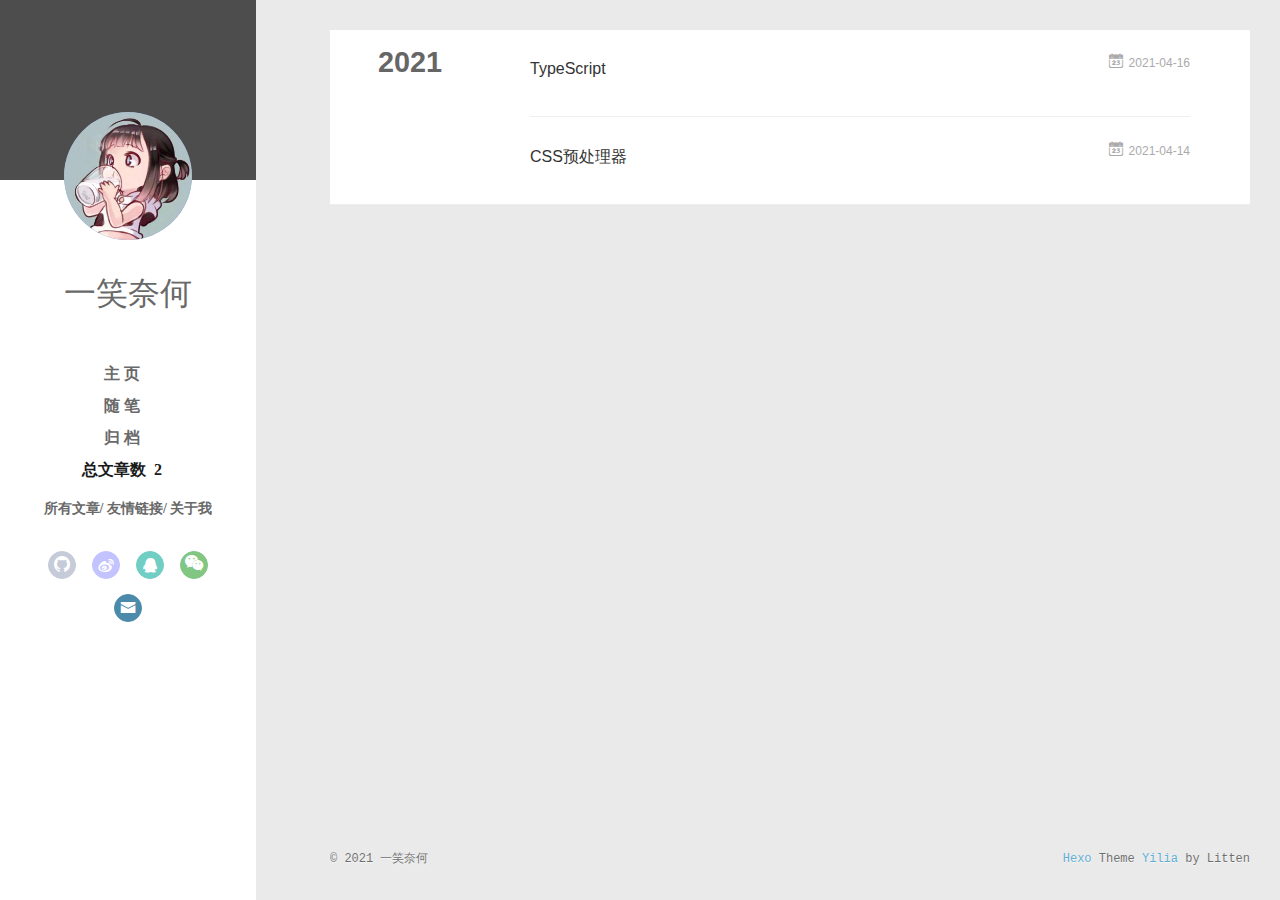
<file: archives/2021/04/index.html>
<!DOCTYPE html>
<html>
<head>
  <meta charset="utf-8">
  
  <meta name="renderer" content="webkit">
  <meta http-equiv="X-UA-Compatible" content="IE=edge" >
  <link rel="dns-prefetch" href="http://example.com">
  <title>Archives: 2021/4 | Hexo</title>
  <meta name="viewport" content="width=device-width, initial-scale=1, maximum-scale=1">
  <meta property="og:type" content="website">
<meta property="og:title" content="Hexo">
<meta property="og:url" content="http://example.com/archives/2021/04/index.html">
<meta property="og:site_name" content="Hexo">
<meta property="og:locale">
<meta property="article:author" content="一笑奈何">
<meta name="twitter:card" content="summary">
  
    <link rel="alternative" href="/atom.xml" title="Hexo" type="application/atom+xml">
  
  
    <link rel="icon" href="/assets/favicon.ico">
  
  <link rel="stylesheet" type="text/css" href="/./main.0cf68a.css">
  <style type="text/css">
  
    #container.show {
      background: linear-gradient(200deg,#a0cfe4,#e8c37e);
    }
  </style>
  

  

<meta name="generator" content="Hexo 5.4.0"></head>

<body>
  <div id="container" q-class="show:isCtnShow">
    <canvas id="anm-canvas" class="anm-canvas"></canvas>
    <div class="left-col" q-class="show:isShow">
      
<div class="overlay" style="background: #4d4d4d"></div>
<div class="intrude-less">
	<header id="header" class="inner">
		<a href="/" class="profilepic">
			<img src="/assets/favicon.png" class="js-avatar">
		</a>
		<hgroup>
		  <h1 class="header-author"><a href="/">一笑奈何</a></h1>
		</hgroup>
		

		<nav class="header-menu">
			<ul>
			
				<li>
					<a href="/">主 页</a>
				</li>
	        
				<li>
					<a href="/tags/%E9%9A%8F%E7%AC%94/">随 笔</a>
				</li>
	        
				<li>
					<a href="/archives/index.html">归 档</a>
				</li>
	        
			<nav class="totalEassy">
				总文章数&nbsp;&nbsp;2
			</nav>
			</ul>
		</nav>
		<nav class="header-smart-menu">
    		
    			
    			<a q-on="click: openSlider(e, 'innerArchive')" href="javascript:void(0)">所有文章</a>
    			
            
    			
    			<a q-on="click: openSlider(e, 'friends')" href="javascript:void(0)">友情链接</a>
    			
            
    			
    			<a q-on="click: openSlider(e, 'aboutme')" href="javascript:void(0)">关于我</a>
    			
            
		</nav>
		<nav class="header-nav">
			<div class="social">
				
					<a class="github" target="_blank" href="#" title="github"><i class="icon-github"></i></a>
		        
					<a class="weibo" target="_blank" href="/assets/girl.jpg" title="weibo"><i class="icon-weibo"></i></a>
		        
					<a class="qq" target="_blank" href="/assets/girl.jpg" title="qq"><i class="icon-qq"></i></a>
		        
					<a class="weixin" target="_blank" href="/assets/girl.jpg" title="weixin"><i class="icon-weixin"></i></a>
		        
					<a class="mail" target="_blank" href="mailto:987417436@qq.com" title="mail"><i class="icon-mail"></i></a>
		        
			</div>
			<!-- 网易云音乐插件 -->
			
				<div style="position:absolute; bottom:120px left:auto; width:65%">
					<iframe frameborder="no" border="0" marginwidth="0" marginheight="0" width=280 height=76 src="//music.163.com/outchain/player?type=2&id=1810729830&auto=0&height=66"></iframe>
				</div>
			
		</nav>
	</header>		
</div>

    </div>
    <div class="mid-col" q-class="show:isShow,hide:isShow|isFalse">
      
<nav id="mobile-nav">
  	<div class="overlay js-overlay" style="background: #4d4d4d"></div>
	<div class="btnctn js-mobile-btnctn">
  		<div class="slider-trigger list" q-on="click: openSlider(e)"><i class="icon icon-sort"></i></div>
	</div>
	<div class="intrude-less">
		<header id="header" class="inner">
			<div class="profilepic">
				<img src="/assets/favicon.png" class="js-avatar">
			</div>
			<hgroup>
			  <h1 class="header-author js-header-author">一笑奈何</h1>
			</hgroup>
			
			
			
				
			
				
			
				
			
			
			
			<nav class="header-nav">
				<div class="social">
					
						<a class="github" target="_blank" href="#" title="github"><i class="icon-github"></i></a>
			        
						<a class="weibo" target="_blank" href="/assets/girl.jpg" title="weibo"><i class="icon-weibo"></i></a>
			        
						<a class="qq" target="_blank" href="/assets/girl.jpg" title="qq"><i class="icon-qq"></i></a>
			        
						<a class="weixin" target="_blank" href="/assets/girl.jpg" title="weixin"><i class="icon-weixin"></i></a>
			        
						<a class="mail" target="_blank" href="mailto:987417436@qq.com" title="mail"><i class="icon-mail"></i></a>
			        
				</div>
			</nav>

			<nav class="header-menu js-header-menu">
				<ul style="width: 70%">
				
				
					<li style="width: 33.333333333333336%"><a href="/">主 页</a></li>
		        
					<li style="width: 33.333333333333336%"><a href="/tags/%E9%9A%8F%E7%AC%94/">随 笔</a></li>
		        
					<li style="width: 33.333333333333336%"><a href="/archives/index.html">归 档</a></li>
		        
				</ul>
			</nav>
		</header>				
	</div>
	<div class="mobile-mask" style="display:none" q-show="isShow"></div>
</nav>

      <div id="wrapper" class="body-wrap">
        <div class="menu-l">
          <div class="canvas-wrap">
            <canvas data-colors="#eaeaea" data-sectionHeight="100" data-contentId="js-content" id="myCanvas1" class="anm-canvas"></canvas>
          </div>
          <div id="js-content" class="content-ll">
            
  
  
    
    
      
      
      <section class="archives-wrap">
        <div class="archive-year-wrap">
          <a href="/archives/2021" class="archive-year">2021</a>
        </div>
        <div class="archives">
    
    <article class="archive-article archive-type-post">
  <div class="archive-article-inner">
    <header class="archive-article-header">
      	<div class="article-meta">
	      	<a href="/2021/04/16/TypeScript/" class="archive-article-date">
  	<time datetime="2021-04-15T16:11:51.000Z" itemprop="datePublished"><i class="icon-calendar icon"></i>2021-04-16</time>
</a>
        </div>
    	 
  
    <h1 itemprop="name">
      <a class="archive-article-title" href="/2021/04/16/TypeScript/">TypeScript</a>
    </h1>
  

        <div class="article-info info-on-right">
          
          

        </div>
        <div class="clearfix"></div>
    </header>
  </div>
</article>
  
    
    
    <article class="archive-article archive-type-post">
  <div class="archive-article-inner">
    <header class="archive-article-header">
      	<div class="article-meta">
	      	<a href="/2021/04/14/CSS%E9%A2%84%E5%A4%84%E7%90%86%E5%99%A8/" class="archive-article-date">
  	<time datetime="2021-04-14T08:26:31.000Z" itemprop="datePublished"><i class="icon-calendar icon"></i>2021-04-14</time>
</a>
        </div>
    	 
  
    <h1 itemprop="name">
      <a class="archive-article-title" href="/2021/04/14/CSS%E9%A2%84%E5%A4%84%E7%90%86%E5%99%A8/">CSS预处理器</a>
    </h1>
  

        <div class="article-info info-on-right">
          
          

        </div>
        <div class="clearfix"></div>
    </header>
  </div>
</article>
  
  
    </div></section>
  

    


          </div>
        </div>
      </div>
      <footer id="footer">
  <div class="outer">
    <div id="footer-info">
    	<div class="footer-left">
    		&copy; 2021 一笑奈何
    	</div>
      	<div class="footer-right">
      		<a href="http://hexo.io/" target="_blank">Hexo</a>  Theme <a href="https://github.com/litten/hexo-theme-yilia" target="_blank">Yilia</a> by Litten
      	</div>
    </div>
  </div>
</footer>
    </div>
    <script>
	var yiliaConfig = {
		mathjax: false,
		isHome: false,
		isPost: false,
		isArchive: true,
		isTag: false,
		isCategory: false,
		open_in_new: false,
		toc_hide_index: true,
		root: "/",
		innerArchive: true,
		showTags: false
	}
</script>

<script>!function(t){function n(e){if(r[e])return r[e].exports;var i=r[e]={exports:{},id:e,loaded:!1};return t[e].call(i.exports,i,i.exports,n),i.loaded=!0,i.exports}var r={};n.m=t,n.c=r,n.p="./",n(0)}([function(t,n,r){r(195),t.exports=r(191)},function(t,n,r){var e=r(3),i=r(52),o=r(27),u=r(28),c=r(53),f="prototype",a=function(t,n,r){var s,l,h,v,p=t&a.F,d=t&a.G,y=t&a.S,g=t&a.P,b=t&a.B,m=d?e:y?e[n]||(e[n]={}):(e[n]||{})[f],x=d?i:i[n]||(i[n]={}),w=x[f]||(x[f]={});d&&(r=n);for(s in r)l=!p&&m&&void 0!==m[s],h=(l?m:r)[s],v=b&&l?c(h,e):g&&"function"==typeof h?c(Function.call,h):h,m&&u(m,s,h,t&a.U),x[s]!=h&&o(x,s,v),g&&w[s]!=h&&(w[s]=h)};e.core=i,a.F=1,a.G=2,a.S=4,a.P=8,a.B=16,a.W=32,a.U=64,a.R=128,t.exports=a},function(t,n,r){var e=r(6);t.exports=function(t){if(!e(t))throw TypeError(t+" is not an object!");return t}},function(t,n){var r=t.exports="undefined"!=typeof window&&window.Math==Math?window:"undefined"!=typeof self&&self.Math==Math?self:Function("return this")();"number"==typeof __g&&(__g=r)},function(t,n){t.exports=function(t){try{return!!t()}catch(t){return!0}}},function(t,n){var r=t.exports="undefined"!=typeof window&&window.Math==Math?window:"undefined"!=typeof self&&self.Math==Math?self:Function("return this")();"number"==typeof __g&&(__g=r)},function(t,n){t.exports=function(t){return"object"==typeof t?null!==t:"function"==typeof t}},function(t,n,r){var e=r(126)("wks"),i=r(76),o=r(3).Symbol,u="function"==typeof o;(t.exports=function(t){return e[t]||(e[t]=u&&o[t]||(u?o:i)("Symbol."+t))}).store=e},function(t,n){var r={}.hasOwnProperty;t.exports=function(t,n){return r.call(t,n)}},function(t,n,r){var e=r(94),i=r(33);t.exports=function(t){return e(i(t))}},function(t,n,r){t.exports=!r(4)(function(){return 7!=Object.defineProperty({},"a",{get:function(){return 7}}).a})},function(t,n,r){var e=r(2),i=r(167),o=r(50),u=Object.defineProperty;n.f=r(10)?Object.defineProperty:function(t,n,r){if(e(t),n=o(n,!0),e(r),i)try{return u(t,n,r)}catch(t){}if("get"in r||"set"in r)throw TypeError("Accessors not supported!");return"value"in r&&(t[n]=r.value),t}},function(t,n,r){t.exports=!r(18)(function(){return 7!=Object.defineProperty({},"a",{get:function(){return 7}}).a})},function(t,n,r){var e=r(14),i=r(22);t.exports=r(12)?function(t,n,r){return e.f(t,n,i(1,r))}:function(t,n,r){return t[n]=r,t}},function(t,n,r){var e=r(20),i=r(58),o=r(42),u=Object.defineProperty;n.f=r(12)?Object.defineProperty:function(t,n,r){if(e(t),n=o(n,!0),e(r),i)try{return u(t,n,r)}catch(t){}if("get"in r||"set"in r)throw TypeError("Accessors not supported!");return"value"in r&&(t[n]=r.value),t}},function(t,n,r){var e=r(40)("wks"),i=r(23),o=r(5).Symbol,u="function"==typeof o;(t.exports=function(t){return e[t]||(e[t]=u&&o[t]||(u?o:i)("Symbol."+t))}).store=e},function(t,n,r){var e=r(67),i=Math.min;t.exports=function(t){return t>0?i(e(t),9007199254740991):0}},function(t,n,r){var e=r(46);t.exports=function(t){return Object(e(t))}},function(t,n){t.exports=function(t){try{return!!t()}catch(t){return!0}}},function(t,n,r){var e=r(63),i=r(34);t.exports=Object.keys||function(t){return e(t,i)}},function(t,n,r){var e=r(21);t.exports=function(t){if(!e(t))throw TypeError(t+" is not an object!");return t}},function(t,n){t.exports=function(t){return"object"==typeof t?null!==t:"function"==typeof t}},function(t,n){t.exports=function(t,n){return{enumerable:!(1&t),configurable:!(2&t),writable:!(4&t),value:n}}},function(t,n){var r=0,e=Math.random();t.exports=function(t){return"Symbol(".concat(void 0===t?"":t,")_",(++r+e).toString(36))}},function(t,n){var r={}.hasOwnProperty;t.exports=function(t,n){return r.call(t,n)}},function(t,n){var r=t.exports={version:"2.4.0"};"number"==typeof __e&&(__e=r)},function(t,n){t.exports=function(t){if("function"!=typeof t)throw TypeError(t+" is not a function!");return t}},function(t,n,r){var e=r(11),i=r(66);t.exports=r(10)?function(t,n,r){return e.f(t,n,i(1,r))}:function(t,n,r){return t[n]=r,t}},function(t,n,r){var e=r(3),i=r(27),o=r(24),u=r(76)("src"),c="toString",f=Function[c],a=(""+f).split(c);r(52).inspectSource=function(t){return f.call(t)},(t.exports=function(t,n,r,c){var f="function"==typeof r;f&&(o(r,"name")||i(r,"name",n)),t[n]!==r&&(f&&(o(r,u)||i(r,u,t[n]?""+t[n]:a.join(String(n)))),t===e?t[n]=r:c?t[n]?t[n]=r:i(t,n,r):(delete t[n],i(t,n,r)))})(Function.prototype,c,function(){return"function"==typeof this&&this[u]||f.call(this)})},function(t,n,r){var e=r(1),i=r(4),o=r(46),u=function(t,n,r,e){var i=String(o(t)),u="<"+n;return""!==r&&(u+=" "+r+'="'+String(e).replace(/"/g,"&quot;")+'"'),u+">"+i+"</"+n+">"};t.exports=function(t,n){var r={};r[t]=n(u),e(e.P+e.F*i(function(){var n=""[t]('"');return n!==n.toLowerCase()||n.split('"').length>3}),"String",r)}},function(t,n,r){var e=r(115),i=r(46);t.exports=function(t){return e(i(t))}},function(t,n,r){var e=r(116),i=r(66),o=r(30),u=r(50),c=r(24),f=r(167),a=Object.getOwnPropertyDescriptor;n.f=r(10)?a:function(t,n){if(t=o(t),n=u(n,!0),f)try{return a(t,n)}catch(t){}if(c(t,n))return i(!e.f.call(t,n),t[n])}},function(t,n,r){var e=r(24),i=r(17),o=r(145)("IE_PROTO"),u=Object.prototype;t.exports=Object.getPrototypeOf||function(t){return t=i(t),e(t,o)?t[o]:"function"==typeof t.constructor&&t instanceof t.constructor?t.constructor.prototype:t instanceof Object?u:null}},function(t,n){t.exports=function(t){if(void 0==t)throw TypeError("Can't call method on  "+t);return t}},function(t,n){t.exports="constructor,hasOwnProperty,isPrototypeOf,propertyIsEnumerable,toLocaleString,toString,valueOf".split(",")},function(t,n){t.exports={}},function(t,n){t.exports=!0},function(t,n){n.f={}.propertyIsEnumerable},function(t,n,r){var e=r(14).f,i=r(8),o=r(15)("toStringTag");t.exports=function(t,n,r){t&&!i(t=r?t:t.prototype,o)&&e(t,o,{configurable:!0,value:n})}},function(t,n,r){var e=r(40)("keys"),i=r(23);t.exports=function(t){return e[t]||(e[t]=i(t))}},function(t,n,r){var e=r(5),i="__core-js_shared__",o=e[i]||(e[i]={});t.exports=function(t){return o[t]||(o[t]={})}},function(t,n){var r=Math.ceil,e=Math.floor;t.exports=function(t){return isNaN(t=+t)?0:(t>0?e:r)(t)}},function(t,n,r){var e=r(21);t.exports=function(t,n){if(!e(t))return t;var r,i;if(n&&"function"==typeof(r=t.toString)&&!e(i=r.call(t)))return i;if("function"==typeof(r=t.valueOf)&&!e(i=r.call(t)))return i;if(!n&&"function"==typeof(r=t.toString)&&!e(i=r.call(t)))return i;throw TypeError("Can't convert object to primitive value")}},function(t,n,r){var e=r(5),i=r(25),o=r(36),u=r(44),c=r(14).f;t.exports=function(t){var n=i.Symbol||(i.Symbol=o?{}:e.Symbol||{});"_"==t.charAt(0)||t in n||c(n,t,{value:u.f(t)})}},function(t,n,r){n.f=r(15)},function(t,n){var r={}.toString;t.exports=function(t){return r.call(t).slice(8,-1)}},function(t,n){t.exports=function(t){if(void 0==t)throw TypeError("Can't call method on  "+t);return t}},function(t,n,r){var e=r(4);t.exports=function(t,n){return!!t&&e(function(){n?t.call(null,function(){},1):t.call(null)})}},function(t,n,r){var e=r(53),i=r(115),o=r(17),u=r(16),c=r(203);t.exports=function(t,n){var r=1==t,f=2==t,a=3==t,s=4==t,l=6==t,h=5==t||l,v=n||c;return function(n,c,p){for(var d,y,g=o(n),b=i(g),m=e(c,p,3),x=u(b.length),w=0,S=r?v(n,x):f?v(n,0):void 0;x>w;w++)if((h||w in b)&&(d=b[w],y=m(d,w,g),t))if(r)S[w]=y;else if(y)switch(t){case 3:return!0;case 5:return d;case 6:return w;case 2:S.push(d)}else if(s)return!1;return l?-1:a||s?s:S}}},function(t,n,r){var e=r(1),i=r(52),o=r(4);t.exports=function(t,n){var r=(i.Object||{})[t]||Object[t],u={};u[t]=n(r),e(e.S+e.F*o(function(){r(1)}),"Object",u)}},function(t,n,r){var e=r(6);t.exports=function(t,n){if(!e(t))return t;var r,i;if(n&&"function"==typeof(r=t.toString)&&!e(i=r.call(t)))return i;if("function"==typeof(r=t.valueOf)&&!e(i=r.call(t)))return i;if(!n&&"function"==typeof(r=t.toString)&&!e(i=r.call(t)))return i;throw TypeError("Can't convert object to primitive value")}},function(t,n,r){var e=r(5),i=r(25),o=r(91),u=r(13),c="prototype",f=function(t,n,r){var a,s,l,h=t&f.F,v=t&f.G,p=t&f.S,d=t&f.P,y=t&f.B,g=t&f.W,b=v?i:i[n]||(i[n]={}),m=b[c],x=v?e:p?e[n]:(e[n]||{})[c];v&&(r=n);for(a in r)(s=!h&&x&&void 0!==x[a])&&a in b||(l=s?x[a]:r[a],b[a]=v&&"function"!=typeof x[a]?r[a]:y&&s?o(l,e):g&&x[a]==l?function(t){var n=function(n,r,e){if(this instanceof t){switch(arguments.length){case 0:return new t;case 1:return new t(n);case 2:return new t(n,r)}return new t(n,r,e)}return t.apply(this,arguments)};return n[c]=t[c],n}(l):d&&"function"==typeof l?o(Function.call,l):l,d&&((b.virtual||(b.virtual={}))[a]=l,t&f.R&&m&&!m[a]&&u(m,a,l)))};f.F=1,f.G=2,f.S=4,f.P=8,f.B=16,f.W=32,f.U=64,f.R=128,t.exports=f},function(t,n){var r=t.exports={version:"2.4.0"};"number"==typeof __e&&(__e=r)},function(t,n,r){var e=r(26);t.exports=function(t,n,r){if(e(t),void 0===n)return t;switch(r){case 1:return function(r){return t.call(n,r)};case 2:return function(r,e){return t.call(n,r,e)};case 3:return function(r,e,i){return t.call(n,r,e,i)}}return function(){return t.apply(n,arguments)}}},function(t,n,r){var e=r(183),i=r(1),o=r(126)("metadata"),u=o.store||(o.store=new(r(186))),c=function(t,n,r){var i=u.get(t);if(!i){if(!r)return;u.set(t,i=new e)}var o=i.get(n);if(!o){if(!r)return;i.set(n,o=new e)}return o},f=function(t,n,r){var e=c(n,r,!1);return void 0!==e&&e.has(t)},a=function(t,n,r){var e=c(n,r,!1);return void 0===e?void 0:e.get(t)},s=function(t,n,r,e){c(r,e,!0).set(t,n)},l=function(t,n){var r=c(t,n,!1),e=[];return r&&r.forEach(function(t,n){e.push(n)}),e},h=function(t){return void 0===t||"symbol"==typeof t?t:String(t)},v=function(t){i(i.S,"Reflect",t)};t.exports={store:u,map:c,has:f,get:a,set:s,keys:l,key:h,exp:v}},function(t,n,r){"use strict";if(r(10)){var e=r(69),i=r(3),o=r(4),u=r(1),c=r(127),f=r(152),a=r(53),s=r(68),l=r(66),h=r(27),v=r(73),p=r(67),d=r(16),y=r(75),g=r(50),b=r(24),m=r(180),x=r(114),w=r(6),S=r(17),_=r(137),O=r(70),E=r(32),P=r(71).f,j=r(154),F=r(76),M=r(7),A=r(48),N=r(117),T=r(146),I=r(155),k=r(80),L=r(123),R=r(74),C=r(130),D=r(160),U=r(11),W=r(31),G=U.f,B=W.f,V=i.RangeError,z=i.TypeError,q=i.Uint8Array,K="ArrayBuffer",J="Shared"+K,Y="BYTES_PER_ELEMENT",H="prototype",$=Array[H],X=f.ArrayBuffer,Q=f.DataView,Z=A(0),tt=A(2),nt=A(3),rt=A(4),et=A(5),it=A(6),ot=N(!0),ut=N(!1),ct=I.values,ft=I.keys,at=I.entries,st=$.lastIndexOf,lt=$.reduce,ht=$.reduceRight,vt=$.join,pt=$.sort,dt=$.slice,yt=$.toString,gt=$.toLocaleString,bt=M("iterator"),mt=M("toStringTag"),xt=F("typed_constructor"),wt=F("def_constructor"),St=c.CONSTR,_t=c.TYPED,Ot=c.VIEW,Et="Wrong length!",Pt=A(1,function(t,n){return Tt(T(t,t[wt]),n)}),jt=o(function(){return 1===new q(new Uint16Array([1]).buffer)[0]}),Ft=!!q&&!!q[H].set&&o(function(){new q(1).set({})}),Mt=function(t,n){if(void 0===t)throw z(Et);var r=+t,e=d(t);if(n&&!m(r,e))throw V(Et);return e},At=function(t,n){var r=p(t);if(r<0||r%n)throw V("Wrong offset!");return r},Nt=function(t){if(w(t)&&_t in t)return t;throw z(t+" is not a typed array!")},Tt=function(t,n){if(!(w(t)&&xt in t))throw z("It is not a typed array constructor!");return new t(n)},It=function(t,n){return kt(T(t,t[wt]),n)},kt=function(t,n){for(var r=0,e=n.length,i=Tt(t,e);e>r;)i[r]=n[r++];return i},Lt=function(t,n,r){G(t,n,{get:function(){return this._d[r]}})},Rt=function(t){var n,r,e,i,o,u,c=S(t),f=arguments.length,s=f>1?arguments[1]:void 0,l=void 0!==s,h=j(c);if(void 0!=h&&!_(h)){for(u=h.call(c),e=[],n=0;!(o=u.next()).done;n++)e.push(o.value);c=e}for(l&&f>2&&(s=a(s,arguments[2],2)),n=0,r=d(c.length),i=Tt(this,r);r>n;n++)i[n]=l?s(c[n],n):c[n];return i},Ct=function(){for(var t=0,n=arguments.length,r=Tt(this,n);n>t;)r[t]=arguments[t++];return r},Dt=!!q&&o(function(){gt.call(new q(1))}),Ut=function(){return gt.apply(Dt?dt.call(Nt(this)):Nt(this),arguments)},Wt={copyWithin:function(t,n){return D.call(Nt(this),t,n,arguments.length>2?arguments[2]:void 0)},every:function(t){return rt(Nt(this),t,arguments.length>1?arguments[1]:void 0)},fill:function(t){return C.apply(Nt(this),arguments)},filter:function(t){return It(this,tt(Nt(this),t,arguments.length>1?arguments[1]:void 0))},find:function(t){return et(Nt(this),t,arguments.length>1?arguments[1]:void 0)},findIndex:function(t){return it(Nt(this),t,arguments.length>1?arguments[1]:void 0)},forEach:function(t){Z(Nt(this),t,arguments.length>1?arguments[1]:void 0)},indexOf:function(t){return ut(Nt(this),t,arguments.length>1?arguments[1]:void 0)},includes:function(t){return ot(Nt(this),t,arguments.length>1?arguments[1]:void 0)},join:function(t){return vt.apply(Nt(this),arguments)},lastIndexOf:function(t){return st.apply(Nt(this),arguments)},map:function(t){return Pt(Nt(this),t,arguments.length>1?arguments[1]:void 0)},reduce:function(t){return lt.apply(Nt(this),arguments)},reduceRight:function(t){return ht.apply(Nt(this),arguments)},reverse:function(){for(var t,n=this,r=Nt(n).length,e=Math.floor(r/2),i=0;i<e;)t=n[i],n[i++]=n[--r],n[r]=t;return n},some:function(t){return nt(Nt(this),t,arguments.length>1?arguments[1]:void 0)},sort:function(t){return pt.call(Nt(this),t)},subarray:function(t,n){var r=Nt(this),e=r.length,i=y(t,e);return new(T(r,r[wt]))(r.buffer,r.byteOffset+i*r.BYTES_PER_ELEMENT,d((void 0===n?e:y(n,e))-i))}},Gt=function(t,n){return It(this,dt.call(Nt(this),t,n))},Bt=function(t){Nt(this);var n=At(arguments[1],1),r=this.length,e=S(t),i=d(e.length),o=0;if(i+n>r)throw V(Et);for(;o<i;)this[n+o]=e[o++]},Vt={entries:function(){return at.call(Nt(this))},keys:function(){return ft.call(Nt(this))},values:function(){return ct.call(Nt(this))}},zt=function(t,n){return w(t)&&t[_t]&&"symbol"!=typeof n&&n in t&&String(+n)==String(n)},qt=function(t,n){return zt(t,n=g(n,!0))?l(2,t[n]):B(t,n)},Kt=function(t,n,r){return!(zt(t,n=g(n,!0))&&w(r)&&b(r,"value"))||b(r,"get")||b(r,"set")||r.configurable||b(r,"writable")&&!r.writable||b(r,"enumerable")&&!r.enumerable?G(t,n,r):(t[n]=r.value,t)};St||(W.f=qt,U.f=Kt),u(u.S+u.F*!St,"Object",{getOwnPropertyDescriptor:qt,defineProperty:Kt}),o(function(){yt.call({})})&&(yt=gt=function(){return vt.call(this)});var Jt=v({},Wt);v(Jt,Vt),h(Jt,bt,Vt.values),v(Jt,{slice:Gt,set:Bt,constructor:function(){},toString:yt,toLocaleString:Ut}),Lt(Jt,"buffer","b"),Lt(Jt,"byteOffset","o"),Lt(Jt,"byteLength","l"),Lt(Jt,"length","e"),G(Jt,mt,{get:function(){return this[_t]}}),t.exports=function(t,n,r,f){f=!!f;var a=t+(f?"Clamped":"")+"Array",l="Uint8Array"!=a,v="get"+t,p="set"+t,y=i[a],g=y||{},b=y&&E(y),m=!y||!c.ABV,S={},_=y&&y[H],j=function(t,r){var e=t._d;return e.v[v](r*n+e.o,jt)},F=function(t,r,e){var i=t._d;f&&(e=(e=Math.round(e))<0?0:e>255?255:255&e),i.v[p](r*n+i.o,e,jt)},M=function(t,n){G(t,n,{get:function(){return j(this,n)},set:function(t){return F(this,n,t)},enumerable:!0})};m?(y=r(function(t,r,e,i){s(t,y,a,"_d");var o,u,c,f,l=0,v=0;if(w(r)){if(!(r instanceof X||(f=x(r))==K||f==J))return _t in r?kt(y,r):Rt.call(y,r);o=r,v=At(e,n);var p=r.byteLength;if(void 0===i){if(p%n)throw V(Et);if((u=p-v)<0)throw V(Et)}else if((u=d(i)*n)+v>p)throw V(Et);c=u/n}else c=Mt(r,!0),u=c*n,o=new X(u);for(h(t,"_d",{b:o,o:v,l:u,e:c,v:new Q(o)});l<c;)M(t,l++)}),_=y[H]=O(Jt),h(_,"constructor",y)):L(function(t){new y(null),new y(t)},!0)||(y=r(function(t,r,e,i){s(t,y,a);var o;return w(r)?r instanceof X||(o=x(r))==K||o==J?void 0!==i?new g(r,At(e,n),i):void 0!==e?new g(r,At(e,n)):new g(r):_t in r?kt(y,r):Rt.call(y,r):new g(Mt(r,l))}),Z(b!==Function.prototype?P(g).concat(P(b)):P(g),function(t){t in y||h(y,t,g[t])}),y[H]=_,e||(_.constructor=y));var A=_[bt],N=!!A&&("values"==A.name||void 0==A.name),T=Vt.values;h(y,xt,!0),h(_,_t,a),h(_,Ot,!0),h(_,wt,y),(f?new y(1)[mt]==a:mt in _)||G(_,mt,{get:function(){return a}}),S[a]=y,u(u.G+u.W+u.F*(y!=g),S),u(u.S,a,{BYTES_PER_ELEMENT:n,from:Rt,of:Ct}),Y in _||h(_,Y,n),u(u.P,a,Wt),R(a),u(u.P+u.F*Ft,a,{set:Bt}),u(u.P+u.F*!N,a,Vt),u(u.P+u.F*(_.toString!=yt),a,{toString:yt}),u(u.P+u.F*o(function(){new y(1).slice()}),a,{slice:Gt}),u(u.P+u.F*(o(function(){return[1,2].toLocaleString()!=new y([1,2]).toLocaleString()})||!o(function(){_.toLocaleString.call([1,2])})),a,{toLocaleString:Ut}),k[a]=N?A:T,e||N||h(_,bt,T)}}else t.exports=function(){}},function(t,n){var r={}.toString;t.exports=function(t){return r.call(t).slice(8,-1)}},function(t,n,r){var e=r(21),i=r(5).document,o=e(i)&&e(i.createElement);t.exports=function(t){return o?i.createElement(t):{}}},function(t,n,r){t.exports=!r(12)&&!r(18)(function(){return 7!=Object.defineProperty(r(57)("div"),"a",{get:function(){return 7}}).a})},function(t,n,r){"use strict";var e=r(36),i=r(51),o=r(64),u=r(13),c=r(8),f=r(35),a=r(96),s=r(38),l=r(103),h=r(15)("iterator"),v=!([].keys&&"next"in[].keys()),p="keys",d="values",y=function(){return this};t.exports=function(t,n,r,g,b,m,x){a(r,n,g);var w,S,_,O=function(t){if(!v&&t in F)return F[t];switch(t){case p:case d:return function(){return new r(this,t)}}return function(){return new r(this,t)}},E=n+" Iterator",P=b==d,j=!1,F=t.prototype,M=F[h]||F["@@iterator"]||b&&F[b],A=M||O(b),N=b?P?O("entries"):A:void 0,T="Array"==n?F.entries||M:M;if(T&&(_=l(T.call(new t)))!==Object.prototype&&(s(_,E,!0),e||c(_,h)||u(_,h,y)),P&&M&&M.name!==d&&(j=!0,A=function(){return M.call(this)}),e&&!x||!v&&!j&&F[h]||u(F,h,A),f[n]=A,f[E]=y,b)if(w={values:P?A:O(d),keys:m?A:O(p),entries:N},x)for(S in w)S in F||o(F,S,w[S]);else i(i.P+i.F*(v||j),n,w);return w}},function(t,n,r){var e=r(20),i=r(100),o=r(34),u=r(39)("IE_PROTO"),c=function(){},f="prototype",a=function(){var t,n=r(57)("iframe"),e=o.length;for(n.style.display="none",r(93).appendChild(n),n.src="javascript:",t=n.contentWindow.document,t.open(),t.write("<script>document.F=Object<\/script>"),t.close(),a=t.F;e--;)delete a[f][o[e]];return a()};t.exports=Object.create||function(t,n){var r;return null!==t?(c[f]=e(t),r=new c,c[f]=null,r[u]=t):r=a(),void 0===n?r:i(r,n)}},function(t,n,r){var e=r(63),i=r(34).concat("length","prototype");n.f=Object.getOwnPropertyNames||function(t){return e(t,i)}},function(t,n){n.f=Object.getOwnPropertySymbols},function(t,n,r){var e=r(8),i=r(9),o=r(90)(!1),u=r(39)("IE_PROTO");t.exports=function(t,n){var r,c=i(t),f=0,a=[];for(r in c)r!=u&&e(c,r)&&a.push(r);for(;n.length>f;)e(c,r=n[f++])&&(~o(a,r)||a.push(r));return a}},function(t,n,r){t.exports=r(13)},function(t,n,r){var e=r(76)("meta"),i=r(6),o=r(24),u=r(11).f,c=0,f=Object.isExtensible||function(){return!0},a=!r(4)(function(){return f(Object.preventExtensions({}))}),s=function(t){u(t,e,{value:{i:"O"+ ++c,w:{}}})},l=function(t,n){if(!i(t))return"symbol"==typeof t?t:("string"==typeof t?"S":"P")+t;if(!o(t,e)){if(!f(t))return"F";if(!n)return"E";s(t)}return t[e].i},h=function(t,n){if(!o(t,e)){if(!f(t))return!0;if(!n)return!1;s(t)}return t[e].w},v=function(t){return a&&p.NEED&&f(t)&&!o(t,e)&&s(t),t},p=t.exports={KEY:e,NEED:!1,fastKey:l,getWeak:h,onFreeze:v}},function(t,n){t.exports=function(t,n){return{enumerable:!(1&t),configurable:!(2&t),writable:!(4&t),value:n}}},function(t,n){var r=Math.ceil,e=Math.floor;t.exports=function(t){return isNaN(t=+t)?0:(t>0?e:r)(t)}},function(t,n){t.exports=function(t,n,r,e){if(!(t instanceof n)||void 0!==e&&e in t)throw TypeError(r+": incorrect invocation!");return t}},function(t,n){t.exports=!1},function(t,n,r){var e=r(2),i=r(173),o=r(133),u=r(145)("IE_PROTO"),c=function(){},f="prototype",a=function(){var t,n=r(132)("iframe"),e=o.length;for(n.style.display="none",r(135).appendChild(n),n.src="javascript:",t=n.contentWindow.document,t.open(),t.write("<script>document.F=Object<\/script>"),t.close(),a=t.F;e--;)delete a[f][o[e]];return a()};t.exports=Object.create||function(t,n){var r;return null!==t?(c[f]=e(t),r=new c,c[f]=null,r[u]=t):r=a(),void 0===n?r:i(r,n)}},function(t,n,r){var e=r(175),i=r(133).concat("length","prototype");n.f=Object.getOwnPropertyNames||function(t){return e(t,i)}},function(t,n,r){var e=r(175),i=r(133);t.exports=Object.keys||function(t){return e(t,i)}},function(t,n,r){var e=r(28);t.exports=function(t,n,r){for(var i in n)e(t,i,n[i],r);return t}},function(t,n,r){"use strict";var e=r(3),i=r(11),o=r(10),u=r(7)("species");t.exports=function(t){var n=e[t];o&&n&&!n[u]&&i.f(n,u,{configurable:!0,get:function(){return this}})}},function(t,n,r){var e=r(67),i=Math.max,o=Math.min;t.exports=function(t,n){return t=e(t),t<0?i(t+n,0):o(t,n)}},function(t,n){var r=0,e=Math.random();t.exports=function(t){return"Symbol(".concat(void 0===t?"":t,")_",(++r+e).toString(36))}},function(t,n,r){var e=r(33);t.exports=function(t){return Object(e(t))}},function(t,n,r){var e=r(7)("unscopables"),i=Array.prototype;void 0==i[e]&&r(27)(i,e,{}),t.exports=function(t){i[e][t]=!0}},function(t,n,r){var e=r(53),i=r(169),o=r(137),u=r(2),c=r(16),f=r(154),a={},s={},n=t.exports=function(t,n,r,l,h){var v,p,d,y,g=h?function(){return t}:f(t),b=e(r,l,n?2:1),m=0;if("function"!=typeof g)throw TypeError(t+" is not iterable!");if(o(g)){for(v=c(t.length);v>m;m++)if((y=n?b(u(p=t[m])[0],p[1]):b(t[m]))===a||y===s)return y}else for(d=g.call(t);!(p=d.next()).done;)if((y=i(d,b,p.value,n))===a||y===s)return y};n.BREAK=a,n.RETURN=s},function(t,n){t.exports={}},function(t,n,r){var e=r(11).f,i=r(24),o=r(7)("toStringTag");t.exports=function(t,n,r){t&&!i(t=r?t:t.prototype,o)&&e(t,o,{configurable:!0,value:n})}},function(t,n,r){var e=r(1),i=r(46),o=r(4),u=r(150),c="["+u+"]",f="​",a=RegExp("^"+c+c+"*"),s=RegExp(c+c+"*$"),l=function(t,n,r){var i={},c=o(function(){return!!u[t]()||f[t]()!=f}),a=i[t]=c?n(h):u[t];r&&(i[r]=a),e(e.P+e.F*c,"String",i)},h=l.trim=function(t,n){return t=String(i(t)),1&n&&(t=t.replace(a,"")),2&n&&(t=t.replace(s,"")),t};t.exports=l},function(t,n,r){t.exports={default:r(86),__esModule:!0}},function(t,n,r){t.exports={default:r(87),__esModule:!0}},function(t,n,r){"use strict";function e(t){return t&&t.__esModule?t:{default:t}}n.__esModule=!0;var i=r(84),o=e(i),u=r(83),c=e(u),f="function"==typeof c.default&&"symbol"==typeof o.default?function(t){return typeof t}:function(t){return t&&"function"==typeof c.default&&t.constructor===c.default&&t!==c.default.prototype?"symbol":typeof t};n.default="function"==typeof c.default&&"symbol"===f(o.default)?function(t){return void 0===t?"undefined":f(t)}:function(t){return t&&"function"==typeof c.default&&t.constructor===c.default&&t!==c.default.prototype?"symbol":void 0===t?"undefined":f(t)}},function(t,n,r){r(110),r(108),r(111),r(112),t.exports=r(25).Symbol},function(t,n,r){r(109),r(113),t.exports=r(44).f("iterator")},function(t,n){t.exports=function(t){if("function"!=typeof t)throw TypeError(t+" is not a function!");return t}},function(t,n){t.exports=function(){}},function(t,n,r){var e=r(9),i=r(106),o=r(105);t.exports=function(t){return function(n,r,u){var c,f=e(n),a=i(f.length),s=o(u,a);if(t&&r!=r){for(;a>s;)if((c=f[s++])!=c)return!0}else for(;a>s;s++)if((t||s in f)&&f[s]===r)return t||s||0;return!t&&-1}}},function(t,n,r){var e=r(88);t.exports=function(t,n,r){if(e(t),void 0===n)return t;switch(r){case 1:return function(r){return t.call(n,r)};case 2:return function(r,e){return t.call(n,r,e)};case 3:return function(r,e,i){return t.call(n,r,e,i)}}return function(){return t.apply(n,arguments)}}},function(t,n,r){var e=r(19),i=r(62),o=r(37);t.exports=function(t){var n=e(t),r=i.f;if(r)for(var u,c=r(t),f=o.f,a=0;c.length>a;)f.call(t,u=c[a++])&&n.push(u);return n}},function(t,n,r){t.exports=r(5).document&&document.documentElement},function(t,n,r){var e=r(56);t.exports=Object("z").propertyIsEnumerable(0)?Object:function(t){return"String"==e(t)?t.split(""):Object(t)}},function(t,n,r){var e=r(56);t.exports=Array.isArray||function(t){return"Array"==e(t)}},function(t,n,r){"use strict";var e=r(60),i=r(22),o=r(38),u={};r(13)(u,r(15)("iterator"),function(){return this}),t.exports=function(t,n,r){t.prototype=e(u,{next:i(1,r)}),o(t,n+" Iterator")}},function(t,n){t.exports=function(t,n){return{value:n,done:!!t}}},function(t,n,r){var e=r(19),i=r(9);t.exports=function(t,n){for(var r,o=i(t),u=e(o),c=u.length,f=0;c>f;)if(o[r=u[f++]]===n)return r}},function(t,n,r){var e=r(23)("meta"),i=r(21),o=r(8),u=r(14).f,c=0,f=Object.isExtensible||function(){return!0},a=!r(18)(function(){return f(Object.preventExtensions({}))}),s=function(t){u(t,e,{value:{i:"O"+ ++c,w:{}}})},l=function(t,n){if(!i(t))return"symbol"==typeof t?t:("string"==typeof t?"S":"P")+t;if(!o(t,e)){if(!f(t))return"F";if(!n)return"E";s(t)}return t[e].i},h=function(t,n){if(!o(t,e)){if(!f(t))return!0;if(!n)return!1;s(t)}return t[e].w},v=function(t){return a&&p.NEED&&f(t)&&!o(t,e)&&s(t),t},p=t.exports={KEY:e,NEED:!1,fastKey:l,getWeak:h,onFreeze:v}},function(t,n,r){var e=r(14),i=r(20),o=r(19);t.exports=r(12)?Object.defineProperties:function(t,n){i(t);for(var r,u=o(n),c=u.length,f=0;c>f;)e.f(t,r=u[f++],n[r]);return t}},function(t,n,r){var e=r(37),i=r(22),o=r(9),u=r(42),c=r(8),f=r(58),a=Object.getOwnPropertyDescriptor;n.f=r(12)?a:function(t,n){if(t=o(t),n=u(n,!0),f)try{return a(t,n)}catch(t){}if(c(t,n))return i(!e.f.call(t,n),t[n])}},function(t,n,r){var e=r(9),i=r(61).f,o={}.toString,u="object"==typeof window&&window&&Object.getOwnPropertyNames?Object.getOwnPropertyNames(window):[],c=function(t){try{return i(t)}catch(t){return u.slice()}};t.exports.f=function(t){return u&&"[object Window]"==o.call(t)?c(t):i(e(t))}},function(t,n,r){var e=r(8),i=r(77),o=r(39)("IE_PROTO"),u=Object.prototype;t.exports=Object.getPrototypeOf||function(t){return t=i(t),e(t,o)?t[o]:"function"==typeof t.constructor&&t instanceof t.constructor?t.constructor.prototype:t instanceof Object?u:null}},function(t,n,r){var e=r(41),i=r(33);t.exports=function(t){return function(n,r){var o,u,c=String(i(n)),f=e(r),a=c.length;return f<0||f>=a?t?"":void 0:(o=c.charCodeAt(f),o<55296||o>56319||f+1===a||(u=c.charCodeAt(f+1))<56320||u>57343?t?c.charAt(f):o:t?c.slice(f,f+2):u-56320+(o-55296<<10)+65536)}}},function(t,n,r){var e=r(41),i=Math.max,o=Math.min;t.exports=function(t,n){return t=e(t),t<0?i(t+n,0):o(t,n)}},function(t,n,r){var e=r(41),i=Math.min;t.exports=function(t){return t>0?i(e(t),9007199254740991):0}},function(t,n,r){"use strict";var e=r(89),i=r(97),o=r(35),u=r(9);t.exports=r(59)(Array,"Array",function(t,n){this._t=u(t),this._i=0,this._k=n},function(){var t=this._t,n=this._k,r=this._i++;return!t||r>=t.length?(this._t=void 0,i(1)):"keys"==n?i(0,r):"values"==n?i(0,t[r]):i(0,[r,t[r]])},"values"),o.Arguments=o.Array,e("keys"),e("values"),e("entries")},function(t,n){},function(t,n,r){"use strict";var e=r(104)(!0);r(59)(String,"String",function(t){this._t=String(t),this._i=0},function(){var t,n=this._t,r=this._i;return r>=n.length?{value:void 0,done:!0}:(t=e(n,r),this._i+=t.length,{value:t,done:!1})})},function(t,n,r){"use strict";var e=r(5),i=r(8),o=r(12),u=r(51),c=r(64),f=r(99).KEY,a=r(18),s=r(40),l=r(38),h=r(23),v=r(15),p=r(44),d=r(43),y=r(98),g=r(92),b=r(95),m=r(20),x=r(9),w=r(42),S=r(22),_=r(60),O=r(102),E=r(101),P=r(14),j=r(19),F=E.f,M=P.f,A=O.f,N=e.Symbol,T=e.JSON,I=T&&T.stringify,k="prototype",L=v("_hidden"),R=v("toPrimitive"),C={}.propertyIsEnumerable,D=s("symbol-registry"),U=s("symbols"),W=s("op-symbols"),G=Object[k],B="function"==typeof N,V=e.QObject,z=!V||!V[k]||!V[k].findChild,q=o&&a(function(){return 7!=_(M({},"a",{get:function(){return M(this,"a",{value:7}).a}})).a})?function(t,n,r){var e=F(G,n);e&&delete G[n],M(t,n,r),e&&t!==G&&M(G,n,e)}:M,K=function(t){var n=U[t]=_(N[k]);return n._k=t,n},J=B&&"symbol"==typeof N.iterator?function(t){return"symbol"==typeof t}:function(t){return t instanceof N},Y=function(t,n,r){return t===G&&Y(W,n,r),m(t),n=w(n,!0),m(r),i(U,n)?(r.enumerable?(i(t,L)&&t[L][n]&&(t[L][n]=!1),r=_(r,{enumerable:S(0,!1)})):(i(t,L)||M(t,L,S(1,{})),t[L][n]=!0),q(t,n,r)):M(t,n,r)},H=function(t,n){m(t);for(var r,e=g(n=x(n)),i=0,o=e.length;o>i;)Y(t,r=e[i++],n[r]);return t},$=function(t,n){return void 0===n?_(t):H(_(t),n)},X=function(t){var n=C.call(this,t=w(t,!0));return!(this===G&&i(U,t)&&!i(W,t))&&(!(n||!i(this,t)||!i(U,t)||i(this,L)&&this[L][t])||n)},Q=function(t,n){if(t=x(t),n=w(n,!0),t!==G||!i(U,n)||i(W,n)){var r=F(t,n);return!r||!i(U,n)||i(t,L)&&t[L][n]||(r.enumerable=!0),r}},Z=function(t){for(var n,r=A(x(t)),e=[],o=0;r.length>o;)i(U,n=r[o++])||n==L||n==f||e.push(n);return e},tt=function(t){for(var n,r=t===G,e=A(r?W:x(t)),o=[],u=0;e.length>u;)!i(U,n=e[u++])||r&&!i(G,n)||o.push(U[n]);return o};B||(N=function(){if(this instanceof N)throw TypeError("Symbol is not a constructor!");var t=h(arguments.length>0?arguments[0]:void 0),n=function(r){this===G&&n.call(W,r),i(this,L)&&i(this[L],t)&&(this[L][t]=!1),q(this,t,S(1,r))};return o&&z&&q(G,t,{configurable:!0,set:n}),K(t)},c(N[k],"toString",function(){return this._k}),E.f=Q,P.f=Y,r(61).f=O.f=Z,r(37).f=X,r(62).f=tt,o&&!r(36)&&c(G,"propertyIsEnumerable",X,!0),p.f=function(t){return K(v(t))}),u(u.G+u.W+u.F*!B,{Symbol:N});for(var nt="hasInstance,isConcatSpreadable,iterator,match,replace,search,species,split,toPrimitive,toStringTag,unscopables".split(","),rt=0;nt.length>rt;)v(nt[rt++]);for(var nt=j(v.store),rt=0;nt.length>rt;)d(nt[rt++]);u(u.S+u.F*!B,"Symbol",{for:function(t){return i(D,t+="")?D[t]:D[t]=N(t)},keyFor:function(t){if(J(t))return y(D,t);throw TypeError(t+" is not a symbol!")},useSetter:function(){z=!0},useSimple:function(){z=!1}}),u(u.S+u.F*!B,"Object",{create:$,defineProperty:Y,defineProperties:H,getOwnPropertyDescriptor:Q,getOwnPropertyNames:Z,getOwnPropertySymbols:tt}),T&&u(u.S+u.F*(!B||a(function(){var t=N();return"[null]"!=I([t])||"{}"!=I({a:t})||"{}"!=I(Object(t))})),"JSON",{stringify:function(t){if(void 0!==t&&!J(t)){for(var n,r,e=[t],i=1;arguments.length>i;)e.push(arguments[i++]);return n=e[1],"function"==typeof n&&(r=n),!r&&b(n)||(n=function(t,n){if(r&&(n=r.call(this,t,n)),!J(n))return n}),e[1]=n,I.apply(T,e)}}}),N[k][R]||r(13)(N[k],R,N[k].valueOf),l(N,"Symbol"),l(Math,"Math",!0),l(e.JSON,"JSON",!0)},function(t,n,r){r(43)("asyncIterator")},function(t,n,r){r(43)("observable")},function(t,n,r){r(107);for(var e=r(5),i=r(13),o=r(35),u=r(15)("toStringTag"),c=["NodeList","DOMTokenList","MediaList","StyleSheetList","CSSRuleList"],f=0;f<5;f++){var a=c[f],s=e[a],l=s&&s.prototype;l&&!l[u]&&i(l,u,a),o[a]=o.Array}},function(t,n,r){var e=r(45),i=r(7)("toStringTag"),o="Arguments"==e(function(){return arguments}()),u=function(t,n){try{return t[n]}catch(t){}};t.exports=function(t){var n,r,c;return void 0===t?"Undefined":null===t?"Null":"string"==typeof(r=u(n=Object(t),i))?r:o?e(n):"Object"==(c=e(n))&&"function"==typeof n.callee?"Arguments":c}},function(t,n,r){var e=r(45);t.exports=Object("z").propertyIsEnumerable(0)?Object:function(t){return"String"==e(t)?t.split(""):Object(t)}},function(t,n){n.f={}.propertyIsEnumerable},function(t,n,r){var e=r(30),i=r(16),o=r(75);t.exports=function(t){return function(n,r,u){var c,f=e(n),a=i(f.length),s=o(u,a);if(t&&r!=r){for(;a>s;)if((c=f[s++])!=c)return!0}else for(;a>s;s++)if((t||s in f)&&f[s]===r)return t||s||0;return!t&&-1}}},function(t,n,r){"use strict";var e=r(3),i=r(1),o=r(28),u=r(73),c=r(65),f=r(79),a=r(68),s=r(6),l=r(4),h=r(123),v=r(81),p=r(136);t.exports=function(t,n,r,d,y,g){var b=e[t],m=b,x=y?"set":"add",w=m&&m.prototype,S={},_=function(t){var n=w[t];o(w,t,"delete"==t?function(t){return!(g&&!s(t))&&n.call(this,0===t?0:t)}:"has"==t?function(t){return!(g&&!s(t))&&n.call(this,0===t?0:t)}:"get"==t?function(t){return g&&!s(t)?void 0:n.call(this,0===t?0:t)}:"add"==t?function(t){return n.call(this,0===t?0:t),this}:function(t,r){return n.call(this,0===t?0:t,r),this})};if("function"==typeof m&&(g||w.forEach&&!l(function(){(new m).entries().next()}))){var O=new m,E=O[x](g?{}:-0,1)!=O,P=l(function(){O.has(1)}),j=h(function(t){new m(t)}),F=!g&&l(function(){for(var t=new m,n=5;n--;)t[x](n,n);return!t.has(-0)});j||(m=n(function(n,r){a(n,m,t);var e=p(new b,n,m);return void 0!=r&&f(r,y,e[x],e),e}),m.prototype=w,w.constructor=m),(P||F)&&(_("delete"),_("has"),y&&_("get")),(F||E)&&_(x),g&&w.clear&&delete w.clear}else m=d.getConstructor(n,t,y,x),u(m.prototype,r),c.NEED=!0;return v(m,t),S[t]=m,i(i.G+i.W+i.F*(m!=b),S),g||d.setStrong(m,t,y),m}},function(t,n,r){"use strict";var e=r(27),i=r(28),o=r(4),u=r(46),c=r(7);t.exports=function(t,n,r){var f=c(t),a=r(u,f,""[t]),s=a[0],l=a[1];o(function(){var n={};return n[f]=function(){return 7},7!=""[t](n)})&&(i(String.prototype,t,s),e(RegExp.prototype,f,2==n?function(t,n){return l.call(t,this,n)}:function(t){return l.call(t,this)}))}
},function(t,n,r){"use strict";var e=r(2);t.exports=function(){var t=e(this),n="";return t.global&&(n+="g"),t.ignoreCase&&(n+="i"),t.multiline&&(n+="m"),t.unicode&&(n+="u"),t.sticky&&(n+="y"),n}},function(t,n){t.exports=function(t,n,r){var e=void 0===r;switch(n.length){case 0:return e?t():t.call(r);case 1:return e?t(n[0]):t.call(r,n[0]);case 2:return e?t(n[0],n[1]):t.call(r,n[0],n[1]);case 3:return e?t(n[0],n[1],n[2]):t.call(r,n[0],n[1],n[2]);case 4:return e?t(n[0],n[1],n[2],n[3]):t.call(r,n[0],n[1],n[2],n[3])}return t.apply(r,n)}},function(t,n,r){var e=r(6),i=r(45),o=r(7)("match");t.exports=function(t){var n;return e(t)&&(void 0!==(n=t[o])?!!n:"RegExp"==i(t))}},function(t,n,r){var e=r(7)("iterator"),i=!1;try{var o=[7][e]();o.return=function(){i=!0},Array.from(o,function(){throw 2})}catch(t){}t.exports=function(t,n){if(!n&&!i)return!1;var r=!1;try{var o=[7],u=o[e]();u.next=function(){return{done:r=!0}},o[e]=function(){return u},t(o)}catch(t){}return r}},function(t,n,r){t.exports=r(69)||!r(4)(function(){var t=Math.random();__defineSetter__.call(null,t,function(){}),delete r(3)[t]})},function(t,n){n.f=Object.getOwnPropertySymbols},function(t,n,r){var e=r(3),i="__core-js_shared__",o=e[i]||(e[i]={});t.exports=function(t){return o[t]||(o[t]={})}},function(t,n,r){for(var e,i=r(3),o=r(27),u=r(76),c=u("typed_array"),f=u("view"),a=!(!i.ArrayBuffer||!i.DataView),s=a,l=0,h="Int8Array,Uint8Array,Uint8ClampedArray,Int16Array,Uint16Array,Int32Array,Uint32Array,Float32Array,Float64Array".split(",");l<9;)(e=i[h[l++]])?(o(e.prototype,c,!0),o(e.prototype,f,!0)):s=!1;t.exports={ABV:a,CONSTR:s,TYPED:c,VIEW:f}},function(t,n){"use strict";var r={versions:function(){var t=window.navigator.userAgent;return{trident:t.indexOf("Trident")>-1,presto:t.indexOf("Presto")>-1,webKit:t.indexOf("AppleWebKit")>-1,gecko:t.indexOf("Gecko")>-1&&-1==t.indexOf("KHTML"),mobile:!!t.match(/AppleWebKit.*Mobile.*/),ios:!!t.match(/\(i[^;]+;( U;)? CPU.+Mac OS X/),android:t.indexOf("Android")>-1||t.indexOf("Linux")>-1,iPhone:t.indexOf("iPhone")>-1||t.indexOf("Mac")>-1,iPad:t.indexOf("iPad")>-1,webApp:-1==t.indexOf("Safari"),weixin:-1==t.indexOf("MicroMessenger")}}()};t.exports=r},function(t,n,r){"use strict";var e=r(85),i=function(t){return t&&t.__esModule?t:{default:t}}(e),o=function(){function t(t,n,e){return n||e?String.fromCharCode(n||e):r[t]||t}function n(t){return e[t]}var r={"&quot;":'"',"&lt;":"<","&gt;":">","&amp;":"&","&nbsp;":" "},e={};for(var u in r)e[r[u]]=u;return r["&apos;"]="'",e["'"]="&#39;",{encode:function(t){return t?(""+t).replace(/['<> "&]/g,n).replace(/\r?\n/g,"<br/>").replace(/\s/g,"&nbsp;"):""},decode:function(n){return n?(""+n).replace(/<br\s*\/?>/gi,"\n").replace(/&quot;|&lt;|&gt;|&amp;|&nbsp;|&apos;|&#(\d+);|&#(\d+)/g,t).replace(/\u00a0/g," "):""},encodeBase16:function(t){if(!t)return t;t+="";for(var n=[],r=0,e=t.length;e>r;r++)n.push(t.charCodeAt(r).toString(16).toUpperCase());return n.join("")},encodeBase16forJSON:function(t){if(!t)return t;t=t.replace(/[\u4E00-\u9FBF]/gi,function(t){return escape(t).replace("%u","\\u")});for(var n=[],r=0,e=t.length;e>r;r++)n.push(t.charCodeAt(r).toString(16).toUpperCase());return n.join("")},decodeBase16:function(t){if(!t)return t;t+="";for(var n=[],r=0,e=t.length;e>r;r+=2)n.push(String.fromCharCode("0x"+t.slice(r,r+2)));return n.join("")},encodeObject:function(t){if(t instanceof Array)for(var n=0,r=t.length;r>n;n++)t[n]=o.encodeObject(t[n]);else if("object"==(void 0===t?"undefined":(0,i.default)(t)))for(var e in t)t[e]=o.encodeObject(t[e]);else if("string"==typeof t)return o.encode(t);return t},loadScript:function(t){var n=document.createElement("script");document.getElementsByTagName("body")[0].appendChild(n),n.setAttribute("src",t)},addLoadEvent:function(t){var n=window.onload;"function"!=typeof window.onload?window.onload=t:window.onload=function(){n(),t()}}}}();t.exports=o},function(t,n,r){"use strict";var e=r(17),i=r(75),o=r(16);t.exports=function(t){for(var n=e(this),r=o(n.length),u=arguments.length,c=i(u>1?arguments[1]:void 0,r),f=u>2?arguments[2]:void 0,a=void 0===f?r:i(f,r);a>c;)n[c++]=t;return n}},function(t,n,r){"use strict";var e=r(11),i=r(66);t.exports=function(t,n,r){n in t?e.f(t,n,i(0,r)):t[n]=r}},function(t,n,r){var e=r(6),i=r(3).document,o=e(i)&&e(i.createElement);t.exports=function(t){return o?i.createElement(t):{}}},function(t,n){t.exports="constructor,hasOwnProperty,isPrototypeOf,propertyIsEnumerable,toLocaleString,toString,valueOf".split(",")},function(t,n,r){var e=r(7)("match");t.exports=function(t){var n=/./;try{"/./"[t](n)}catch(r){try{return n[e]=!1,!"/./"[t](n)}catch(t){}}return!0}},function(t,n,r){t.exports=r(3).document&&document.documentElement},function(t,n,r){var e=r(6),i=r(144).set;t.exports=function(t,n,r){var o,u=n.constructor;return u!==r&&"function"==typeof u&&(o=u.prototype)!==r.prototype&&e(o)&&i&&i(t,o),t}},function(t,n,r){var e=r(80),i=r(7)("iterator"),o=Array.prototype;t.exports=function(t){return void 0!==t&&(e.Array===t||o[i]===t)}},function(t,n,r){var e=r(45);t.exports=Array.isArray||function(t){return"Array"==e(t)}},function(t,n,r){"use strict";var e=r(70),i=r(66),o=r(81),u={};r(27)(u,r(7)("iterator"),function(){return this}),t.exports=function(t,n,r){t.prototype=e(u,{next:i(1,r)}),o(t,n+" Iterator")}},function(t,n,r){"use strict";var e=r(69),i=r(1),o=r(28),u=r(27),c=r(24),f=r(80),a=r(139),s=r(81),l=r(32),h=r(7)("iterator"),v=!([].keys&&"next"in[].keys()),p="keys",d="values",y=function(){return this};t.exports=function(t,n,r,g,b,m,x){a(r,n,g);var w,S,_,O=function(t){if(!v&&t in F)return F[t];switch(t){case p:case d:return function(){return new r(this,t)}}return function(){return new r(this,t)}},E=n+" Iterator",P=b==d,j=!1,F=t.prototype,M=F[h]||F["@@iterator"]||b&&F[b],A=M||O(b),N=b?P?O("entries"):A:void 0,T="Array"==n?F.entries||M:M;if(T&&(_=l(T.call(new t)))!==Object.prototype&&(s(_,E,!0),e||c(_,h)||u(_,h,y)),P&&M&&M.name!==d&&(j=!0,A=function(){return M.call(this)}),e&&!x||!v&&!j&&F[h]||u(F,h,A),f[n]=A,f[E]=y,b)if(w={values:P?A:O(d),keys:m?A:O(p),entries:N},x)for(S in w)S in F||o(F,S,w[S]);else i(i.P+i.F*(v||j),n,w);return w}},function(t,n){var r=Math.expm1;t.exports=!r||r(10)>22025.465794806718||r(10)<22025.465794806718||-2e-17!=r(-2e-17)?function(t){return 0==(t=+t)?t:t>-1e-6&&t<1e-6?t+t*t/2:Math.exp(t)-1}:r},function(t,n){t.exports=Math.sign||function(t){return 0==(t=+t)||t!=t?t:t<0?-1:1}},function(t,n,r){var e=r(3),i=r(151).set,o=e.MutationObserver||e.WebKitMutationObserver,u=e.process,c=e.Promise,f="process"==r(45)(u);t.exports=function(){var t,n,r,a=function(){var e,i;for(f&&(e=u.domain)&&e.exit();t;){i=t.fn,t=t.next;try{i()}catch(e){throw t?r():n=void 0,e}}n=void 0,e&&e.enter()};if(f)r=function(){u.nextTick(a)};else if(o){var s=!0,l=document.createTextNode("");new o(a).observe(l,{characterData:!0}),r=function(){l.data=s=!s}}else if(c&&c.resolve){var h=c.resolve();r=function(){h.then(a)}}else r=function(){i.call(e,a)};return function(e){var i={fn:e,next:void 0};n&&(n.next=i),t||(t=i,r()),n=i}}},function(t,n,r){var e=r(6),i=r(2),o=function(t,n){if(i(t),!e(n)&&null!==n)throw TypeError(n+": can't set as prototype!")};t.exports={set:Object.setPrototypeOf||("__proto__"in{}?function(t,n,e){try{e=r(53)(Function.call,r(31).f(Object.prototype,"__proto__").set,2),e(t,[]),n=!(t instanceof Array)}catch(t){n=!0}return function(t,r){return o(t,r),n?t.__proto__=r:e(t,r),t}}({},!1):void 0),check:o}},function(t,n,r){var e=r(126)("keys"),i=r(76);t.exports=function(t){return e[t]||(e[t]=i(t))}},function(t,n,r){var e=r(2),i=r(26),o=r(7)("species");t.exports=function(t,n){var r,u=e(t).constructor;return void 0===u||void 0==(r=e(u)[o])?n:i(r)}},function(t,n,r){var e=r(67),i=r(46);t.exports=function(t){return function(n,r){var o,u,c=String(i(n)),f=e(r),a=c.length;return f<0||f>=a?t?"":void 0:(o=c.charCodeAt(f),o<55296||o>56319||f+1===a||(u=c.charCodeAt(f+1))<56320||u>57343?t?c.charAt(f):o:t?c.slice(f,f+2):u-56320+(o-55296<<10)+65536)}}},function(t,n,r){var e=r(122),i=r(46);t.exports=function(t,n,r){if(e(n))throw TypeError("String#"+r+" doesn't accept regex!");return String(i(t))}},function(t,n,r){"use strict";var e=r(67),i=r(46);t.exports=function(t){var n=String(i(this)),r="",o=e(t);if(o<0||o==1/0)throw RangeError("Count can't be negative");for(;o>0;(o>>>=1)&&(n+=n))1&o&&(r+=n);return r}},function(t,n){t.exports="\t\n\v\f\r   ᠎             　\u2028\u2029\ufeff"},function(t,n,r){var e,i,o,u=r(53),c=r(121),f=r(135),a=r(132),s=r(3),l=s.process,h=s.setImmediate,v=s.clearImmediate,p=s.MessageChannel,d=0,y={},g="onreadystatechange",b=function(){var t=+this;if(y.hasOwnProperty(t)){var n=y[t];delete y[t],n()}},m=function(t){b.call(t.data)};h&&v||(h=function(t){for(var n=[],r=1;arguments.length>r;)n.push(arguments[r++]);return y[++d]=function(){c("function"==typeof t?t:Function(t),n)},e(d),d},v=function(t){delete y[t]},"process"==r(45)(l)?e=function(t){l.nextTick(u(b,t,1))}:p?(i=new p,o=i.port2,i.port1.onmessage=m,e=u(o.postMessage,o,1)):s.addEventListener&&"function"==typeof postMessage&&!s.importScripts?(e=function(t){s.postMessage(t+"","*")},s.addEventListener("message",m,!1)):e=g in a("script")?function(t){f.appendChild(a("script"))[g]=function(){f.removeChild(this),b.call(t)}}:function(t){setTimeout(u(b,t,1),0)}),t.exports={set:h,clear:v}},function(t,n,r){"use strict";var e=r(3),i=r(10),o=r(69),u=r(127),c=r(27),f=r(73),a=r(4),s=r(68),l=r(67),h=r(16),v=r(71).f,p=r(11).f,d=r(130),y=r(81),g="ArrayBuffer",b="DataView",m="prototype",x="Wrong length!",w="Wrong index!",S=e[g],_=e[b],O=e.Math,E=e.RangeError,P=e.Infinity,j=S,F=O.abs,M=O.pow,A=O.floor,N=O.log,T=O.LN2,I="buffer",k="byteLength",L="byteOffset",R=i?"_b":I,C=i?"_l":k,D=i?"_o":L,U=function(t,n,r){var e,i,o,u=Array(r),c=8*r-n-1,f=(1<<c)-1,a=f>>1,s=23===n?M(2,-24)-M(2,-77):0,l=0,h=t<0||0===t&&1/t<0?1:0;for(t=F(t),t!=t||t===P?(i=t!=t?1:0,e=f):(e=A(N(t)/T),t*(o=M(2,-e))<1&&(e--,o*=2),t+=e+a>=1?s/o:s*M(2,1-a),t*o>=2&&(e++,o/=2),e+a>=f?(i=0,e=f):e+a>=1?(i=(t*o-1)*M(2,n),e+=a):(i=t*M(2,a-1)*M(2,n),e=0));n>=8;u[l++]=255&i,i/=256,n-=8);for(e=e<<n|i,c+=n;c>0;u[l++]=255&e,e/=256,c-=8);return u[--l]|=128*h,u},W=function(t,n,r){var e,i=8*r-n-1,o=(1<<i)-1,u=o>>1,c=i-7,f=r-1,a=t[f--],s=127&a;for(a>>=7;c>0;s=256*s+t[f],f--,c-=8);for(e=s&(1<<-c)-1,s>>=-c,c+=n;c>0;e=256*e+t[f],f--,c-=8);if(0===s)s=1-u;else{if(s===o)return e?NaN:a?-P:P;e+=M(2,n),s-=u}return(a?-1:1)*e*M(2,s-n)},G=function(t){return t[3]<<24|t[2]<<16|t[1]<<8|t[0]},B=function(t){return[255&t]},V=function(t){return[255&t,t>>8&255]},z=function(t){return[255&t,t>>8&255,t>>16&255,t>>24&255]},q=function(t){return U(t,52,8)},K=function(t){return U(t,23,4)},J=function(t,n,r){p(t[m],n,{get:function(){return this[r]}})},Y=function(t,n,r,e){var i=+r,o=l(i);if(i!=o||o<0||o+n>t[C])throw E(w);var u=t[R]._b,c=o+t[D],f=u.slice(c,c+n);return e?f:f.reverse()},H=function(t,n,r,e,i,o){var u=+r,c=l(u);if(u!=c||c<0||c+n>t[C])throw E(w);for(var f=t[R]._b,a=c+t[D],s=e(+i),h=0;h<n;h++)f[a+h]=s[o?h:n-h-1]},$=function(t,n){s(t,S,g);var r=+n,e=h(r);if(r!=e)throw E(x);return e};if(u.ABV){if(!a(function(){new S})||!a(function(){new S(.5)})){S=function(t){return new j($(this,t))};for(var X,Q=S[m]=j[m],Z=v(j),tt=0;Z.length>tt;)(X=Z[tt++])in S||c(S,X,j[X]);o||(Q.constructor=S)}var nt=new _(new S(2)),rt=_[m].setInt8;nt.setInt8(0,2147483648),nt.setInt8(1,2147483649),!nt.getInt8(0)&&nt.getInt8(1)||f(_[m],{setInt8:function(t,n){rt.call(this,t,n<<24>>24)},setUint8:function(t,n){rt.call(this,t,n<<24>>24)}},!0)}else S=function(t){var n=$(this,t);this._b=d.call(Array(n),0),this[C]=n},_=function(t,n,r){s(this,_,b),s(t,S,b);var e=t[C],i=l(n);if(i<0||i>e)throw E("Wrong offset!");if(r=void 0===r?e-i:h(r),i+r>e)throw E(x);this[R]=t,this[D]=i,this[C]=r},i&&(J(S,k,"_l"),J(_,I,"_b"),J(_,k,"_l"),J(_,L,"_o")),f(_[m],{getInt8:function(t){return Y(this,1,t)[0]<<24>>24},getUint8:function(t){return Y(this,1,t)[0]},getInt16:function(t){var n=Y(this,2,t,arguments[1]);return(n[1]<<8|n[0])<<16>>16},getUint16:function(t){var n=Y(this,2,t,arguments[1]);return n[1]<<8|n[0]},getInt32:function(t){return G(Y(this,4,t,arguments[1]))},getUint32:function(t){return G(Y(this,4,t,arguments[1]))>>>0},getFloat32:function(t){return W(Y(this,4,t,arguments[1]),23,4)},getFloat64:function(t){return W(Y(this,8,t,arguments[1]),52,8)},setInt8:function(t,n){H(this,1,t,B,n)},setUint8:function(t,n){H(this,1,t,B,n)},setInt16:function(t,n){H(this,2,t,V,n,arguments[2])},setUint16:function(t,n){H(this,2,t,V,n,arguments[2])},setInt32:function(t,n){H(this,4,t,z,n,arguments[2])},setUint32:function(t,n){H(this,4,t,z,n,arguments[2])},setFloat32:function(t,n){H(this,4,t,K,n,arguments[2])},setFloat64:function(t,n){H(this,8,t,q,n,arguments[2])}});y(S,g),y(_,b),c(_[m],u.VIEW,!0),n[g]=S,n[b]=_},function(t,n,r){var e=r(3),i=r(52),o=r(69),u=r(182),c=r(11).f;t.exports=function(t){var n=i.Symbol||(i.Symbol=o?{}:e.Symbol||{});"_"==t.charAt(0)||t in n||c(n,t,{value:u.f(t)})}},function(t,n,r){var e=r(114),i=r(7)("iterator"),o=r(80);t.exports=r(52).getIteratorMethod=function(t){if(void 0!=t)return t[i]||t["@@iterator"]||o[e(t)]}},function(t,n,r){"use strict";var e=r(78),i=r(170),o=r(80),u=r(30);t.exports=r(140)(Array,"Array",function(t,n){this._t=u(t),this._i=0,this._k=n},function(){var t=this._t,n=this._k,r=this._i++;return!t||r>=t.length?(this._t=void 0,i(1)):"keys"==n?i(0,r):"values"==n?i(0,t[r]):i(0,[r,t[r]])},"values"),o.Arguments=o.Array,e("keys"),e("values"),e("entries")},function(t,n){function r(t,n){t.classList?t.classList.add(n):t.className+=" "+n}t.exports=r},function(t,n){function r(t,n){if(t.classList)t.classList.remove(n);else{var r=new RegExp("(^|\\b)"+n.split(" ").join("|")+"(\\b|$)","gi");t.className=t.className.replace(r," ")}}t.exports=r},function(t,n){function r(){throw new Error("setTimeout has not been defined")}function e(){throw new Error("clearTimeout has not been defined")}function i(t){if(s===setTimeout)return setTimeout(t,0);if((s===r||!s)&&setTimeout)return s=setTimeout,setTimeout(t,0);try{return s(t,0)}catch(n){try{return s.call(null,t,0)}catch(n){return s.call(this,t,0)}}}function o(t){if(l===clearTimeout)return clearTimeout(t);if((l===e||!l)&&clearTimeout)return l=clearTimeout,clearTimeout(t);try{return l(t)}catch(n){try{return l.call(null,t)}catch(n){return l.call(this,t)}}}function u(){d&&v&&(d=!1,v.length?p=v.concat(p):y=-1,p.length&&c())}function c(){if(!d){var t=i(u);d=!0;for(var n=p.length;n;){for(v=p,p=[];++y<n;)v&&v[y].run();y=-1,n=p.length}v=null,d=!1,o(t)}}function f(t,n){this.fun=t,this.array=n}function a(){}var s,l,h=t.exports={};!function(){try{s="function"==typeof setTimeout?setTimeout:r}catch(t){s=r}try{l="function"==typeof clearTimeout?clearTimeout:e}catch(t){l=e}}();var v,p=[],d=!1,y=-1;h.nextTick=function(t){var n=new Array(arguments.length-1);if(arguments.length>1)for(var r=1;r<arguments.length;r++)n[r-1]=arguments[r];p.push(new f(t,n)),1!==p.length||d||i(c)},f.prototype.run=function(){this.fun.apply(null,this.array)},h.title="browser",h.browser=!0,h.env={},h.argv=[],h.version="",h.versions={},h.on=a,h.addListener=a,h.once=a,h.off=a,h.removeListener=a,h.removeAllListeners=a,h.emit=a,h.prependListener=a,h.prependOnceListener=a,h.listeners=function(t){return[]},h.binding=function(t){throw new Error("process.binding is not supported")},h.cwd=function(){return"/"},h.chdir=function(t){throw new Error("process.chdir is not supported")},h.umask=function(){return 0}},function(t,n,r){var e=r(45);t.exports=function(t,n){if("number"!=typeof t&&"Number"!=e(t))throw TypeError(n);return+t}},function(t,n,r){"use strict";var e=r(17),i=r(75),o=r(16);t.exports=[].copyWithin||function(t,n){var r=e(this),u=o(r.length),c=i(t,u),f=i(n,u),a=arguments.length>2?arguments[2]:void 0,s=Math.min((void 0===a?u:i(a,u))-f,u-c),l=1;for(f<c&&c<f+s&&(l=-1,f+=s-1,c+=s-1);s-- >0;)f in r?r[c]=r[f]:delete r[c],c+=l,f+=l;return r}},function(t,n,r){var e=r(79);t.exports=function(t,n){var r=[];return e(t,!1,r.push,r,n),r}},function(t,n,r){var e=r(26),i=r(17),o=r(115),u=r(16);t.exports=function(t,n,r,c,f){e(n);var a=i(t),s=o(a),l=u(a.length),h=f?l-1:0,v=f?-1:1;if(r<2)for(;;){if(h in s){c=s[h],h+=v;break}if(h+=v,f?h<0:l<=h)throw TypeError("Reduce of empty array with no initial value")}for(;f?h>=0:l>h;h+=v)h in s&&(c=n(c,s[h],h,a));return c}},function(t,n,r){"use strict";var e=r(26),i=r(6),o=r(121),u=[].slice,c={},f=function(t,n,r){if(!(n in c)){for(var e=[],i=0;i<n;i++)e[i]="a["+i+"]";c[n]=Function("F,a","return new F("+e.join(",")+")")}return c[n](t,r)};t.exports=Function.bind||function(t){var n=e(this),r=u.call(arguments,1),c=function(){var e=r.concat(u.call(arguments));return this instanceof c?f(n,e.length,e):o(n,e,t)};return i(n.prototype)&&(c.prototype=n.prototype),c}},function(t,n,r){"use strict";var e=r(11).f,i=r(70),o=r(73),u=r(53),c=r(68),f=r(46),a=r(79),s=r(140),l=r(170),h=r(74),v=r(10),p=r(65).fastKey,d=v?"_s":"size",y=function(t,n){var r,e=p(n);if("F"!==e)return t._i[e];for(r=t._f;r;r=r.n)if(r.k==n)return r};t.exports={getConstructor:function(t,n,r,s){var l=t(function(t,e){c(t,l,n,"_i"),t._i=i(null),t._f=void 0,t._l=void 0,t[d]=0,void 0!=e&&a(e,r,t[s],t)});return o(l.prototype,{clear:function(){for(var t=this,n=t._i,r=t._f;r;r=r.n)r.r=!0,r.p&&(r.p=r.p.n=void 0),delete n[r.i];t._f=t._l=void 0,t[d]=0},delete:function(t){var n=this,r=y(n,t);if(r){var e=r.n,i=r.p;delete n._i[r.i],r.r=!0,i&&(i.n=e),e&&(e.p=i),n._f==r&&(n._f=e),n._l==r&&(n._l=i),n[d]--}return!!r},forEach:function(t){c(this,l,"forEach");for(var n,r=u(t,arguments.length>1?arguments[1]:void 0,3);n=n?n.n:this._f;)for(r(n.v,n.k,this);n&&n.r;)n=n.p},has:function(t){return!!y(this,t)}}),v&&e(l.prototype,"size",{get:function(){return f(this[d])}}),l},def:function(t,n,r){var e,i,o=y(t,n);return o?o.v=r:(t._l=o={i:i=p(n,!0),k:n,v:r,p:e=t._l,n:void 0,r:!1},t._f||(t._f=o),e&&(e.n=o),t[d]++,"F"!==i&&(t._i[i]=o)),t},getEntry:y,setStrong:function(t,n,r){s(t,n,function(t,n){this._t=t,this._k=n,this._l=void 0},function(){for(var t=this,n=t._k,r=t._l;r&&r.r;)r=r.p;return t._t&&(t._l=r=r?r.n:t._t._f)?"keys"==n?l(0,r.k):"values"==n?l(0,r.v):l(0,[r.k,r.v]):(t._t=void 0,l(1))},r?"entries":"values",!r,!0),h(n)}}},function(t,n,r){var e=r(114),i=r(161);t.exports=function(t){return function(){if(e(this)!=t)throw TypeError(t+"#toJSON isn't generic");return i(this)}}},function(t,n,r){"use strict";var e=r(73),i=r(65).getWeak,o=r(2),u=r(6),c=r(68),f=r(79),a=r(48),s=r(24),l=a(5),h=a(6),v=0,p=function(t){return t._l||(t._l=new d)},d=function(){this.a=[]},y=function(t,n){return l(t.a,function(t){return t[0]===n})};d.prototype={get:function(t){var n=y(this,t);if(n)return n[1]},has:function(t){return!!y(this,t)},set:function(t,n){var r=y(this,t);r?r[1]=n:this.a.push([t,n])},delete:function(t){var n=h(this.a,function(n){return n[0]===t});return~n&&this.a.splice(n,1),!!~n}},t.exports={getConstructor:function(t,n,r,o){var a=t(function(t,e){c(t,a,n,"_i"),t._i=v++,t._l=void 0,void 0!=e&&f(e,r,t[o],t)});return e(a.prototype,{delete:function(t){if(!u(t))return!1;var n=i(t);return!0===n?p(this).delete(t):n&&s(n,this._i)&&delete n[this._i]},has:function(t){if(!u(t))return!1;var n=i(t);return!0===n?p(this).has(t):n&&s(n,this._i)}}),a},def:function(t,n,r){var e=i(o(n),!0);return!0===e?p(t).set(n,r):e[t._i]=r,t},ufstore:p}},function(t,n,r){t.exports=!r(10)&&!r(4)(function(){return 7!=Object.defineProperty(r(132)("div"),"a",{get:function(){return 7}}).a})},function(t,n,r){var e=r(6),i=Math.floor;t.exports=function(t){return!e(t)&&isFinite(t)&&i(t)===t}},function(t,n,r){var e=r(2);t.exports=function(t,n,r,i){try{return i?n(e(r)[0],r[1]):n(r)}catch(n){var o=t.return;throw void 0!==o&&e(o.call(t)),n}}},function(t,n){t.exports=function(t,n){return{value:n,done:!!t}}},function(t,n){t.exports=Math.log1p||function(t){return(t=+t)>-1e-8&&t<1e-8?t-t*t/2:Math.log(1+t)}},function(t,n,r){"use strict";var e=r(72),i=r(125),o=r(116),u=r(17),c=r(115),f=Object.assign;t.exports=!f||r(4)(function(){var t={},n={},r=Symbol(),e="abcdefghijklmnopqrst";return t[r]=7,e.split("").forEach(function(t){n[t]=t}),7!=f({},t)[r]||Object.keys(f({},n)).join("")!=e})?function(t,n){for(var r=u(t),f=arguments.length,a=1,s=i.f,l=o.f;f>a;)for(var h,v=c(arguments[a++]),p=s?e(v).concat(s(v)):e(v),d=p.length,y=0;d>y;)l.call(v,h=p[y++])&&(r[h]=v[h]);return r}:f},function(t,n,r){var e=r(11),i=r(2),o=r(72);t.exports=r(10)?Object.defineProperties:function(t,n){i(t);for(var r,u=o(n),c=u.length,f=0;c>f;)e.f(t,r=u[f++],n[r]);return t}},function(t,n,r){var e=r(30),i=r(71).f,o={}.toString,u="object"==typeof window&&window&&Object.getOwnPropertyNames?Object.getOwnPropertyNames(window):[],c=function(t){try{return i(t)}catch(t){return u.slice()}};t.exports.f=function(t){return u&&"[object Window]"==o.call(t)?c(t):i(e(t))}},function(t,n,r){var e=r(24),i=r(30),o=r(117)(!1),u=r(145)("IE_PROTO");t.exports=function(t,n){var r,c=i(t),f=0,a=[];for(r in c)r!=u&&e(c,r)&&a.push(r);for(;n.length>f;)e(c,r=n[f++])&&(~o(a,r)||a.push(r));return a}},function(t,n,r){var e=r(72),i=r(30),o=r(116).f;t.exports=function(t){return function(n){for(var r,u=i(n),c=e(u),f=c.length,a=0,s=[];f>a;)o.call(u,r=c[a++])&&s.push(t?[r,u[r]]:u[r]);return s}}},function(t,n,r){var e=r(71),i=r(125),o=r(2),u=r(3).Reflect;t.exports=u&&u.ownKeys||function(t){var n=e.f(o(t)),r=i.f;return r?n.concat(r(t)):n}},function(t,n,r){var e=r(3).parseFloat,i=r(82).trim;t.exports=1/e(r(150)+"-0")!=-1/0?function(t){var n=i(String(t),3),r=e(n);return 0===r&&"-"==n.charAt(0)?-0:r}:e},function(t,n,r){var e=r(3).parseInt,i=r(82).trim,o=r(150),u=/^[\-+]?0[xX]/;t.exports=8!==e(o+"08")||22!==e(o+"0x16")?function(t,n){var r=i(String(t),3);return e(r,n>>>0||(u.test(r)?16:10))}:e},function(t,n){t.exports=Object.is||function(t,n){return t===n?0!==t||1/t==1/n:t!=t&&n!=n}},function(t,n,r){var e=r(16),i=r(149),o=r(46);t.exports=function(t,n,r,u){var c=String(o(t)),f=c.length,a=void 0===r?" ":String(r),s=e(n);if(s<=f||""==a)return c;var l=s-f,h=i.call(a,Math.ceil(l/a.length));return h.length>l&&(h=h.slice(0,l)),u?h+c:c+h}},function(t,n,r){n.f=r(7)},function(t,n,r){"use strict";var e=r(164);t.exports=r(118)("Map",function(t){return function(){return t(this,arguments.length>0?arguments[0]:void 0)}},{get:function(t){var n=e.getEntry(this,t);return n&&n.v},set:function(t,n){return e.def(this,0===t?0:t,n)}},e,!0)},function(t,n,r){r(10)&&"g"!=/./g.flags&&r(11).f(RegExp.prototype,"flags",{configurable:!0,get:r(120)})},function(t,n,r){"use strict";var e=r(164);t.exports=r(118)("Set",function(t){return function(){return t(this,arguments.length>0?arguments[0]:void 0)}},{add:function(t){return e.def(this,t=0===t?0:t,t)}},e)},function(t,n,r){"use strict";var e,i=r(48)(0),o=r(28),u=r(65),c=r(172),f=r(166),a=r(6),s=u.getWeak,l=Object.isExtensible,h=f.ufstore,v={},p=function(t){return function(){return t(this,arguments.length>0?arguments[0]:void 0)}},d={get:function(t){if(a(t)){var n=s(t);return!0===n?h(this).get(t):n?n[this._i]:void 0}},set:function(t,n){return f.def(this,t,n)}},y=t.exports=r(118)("WeakMap",p,d,f,!0,!0);7!=(new y).set((Object.freeze||Object)(v),7).get(v)&&(e=f.getConstructor(p),c(e.prototype,d),u.NEED=!0,i(["delete","has","get","set"],function(t){var n=y.prototype,r=n[t];o(n,t,function(n,i){if(a(n)&&!l(n)){this._f||(this._f=new e);var o=this._f[t](n,i);return"set"==t?this:o}return r.call(this,n,i)})}))},,,,function(t,n){"use strict";function r(){var t=document.querySelector("#page-nav");if(t&&!document.querySelector("#page-nav .extend.prev")&&(t.innerHTML='<a class="extend prev disabled" rel="prev">&laquo; Prev</a>'+t.innerHTML),t&&!document.querySelector("#page-nav .extend.next")&&(t.innerHTML=t.innerHTML+'<a class="extend next disabled" rel="next">Next &raquo;</a>'),yiliaConfig&&yiliaConfig.open_in_new){document.querySelectorAll(".article-entry a:not(.article-more-a)").forEach(function(t){var n=t.getAttribute("target");n&&""!==n||t.setAttribute("target","_blank")})}if(yiliaConfig&&yiliaConfig.toc_hide_index){document.querySelectorAll(".toc-number").forEach(function(t){t.style.display="none"})}var n=document.querySelector("#js-aboutme");n&&0!==n.length&&(n.innerHTML=n.innerText)}t.exports={init:r}},function(t,n,r){"use strict";function e(t){return t&&t.__esModule?t:{default:t}}function i(t,n){var r=/\/|index.html/g;return t.replace(r,"")===n.replace(r,"")}function o(){for(var t=document.querySelectorAll(".js-header-menu li a"),n=window.location.pathname,r=0,e=t.length;r<e;r++){var o=t[r];i(n,o.getAttribute("href"))&&(0,h.default)(o,"active")}}function u(t){for(var n=t.offsetLeft,r=t.offsetParent;null!==r;)n+=r.offsetLeft,r=r.offsetParent;return n}function c(t){for(var n=t.offsetTop,r=t.offsetParent;null!==r;)n+=r.offsetTop,r=r.offsetParent;return n}function f(t,n,r,e,i){var o=u(t),f=c(t)-n;if(f-r<=i){var a=t.$newDom;a||(a=t.cloneNode(!0),(0,d.default)(t,a),t.$newDom=a,a.style.position="fixed",a.style.top=(r||f)+"px",a.style.left=o+"px",a.style.zIndex=e||2,a.style.width="100%",a.style.color="#fff"),a.style.visibility="visible",t.style.visibility="hidden"}else{t.style.visibility="visible";var s=t.$newDom;s&&(s.style.visibility="hidden")}}function a(){var t=document.querySelector(".js-overlay"),n=document.querySelector(".js-header-menu");f(t,document.body.scrollTop,-63,2,0),f(n,document.body.scrollTop,1,3,0)}function s(){document.querySelector("#container").addEventListener("scroll",function(t){a()}),window.addEventListener("scroll",function(t){a()}),a()}var l=r(156),h=e(l),v=r(157),p=(e(v),r(382)),d=e(p),y=r(128),g=e(y),b=r(190),m=e(b),x=r(129);(function(){g.default.versions.mobile&&window.screen.width<800&&(o(),s())})(),(0,x.addLoadEvent)(function(){m.default.init()}),t.exports={}},,,,function(t,n,r){(function(t){"use strict";function n(t,n,r){t[n]||Object[e](t,n,{writable:!0,configurable:!0,value:r})}if(r(381),r(391),r(198),t._babelPolyfill)throw new Error("only one instance of babel-polyfill is allowed");t._babelPolyfill=!0;var e="defineProperty";n(String.prototype,"padLeft","".padStart),n(String.prototype,"padRight","".padEnd),"pop,reverse,shift,keys,values,entries,indexOf,every,some,forEach,map,filter,find,findIndex,includes,join,slice,concat,push,splice,unshift,sort,lastIndexOf,reduce,reduceRight,copyWithin,fill".split(",").forEach(function(t){[][t]&&n(Array,t,Function.call.bind([][t]))})}).call(n,function(){return this}())},,,function(t,n,r){r(210),t.exports=r(52).RegExp.escape},,,,function(t,n,r){var e=r(6),i=r(138),o=r(7)("species");t.exports=function(t){var n;return i(t)&&(n=t.constructor,"function"!=typeof n||n!==Array&&!i(n.prototype)||(n=void 0),e(n)&&null===(n=n[o])&&(n=void 0)),void 0===n?Array:n}},function(t,n,r){var e=r(202);t.exports=function(t,n){return new(e(t))(n)}},function(t,n,r){"use strict";var e=r(2),i=r(50),o="number";t.exports=function(t){if("string"!==t&&t!==o&&"default"!==t)throw TypeError("Incorrect hint");return i(e(this),t!=o)}},function(t,n,r){var e=r(72),i=r(125),o=r(116);t.exports=function(t){var n=e(t),r=i.f;if(r)for(var u,c=r(t),f=o.f,a=0;c.length>a;)f.call(t,u=c[a++])&&n.push(u);return n}},function(t,n,r){var e=r(72),i=r(30);t.exports=function(t,n){for(var r,o=i(t),u=e(o),c=u.length,f=0;c>f;)if(o[r=u[f++]]===n)return r}},function(t,n,r){"use strict";var e=r(208),i=r(121),o=r(26);t.exports=function(){for(var t=o(this),n=arguments.length,r=Array(n),u=0,c=e._,f=!1;n>u;)(r[u]=arguments[u++])===c&&(f=!0);return function(){var e,o=this,u=arguments.length,a=0,s=0;if(!f&&!u)return i(t,r,o);if(e=r.slice(),f)for(;n>a;a++)e[a]===c&&(e[a]=arguments[s++]);for(;u>s;)e.push(arguments[s++]);return i(t,e,o)}}},function(t,n,r){t.exports=r(3)},function(t,n){t.exports=function(t,n){var r=n===Object(n)?function(t){return n[t]}:n;return function(n){return String(n).replace(t,r)}}},function(t,n,r){var e=r(1),i=r(209)(/[\\^$*+?.()|[\]{}]/g,"\\$&");e(e.S,"RegExp",{escape:function(t){return i(t)}})},function(t,n,r){var e=r(1);e(e.P,"Array",{copyWithin:r(160)}),r(78)("copyWithin")},function(t,n,r){"use strict";var e=r(1),i=r(48)(4);e(e.P+e.F*!r(47)([].every,!0),"Array",{every:function(t){return i(this,t,arguments[1])}})},function(t,n,r){var e=r(1);e(e.P,"Array",{fill:r(130)}),r(78)("fill")},function(t,n,r){"use strict";var e=r(1),i=r(48)(2);e(e.P+e.F*!r(47)([].filter,!0),"Array",{filter:function(t){return i(this,t,arguments[1])}})},function(t,n,r){"use strict";var e=r(1),i=r(48)(6),o="findIndex",u=!0;o in[]&&Array(1)[o](function(){u=!1}),e(e.P+e.F*u,"Array",{findIndex:function(t){return i(this,t,arguments.length>1?arguments[1]:void 0)}}),r(78)(o)},function(t,n,r){"use strict";var e=r(1),i=r(48)(5),o="find",u=!0;o in[]&&Array(1)[o](function(){u=!1}),e(e.P+e.F*u,"Array",{find:function(t){return i(this,t,arguments.length>1?arguments[1]:void 0)}}),r(78)(o)},function(t,n,r){"use strict";var e=r(1),i=r(48)(0),o=r(47)([].forEach,!0);e(e.P+e.F*!o,"Array",{forEach:function(t){return i(this,t,arguments[1])}})},function(t,n,r){"use strict";var e=r(53),i=r(1),o=r(17),u=r(169),c=r(137),f=r(16),a=r(131),s=r(154);i(i.S+i.F*!r(123)(function(t){Array.from(t)}),"Array",{from:function(t){var n,r,i,l,h=o(t),v="function"==typeof this?this:Array,p=arguments.length,d=p>1?arguments[1]:void 0,y=void 0!==d,g=0,b=s(h);if(y&&(d=e(d,p>2?arguments[2]:void 0,2)),void 0==b||v==Array&&c(b))for(n=f(h.length),r=new v(n);n>g;g++)a(r,g,y?d(h[g],g):h[g]);else for(l=b.call(h),r=new v;!(i=l.next()).done;g++)a(r,g,y?u(l,d,[i.value,g],!0):i.value);return r.length=g,r}})},function(t,n,r){"use strict";var e=r(1),i=r(117)(!1),o=[].indexOf,u=!!o&&1/[1].indexOf(1,-0)<0;e(e.P+e.F*(u||!r(47)(o)),"Array",{indexOf:function(t){return u?o.apply(this,arguments)||0:i(this,t,arguments[1])}})},function(t,n,r){var e=r(1);e(e.S,"Array",{isArray:r(138)})},function(t,n,r){"use strict";var e=r(1),i=r(30),o=[].join;e(e.P+e.F*(r(115)!=Object||!r(47)(o)),"Array",{join:function(t){return o.call(i(this),void 0===t?",":t)}})},function(t,n,r){"use strict";var e=r(1),i=r(30),o=r(67),u=r(16),c=[].lastIndexOf,f=!!c&&1/[1].lastIndexOf(1,-0)<0;e(e.P+e.F*(f||!r(47)(c)),"Array",{lastIndexOf:function(t){if(f)return c.apply(this,arguments)||0;var n=i(this),r=u(n.length),e=r-1;for(arguments.length>1&&(e=Math.min(e,o(arguments[1]))),e<0&&(e=r+e);e>=0;e--)if(e in n&&n[e]===t)return e||0;return-1}})},function(t,n,r){"use strict";var e=r(1),i=r(48)(1);e(e.P+e.F*!r(47)([].map,!0),"Array",{map:function(t){return i(this,t,arguments[1])}})},function(t,n,r){"use strict";var e=r(1),i=r(131);e(e.S+e.F*r(4)(function(){function t(){}return!(Array.of.call(t)instanceof t)}),"Array",{of:function(){for(var t=0,n=arguments.length,r=new("function"==typeof this?this:Array)(n);n>t;)i(r,t,arguments[t++]);return r.length=n,r}})},function(t,n,r){"use strict";var e=r(1),i=r(162);e(e.P+e.F*!r(47)([].reduceRight,!0),"Array",{reduceRight:function(t){return i(this,t,arguments.length,arguments[1],!0)}})},function(t,n,r){"use strict";var e=r(1),i=r(162);e(e.P+e.F*!r(47)([].reduce,!0),"Array",{reduce:function(t){return i(this,t,arguments.length,arguments[1],!1)}})},function(t,n,r){"use strict";var e=r(1),i=r(135),o=r(45),u=r(75),c=r(16),f=[].slice;e(e.P+e.F*r(4)(function(){i&&f.call(i)}),"Array",{slice:function(t,n){var r=c(this.length),e=o(this);if(n=void 0===n?r:n,"Array"==e)return f.call(this,t,n);for(var i=u(t,r),a=u(n,r),s=c(a-i),l=Array(s),h=0;h<s;h++)l[h]="String"==e?this.charAt(i+h):this[i+h];return l}})},function(t,n,r){"use strict";var e=r(1),i=r(48)(3);e(e.P+e.F*!r(47)([].some,!0),"Array",{some:function(t){return i(this,t,arguments[1])}})},function(t,n,r){"use strict";var e=r(1),i=r(26),o=r(17),u=r(4),c=[].sort,f=[1,2,3];e(e.P+e.F*(u(function(){f.sort(void 0)})||!u(function(){f.sort(null)})||!r(47)(c)),"Array",{sort:function(t){return void 0===t?c.call(o(this)):c.call(o(this),i(t))}})},function(t,n,r){r(74)("Array")},function(t,n,r){var e=r(1);e(e.S,"Date",{now:function(){return(new Date).getTime()}})},function(t,n,r){"use strict";var e=r(1),i=r(4),o=Date.prototype.getTime,u=function(t){return t>9?t:"0"+t};e(e.P+e.F*(i(function(){return"0385-07-25T07:06:39.999Z"!=new Date(-5e13-1).toISOString()})||!i(function(){new Date(NaN).toISOString()})),"Date",{toISOString:function(){
if(!isFinite(o.call(this)))throw RangeError("Invalid time value");var t=this,n=t.getUTCFullYear(),r=t.getUTCMilliseconds(),e=n<0?"-":n>9999?"+":"";return e+("00000"+Math.abs(n)).slice(e?-6:-4)+"-"+u(t.getUTCMonth()+1)+"-"+u(t.getUTCDate())+"T"+u(t.getUTCHours())+":"+u(t.getUTCMinutes())+":"+u(t.getUTCSeconds())+"."+(r>99?r:"0"+u(r))+"Z"}})},function(t,n,r){"use strict";var e=r(1),i=r(17),o=r(50);e(e.P+e.F*r(4)(function(){return null!==new Date(NaN).toJSON()||1!==Date.prototype.toJSON.call({toISOString:function(){return 1}})}),"Date",{toJSON:function(t){var n=i(this),r=o(n);return"number"!=typeof r||isFinite(r)?n.toISOString():null}})},function(t,n,r){var e=r(7)("toPrimitive"),i=Date.prototype;e in i||r(27)(i,e,r(204))},function(t,n,r){var e=Date.prototype,i="Invalid Date",o="toString",u=e[o],c=e.getTime;new Date(NaN)+""!=i&&r(28)(e,o,function(){var t=c.call(this);return t===t?u.call(this):i})},function(t,n,r){var e=r(1);e(e.P,"Function",{bind:r(163)})},function(t,n,r){"use strict";var e=r(6),i=r(32),o=r(7)("hasInstance"),u=Function.prototype;o in u||r(11).f(u,o,{value:function(t){if("function"!=typeof this||!e(t))return!1;if(!e(this.prototype))return t instanceof this;for(;t=i(t);)if(this.prototype===t)return!0;return!1}})},function(t,n,r){var e=r(11).f,i=r(66),o=r(24),u=Function.prototype,c="name",f=Object.isExtensible||function(){return!0};c in u||r(10)&&e(u,c,{configurable:!0,get:function(){try{var t=this,n=(""+t).match(/^\s*function ([^ (]*)/)[1];return o(t,c)||!f(t)||e(t,c,i(5,n)),n}catch(t){return""}}})},function(t,n,r){var e=r(1),i=r(171),o=Math.sqrt,u=Math.acosh;e(e.S+e.F*!(u&&710==Math.floor(u(Number.MAX_VALUE))&&u(1/0)==1/0),"Math",{acosh:function(t){return(t=+t)<1?NaN:t>94906265.62425156?Math.log(t)+Math.LN2:i(t-1+o(t-1)*o(t+1))}})},function(t,n,r){function e(t){return isFinite(t=+t)&&0!=t?t<0?-e(-t):Math.log(t+Math.sqrt(t*t+1)):t}var i=r(1),o=Math.asinh;i(i.S+i.F*!(o&&1/o(0)>0),"Math",{asinh:e})},function(t,n,r){var e=r(1),i=Math.atanh;e(e.S+e.F*!(i&&1/i(-0)<0),"Math",{atanh:function(t){return 0==(t=+t)?t:Math.log((1+t)/(1-t))/2}})},function(t,n,r){var e=r(1),i=r(142);e(e.S,"Math",{cbrt:function(t){return i(t=+t)*Math.pow(Math.abs(t),1/3)}})},function(t,n,r){var e=r(1);e(e.S,"Math",{clz32:function(t){return(t>>>=0)?31-Math.floor(Math.log(t+.5)*Math.LOG2E):32}})},function(t,n,r){var e=r(1),i=Math.exp;e(e.S,"Math",{cosh:function(t){return(i(t=+t)+i(-t))/2}})},function(t,n,r){var e=r(1),i=r(141);e(e.S+e.F*(i!=Math.expm1),"Math",{expm1:i})},function(t,n,r){var e=r(1),i=r(142),o=Math.pow,u=o(2,-52),c=o(2,-23),f=o(2,127)*(2-c),a=o(2,-126),s=function(t){return t+1/u-1/u};e(e.S,"Math",{fround:function(t){var n,r,e=Math.abs(t),o=i(t);return e<a?o*s(e/a/c)*a*c:(n=(1+c/u)*e,r=n-(n-e),r>f||r!=r?o*(1/0):o*r)}})},function(t,n,r){var e=r(1),i=Math.abs;e(e.S,"Math",{hypot:function(t,n){for(var r,e,o=0,u=0,c=arguments.length,f=0;u<c;)r=i(arguments[u++]),f<r?(e=f/r,o=o*e*e+1,f=r):r>0?(e=r/f,o+=e*e):o+=r;return f===1/0?1/0:f*Math.sqrt(o)}})},function(t,n,r){var e=r(1),i=Math.imul;e(e.S+e.F*r(4)(function(){return-5!=i(4294967295,5)||2!=i.length}),"Math",{imul:function(t,n){var r=65535,e=+t,i=+n,o=r&e,u=r&i;return 0|o*u+((r&e>>>16)*u+o*(r&i>>>16)<<16>>>0)}})},function(t,n,r){var e=r(1);e(e.S,"Math",{log10:function(t){return Math.log(t)/Math.LN10}})},function(t,n,r){var e=r(1);e(e.S,"Math",{log1p:r(171)})},function(t,n,r){var e=r(1);e(e.S,"Math",{log2:function(t){return Math.log(t)/Math.LN2}})},function(t,n,r){var e=r(1);e(e.S,"Math",{sign:r(142)})},function(t,n,r){var e=r(1),i=r(141),o=Math.exp;e(e.S+e.F*r(4)(function(){return-2e-17!=!Math.sinh(-2e-17)}),"Math",{sinh:function(t){return Math.abs(t=+t)<1?(i(t)-i(-t))/2:(o(t-1)-o(-t-1))*(Math.E/2)}})},function(t,n,r){var e=r(1),i=r(141),o=Math.exp;e(e.S,"Math",{tanh:function(t){var n=i(t=+t),r=i(-t);return n==1/0?1:r==1/0?-1:(n-r)/(o(t)+o(-t))}})},function(t,n,r){var e=r(1);e(e.S,"Math",{trunc:function(t){return(t>0?Math.floor:Math.ceil)(t)}})},function(t,n,r){"use strict";var e=r(3),i=r(24),o=r(45),u=r(136),c=r(50),f=r(4),a=r(71).f,s=r(31).f,l=r(11).f,h=r(82).trim,v="Number",p=e[v],d=p,y=p.prototype,g=o(r(70)(y))==v,b="trim"in String.prototype,m=function(t){var n=c(t,!1);if("string"==typeof n&&n.length>2){n=b?n.trim():h(n,3);var r,e,i,o=n.charCodeAt(0);if(43===o||45===o){if(88===(r=n.charCodeAt(2))||120===r)return NaN}else if(48===o){switch(n.charCodeAt(1)){case 66:case 98:e=2,i=49;break;case 79:case 111:e=8,i=55;break;default:return+n}for(var u,f=n.slice(2),a=0,s=f.length;a<s;a++)if((u=f.charCodeAt(a))<48||u>i)return NaN;return parseInt(f,e)}}return+n};if(!p(" 0o1")||!p("0b1")||p("+0x1")){p=function(t){var n=arguments.length<1?0:t,r=this;return r instanceof p&&(g?f(function(){y.valueOf.call(r)}):o(r)!=v)?u(new d(m(n)),r,p):m(n)};for(var x,w=r(10)?a(d):"MAX_VALUE,MIN_VALUE,NaN,NEGATIVE_INFINITY,POSITIVE_INFINITY,EPSILON,isFinite,isInteger,isNaN,isSafeInteger,MAX_SAFE_INTEGER,MIN_SAFE_INTEGER,parseFloat,parseInt,isInteger".split(","),S=0;w.length>S;S++)i(d,x=w[S])&&!i(p,x)&&l(p,x,s(d,x));p.prototype=y,y.constructor=p,r(28)(e,v,p)}},function(t,n,r){var e=r(1);e(e.S,"Number",{EPSILON:Math.pow(2,-52)})},function(t,n,r){var e=r(1),i=r(3).isFinite;e(e.S,"Number",{isFinite:function(t){return"number"==typeof t&&i(t)}})},function(t,n,r){var e=r(1);e(e.S,"Number",{isInteger:r(168)})},function(t,n,r){var e=r(1);e(e.S,"Number",{isNaN:function(t){return t!=t}})},function(t,n,r){var e=r(1),i=r(168),o=Math.abs;e(e.S,"Number",{isSafeInteger:function(t){return i(t)&&o(t)<=9007199254740991}})},function(t,n,r){var e=r(1);e(e.S,"Number",{MAX_SAFE_INTEGER:9007199254740991})},function(t,n,r){var e=r(1);e(e.S,"Number",{MIN_SAFE_INTEGER:-9007199254740991})},function(t,n,r){var e=r(1),i=r(178);e(e.S+e.F*(Number.parseFloat!=i),"Number",{parseFloat:i})},function(t,n,r){var e=r(1),i=r(179);e(e.S+e.F*(Number.parseInt!=i),"Number",{parseInt:i})},function(t,n,r){"use strict";var e=r(1),i=r(67),o=r(159),u=r(149),c=1..toFixed,f=Math.floor,a=[0,0,0,0,0,0],s="Number.toFixed: incorrect invocation!",l="0",h=function(t,n){for(var r=-1,e=n;++r<6;)e+=t*a[r],a[r]=e%1e7,e=f(e/1e7)},v=function(t){for(var n=6,r=0;--n>=0;)r+=a[n],a[n]=f(r/t),r=r%t*1e7},p=function(){for(var t=6,n="";--t>=0;)if(""!==n||0===t||0!==a[t]){var r=String(a[t]);n=""===n?r:n+u.call(l,7-r.length)+r}return n},d=function(t,n,r){return 0===n?r:n%2==1?d(t,n-1,r*t):d(t*t,n/2,r)},y=function(t){for(var n=0,r=t;r>=4096;)n+=12,r/=4096;for(;r>=2;)n+=1,r/=2;return n};e(e.P+e.F*(!!c&&("0.000"!==8e-5.toFixed(3)||"1"!==.9.toFixed(0)||"1.25"!==1.255.toFixed(2)||"1000000000000000128"!==(0xde0b6b3a7640080).toFixed(0))||!r(4)(function(){c.call({})})),"Number",{toFixed:function(t){var n,r,e,c,f=o(this,s),a=i(t),g="",b=l;if(a<0||a>20)throw RangeError(s);if(f!=f)return"NaN";if(f<=-1e21||f>=1e21)return String(f);if(f<0&&(g="-",f=-f),f>1e-21)if(n=y(f*d(2,69,1))-69,r=n<0?f*d(2,-n,1):f/d(2,n,1),r*=4503599627370496,(n=52-n)>0){for(h(0,r),e=a;e>=7;)h(1e7,0),e-=7;for(h(d(10,e,1),0),e=n-1;e>=23;)v(1<<23),e-=23;v(1<<e),h(1,1),v(2),b=p()}else h(0,r),h(1<<-n,0),b=p()+u.call(l,a);return a>0?(c=b.length,b=g+(c<=a?"0."+u.call(l,a-c)+b:b.slice(0,c-a)+"."+b.slice(c-a))):b=g+b,b}})},function(t,n,r){"use strict";var e=r(1),i=r(4),o=r(159),u=1..toPrecision;e(e.P+e.F*(i(function(){return"1"!==u.call(1,void 0)})||!i(function(){u.call({})})),"Number",{toPrecision:function(t){var n=o(this,"Number#toPrecision: incorrect invocation!");return void 0===t?u.call(n):u.call(n,t)}})},function(t,n,r){var e=r(1);e(e.S+e.F,"Object",{assign:r(172)})},function(t,n,r){var e=r(1);e(e.S,"Object",{create:r(70)})},function(t,n,r){var e=r(1);e(e.S+e.F*!r(10),"Object",{defineProperties:r(173)})},function(t,n,r){var e=r(1);e(e.S+e.F*!r(10),"Object",{defineProperty:r(11).f})},function(t,n,r){var e=r(6),i=r(65).onFreeze;r(49)("freeze",function(t){return function(n){return t&&e(n)?t(i(n)):n}})},function(t,n,r){var e=r(30),i=r(31).f;r(49)("getOwnPropertyDescriptor",function(){return function(t,n){return i(e(t),n)}})},function(t,n,r){r(49)("getOwnPropertyNames",function(){return r(174).f})},function(t,n,r){var e=r(17),i=r(32);r(49)("getPrototypeOf",function(){return function(t){return i(e(t))}})},function(t,n,r){var e=r(6);r(49)("isExtensible",function(t){return function(n){return!!e(n)&&(!t||t(n))}})},function(t,n,r){var e=r(6);r(49)("isFrozen",function(t){return function(n){return!e(n)||!!t&&t(n)}})},function(t,n,r){var e=r(6);r(49)("isSealed",function(t){return function(n){return!e(n)||!!t&&t(n)}})},function(t,n,r){var e=r(1);e(e.S,"Object",{is:r(180)})},function(t,n,r){var e=r(17),i=r(72);r(49)("keys",function(){return function(t){return i(e(t))}})},function(t,n,r){var e=r(6),i=r(65).onFreeze;r(49)("preventExtensions",function(t){return function(n){return t&&e(n)?t(i(n)):n}})},function(t,n,r){var e=r(6),i=r(65).onFreeze;r(49)("seal",function(t){return function(n){return t&&e(n)?t(i(n)):n}})},function(t,n,r){var e=r(1);e(e.S,"Object",{setPrototypeOf:r(144).set})},function(t,n,r){"use strict";var e=r(114),i={};i[r(7)("toStringTag")]="z",i+""!="[object z]"&&r(28)(Object.prototype,"toString",function(){return"[object "+e(this)+"]"},!0)},function(t,n,r){var e=r(1),i=r(178);e(e.G+e.F*(parseFloat!=i),{parseFloat:i})},function(t,n,r){var e=r(1),i=r(179);e(e.G+e.F*(parseInt!=i),{parseInt:i})},function(t,n,r){"use strict";var e,i,o,u=r(69),c=r(3),f=r(53),a=r(114),s=r(1),l=r(6),h=r(26),v=r(68),p=r(79),d=r(146),y=r(151).set,g=r(143)(),b="Promise",m=c.TypeError,x=c.process,w=c[b],x=c.process,S="process"==a(x),_=function(){},O=!!function(){try{var t=w.resolve(1),n=(t.constructor={})[r(7)("species")]=function(t){t(_,_)};return(S||"function"==typeof PromiseRejectionEvent)&&t.then(_)instanceof n}catch(t){}}(),E=function(t,n){return t===n||t===w&&n===o},P=function(t){var n;return!(!l(t)||"function"!=typeof(n=t.then))&&n},j=function(t){return E(w,t)?new F(t):new i(t)},F=i=function(t){var n,r;this.promise=new t(function(t,e){if(void 0!==n||void 0!==r)throw m("Bad Promise constructor");n=t,r=e}),this.resolve=h(n),this.reject=h(r)},M=function(t){try{t()}catch(t){return{error:t}}},A=function(t,n){if(!t._n){t._n=!0;var r=t._c;g(function(){for(var e=t._v,i=1==t._s,o=0;r.length>o;)!function(n){var r,o,u=i?n.ok:n.fail,c=n.resolve,f=n.reject,a=n.domain;try{u?(i||(2==t._h&&I(t),t._h=1),!0===u?r=e:(a&&a.enter(),r=u(e),a&&a.exit()),r===n.promise?f(m("Promise-chain cycle")):(o=P(r))?o.call(r,c,f):c(r)):f(e)}catch(t){f(t)}}(r[o++]);t._c=[],t._n=!1,n&&!t._h&&N(t)})}},N=function(t){y.call(c,function(){var n,r,e,i=t._v;if(T(t)&&(n=M(function(){S?x.emit("unhandledRejection",i,t):(r=c.onunhandledrejection)?r({promise:t,reason:i}):(e=c.console)&&e.error&&e.error("Unhandled promise rejection",i)}),t._h=S||T(t)?2:1),t._a=void 0,n)throw n.error})},T=function(t){if(1==t._h)return!1;for(var n,r=t._a||t._c,e=0;r.length>e;)if(n=r[e++],n.fail||!T(n.promise))return!1;return!0},I=function(t){y.call(c,function(){var n;S?x.emit("rejectionHandled",t):(n=c.onrejectionhandled)&&n({promise:t,reason:t._v})})},k=function(t){var n=this;n._d||(n._d=!0,n=n._w||n,n._v=t,n._s=2,n._a||(n._a=n._c.slice()),A(n,!0))},L=function(t){var n,r=this;if(!r._d){r._d=!0,r=r._w||r;try{if(r===t)throw m("Promise can't be resolved itself");(n=P(t))?g(function(){var e={_w:r,_d:!1};try{n.call(t,f(L,e,1),f(k,e,1))}catch(t){k.call(e,t)}}):(r._v=t,r._s=1,A(r,!1))}catch(t){k.call({_w:r,_d:!1},t)}}};O||(w=function(t){v(this,w,b,"_h"),h(t),e.call(this);try{t(f(L,this,1),f(k,this,1))}catch(t){k.call(this,t)}},e=function(t){this._c=[],this._a=void 0,this._s=0,this._d=!1,this._v=void 0,this._h=0,this._n=!1},e.prototype=r(73)(w.prototype,{then:function(t,n){var r=j(d(this,w));return r.ok="function"!=typeof t||t,r.fail="function"==typeof n&&n,r.domain=S?x.domain:void 0,this._c.push(r),this._a&&this._a.push(r),this._s&&A(this,!1),r.promise},catch:function(t){return this.then(void 0,t)}}),F=function(){var t=new e;this.promise=t,this.resolve=f(L,t,1),this.reject=f(k,t,1)}),s(s.G+s.W+s.F*!O,{Promise:w}),r(81)(w,b),r(74)(b),o=r(52)[b],s(s.S+s.F*!O,b,{reject:function(t){var n=j(this);return(0,n.reject)(t),n.promise}}),s(s.S+s.F*(u||!O),b,{resolve:function(t){if(t instanceof w&&E(t.constructor,this))return t;var n=j(this);return(0,n.resolve)(t),n.promise}}),s(s.S+s.F*!(O&&r(123)(function(t){w.all(t).catch(_)})),b,{all:function(t){var n=this,r=j(n),e=r.resolve,i=r.reject,o=M(function(){var r=[],o=0,u=1;p(t,!1,function(t){var c=o++,f=!1;r.push(void 0),u++,n.resolve(t).then(function(t){f||(f=!0,r[c]=t,--u||e(r))},i)}),--u||e(r)});return o&&i(o.error),r.promise},race:function(t){var n=this,r=j(n),e=r.reject,i=M(function(){p(t,!1,function(t){n.resolve(t).then(r.resolve,e)})});return i&&e(i.error),r.promise}})},function(t,n,r){var e=r(1),i=r(26),o=r(2),u=(r(3).Reflect||{}).apply,c=Function.apply;e(e.S+e.F*!r(4)(function(){u(function(){})}),"Reflect",{apply:function(t,n,r){var e=i(t),f=o(r);return u?u(e,n,f):c.call(e,n,f)}})},function(t,n,r){var e=r(1),i=r(70),o=r(26),u=r(2),c=r(6),f=r(4),a=r(163),s=(r(3).Reflect||{}).construct,l=f(function(){function t(){}return!(s(function(){},[],t)instanceof t)}),h=!f(function(){s(function(){})});e(e.S+e.F*(l||h),"Reflect",{construct:function(t,n){o(t),u(n);var r=arguments.length<3?t:o(arguments[2]);if(h&&!l)return s(t,n,r);if(t==r){switch(n.length){case 0:return new t;case 1:return new t(n[0]);case 2:return new t(n[0],n[1]);case 3:return new t(n[0],n[1],n[2]);case 4:return new t(n[0],n[1],n[2],n[3])}var e=[null];return e.push.apply(e,n),new(a.apply(t,e))}var f=r.prototype,v=i(c(f)?f:Object.prototype),p=Function.apply.call(t,v,n);return c(p)?p:v}})},function(t,n,r){var e=r(11),i=r(1),o=r(2),u=r(50);i(i.S+i.F*r(4)(function(){Reflect.defineProperty(e.f({},1,{value:1}),1,{value:2})}),"Reflect",{defineProperty:function(t,n,r){o(t),n=u(n,!0),o(r);try{return e.f(t,n,r),!0}catch(t){return!1}}})},function(t,n,r){var e=r(1),i=r(31).f,o=r(2);e(e.S,"Reflect",{deleteProperty:function(t,n){var r=i(o(t),n);return!(r&&!r.configurable)&&delete t[n]}})},function(t,n,r){"use strict";var e=r(1),i=r(2),o=function(t){this._t=i(t),this._i=0;var n,r=this._k=[];for(n in t)r.push(n)};r(139)(o,"Object",function(){var t,n=this,r=n._k;do{if(n._i>=r.length)return{value:void 0,done:!0}}while(!((t=r[n._i++])in n._t));return{value:t,done:!1}}),e(e.S,"Reflect",{enumerate:function(t){return new o(t)}})},function(t,n,r){var e=r(31),i=r(1),o=r(2);i(i.S,"Reflect",{getOwnPropertyDescriptor:function(t,n){return e.f(o(t),n)}})},function(t,n,r){var e=r(1),i=r(32),o=r(2);e(e.S,"Reflect",{getPrototypeOf:function(t){return i(o(t))}})},function(t,n,r){function e(t,n){var r,c,s=arguments.length<3?t:arguments[2];return a(t)===s?t[n]:(r=i.f(t,n))?u(r,"value")?r.value:void 0!==r.get?r.get.call(s):void 0:f(c=o(t))?e(c,n,s):void 0}var i=r(31),o=r(32),u=r(24),c=r(1),f=r(6),a=r(2);c(c.S,"Reflect",{get:e})},function(t,n,r){var e=r(1);e(e.S,"Reflect",{has:function(t,n){return n in t}})},function(t,n,r){var e=r(1),i=r(2),o=Object.isExtensible;e(e.S,"Reflect",{isExtensible:function(t){return i(t),!o||o(t)}})},function(t,n,r){var e=r(1);e(e.S,"Reflect",{ownKeys:r(177)})},function(t,n,r){var e=r(1),i=r(2),o=Object.preventExtensions;e(e.S,"Reflect",{preventExtensions:function(t){i(t);try{return o&&o(t),!0}catch(t){return!1}}})},function(t,n,r){var e=r(1),i=r(144);i&&e(e.S,"Reflect",{setPrototypeOf:function(t,n){i.check(t,n);try{return i.set(t,n),!0}catch(t){return!1}}})},function(t,n,r){function e(t,n,r){var f,h,v=arguments.length<4?t:arguments[3],p=o.f(s(t),n);if(!p){if(l(h=u(t)))return e(h,n,r,v);p=a(0)}return c(p,"value")?!(!1===p.writable||!l(v)||(f=o.f(v,n)||a(0),f.value=r,i.f(v,n,f),0)):void 0!==p.set&&(p.set.call(v,r),!0)}var i=r(11),o=r(31),u=r(32),c=r(24),f=r(1),a=r(66),s=r(2),l=r(6);f(f.S,"Reflect",{set:e})},function(t,n,r){var e=r(3),i=r(136),o=r(11).f,u=r(71).f,c=r(122),f=r(120),a=e.RegExp,s=a,l=a.prototype,h=/a/g,v=/a/g,p=new a(h)!==h;if(r(10)&&(!p||r(4)(function(){return v[r(7)("match")]=!1,a(h)!=h||a(v)==v||"/a/i"!=a(h,"i")}))){a=function(t,n){var r=this instanceof a,e=c(t),o=void 0===n;return!r&&e&&t.constructor===a&&o?t:i(p?new s(e&&!o?t.source:t,n):s((e=t instanceof a)?t.source:t,e&&o?f.call(t):n),r?this:l,a)};for(var d=u(s),y=0;d.length>y;)!function(t){t in a||o(a,t,{configurable:!0,get:function(){return s[t]},set:function(n){s[t]=n}})}(d[y++]);l.constructor=a,a.prototype=l,r(28)(e,"RegExp",a)}r(74)("RegExp")},function(t,n,r){r(119)("match",1,function(t,n,r){return[function(r){"use strict";var e=t(this),i=void 0==r?void 0:r[n];return void 0!==i?i.call(r,e):new RegExp(r)[n](String(e))},r]})},function(t,n,r){r(119)("replace",2,function(t,n,r){return[function(e,i){"use strict";var o=t(this),u=void 0==e?void 0:e[n];return void 0!==u?u.call(e,o,i):r.call(String(o),e,i)},r]})},function(t,n,r){r(119)("search",1,function(t,n,r){return[function(r){"use strict";var e=t(this),i=void 0==r?void 0:r[n];return void 0!==i?i.call(r,e):new RegExp(r)[n](String(e))},r]})},function(t,n,r){r(119)("split",2,function(t,n,e){"use strict";var i=r(122),o=e,u=[].push,c="split",f="length",a="lastIndex";if("c"=="abbc"[c](/(b)*/)[1]||4!="test"[c](/(?:)/,-1)[f]||2!="ab"[c](/(?:ab)*/)[f]||4!="."[c](/(.?)(.?)/)[f]||"."[c](/()()/)[f]>1||""[c](/.?/)[f]){var s=void 0===/()??/.exec("")[1];e=function(t,n){var r=String(this);if(void 0===t&&0===n)return[];if(!i(t))return o.call(r,t,n);var e,c,l,h,v,p=[],d=(t.ignoreCase?"i":"")+(t.multiline?"m":"")+(t.unicode?"u":"")+(t.sticky?"y":""),y=0,g=void 0===n?4294967295:n>>>0,b=new RegExp(t.source,d+"g");for(s||(e=new RegExp("^"+b.source+"$(?!\\s)",d));(c=b.exec(r))&&!((l=c.index+c[0][f])>y&&(p.push(r.slice(y,c.index)),!s&&c[f]>1&&c[0].replace(e,function(){for(v=1;v<arguments[f]-2;v++)void 0===arguments[v]&&(c[v]=void 0)}),c[f]>1&&c.index<r[f]&&u.apply(p,c.slice(1)),h=c[0][f],y=l,p[f]>=g));)b[a]===c.index&&b[a]++;return y===r[f]?!h&&b.test("")||p.push(""):p.push(r.slice(y)),p[f]>g?p.slice(0,g):p}}else"0"[c](void 0,0)[f]&&(e=function(t,n){return void 0===t&&0===n?[]:o.call(this,t,n)});return[function(r,i){var o=t(this),u=void 0==r?void 0:r[n];return void 0!==u?u.call(r,o,i):e.call(String(o),r,i)},e]})},function(t,n,r){"use strict";r(184);var e=r(2),i=r(120),o=r(10),u="toString",c=/./[u],f=function(t){r(28)(RegExp.prototype,u,t,!0)};r(4)(function(){return"/a/b"!=c.call({source:"a",flags:"b"})})?f(function(){var t=e(this);return"/".concat(t.source,"/","flags"in t?t.flags:!o&&t instanceof RegExp?i.call(t):void 0)}):c.name!=u&&f(function(){return c.call(this)})},function(t,n,r){"use strict";r(29)("anchor",function(t){return function(n){return t(this,"a","name",n)}})},function(t,n,r){"use strict";r(29)("big",function(t){return function(){return t(this,"big","","")}})},function(t,n,r){"use strict";r(29)("blink",function(t){return function(){return t(this,"blink","","")}})},function(t,n,r){"use strict";r(29)("bold",function(t){return function(){return t(this,"b","","")}})},function(t,n,r){"use strict";var e=r(1),i=r(147)(!1);e(e.P,"String",{codePointAt:function(t){return i(this,t)}})},function(t,n,r){"use strict";var e=r(1),i=r(16),o=r(148),u="endsWith",c=""[u];e(e.P+e.F*r(134)(u),"String",{endsWith:function(t){var n=o(this,t,u),r=arguments.length>1?arguments[1]:void 0,e=i(n.length),f=void 0===r?e:Math.min(i(r),e),a=String(t);return c?c.call(n,a,f):n.slice(f-a.length,f)===a}})},function(t,n,r){"use strict";r(29)("fixed",function(t){return function(){return t(this,"tt","","")}})},function(t,n,r){"use strict";r(29)("fontcolor",function(t){return function(n){return t(this,"font","color",n)}})},function(t,n,r){"use strict";r(29)("fontsize",function(t){return function(n){return t(this,"font","size",n)}})},function(t,n,r){var e=r(1),i=r(75),o=String.fromCharCode,u=String.fromCodePoint;e(e.S+e.F*(!!u&&1!=u.length),"String",{fromCodePoint:function(t){for(var n,r=[],e=arguments.length,u=0;e>u;){if(n=+arguments[u++],i(n,1114111)!==n)throw RangeError(n+" is not a valid code point");r.push(n<65536?o(n):o(55296+((n-=65536)>>10),n%1024+56320))}return r.join("")}})},function(t,n,r){"use strict";var e=r(1),i=r(148),o="includes";e(e.P+e.F*r(134)(o),"String",{includes:function(t){return!!~i(this,t,o).indexOf(t,arguments.length>1?arguments[1]:void 0)}})},function(t,n,r){"use strict";r(29)("italics",function(t){return function(){return t(this,"i","","")}})},function(t,n,r){"use strict";var e=r(147)(!0);r(140)(String,"String",function(t){this._t=String(t),this._i=0},function(){var t,n=this._t,r=this._i;return r>=n.length?{value:void 0,done:!0}:(t=e(n,r),this._i+=t.length,{value:t,done:!1})})},function(t,n,r){"use strict";r(29)("link",function(t){return function(n){return t(this,"a","href",n)}})},function(t,n,r){var e=r(1),i=r(30),o=r(16);e(e.S,"String",{raw:function(t){for(var n=i(t.raw),r=o(n.length),e=arguments.length,u=[],c=0;r>c;)u.push(String(n[c++])),c<e&&u.push(String(arguments[c]));return u.join("")}})},function(t,n,r){var e=r(1);e(e.P,"String",{repeat:r(149)})},function(t,n,r){"use strict";r(29)("small",function(t){return function(){return t(this,"small","","")}})},function(t,n,r){"use strict";var e=r(1),i=r(16),o=r(148),u="startsWith",c=""[u];e(e.P+e.F*r(134)(u),"String",{startsWith:function(t){var n=o(this,t,u),r=i(Math.min(arguments.length>1?arguments[1]:void 0,n.length)),e=String(t);return c?c.call(n,e,r):n.slice(r,r+e.length)===e}})},function(t,n,r){"use strict";r(29)("strike",function(t){return function(){return t(this,"strike","","")}})},function(t,n,r){"use strict";r(29)("sub",function(t){return function(){return t(this,"sub","","")}})},function(t,n,r){"use strict";r(29)("sup",function(t){return function(){return t(this,"sup","","")}})},function(t,n,r){"use strict";r(82)("trim",function(t){return function(){return t(this,3)}})},function(t,n,r){"use strict";var e=r(3),i=r(24),o=r(10),u=r(1),c=r(28),f=r(65).KEY,a=r(4),s=r(126),l=r(81),h=r(76),v=r(7),p=r(182),d=r(153),y=r(206),g=r(205),b=r(138),m=r(2),x=r(30),w=r(50),S=r(66),_=r(70),O=r(174),E=r(31),P=r(11),j=r(72),F=E.f,M=P.f,A=O.f,N=e.Symbol,T=e.JSON,I=T&&T.stringify,k="prototype",L=v("_hidden"),R=v("toPrimitive"),C={}.propertyIsEnumerable,D=s("symbol-registry"),U=s("symbols"),W=s("op-symbols"),G=Object[k],B="function"==typeof N,V=e.QObject,z=!V||!V[k]||!V[k].findChild,q=o&&a(function(){return 7!=_(M({},"a",{get:function(){return M(this,"a",{value:7}).a}})).a})?function(t,n,r){var e=F(G,n);e&&delete G[n],M(t,n,r),e&&t!==G&&M(G,n,e)}:M,K=function(t){var n=U[t]=_(N[k]);return n._k=t,n},J=B&&"symbol"==typeof N.iterator?function(t){return"symbol"==typeof t}:function(t){return t instanceof N},Y=function(t,n,r){return t===G&&Y(W,n,r),m(t),n=w(n,!0),m(r),i(U,n)?(r.enumerable?(i(t,L)&&t[L][n]&&(t[L][n]=!1),r=_(r,{enumerable:S(0,!1)})):(i(t,L)||M(t,L,S(1,{})),t[L][n]=!0),q(t,n,r)):M(t,n,r)},H=function(t,n){m(t);for(var r,e=g(n=x(n)),i=0,o=e.length;o>i;)Y(t,r=e[i++],n[r]);return t},$=function(t,n){return void 0===n?_(t):H(_(t),n)},X=function(t){var n=C.call(this,t=w(t,!0));return!(this===G&&i(U,t)&&!i(W,t))&&(!(n||!i(this,t)||!i(U,t)||i(this,L)&&this[L][t])||n)},Q=function(t,n){if(t=x(t),n=w(n,!0),t!==G||!i(U,n)||i(W,n)){var r=F(t,n);return!r||!i(U,n)||i(t,L)&&t[L][n]||(r.enumerable=!0),r}},Z=function(t){for(var n,r=A(x(t)),e=[],o=0;r.length>o;)i(U,n=r[o++])||n==L||n==f||e.push(n);return e},tt=function(t){for(var n,r=t===G,e=A(r?W:x(t)),o=[],u=0;e.length>u;)!i(U,n=e[u++])||r&&!i(G,n)||o.push(U[n]);return o};B||(N=function(){if(this instanceof N)throw TypeError("Symbol is not a constructor!");var t=h(arguments.length>0?arguments[0]:void 0),n=function(r){this===G&&n.call(W,r),i(this,L)&&i(this[L],t)&&(this[L][t]=!1),q(this,t,S(1,r))};return o&&z&&q(G,t,{configurable:!0,set:n}),K(t)},c(N[k],"toString",function(){return this._k}),E.f=Q,P.f=Y,r(71).f=O.f=Z,r(116).f=X,r(125).f=tt,o&&!r(69)&&c(G,"propertyIsEnumerable",X,!0),p.f=function(t){return K(v(t))}),u(u.G+u.W+u.F*!B,{Symbol:N});for(var nt="hasInstance,isConcatSpreadable,iterator,match,replace,search,species,split,toPrimitive,toStringTag,unscopables".split(","),rt=0;nt.length>rt;)v(nt[rt++]);for(var nt=j(v.store),rt=0;nt.length>rt;)d(nt[rt++]);u(u.S+u.F*!B,"Symbol",{for:function(t){return i(D,t+="")?D[t]:D[t]=N(t)},keyFor:function(t){if(J(t))return y(D,t);throw TypeError(t+" is not a symbol!")},useSetter:function(){z=!0},useSimple:function(){z=!1}}),u(u.S+u.F*!B,"Object",{create:$,defineProperty:Y,defineProperties:H,getOwnPropertyDescriptor:Q,getOwnPropertyNames:Z,getOwnPropertySymbols:tt}),T&&u(u.S+u.F*(!B||a(function(){var t=N();return"[null]"!=I([t])||"{}"!=I({a:t})||"{}"!=I(Object(t))})),"JSON",{stringify:function(t){if(void 0!==t&&!J(t)){for(var n,r,e=[t],i=1;arguments.length>i;)e.push(arguments[i++]);return n=e[1],"function"==typeof n&&(r=n),!r&&b(n)||(n=function(t,n){if(r&&(n=r.call(this,t,n)),!J(n))return n}),e[1]=n,I.apply(T,e)}}}),N[k][R]||r(27)(N[k],R,N[k].valueOf),l(N,"Symbol"),l(Math,"Math",!0),l(e.JSON,"JSON",!0)},function(t,n,r){"use strict";var e=r(1),i=r(127),o=r(152),u=r(2),c=r(75),f=r(16),a=r(6),s=r(3).ArrayBuffer,l=r(146),h=o.ArrayBuffer,v=o.DataView,p=i.ABV&&s.isView,d=h.prototype.slice,y=i.VIEW,g="ArrayBuffer";e(e.G+e.W+e.F*(s!==h),{ArrayBuffer:h}),e(e.S+e.F*!i.CONSTR,g,{isView:function(t){return p&&p(t)||a(t)&&y in t}}),e(e.P+e.U+e.F*r(4)(function(){return!new h(2).slice(1,void 0).byteLength}),g,{slice:function(t,n){if(void 0!==d&&void 0===n)return d.call(u(this),t);for(var r=u(this).byteLength,e=c(t,r),i=c(void 0===n?r:n,r),o=new(l(this,h))(f(i-e)),a=new v(this),s=new v(o),p=0;e<i;)s.setUint8(p++,a.getUint8(e++));return o}}),r(74)(g)},function(t,n,r){var e=r(1);e(e.G+e.W+e.F*!r(127).ABV,{DataView:r(152).DataView})},function(t,n,r){r(55)("Float32",4,function(t){return function(n,r,e){return t(this,n,r,e)}})},function(t,n,r){r(55)("Float64",8,function(t){return function(n,r,e){return t(this,n,r,e)}})},function(t,n,r){r(55)("Int16",2,function(t){return function(n,r,e){return t(this,n,r,e)}})},function(t,n,r){r(55)("Int32",4,function(t){return function(n,r,e){return t(this,n,r,e)}})},function(t,n,r){r(55)("Int8",1,function(t){return function(n,r,e){return t(this,n,r,e)}})},function(t,n,r){r(55)("Uint16",2,function(t){return function(n,r,e){return t(this,n,r,e)}})},function(t,n,r){r(55)("Uint32",4,function(t){return function(n,r,e){return t(this,n,r,e)}})},function(t,n,r){r(55)("Uint8",1,function(t){return function(n,r,e){return t(this,n,r,e)}})},function(t,n,r){r(55)("Uint8",1,function(t){return function(n,r,e){return t(this,n,r,e)}},!0)},function(t,n,r){"use strict";var e=r(166);r(118)("WeakSet",function(t){return function(){return t(this,arguments.length>0?arguments[0]:void 0)}},{add:function(t){return e.def(this,t,!0)}},e,!1,!0)},function(t,n,r){"use strict";var e=r(1),i=r(117)(!0);e(e.P,"Array",{includes:function(t){return i(this,t,arguments.length>1?arguments[1]:void 0)}}),r(78)("includes")},function(t,n,r){var e=r(1),i=r(143)(),o=r(3).process,u="process"==r(45)(o);e(e.G,{asap:function(t){var n=u&&o.domain;i(n?n.bind(t):t)}})},function(t,n,r){var e=r(1),i=r(45);e(e.S,"Error",{isError:function(t){return"Error"===i(t)}})},function(t,n,r){var e=r(1);e(e.P+e.R,"Map",{toJSON:r(165)("Map")})},function(t,n,r){var e=r(1);e(e.S,"Math",{iaddh:function(t,n,r,e){var i=t>>>0,o=n>>>0,u=r>>>0;return o+(e>>>0)+((i&u|(i|u)&~(i+u>>>0))>>>31)|0}})},function(t,n,r){var e=r(1);e(e.S,"Math",{imulh:function(t,n){var r=65535,e=+t,i=+n,o=e&r,u=i&r,c=e>>16,f=i>>16,a=(c*u>>>0)+(o*u>>>16);return c*f+(a>>16)+((o*f>>>0)+(a&r)>>16)}})},function(t,n,r){var e=r(1);e(e.S,"Math",{isubh:function(t,n,r,e){var i=t>>>0,o=n>>>0,u=r>>>0;return o-(e>>>0)-((~i&u|~(i^u)&i-u>>>0)>>>31)|0}})},function(t,n,r){var e=r(1);e(e.S,"Math",{umulh:function(t,n){var r=65535,e=+t,i=+n,o=e&r,u=i&r,c=e>>>16,f=i>>>16,a=(c*u>>>0)+(o*u>>>16);return c*f+(a>>>16)+((o*f>>>0)+(a&r)>>>16)}})},function(t,n,r){"use strict";var e=r(1),i=r(17),o=r(26),u=r(11);r(10)&&e(e.P+r(124),"Object",{__defineGetter__:function(t,n){u.f(i(this),t,{get:o(n),enumerable:!0,configurable:!0})}})},function(t,n,r){"use strict";var e=r(1),i=r(17),o=r(26),u=r(11);r(10)&&e(e.P+r(124),"Object",{__defineSetter__:function(t,n){u.f(i(this),t,{set:o(n),enumerable:!0,configurable:!0})}})},function(t,n,r){var e=r(1),i=r(176)(!0);e(e.S,"Object",{entries:function(t){return i(t)}})},function(t,n,r){var e=r(1),i=r(177),o=r(30),u=r(31),c=r(131);e(e.S,"Object",{getOwnPropertyDescriptors:function(t){for(var n,r=o(t),e=u.f,f=i(r),a={},s=0;f.length>s;)c(a,n=f[s++],e(r,n));return a}})},function(t,n,r){"use strict";var e=r(1),i=r(17),o=r(50),u=r(32),c=r(31).f;r(10)&&e(e.P+r(124),"Object",{__lookupGetter__:function(t){var n,r=i(this),e=o(t,!0);do{if(n=c(r,e))return n.get}while(r=u(r))}})},function(t,n,r){"use strict";var e=r(1),i=r(17),o=r(50),u=r(32),c=r(31).f;r(10)&&e(e.P+r(124),"Object",{__lookupSetter__:function(t){var n,r=i(this),e=o(t,!0);do{if(n=c(r,e))return n.set}while(r=u(r))}})},function(t,n,r){var e=r(1),i=r(176)(!1);e(e.S,"Object",{values:function(t){return i(t)}})},function(t,n,r){"use strict";var e=r(1),i=r(3),o=r(52),u=r(143)(),c=r(7)("observable"),f=r(26),a=r(2),s=r(68),l=r(73),h=r(27),v=r(79),p=v.RETURN,d=function(t){return null==t?void 0:f(t)},y=function(t){var n=t._c;n&&(t._c=void 0,n())},g=function(t){return void 0===t._o},b=function(t){g(t)||(t._o=void 0,y(t))},m=function(t,n){a(t),this._c=void 0,this._o=t,t=new x(this);try{var r=n(t),e=r;null!=r&&("function"==typeof r.unsubscribe?r=function(){e.unsubscribe()}:f(r),this._c=r)}catch(n){return void t.error(n)}g(this)&&y(this)};m.prototype=l({},{unsubscribe:function(){b(this)}});var x=function(t){this._s=t};x.prototype=l({},{next:function(t){var n=this._s;if(!g(n)){var r=n._o;try{var e=d(r.next);if(e)return e.call(r,t)}catch(t){try{b(n)}finally{throw t}}}},error:function(t){var n=this._s;if(g(n))throw t;var r=n._o;n._o=void 0;try{var e=d(r.error);if(!e)throw t;t=e.call(r,t)}catch(t){try{y(n)}finally{throw t}}return y(n),t},complete:function(t){var n=this._s;if(!g(n)){var r=n._o;n._o=void 0;try{var e=d(r.complete);t=e?e.call(r,t):void 0}catch(t){try{y(n)}finally{throw t}}return y(n),t}}});var w=function(t){s(this,w,"Observable","_f")._f=f(t)};l(w.prototype,{subscribe:function(t){return new m(t,this._f)},forEach:function(t){var n=this;return new(o.Promise||i.Promise)(function(r,e){f(t);var i=n.subscribe({next:function(n){try{return t(n)}catch(t){e(t),i.unsubscribe()}},error:e,complete:r})})}}),l(w,{from:function(t){var n="function"==typeof this?this:w,r=d(a(t)[c]);if(r){var e=a(r.call(t));return e.constructor===n?e:new n(function(t){return e.subscribe(t)})}return new n(function(n){var r=!1;return u(function(){if(!r){try{if(v(t,!1,function(t){if(n.next(t),r)return p})===p)return}catch(t){if(r)throw t;return void n.error(t)}n.complete()}}),function(){r=!0}})},of:function(){for(var t=0,n=arguments.length,r=Array(n);t<n;)r[t]=arguments[t++];return new("function"==typeof this?this:w)(function(t){var n=!1;return u(function(){if(!n){for(var e=0;e<r.length;++e)if(t.next(r[e]),n)return;t.complete()}}),function(){n=!0}})}}),h(w.prototype,c,function(){return this}),e(e.G,{Observable:w}),r(74)("Observable")},function(t,n,r){var e=r(54),i=r(2),o=e.key,u=e.set;e.exp({defineMetadata:function(t,n,r,e){u(t,n,i(r),o(e))}})},function(t,n,r){var e=r(54),i=r(2),o=e.key,u=e.map,c=e.store;e.exp({deleteMetadata:function(t,n){var r=arguments.length<3?void 0:o(arguments[2]),e=u(i(n),r,!1);if(void 0===e||!e.delete(t))return!1;if(e.size)return!0;var f=c.get(n);return f.delete(r),!!f.size||c.delete(n)}})},function(t,n,r){var e=r(185),i=r(161),o=r(54),u=r(2),c=r(32),f=o.keys,a=o.key,s=function(t,n){var r=f(t,n),o=c(t);if(null===o)return r;var u=s(o,n);return u.length?r.length?i(new e(r.concat(u))):u:r};o.exp({getMetadataKeys:function(t){return s(u(t),arguments.length<2?void 0:a(arguments[1]))}})},function(t,n,r){var e=r(54),i=r(2),o=r(32),u=e.has,c=e.get,f=e.key,a=function(t,n,r){if(u(t,n,r))return c(t,n,r);var e=o(n);return null!==e?a(t,e,r):void 0};e.exp({getMetadata:function(t,n){return a(t,i(n),arguments.length<3?void 0:f(arguments[2]))}})},function(t,n,r){var e=r(54),i=r(2),o=e.keys,u=e.key;e.exp({getOwnMetadataKeys:function(t){
return o(i(t),arguments.length<2?void 0:u(arguments[1]))}})},function(t,n,r){var e=r(54),i=r(2),o=e.get,u=e.key;e.exp({getOwnMetadata:function(t,n){return o(t,i(n),arguments.length<3?void 0:u(arguments[2]))}})},function(t,n,r){var e=r(54),i=r(2),o=r(32),u=e.has,c=e.key,f=function(t,n,r){if(u(t,n,r))return!0;var e=o(n);return null!==e&&f(t,e,r)};e.exp({hasMetadata:function(t,n){return f(t,i(n),arguments.length<3?void 0:c(arguments[2]))}})},function(t,n,r){var e=r(54),i=r(2),o=e.has,u=e.key;e.exp({hasOwnMetadata:function(t,n){return o(t,i(n),arguments.length<3?void 0:u(arguments[2]))}})},function(t,n,r){var e=r(54),i=r(2),o=r(26),u=e.key,c=e.set;e.exp({metadata:function(t,n){return function(r,e){c(t,n,(void 0!==e?i:o)(r),u(e))}}})},function(t,n,r){var e=r(1);e(e.P+e.R,"Set",{toJSON:r(165)("Set")})},function(t,n,r){"use strict";var e=r(1),i=r(147)(!0);e(e.P,"String",{at:function(t){return i(this,t)}})},function(t,n,r){"use strict";var e=r(1),i=r(46),o=r(16),u=r(122),c=r(120),f=RegExp.prototype,a=function(t,n){this._r=t,this._s=n};r(139)(a,"RegExp String",function(){var t=this._r.exec(this._s);return{value:t,done:null===t}}),e(e.P,"String",{matchAll:function(t){if(i(this),!u(t))throw TypeError(t+" is not a regexp!");var n=String(this),r="flags"in f?String(t.flags):c.call(t),e=new RegExp(t.source,~r.indexOf("g")?r:"g"+r);return e.lastIndex=o(t.lastIndex),new a(e,n)}})},function(t,n,r){"use strict";var e=r(1),i=r(181);e(e.P,"String",{padEnd:function(t){return i(this,t,arguments.length>1?arguments[1]:void 0,!1)}})},function(t,n,r){"use strict";var e=r(1),i=r(181);e(e.P,"String",{padStart:function(t){return i(this,t,arguments.length>1?arguments[1]:void 0,!0)}})},function(t,n,r){"use strict";r(82)("trimLeft",function(t){return function(){return t(this,1)}},"trimStart")},function(t,n,r){"use strict";r(82)("trimRight",function(t){return function(){return t(this,2)}},"trimEnd")},function(t,n,r){r(153)("asyncIterator")},function(t,n,r){r(153)("observable")},function(t,n,r){var e=r(1);e(e.S,"System",{global:r(3)})},function(t,n,r){for(var e=r(155),i=r(28),o=r(3),u=r(27),c=r(80),f=r(7),a=f("iterator"),s=f("toStringTag"),l=c.Array,h=["NodeList","DOMTokenList","MediaList","StyleSheetList","CSSRuleList"],v=0;v<5;v++){var p,d=h[v],y=o[d],g=y&&y.prototype;if(g){g[a]||u(g,a,l),g[s]||u(g,s,d),c[d]=l;for(p in e)g[p]||i(g,p,e[p],!0)}}},function(t,n,r){var e=r(1),i=r(151);e(e.G+e.B,{setImmediate:i.set,clearImmediate:i.clear})},function(t,n,r){var e=r(3),i=r(1),o=r(121),u=r(207),c=e.navigator,f=!!c&&/MSIE .\./.test(c.userAgent),a=function(t){return f?function(n,r){return t(o(u,[].slice.call(arguments,2),"function"==typeof n?n:Function(n)),r)}:t};i(i.G+i.B+i.F*f,{setTimeout:a(e.setTimeout),setInterval:a(e.setInterval)})},function(t,n,r){r(330),r(269),r(271),r(270),r(273),r(275),r(280),r(274),r(272),r(282),r(281),r(277),r(278),r(276),r(268),r(279),r(283),r(284),r(236),r(238),r(237),r(286),r(285),r(256),r(266),r(267),r(257),r(258),r(259),r(260),r(261),r(262),r(263),r(264),r(265),r(239),r(240),r(241),r(242),r(243),r(244),r(245),r(246),r(247),r(248),r(249),r(250),r(251),r(252),r(253),r(254),r(255),r(317),r(322),r(329),r(320),r(312),r(313),r(318),r(323),r(325),r(308),r(309),r(310),r(311),r(314),r(315),r(316),r(319),r(321),r(324),r(326),r(327),r(328),r(231),r(233),r(232),r(235),r(234),r(220),r(218),r(224),r(221),r(227),r(229),r(217),r(223),r(214),r(228),r(212),r(226),r(225),r(219),r(222),r(211),r(213),r(216),r(215),r(230),r(155),r(302),r(307),r(184),r(303),r(304),r(305),r(306),r(287),r(183),r(185),r(186),r(342),r(331),r(332),r(337),r(340),r(341),r(335),r(338),r(336),r(339),r(333),r(334),r(288),r(289),r(290),r(291),r(292),r(295),r(293),r(294),r(296),r(297),r(298),r(299),r(301),r(300),r(343),r(369),r(372),r(371),r(373),r(374),r(370),r(375),r(376),r(354),r(357),r(353),r(351),r(352),r(355),r(356),r(346),r(368),r(377),r(345),r(347),r(349),r(348),r(350),r(359),r(360),r(362),r(361),r(364),r(363),r(365),r(366),r(367),r(344),r(358),r(380),r(379),r(378),t.exports=r(52)},function(t,n){function r(t,n){if("string"==typeof n)return t.insertAdjacentHTML("afterend",n);var r=t.nextSibling;return r?t.parentNode.insertBefore(n,r):t.parentNode.appendChild(n)}t.exports=r},,,,,,,,,function(t,n,r){(function(n,r){!function(n){"use strict";function e(t,n,r,e){var i=n&&n.prototype instanceof o?n:o,u=Object.create(i.prototype),c=new p(e||[]);return u._invoke=s(t,r,c),u}function i(t,n,r){try{return{type:"normal",arg:t.call(n,r)}}catch(t){return{type:"throw",arg:t}}}function o(){}function u(){}function c(){}function f(t){["next","throw","return"].forEach(function(n){t[n]=function(t){return this._invoke(n,t)}})}function a(t){function n(r,e,o,u){var c=i(t[r],t,e);if("throw"!==c.type){var f=c.arg,a=f.value;return a&&"object"==typeof a&&m.call(a,"__await")?Promise.resolve(a.__await).then(function(t){n("next",t,o,u)},function(t){n("throw",t,o,u)}):Promise.resolve(a).then(function(t){f.value=t,o(f)},u)}u(c.arg)}function e(t,r){function e(){return new Promise(function(e,i){n(t,r,e,i)})}return o=o?o.then(e,e):e()}"object"==typeof r&&r.domain&&(n=r.domain.bind(n));var o;this._invoke=e}function s(t,n,r){var e=P;return function(o,u){if(e===F)throw new Error("Generator is already running");if(e===M){if("throw"===o)throw u;return y()}for(r.method=o,r.arg=u;;){var c=r.delegate;if(c){var f=l(c,r);if(f){if(f===A)continue;return f}}if("next"===r.method)r.sent=r._sent=r.arg;else if("throw"===r.method){if(e===P)throw e=M,r.arg;r.dispatchException(r.arg)}else"return"===r.method&&r.abrupt("return",r.arg);e=F;var a=i(t,n,r);if("normal"===a.type){if(e=r.done?M:j,a.arg===A)continue;return{value:a.arg,done:r.done}}"throw"===a.type&&(e=M,r.method="throw",r.arg=a.arg)}}}function l(t,n){var r=t.iterator[n.method];if(r===g){if(n.delegate=null,"throw"===n.method){if(t.iterator.return&&(n.method="return",n.arg=g,l(t,n),"throw"===n.method))return A;n.method="throw",n.arg=new TypeError("The iterator does not provide a 'throw' method")}return A}var e=i(r,t.iterator,n.arg);if("throw"===e.type)return n.method="throw",n.arg=e.arg,n.delegate=null,A;var o=e.arg;return o?o.done?(n[t.resultName]=o.value,n.next=t.nextLoc,"return"!==n.method&&(n.method="next",n.arg=g),n.delegate=null,A):o:(n.method="throw",n.arg=new TypeError("iterator result is not an object"),n.delegate=null,A)}function h(t){var n={tryLoc:t[0]};1 in t&&(n.catchLoc=t[1]),2 in t&&(n.finallyLoc=t[2],n.afterLoc=t[3]),this.tryEntries.push(n)}function v(t){var n=t.completion||{};n.type="normal",delete n.arg,t.completion=n}function p(t){this.tryEntries=[{tryLoc:"root"}],t.forEach(h,this),this.reset(!0)}function d(t){if(t){var n=t[w];if(n)return n.call(t);if("function"==typeof t.next)return t;if(!isNaN(t.length)){var r=-1,e=function n(){for(;++r<t.length;)if(m.call(t,r))return n.value=t[r],n.done=!1,n;return n.value=g,n.done=!0,n};return e.next=e}}return{next:y}}function y(){return{value:g,done:!0}}var g,b=Object.prototype,m=b.hasOwnProperty,x="function"==typeof Symbol?Symbol:{},w=x.iterator||"@@iterator",S=x.asyncIterator||"@@asyncIterator",_=x.toStringTag||"@@toStringTag",O="object"==typeof t,E=n.regeneratorRuntime;if(E)return void(O&&(t.exports=E));E=n.regeneratorRuntime=O?t.exports:{},E.wrap=e;var P="suspendedStart",j="suspendedYield",F="executing",M="completed",A={},N={};N[w]=function(){return this};var T=Object.getPrototypeOf,I=T&&T(T(d([])));I&&I!==b&&m.call(I,w)&&(N=I);var k=c.prototype=o.prototype=Object.create(N);u.prototype=k.constructor=c,c.constructor=u,c[_]=u.displayName="GeneratorFunction",E.isGeneratorFunction=function(t){var n="function"==typeof t&&t.constructor;return!!n&&(n===u||"GeneratorFunction"===(n.displayName||n.name))},E.mark=function(t){return Object.setPrototypeOf?Object.setPrototypeOf(t,c):(t.__proto__=c,_ in t||(t[_]="GeneratorFunction")),t.prototype=Object.create(k),t},E.awrap=function(t){return{__await:t}},f(a.prototype),a.prototype[S]=function(){return this},E.AsyncIterator=a,E.async=function(t,n,r,i){var o=new a(e(t,n,r,i));return E.isGeneratorFunction(n)?o:o.next().then(function(t){return t.done?t.value:o.next()})},f(k),k[_]="Generator",k.toString=function(){return"[object Generator]"},E.keys=function(t){var n=[];for(var r in t)n.push(r);return n.reverse(),function r(){for(;n.length;){var e=n.pop();if(e in t)return r.value=e,r.done=!1,r}return r.done=!0,r}},E.values=d,p.prototype={constructor:p,reset:function(t){if(this.prev=0,this.next=0,this.sent=this._sent=g,this.done=!1,this.delegate=null,this.method="next",this.arg=g,this.tryEntries.forEach(v),!t)for(var n in this)"t"===n.charAt(0)&&m.call(this,n)&&!isNaN(+n.slice(1))&&(this[n]=g)},stop:function(){this.done=!0;var t=this.tryEntries[0],n=t.completion;if("throw"===n.type)throw n.arg;return this.rval},dispatchException:function(t){function n(n,e){return o.type="throw",o.arg=t,r.next=n,e&&(r.method="next",r.arg=g),!!e}if(this.done)throw t;for(var r=this,e=this.tryEntries.length-1;e>=0;--e){var i=this.tryEntries[e],o=i.completion;if("root"===i.tryLoc)return n("end");if(i.tryLoc<=this.prev){var u=m.call(i,"catchLoc"),c=m.call(i,"finallyLoc");if(u&&c){if(this.prev<i.catchLoc)return n(i.catchLoc,!0);if(this.prev<i.finallyLoc)return n(i.finallyLoc)}else if(u){if(this.prev<i.catchLoc)return n(i.catchLoc,!0)}else{if(!c)throw new Error("try statement without catch or finally");if(this.prev<i.finallyLoc)return n(i.finallyLoc)}}}},abrupt:function(t,n){for(var r=this.tryEntries.length-1;r>=0;--r){var e=this.tryEntries[r];if(e.tryLoc<=this.prev&&m.call(e,"finallyLoc")&&this.prev<e.finallyLoc){var i=e;break}}i&&("break"===t||"continue"===t)&&i.tryLoc<=n&&n<=i.finallyLoc&&(i=null);var o=i?i.completion:{};return o.type=t,o.arg=n,i?(this.method="next",this.next=i.finallyLoc,A):this.complete(o)},complete:function(t,n){if("throw"===t.type)throw t.arg;return"break"===t.type||"continue"===t.type?this.next=t.arg:"return"===t.type?(this.rval=this.arg=t.arg,this.method="return",this.next="end"):"normal"===t.type&&n&&(this.next=n),A},finish:function(t){for(var n=this.tryEntries.length-1;n>=0;--n){var r=this.tryEntries[n];if(r.finallyLoc===t)return this.complete(r.completion,r.afterLoc),v(r),A}},catch:function(t){for(var n=this.tryEntries.length-1;n>=0;--n){var r=this.tryEntries[n];if(r.tryLoc===t){var e=r.completion;if("throw"===e.type){var i=e.arg;v(r)}return i}}throw new Error("illegal catch attempt")},delegateYield:function(t,n,r){return this.delegate={iterator:d(t),resultName:n,nextLoc:r},"next"===this.method&&(this.arg=g),A}}}("object"==typeof n?n:"object"==typeof window?window:"object"==typeof self?self:this)}).call(n,function(){return this}(),r(158))}])</script><script src="/./main.0cf68a.js"></script><script>!function(){!function(e){var t=document.createElement("script");document.getElementsByTagName("body")[0].appendChild(t),t.setAttribute("src",e)}("/slider.e37972.js")}()</script>


    
<div class="tools-col" q-class="show:isShow,hide:isShow|isFalse" q-on="click:stop(e)">
  <div class="tools-nav header-menu">
    
    
      
      
      
    
      
      
      
    
      
      
      
    
    

    <ul style="width: 70%">
    
    
      
      <li style="width: 33.333333333333336%" q-on="click: openSlider(e, 'innerArchive')"><a href="javascript:void(0)" q-class="active:innerArchive">所有文章</a></li>
      
        
      
      <li style="width: 33.333333333333336%" q-on="click: openSlider(e, 'friends')"><a href="javascript:void(0)" q-class="active:friends">友情链接</a></li>
      
        
      
      <li style="width: 33.333333333333336%" q-on="click: openSlider(e, 'aboutme')"><a href="javascript:void(0)" q-class="active:aboutme">关于我</a></li>
      
        
    </ul>
  </div>
  <div class="tools-wrap">
    
    	<section class="tools-section tools-section-all" q-show="innerArchive">
        <div class="search-wrap">
          <input class="search-ipt" q-model="search" type="text" placeholder="find something…">
          <i class="icon-search icon" q-show="search|isEmptyStr"></i>
          <i class="icon-close icon" q-show="search|isNotEmptyStr" q-on="click:clearChose(e)"></i>
        </div>
        <div class="widget tagcloud search-tag">
          <p class="search-tag-wording">tag:</p>
          <label class="search-switch">
            <input type="checkbox" q-on="click:toggleTag(e)" q-attr="checked:showTags">
          </label>
          <ul class="article-tag-list" q-show="showTags">
            
            <div class="clearfix"></div>
          </ul>
        </div>
        <ul class="search-ul">
          <p q-show="jsonFail" style="padding: 20px; font-size: 12px;">
            缺失模块。<br/>1、请确保node版本大于6.2<br/>2、在博客根目录（注意不是yilia根目录）执行以下命令：<br/> npm i hexo-generator-json-content --save<br/><br/>
            3、在根目录_config.yml里添加配置：
<pre style="font-size: 12px;" q-show="jsonFail">
  jsonContent:
    meta: false
    pages: false
    posts:
      title: true
      date: true
      path: true
      text: false
      raw: false
      content: false
      slug: false
      updated: false
      comments: false
      link: false
      permalink: false
      excerpt: false
      categories: false
      tags: true
</pre>
          </p>
          <li class="search-li" q-repeat="items" q-show="isShow">
            <a q-attr="href:path|urlformat" class="search-title"><i class="icon-quo-left icon"></i><span q-text="title"></span></a>
            <p class="search-time">
              <i class="icon-calendar icon"></i>
              <span q-text="date|dateformat"></span>
            </p>
            <p class="search-tag">
              <i class="icon-price-tags icon"></i>
              <span q-repeat="tags" q-on="click:choseTag(e, name)" q-text="name|tagformat"></span>
            </p>
          </li>
        </ul>
    	</section>
    

    
    	<section class="tools-section tools-section-friends" q-show="friends">
  		
        <ul class="search-ul">
          
            <li class="search-li">
              <a href="http://localhost:4000/" target="_blank" class="search-title"><i class="icon-quo-left icon"></i>友情链接1</a>
            </li>
          
            <li class="search-li">
              <a href="http://localhost:4000/" target="_blank" class="search-title"><i class="icon-quo-left icon"></i>友情链接2</a>
            </li>
          
            <li class="search-li">
              <a href="http://localhost:4000/" target="_blank" class="search-title"><i class="icon-quo-left icon"></i>友情链接3</a>
            </li>
          
            <li class="search-li">
              <a href="http://localhost:4000/" target="_blank" class="search-title"><i class="icon-quo-left icon"></i>友情链接4</a>
            </li>
          
            <li class="search-li">
              <a href="http://localhost:4000/" target="_blank" class="search-title"><i class="icon-quo-left icon"></i>友情链接5</a>
            </li>
          
            <li class="search-li">
              <a href="http://localhost:4000/" target="_blank" class="search-title"><i class="icon-quo-left icon"></i>友情链接6</a>
            </li>
          
        </ul>
  		
    	</section>
    

    
    	<section class="tools-section tools-section-me" q-show="aboutme">
  	  	
  	  		<div class="aboutme-wrap" id="js-aboutme">一介俗人，贪财好色，&lt;br/&gt;一身正气，不谈亏欠，不负遇见&lt;br/&gt;可以没有文凭，但不能没有文化&lt;br/&gt;还没认输就不要停止前进</div>
  	  	
    	</section>
    
  </div>
  
</div>
    <!-- Root element of PhotoSwipe. Must have class pswp. -->
<div class="pswp" tabindex="-1" role="dialog" aria-hidden="true">

    <!-- Background of PhotoSwipe. 
         It's a separate element as animating opacity is faster than rgba(). -->
    <div class="pswp__bg"></div>

    <!-- Slides wrapper with overflow:hidden. -->
    <div class="pswp__scroll-wrap">

        <!-- Container that holds slides. 
            PhotoSwipe keeps only 3 of them in the DOM to save memory.
            Don't modify these 3 pswp__item elements, data is added later on. -->
        <div class="pswp__container">
            <div class="pswp__item"></div>
            <div class="pswp__item"></div>
            <div class="pswp__item"></div>
        </div>

        <!-- Default (PhotoSwipeUI_Default) interface on top of sliding area. Can be changed. -->
        <div class="pswp__ui pswp__ui--hidden">

            <div class="pswp__top-bar">

                <!--  Controls are self-explanatory. Order can be changed. -->

                <div class="pswp__counter"></div>

                <button class="pswp__button pswp__button--close" title="Close (Esc)"></button>

                <button class="pswp__button pswp__button--share" style="display:none" title="Share"></button>

                <button class="pswp__button pswp__button--fs" title="Toggle fullscreen"></button>

                <button class="pswp__button pswp__button--zoom" title="Zoom in/out"></button>

                <!-- Preloader demo http://codepen.io/dimsemenov/pen/yyBWoR -->
                <!-- element will get class pswp__preloader--active when preloader is running -->
                <div class="pswp__preloader">
                    <div class="pswp__preloader__icn">
                      <div class="pswp__preloader__cut">
                        <div class="pswp__preloader__donut"></div>
                      </div>
                    </div>
                </div>
            </div>

            <div class="pswp__share-modal pswp__share-modal--hidden pswp__single-tap">
                <div class="pswp__share-tooltip"></div> 
            </div>

            <button class="pswp__button pswp__button--arrow--left" title="Previous (arrow left)">
            </button>

            <button class="pswp__button pswp__button--arrow--right" title="Next (arrow right)">
            </button>

            <div class="pswp__caption">
                <div class="pswp__caption__center"></div>
            </div>

        </div>

    </div>

</div>
  </div>
</body>
</html>
</file>
<file: main.0cf68a.css>
.clearfix:after,.clearfix:before{content:"";display:table}.clearfix:after{clear:both}.left-col.show{box-shadow:0 0 6px 0 rgba(0,0,0,.75)}.mid-col,.mid-col.show .article,.tools-col,.tools-col .tools-section .search-tag.tagcloud .article-tag-list,.tools-col .tools-section .search-ul .search-tag span:hover,.tools-col .tools-section .search-ul .search-time span:hover,.tools-col .tools-section .search-ul .search-title:hover,.tools-col .tools-section .search-wrap .icon{transition:all .2s ease-in;-ms-transition:all .2s ease-in}@-webkit-keyframes leftIn{0%,60%,75%,90%,to{-webkit-animation-timing-function:cubic-bezier(.215,.61,.355,1);animation-timing-function:cubic-bezier(.215,.61,.355,1)}0%{-webkit-transform:translateZ(0);transform:translateZ(0)}60%{-webkit-transform:translate3d(358px,0,0);transform:translate3d(358px,0,0)}75%{-webkit-transform:translate3d(323px,0,0);transform:translate3d(323px,0,0)}90%{-webkit-transform:translate3d(338px,0,0);transform:translate3d(338px,0,0)}to{-webkit-transform:translate3d(333px,0,0);transform:translate3d(333px,0,0)}}@keyframes leftIn{0%,60%,75%,90%,to{-webkit-animation-timing-function:cubic-bezier(.215,.61,.355,1);animation-timing-function:cubic-bezier(.215,.61,.355,1)}0%{-webkit-transform:translateZ(0);transform:translateZ(0)}60%{-webkit-transform:translate3d(358px,0,0);transform:translate3d(358px,0,0)}75%{-webkit-transform:translate3d(323px,0,0);transform:translate3d(323px,0,0)}90%{-webkit-transform:translate3d(338px,0,0);transform:translate3d(338px,0,0)}to{-webkit-transform:translate3d(333px,0,0);transform:translate3d(333px,0,0)}}.mid-col.show{-webkit-animation-duration:.8s;animation-duration:.8s;-webkit-animation-fill-mode:both;animation-fill-mode:both;-webkit-animation-name:leftIn;animation-name:leftIn}@-webkit-keyframes leftOut{0%,60%,75%,90%,to{-webkit-animation-timing-function:cubic-bezier(.215,.61,.355,1);animation-timing-function:cubic-bezier(.215,.61,.355,1)}0%{-webkit-transform:translate3d(333px,0,0);transform:translate3d(333px,0,0)}60%{-webkit-transform:translate3d(-25px,0,0);transform:translate3d(-25px,0,0)}75%{-webkit-transform:translate3d(10px,0,0);transform:translate3d(10px,0,0)}90%{-webkit-transform:translate3d(-5px,0,0);transform:translate3d(-5px,0,0)}to{-webkit-transform:translateZ(0);transform:translateZ(0)}}@keyframes leftOut{0%,60%,75%,90%,to{-webkit-animation-timing-function:cubic-bezier(.215,.61,.355,1);animation-timing-function:cubic-bezier(.215,.61,.355,1)}0%{-webkit-transform:translate3d(333px,0,0);transform:translate3d(333px,0,0)}60%{-webkit-transform:translate3d(-25px,0,0);transform:translate3d(-25px,0,0)}75%{-webkit-transform:translate3d(10px,0,0);transform:translate3d(10px,0,0)}90%{-webkit-transform:translate3d(-5px,0,0);transform:translate3d(-5px,0,0)}to{-webkit-transform:translateZ(0);transform:translateZ(0)}}.mid-col.hide{-webkit-animation-duration:.8s;animation-duration:.8s;-webkit-animation-name:leftOut;animation-name:leftOut}@-webkit-keyframes smallLeftIn{0%,60%,75%,90%,to{-webkit-animation-timing-function:cubic-bezier(.215,.61,.355,1);animation-timing-function:cubic-bezier(.215,.61,.355,1)}0%{-webkit-transform:translateZ(0);transform:translateZ(0)}60%{-webkit-transform:translate3d(325px,0,0);transform:translate3d(325px,0,0)}75%{-webkit-transform:translate3d(290px,0,0);transform:translate3d(290px,0,0)}90%{-webkit-transform:translate3d(305px,0,0);transform:translate3d(305px,0,0)}to{-webkit-transform:translate3d(300px,0,0);transform:translate3d(300px,0,0)}}@keyframes smallLeftIn{0%,60%,75%,90%,to{-webkit-animation-timing-function:cubic-bezier(.215,.61,.355,1);animation-timing-function:cubic-bezier(.215,.61,.355,1)}0%{-webkit-transform:translateZ(0);transform:translateZ(0)}60%{-webkit-transform:translate3d(325px,0,0);transform:translate3d(325px,0,0)}75%{-webkit-transform:translate3d(290px,0,0);transform:translate3d(290px,0,0)}90%{-webkit-transform:translate3d(305px,0,0);transform:translate3d(305px,0,0)}to{-webkit-transform:translate3d(300px,0,0);transform:translate3d(300px,0,0)}}.tools-col.show{-webkit-animation-duration:.8s;animation-duration:.8s;-webkit-animation-fill-mode:both;animation-fill-mode:both;-webkit-animation-name:smallLeftIn;animation-name:smallLeftIn}@-webkit-keyframes smallleftOut{0%,60%,75%,90%,to{-webkit-animation-timing-function:cubic-bezier(.215,.61,.355,1);animation-timing-function:cubic-bezier(.215,.61,.355,1)}0%{-webkit-transform:translate3d(333px,0,0);transform:translate3d(333px,0,0)}60%{-webkit-transform:translate3d(-25px,0,0);transform:translate3d(-25px,0,0)}75%{-webkit-transform:translate3d(10px,0,0);transform:translate3d(10px,0,0)}90%{-webkit-transform:translate3d(-5px,0,0);transform:translate3d(-5px,0,0)}to{-webkit-transform:translateZ(0);transform:translateZ(0)}}@keyframes smallleftOut{0%,60%,75%,90%,to{-webkit-animation-timing-function:cubic-bezier(.215,.61,.355,1);animation-timing-function:cubic-bezier(.215,.61,.355,1)}0%{-webkit-transform:translate3d(333px,0,0);transform:translate3d(333px,0,0)}60%{-webkit-transform:translate3d(-25px,0,0);transform:translate3d(-25px,0,0)}75%{-webkit-transform:translate3d(10px,0,0);transform:translate3d(10px,0,0)}90%{-webkit-transform:translate3d(-5px,0,0);transform:translate3d(-5px,0,0)}to{-webkit-transform:translateZ(0);transform:translateZ(0)}}.tools-col.hide{-webkit-animation-duration:.8s;animation-duration:.8s;-webkit-animation-fill-mode:both;animation-fill-mode:both;-webkit-animation-name:smallleftOut;animation-name:smallleftOut}html{-ms-text-size-adjust:100%;-webkit-text-size-adjust:100%;-webkit-tap-highlight-color:transparent;height:100%}body{margin:0;font-size:14px;font-family:Helvetica Neue,Helvetica,STHeiTi,Arial,sans-serif;line-height:1.5;color:#333;background-color:#fff;min-height:100%}article,aside,details,figcaption,figure,footer,header,hgroup,main,menu,nav,section,summary{display:block}audio,canvas,progress,video{display:inline-block}audio:not([controls]){display:none;height:0}progress{vertical-align:baseline}[hidden],template{display:none}a{background:transparent;text-decoration:none;color:#08c}a:active{outline:0}abbr[title]{border-bottom:1px dotted}b,strong{font-weight:700}dfn{font-style:italic}mark{background:#ff0;color:#000}small{font-size:80%}sub,sup{font-size:75%;line-height:0;position:relative;vertical-align:baseline}sup{top:-.5em}sub{bottom:-.25em}img{border:0;vertical-align:middle;max-width:100%}svg:not(:root){overflow:hidden}pre{overflow:auto;white-space:pre;white-space:pre-wrap;word-wrap:break-word}code,kbd,pre,samp{font-family:monospace,monospace;font-size:1em}button,input,optgroup,select,textarea{color:inherit;font:inherit;margin:0;vertical-align:middle}button,input,select{overflow:visible}button,select{text-transform:none}button,html input[type=button],input[type=reset],input[type=submit]{-webkit-appearance:button;cursor:pointer}[disabled]{cursor:default}button::-moz-focus-inner,input::-moz-focus-inner{border:0;padding:0}input{line-height:normal}input[type=checkbox],input[type=radio]{box-sizing:border-box;padding:0}input[type=number]::-webkit-inner-spin-button,input[type=number]::-webkit-outer-spin-button{height:auto}input[type=search]{-webkit-appearance:textfield;box-sizing:border-box}input[type=search]::-webkit-search-cancel-button,input[type=search]::-webkit-search-decoration{-webkit-appearance:none}fieldset{border:1px solid silver;margin:0 2px;padding:.35em .625em .75em}legend{border:0;padding:0}textarea{overflow:auto;resize:vertical;vertical-align:top}optgroup{font-weight:700}button,input,select,textarea{outline:0}input,textarea{-webkit-user-modify:read-write-plaintext-only}input::-ms-clear,input::-ms-reveal{display:none}input::-moz-placeholder,textarea::-moz-placeholder{color:#999}input:-ms-input-placeholder,textarea:-ms-input-placeholder{color:#999}input::-webkit-input-placeholder,textarea::-webkit-input-placeholder{color:#999}.placeholder{color:#999}table{border-collapse:collapse;border-spacing:0}td,th{padding:0}blockquote,figure,form,h1,h2,h3,h4,h5,h6,p{margin:0}dd,dl,li,ol,ul{margin:0;padding:0}ol,ul{list-style:none outside none}h1,h2,h3{line-height:2;font-weight:400}h1{font-size:18px}h2{font-size:16px}h3{font-size:14px}i{font-style:normal}*{box-sizing:border-box}@font-face{font-family:iconfont;src:url(./fonts/iconfont.b322fa.eot);src:url(./fonts/iconfont.b322fa.eot#iefix) format("embedded-opentype"),url(./fonts/iconfont.8c627f.woff) format("woff"),url(./fonts/iconfont.16acc2.ttf) format("truetype"),url(./fonts/iconfont.45d7ee.svg#iconfont) format("svg")}[class*=" icon-"],[class^=icon-]{font-family:iconfont!important;speak:none;font-size:16px;font-style:normal;font-weight:400;font-variant:normal;text-transform:none;line-height:1;-webkit-font-smoothing:antialiased;-moz-osx-font-smoothing:grayscale}.icon-twitter:before{content:"\E600"}.icon-facebook:before{content:"\E601"}.icon-clock:before{content:"\E602"}.icon-mail:before{content:"\E609"}.icon-link:before{content:"\E6AB"}.icon-search:before{content:"\E65B"}.icon-smile:before{content:"\E64A"}.icon-roundrightfill:before{content:"\E65A"}.icon-list:before{content:"\E682"}.icon-book:before{content:"\E6FE"}.icon-home:before{content:"\E6BB"}.icon-share:before{content:"\E618"}.icon-back:before{content:"\E625"}.icon-qq:before{content:"\E62D"}.icon-weibo:before{content:"\E619"}.icon-segmentfault:before{content:"\E603"}.icon-sort:before{content:"\E700"}.icon-jianshu:before{content:"\E613"}.icon-circle-left:before{content:"\E71F"}.icon-circle-right:before{content:"\E720"}.icon-loading:before{content:"\E614"}.icon-acfun:before{content:"\E604"}.icon-close:before{content:"\E60C"}.icon-tumblr:before{content:"\E6B0"}.icon-calendar:before{content:"\E667"}.icon-rss:before{content:"\E877"}.icon-price-tags:before{content:"\E6F9"}.icon-quo-left:before{content:"\E7F5"}.icon-quo-right:before{content:"\E7F6"}.icon-back1:before{content:"\E64E"}.icon-github:before{content:"\E735"}.icon-film:before{content:"\E7B7"}.icon-weixin:before{content:"\E61F"}.icon-qzone:before{content:"\E680"}.icon-category:before{content:"\E605"}.icon-douban:before{content:"\E64C"}.icon-roundleftfill:before{content:"\E799"}.icon-tuding:before{content:"\E651"}.icon-zhihu:before{content:"\E61B"}.icon-linkedin:before{content:"\E6D4"}.icon-google:before{content:"\E635"}.icon-plane:before{content:"\E62F"}.icon-bilibili:before{content:"\E622"}.icon-psn:before{content:"\E6C7"}body,button,input,select,textarea{color:#1a1a1a;font-family:lucida grande,lucida sans unicode,lucida,helvetica,Hiragino Sans GB,Microsoft YaHei,WenQuanYi Micro Hei,sans-serif;font-size:16px;font-size:1rem;line-height:1.75}body{overflow-y:hidden;background:#eaeaea}#container,body,html{height:100%;overflow-x:hidden;overflow-y:auto}#mobile-nav{display:none}#container{position:relative;min-height:100%}#container .anm-canvas{display:none}#container.show .anm-canvas{display:block;position:fixed}.body-wrap{margin-bottom:80px}.mid-col{position:absolute;right:0;min-height:100%;background:#eaeaea;left:300px;width:auto}.mid-col.show{background:none;opacity:.9}.mid-col.show .article{background:hsla(0,0%,100%,.3)}.left-col{font-family: "华文行楷","微软雅黑";background:#fff;width:20%;position:fixed;opacity:1;transition:all .2s ease-in;height:100%;z-index:999}.left-col .overlay{width:100%;height:180px;position:absolute}.left-col .intrude-less{width:76%;text-align:center;margin:112px auto 0}.left-col #header{width:100%;height:260px;position:relative;border-bottom:1px solid color-border}.left-col #header a{color:#696969}.left-col #header a:hover{color:#b0a0aa}.left-col #header .header-subtitle{text-align:center;color:#999;font-size:14px;line-height:25px;overflow:hidden;text-overflow:ellipsis;display:-webkit-box;-webkit-line-clamp:2;-webkit-box-orient:vertical}.left-col #header .header-menu{font-weight:600;font-family: "华文行楷","微软雅黑";font-size: 16px;line-height:32px;text-transform:uppercase;float:none;min-height:150px;margin-left:-12px;text-align:center;display:-webkit-box;-webkit-box-orient:horizontal;-webkit-box-pack:center;-webkit-box-align:center}.left-col #header .header-menu li{cursor:default}.left-col #header .header-menu li a{font-size:16px;min-width:300px}.left-col #header .header-smart-menu{font-size:14px;margin-bottom:20px;font-weight: 600;}.left-col #header .header-smart-menu a:after{content:"/"}.left-col #header .header-smart-menu a:last-child:after{content:""}.left-col #header .profilepic{display:block;border-radius:300px;width:128px;height:128px;margin:0 auto;position:relative;overflow:hidden;background:#88acdb;-webkit-transition:all .2s ease-in;display:-webkit-box;-webkit-box-orient:horizontal;-webkit-box-pack:center;-webkit-box-align:center;text-align:center}.left-col #header .profilepic img{border-radius:300px;opacity:1;-webkit-transition:all .2s ease-in}.left-col #header .profilepic img.show{width:100%;height:100%;opacity:1}.left-col #header .header-author{text-align:center;margin:.67em 0;font-family:"华文行楷";font-size:32px;transition:.3s}::-webkit-scrollbar{width:10px;height:10px}::-webkit-scrollbar-button{width:0;height:0}::-webkit-scrollbar-button:end:decrement,::-webkit-scrollbar-button:start:increment{display:none}::-webkit-scrollbar-corner{display:block}::-webkit-scrollbar-thumb{border-radius:8px;background-color:rgba(0,0,0,.2)}::-webkit-scrollbar-thumb:hover{border-radius:8px;background-color:rgba(0,0,0,.5)}::-webkit-scrollbar-thumb,::-webkit-scrollbar-track{border-right:1px solid transparent;border-left:1px solid transparent}::-webkit-scrollbar-track:hover{background-color:rgba(0,0,0,.15)}::-webkit-scrollbar-button:start{width:10px;height:10px;background:url(./img/scrollbar_arrow.png) no-repeat 0 0}::-webkit-scrollbar-button:start:hover{background:url(./img/scrollbar_arrow.png) no-repeat -15px 0}::-webkit-scrollbar-button:start:active{background:url(./img/scrollbar_arrow.png) no-repeat -30px 0}::-webkit-scrollbar-button:end{width:10px;height:10px;background:url(./img/scrollbar_arrow.png) no-repeat 0 -18px}::-webkit-scrollbar-button:end:hover{background:url(./img/scrollbar_arrow.png) no-repeat -15px -18px}::-webkit-scrollbar-button:end:active{background:url(./img/scrollbar_arrow.png) no-repeat -30px -18px}.article-entry .highlight,.article-entry pre{background:#F3EFE6;margin:10px 0;padding:10px;overflow:auto;color:#fff;font-size:.9em;line-height:22.400000000000002px}.article-entry .gist .gist-file .gist-data .line-numbers,.article-entry .highlight .gutter pre,.article-entry .highlight .gutter pre .line{color:#fff}.article-entry code,.article-entry pre{font-family:Source Code Pro,Consolas,Monaco,Menlo,monospace}.article-entry code{background:#eee;padding:0 .3em;border:none}.article-entry pre code{background:none;text-shadow:none;padding:0;color:#63655a}.article-entry .highlight{border-radius:4px}.article-entry .highlight pre{border:none;margin:0;padding:0}.article-entry .highlight table{margin:0;width:auto}.article-entry .highlight td{border:none;padding:0}.article-entry .highlight figcaption{color:highlight-comment;line-height:1em;margin-bottom:1em}.article-entry .highlight figcaption:after,.article-entry .highlight figcaption:before{content:"";display:table}.article-entry .highlight figcaption:after{clear:both}.article-entry .highlight figcaption a{float:right}.article-entry .highlight .gutter pre{text-align:right;padding-right:20px}.article-entry .highlight .gutter pre .line{text-shadow:none}.article-entry .highlight .line{color:#fff;min-height:19px}.article-entry .gist{margin:0 -20px;border-style:solid;border-color:#ddd;border-width:1px 0;background:#272822;padding:15px 20px 15px 0}.article-entry .gist .gist-file{border:none;font-family:Source Code Pro,Consolas,Monaco,Menlo,monospace;margin:0}.article-entry .gist .gist-file .gist-data{background:none;border:none}.article-entry .gist .gist-file .gist-data .line-numbers{background:none;border:none;padding:0 20px 0 0}.article-entry .gist .gist-file .gist-data .line-data{padding:0!important}.article-entry .gist .gist-file .highlight{margin:0;padding:0;border:none}.article-entry .gist .gist-file .gist-meta{background:#272822;color:highlight-comment;font:.85em Helvetica Neue,Helvetica,Arial,sans-serif;text-shadow:0 0;padding:0;margin-top:1em;margin-left:20px}.article-entry .gist .gist-file .gist-meta a{color:#258fb8;font-weight:400}.article-entry .gist .gist-file .gist-meta a:hover{text-decoration:underline}pre .comment{color:#75715e}pre .class .params,pre .function .keyword,pre .keyword{color:#66d9ef}pre .css .value,pre .doctype,pre .function,pre .params,pre .tag{color:#fff}pre .at_rule,pre .at_rule .keyword,pre .css~* .tag,pre .preprocessor,pre .preprocessor .keyword,pre .title{color:#f92672}pre .attribute,pre .built_in,pre .class,pre .css~* .class,pre .function .title{color:#a6e22e}pre .string,pre .value{color:#e6db74}pre .number{color:#7163d7}pre .css~* .id,pre .id{color:#fd971f}#header .tagcloud a{color:#fff}.tagcloud a{display:inline-block;text-decoration:none;font-weight:400;font-size:10px;color:#fff;height:18px;line-height:18px;float:left;padding:0 5px 0 10px;position:relative;border-radius:0 5px 5px 0;margin:5px 9px 5px 8px;font-family:Menlo,Monaco,Andale Mono,lucida console,Courier New,monospace}.tagcloud a:hover{opacity:.8}.tagcloud a:before{content:" ";width:0;height:0;position:absolute;top:0;left:-18px;border:9px solid transparent}.tagcloud a:after{content:" ";width:4px;height:4px;background-color:#fff;border-radius:4px;box-shadow:0 0 0 1px rgba(0,0,0,.3);position:absolute;top:7px;left:2px}.tagcloud a.color1{background:#ff945c}.tagcloud a.color1:before{border-right-color:#ff945c}.tagcloud a.color2{background:#cc8167}.tagcloud a.color2:before{border-right-color:#cc8167}.tagcloud a.color3{background:#ba8f6c}.tagcloud a.color3:before{border-right-color:#ba8f6c}.tagcloud a.color4{background:#94635c}.tagcloud a.color4:before{border-right-color:#94635c}.tagcloud a.color5{background:#7b5d5f}.tagcloud a.color5:before{border-right-color:#7b5d5f}.article-tag-list .article-tag-list-item{float:left}.article-pop-out .icon-tuding{color:#999;float:left;margin-right:10px;margin-top:6px}.article-category,.article-category .article-tag-list,.article-tag,.article-tag .article-tag-list{float:left}.article-category .icon,.article-tag .icon{color:#999;float:left;margin-right:10px;margin-top:6px}.article-pop-out{float:left}.archive-article-date{color:#999;margin-right:7.6923%;float:right}.archive-article-date .icon{margin:5px 5px 5px 0}.glass{background-color:rgba(54,70,93,.9);z-index:998;transition:opacity .15s;width:100%;height:100%;display:none}.glass,.tagcloud-ctn{left:0;opacity:1;bottom:0;position:fixed;right:0;top:0}.tagcloud-ctn{z-index:90120;background-size:100% 100%}.tagcloud-ctn .tagcloud-global{position:fixed;top:50%;left:50%;margin-top:-115px;margin-left:-315px;width:630px}.tagcloud-ctn .tagcloud-global a{width:80px;height:80px;border-radius:50%;background:#f2992e;color:#fff;display:block;float:left;line-height:80px;text-align:center}.tagcloud-ctn .tagcloud-global .tab-post-types .tab-post-type:first-child .post-type-icon{background:#f2992e}.tagcloud-ctn .tagcloud-global .tab-post-types .tab-post-type:nth-child(2) .post-type-icon{background:#56bc8a}.tagcloud-ctn .tagcloud-global .tab-post-types .tab-post-type:nth-child(3) .post-type-icon{background:#4aa8d8}.tagcloud-ctn .tagcloud-global .tab-post-types .tab-post-type:nth-child(4) .post-type-icon{background:#a77dc2}.tagcloud-ctn .tagcloud-global .tab-post-types .tab-post-type:nth-child(5) .post-type-icon{background:#dd765d}#header .header-nav{width:100%;position:absolute;transition:-webkit-transform .3s ease-in;transition:transform .3s ease-in;transition:transform .3s ease-in,-webkit-transform .3s ease-in}#header .header-nav .social{margin-top:10px;text-align:center;display:-webkit-box;display:-ms-flexbox;display:flex;-ms-flex-wrap:wrap;flex-wrap:wrap;-webkit-box-pack:center;-ms-flex-pack:center;justify-content:center}#header .header-nav .social a{border-radius:50%;display:-moz-inline-stack;display:inline-block;vertical-align:middle;*vertical-align:auto;zoom:1;*display:inline;margin:0 8px 15px;transition:.3s;text-align:center;color:#fff;opacity:.7;width:28px;height:28px;line-height:26px}#header .header-nav .social a:hover{opacity:1}#header .header-nav .social a.weibo{background:#aaf;border:1px solid #aaf}#header .header-nav .social a.weibo:hover{border:1px solid #aaf}#header .header-nav .social a.segmentfault{background:#009a61;border:1px solid #009a61}#header .header-nav .social a.segmentfault:hover{border:1px solid #009a61}#header .header-nav .social a.rss{background:#ef7522;border:1px solid #ef7522}#header .header-nav .social a.rss:hover{border:1px solid #cf5d0f}#header .header-nav .social a.github{background:#afb6ca;border:1px solid #afb6ca}#header .header-nav .social a.github:hover{border:1px solid #909ab6}#header .header-nav .social a.facebook{background:#3b5998;border:1px solid #3b5998}#header .header-nav .social a.facebook:hover{border:1px solid #2d4373}#header .header-nav .social a.google{background:#c83d20;border:1px solid #c83d20}#header .header-nav .social a.google:hover{border:1px solid #9c3019}#header .header-nav .social a.twitter{background:#55cff8;border:1px solid #55cff8}#header .header-nav .social a.twitter:hover{border:1px solid #24c1f6}#header .header-nav .social a.linkedin{background:#005a87;border:1px solid #005a87}#header .header-nav .social a.linkedin:hover{border:1px solid #006b98}#header .header-nav .social a.acfun{background:#fd4c5d;border:1px solid #fd4c5d}#header .header-nav .social a.acfun:hover{border:1px solid #fd4c5d}#header .header-nav .social a.bilibili{background:#e15280;border:1px solid #e15280}#header .header-nav .social a.bilibili:hover{border:1px solid #e15280}#header .header-nav .social a.zhihu{background:#0078d8;border:1px solid #0078d8}#header .header-nav .social a.zhihu:hover{border:1px solid #0078d8}#header .header-nav .social a.douban{background:#06c611;border:1px solid #06c611}#header .header-nav .social a.douban:hover{border:1px solid #06c611}#header .header-nav .social a.mail{background:#005a87;border:1px solid #005a87}#header .header-nav .social a.mail:hover{border:1px solid #006b98}#header .header-nav .social a.jianshu{background:#ff5722;border:1px solid #ff5722}#header .header-nav .social a.jianshu:hover{border:1px solid #ff5722}#header .header-nav .social a.weixin{background:#4caf50;border:1px solid #4caf50}#header .header-nav .social a.weixin:hover{border:1px solid #4caf50}#header .header-nav .social a.qq{background:#34baad;border:1px solid #34baad}#header .header-nav .social a.qq:hover{border:1px solid #34baad}#header .header-nav .social a.psn{background:#086ef6;border:1px solid #086ef6}#header .header-nav .social a.psn:hover{border:1px solid #086ef6}#page-nav{text-align:center;margin-top:30px}#page-nav .page-number{width:20px;height:25px;background:#4d4d4d;display:inline-block;color:#fff;line-height:25px;font-size:12px;margin:0 5px 30px;border-radius:2px}#page-nav .page-number:hover{background:#5e5e5e}#page-nav .current{background:#88acdb;cursor:default}#page-nav .current:hover{background:#88acdb}#page-nav .extend{color:#4d4d4d;margin:0 27px;opacity:1}#page-nav .extend:hover{color:#5e5e5e}#page-nav:hover .extend{opacity:1}.archives-wrap{position:relative;margin:0 30px;padding-right:60px;border-bottom:1px solid #eee;background:#fff}.archives-wrap:first-child{margin-top:30px}.archives-wrap:last-child{margin-bottom:80px}.archives-wrap .archive-year-wrap{line-height:35px;width:200px;position:absolute;padding-top:15px;font-size:1.8em;z-index:1}.archives-wrap .archive-year-wrap a{color:#666;font-weight:700;padding-left:48px}.archives{position:relative}.archives .article-info{border:none}.archives .archive-article{margin-left:200px;padding:20px 0;border-bottom:1px solid #eee;border-top:1px solid #fff;position:relative}.archives .archive-article:first-child{border-top:none}.archives .archive-article:last-child{border-bottom:none}.archives .archive-article-title{font-size:16px;color:#333;transition:color .3s}.archives .archive-article-title:hover{color:#657b83}.archives .archive-article-title span{display:block;color:#a8a8a8;font-size:12px;line-height:14px;height:7px;padding-left:2px}.archives .archive-article-title span:before{display:inline-block;content:"\201C";font-family:serif;font-size:30px;float:left;margin:4px 4px 0 -12px;color:#c8c8c8}.archive-article-inner .icon-clock{margin-right:5px}.archive-article-inner .archive-article-header{position:relative;min-height:36px}.archive-article-inner .article-meta{position:relative;float:right;margin-top:-10px;color:#555;background:none;text-align:right;width:auto}.archive-article-inner .article-meta .article-date time{color:#aaa}.archive-article-inner .article-meta .archive-article-date,.archive-article-inner .article-meta .article-tag-list{margin-right:30px;display:-moz-inline-stack;display:inline-block;vertical-align:middle;zoom:1;color:#666;font-size:14px}.archive-article-inner .article-meta .archive-article-date{cursor:default;font-size:12px;margin-bottom:5px;margin-top:-10px;margin-right:0}.archive-article-inner .article-meta .article-category:before{float:left;margin-top:1px;left:15px}.archive-article-inner .article-meta .article-category .article-category-link{width:auto;max-width:83px;padding-left:10px}.archive-article-inner .article-meta .article-tag-list{margin-top:0}.archive-article-inner .article-meta .article-tag-list:before{left:15px}.archive-article-inner .article-meta .article-tag-list .article-tag-list-item{display:inline-block;width:auto;max-width:83px;padding-left:8px;font-size:12px}.tools-col{width:24%;height:100%;position:fixed;left:0;top:0;z-index:0;padding:0;opacity:0;-webkit-overflow-scrolling:touch;overflow-scrolling:touch;font-family: "华文行楷", "华文楷体", "微软雅黑";font-size: 20px;}.tools-col.show{opacity:1}.tools-col.hide{z-index:0}.tools-col .tools-nav{display:none}.tools-col .tools-section,.tools-col .tools-wrap{height:100%;color:#e5e5e5;width:100%;overflow:hidden;overflow-y:auto}.tools-col .tools-section ::-webkit-scrollbar,.tools-col .tools-wrap ::-webkit-scrollbar{display:none}.tools-col .tools-section .search-wrap{width:310px;margin:20px 20px 10px;position:relative}.tools-col .tools-section .search-wrap .search-ipt{width:310px;color:#fff;background:none;border:none;border-bottom:2px solid #fff;font-family:Roboto,serif}.tools-col .tools-section .search-wrap .icon{position:absolute;right:0;top:7px;color:#fff;cursor:pointer}.tools-col .tools-section .search-wrap .icon:hover{-webkit-transform:scale(1.2);transform:scale(1.2)}.tools-col .tools-section .search-wrap ::-webkit-input-placeholder{color:#ededed}.tools-col .tools-section .search-tag.tagcloud{text-align:center;position:relative}.tools-col .tools-section .search-tag.tagcloud .search-tag-wording{font-size:12px;float:right;margin:4px 75px 0 0}.tools-col .tools-section .search-tag.tagcloud .search-switch{width:40px;height:25px;display:block}.tools-col .tools-section .search-tag.tagcloud .search-switch input{width:40px;height:14px;position:absolute;top:0;right:30px;z-index:2;border:0;background:0 0;-webkit-appearance:none;outline:0}.tools-col .tools-section .search-tag.tagcloud .search-switch input:before{content:"";width:40px;height:14px;border:1px solid #bdcabc;background-color:#fdfdfd;border-radius:20px;cursor:pointer;display:inline-block;position:relative;vertical-align:middle;box-sizing:content-box;box-shadow:inset 0 0 0 0 #dfdfdf;transition:border .4s,box-shadow .4s;background-clip:content-box}.tools-col .tools-section .search-tag.tagcloud .search-switch input:checked:before{border-color:#64bd63;box-shadow:inset 0 0 0 .16rem #64bd63;background-color:#64bd63;transition:border .4s,box-shadow .4s,background-color 1.2s}.tools-col .tools-section .search-tag.tagcloud .search-switch input:checked:after{left:27px;background:#fff}.tools-col .tools-section .search-tag.tagcloud .search-switch input:after{content:"";width:14px;height:14px;position:absolute;top:16px;left:2px;-webkit-transform:translateY(-50%);border-radius:100%;background-color:#91c0f1;box-shadow:0 1px 1px rgba(0,0,0,.4);transition:left .2s;cursor:pointer}.tools-col .tools-section .search-tag.tagcloud .article-tag-list{display:none;margin:15px 10px 0;padding:10px;background:hsla(0,0%,100%,.2)}.tools-col .tools-section .search-tag.tagcloud .article-tag-list.show{display:block}.tools-col .tools-section .search-tag.tagcloud .a{float:none}.tools-col .tools-section .search-ul{margin-top:10px;color:rgba(77,77,77,.75);-webkit-overflow-scrolling:touch;overflow-scrolling:touch;overflow-y:auto}.tools-col .tools-section .search-ul .search-li{padding:10px 20px;border-bottom:1px dotted #dcdcdc}.tools-col .tools-section .search-ul .search-li:hover{background:hsla(0,0%,100%,.2)}.tools-col .tools-section .search-ul .search-title{overflow:hidden;white-space:nowrap;text-overflow:ellipsis;display:block;color:#fffff8;text-shadow:1px 1px rgba(77,77,77,.25)}.tools-col .tools-section .search-ul .search-title .icon{margin-right:10px;color:#fffdd8}.tools-col .tools-section .search-ul .search-title:hover{color:#fff}.tools-col .tools-section .search-ul .search-tag,.tools-col .tools-section .search-ul .search-time{font-size:12px;color:#fffdd8;margin-right:10px}.tools-col .tools-section .search-ul .search-tag .icon,.tools-col .tools-section .search-ul .search-time .icon{margin-right:0}.tools-col .tools-section .search-ul .search-tag span,.tools-col .tools-section .search-ul .search-time span{cursor:pointer}.tools-col .tools-section .search-ul .search-tag span:hover,.tools-col .tools-section .search-ul .search-time span:hover{color:#fff}.tools-col .tools-section .search-ul .search-time{float:left}.tools-col .tools-section .search-ul .search-tag span{margin-right:5px}.tools-col .tools-section-friends{padding-top:30px}.tools-col .aboutme-wrap{display:-webkit-box;display:-ms-flexbox;display:flex;-webkit-box-align:center;-ms-flex-align:center;align-items:center;-webkit-box-pack:center;-ms-flex-pack:center;justify-content:center;width:100%;height:100%;color:#fffdd8;text-shadow:1px 1px rgba(77,77,77,.45)}.body-wrap>article{position:relative}@-webkit-keyframes cd-bounce-1{0%{opacity:0;-webkit-transform:scale(1)}60%{opacity:1;-webkit-transform:scale(1.01)}to{-webkit-transform:scale(1)}}@keyframes cd-bounce-1{0%{opacity:0;-webkit-transform:scale(1);transform:scale(1)}60%{opacity:1;-webkit-transform:scale(1.01);transform:scale(1.01)}to{-webkit-transform:scale(1);transform:scale(1)}}.article{margin:30px;position:relative;border:1px solid #ddd;border-top:1px solid #fff;border-bottom:1px solid #fff;background:#fff;border-radius: 20px;box-shadow: 4px 8px rgb(0,0,0,0.1);transition:all .2s ease-in}.article img{max-width:100%}.article-inner h1.article-title,.article-title{color:#696969;margin-left:0;font-weight:300;line-height:35px;margin-bottom:20px;font-size:26px;transition:color .3s}.article-header{padding:30px 0 15px 25px;padding-left:7.6923%}.article-meta{width:150px;font-size:14;text-align:right;position:absolute;right:0;top:23px;text-align:center;z-index:1}.article-meta time{color:#aaa}.article-meta time .icon-clock{margin-right:8px;font-size:16px}.article-more-link{margin-top:0;text-align:left;float:right}.article-more-link a{background:#4d4d4d;color:#fff;font-size:12px;padding:5px 8px;line-height:16px;border-radius:2px;transition:background .3s}.article-more-link a:hover{background:#3c3c3c}.article-more-link a.hidden{visibility:hidden}.article-info.info-on-right{margin:10px 0 0;float:right}.article-info-index.article-info{padding-top:20px;margin:30px 7.6923% 0;min-height:72px;border-top:1px solid #ddd}.article-info-post.article-info{padding:0;border:none;margin:-30px 0 20px 7.6923%}.article-inner p{margin:0 0 1.75em}.article-inner{border-color:#d1d1d1}.article-inner h1{font-size:28px;font-size:1.75rem;line-height:1.25;margin-top:2em;margin-bottom:1em}.article-inner h2{font-size:23px;font-size:1.4375rem;line-height:1.2173913043;margin-top:2.4347826087em;margin-bottom:1.2173913043em}.article-inner h3{font-size:19px;font-size:1.1875rem;line-height:1.1052631579;margin-top:2.9473684211em;margin-bottom:1.4736842105em}.article-inner h4,.article-inner h5,.article-inner h6{font-size:16px;font-size:1rem;line-height:1.3125;margin-top:3.5em;margin-bottom:1.75em}.article-inner h4{letter-spacing:.140625em;text-transform:uppercase}.article-inner h6{font-style:italic}.article-inner h1,.article-inner h2,.article-inner h3,.article-inner h4,.article-inner h5,.article-inner h6{font-weight:900}.article-inner h1:first-child,.article-inner h2:first-child,.article-inner h3:first-child,.article-inner h4:first-child,.article-inner h5:first-child,.article-inner h6:first-child{margin-top:0}.article-inner h1:first-child{margin-bottom:10px;display:inline}.article-entry{line-height:1.8em;padding-right:7.6923%;padding-left:7.6923%}.article-entry p{margin-top:10px}.article-entry li code,.article-entry p code{padding:1px 3px;margin:0 3px;background:#ddd;border:1px solid #ccc;font-family:Menlo,Monaco,Andale Mono,lucida console,Courier New,monospace;word-wrap:break-word;font-size:14px}.article-entry blockquote{background:#ddd;border-left:5px solid #ccc;padding:15px 20px;margin-top:10px;border-left:5px solid #657b83;background:#f6f6f6}.article-entry blockquote p{margin-top:0;margin-bottom:0}.article-entry em{font-style:italic}.article-entry ul li:before{content:"";width:6px;height:6px;border:1px solid #999;border-radius:10px;background:#aaa;display:inline-block;margin-right:10px;float:left;margin-top:10px}.article-entry ol{counter-reset:item}.article-entry ol li:before{counter-increment:item;content:counter(item) ".";margin-right:10px}.article-entry ol,.article-entry ul{font-size:14px;margin:10px 0}.article-entry li ol,.article-entry li ul{margin-left:30px}.article-entry li ol li:before,.article-entry li ul li:before{content:"";background:#dedede}.article-entry h1{margin-top:30px}.article-entry h2,.article-entry h3,.article-entry h4,.article-entry h5,.article-entry h6{margin-top:20px;font-weight:700;color:#574c4c;padding-bottom:5px;border-bottom:1px solid #ddd}.article-entry video{max-width:100%}.article-entry strong{font-weight:700}.article-entry .caption{display:block;font-size:.8em;color:#aaa}.article-entry hr{height:0;margin-top:20px;margin-bottom:20px;border-left:0;border-right:0;border-top:1px solid #ddd;border-bottom:1px solid #fff}.article-entry pre{line-height:1.5;margin-top:10px;padding:5px 15px;overflow-x:auto;color:#657b83;border:1px solid #ccc;text-shadow:0 1px #444;font-family:Menlo,Monaco,Andale Mono,lucida console,Courier New,monospace}.article-entry pre code{font-size:14px}.article-entry table{width:100%;border:1px solid #dedede;margin:15px 0;border-collapse:collapse}.article-entry table td,.article-entry table tr{height:35px}.article-entry table thead tr{background:#f8f8f8}.article-entry table tbody tr:hover{background:#efefef}.article-entry table td,.article-entry table th{border:1px solid #dedede;padding:0 10px}.article-entry figure table{border:none;width:auto;margin:0}.article-entry figure table tbody tr:hover{background:none}#article-nav{margin:0 0 20px;padding:0 32px 10px;min-height:30px}#article-nav .article-nav-link-wrap{font-size:14px}#article-nav .article-nav-link-wrap .article-nav-title{display:inline-block;font-size:16px;transition:color .3s}#article-nav .article-nav-link-wrap:hover .article-nav-title,#article-nav .article-nav-link-wrap:hover i{color:#4d4d4d}#article-nav #article-nav-older{float:right}#disqus_thread,#gitment-ctn,#SOHUCS,.cloud-tie-wrapper,.duoshuo{padding:0 30px!important;min-height:20px}#SOHUCS #SOHU_MAIN .module-cmt-list .block-cont-gw{border-bottom:1px dashed #c8c8c8!important}.share-wrap{min-height:20px}.share-btn{float:right;position:relative}.share-icons{display:-webkit-box;display:-ms-flexbox;display:flex;-webkit-box-pack:center;-ms-flex-pack:center;justify-content:center;-webkit-box-align:center;-ms-flex-align:center;align-items:center;-ms-flex-wrap:wrap;flex-wrap:wrap}.share-icons a{border:1px solid #fff;border-radius:50%;display:-moz-inline-stack;display:inline-block;vertical-align:middle;zoom:1;margin:10px;transition:.3s;text-align:center;color:#fff;opacity:.7;width:28px;height:28px;line-height:26px;text-shadow:1px 1px 1px #509eb7}.share-icons a:active{color:#fff}.share-icons a:hover{-webkit-transform:scale(1.2);transform:scale(1.2)}.share-icons a.share-outer{border:none;color:#fff;background:#4d4d4d;text-shadow:none}.page-modal{position:fixed;top:24%;left:50%;z-index:1001;padding:20px;text-align:center;color:#727272;background:#fff;border-radius:4px;box-shadow:0 2px 5px 0 rgba(0,0,0,.16),0 2px 10px 0 rgba(0,0,0,.12);opacity:0;-webkit-transform:translate(-50%,-200%);transform:translate(-50%,-200%)}.page-modal p{margin-bottom:10px}.page-modal.ready{visibility:hidden;display:block;-webkit-transform:translate(-50%,-100%);transform:translate(-50%,-100%);transition:.3s}.page-modal.in{visibility:visible;opacity:1;-webkit-transform:translate(-50%);transform:translate(-50%)}.page-modal .close{position:absolute;right:15px;top:15px;color:rgba(0,0,0,.2);font-size:16px;line-height:20px}.page-modal .close:active,.page-modal .close:hover{color:rgba(0,0,0,.4)}.mask{visibility:hidden;position:fixed;top:0;left:0;bottom:0;z-index:1000;width:100%;height:100%;background:#000;opacity:0;filter:alpha(opacity=0);pointer-events:none;transition:.3s ease-in-out}.mask.in{visibility:visible;pointer-events:auto;opacity:.3}.page-reward{margin:60px 0;text-align:center}.page-reward .page-reward-btn{position:relative;display:inline-block;width:56px;height:56px;line-height:56px;font-size:20px;color:#fff;background:#f44336;border-radius:50%;box-shadow:0 2px 5px 0 rgba(0,0,0,.16),0 2px 10px 0 rgba(0,0,0,.12);transition:.4s ease-in-out}.page-reward .page-reward-btn:active,.page-reward .page-reward-btn:hover{box-shadow:0 6px 12px rgba(0,0,0,.2),0 4px 15px rgba(0,0,0,.2)}.page-reward .page-reward-btn .tooltip-item{display:block;width:56px;height:56px}.page-reward .reward-box{display:-webkit-box;display:-ms-flexbox;display:flex;-ms-flex-pack:distribute;justify-content:space-around}.page-reward .reward-p{color:#fff;font-weight:700;text-shadow:1px 1px 1px #45b9e0}.page-reward .reward-p .icon{margin:0 10px;color:#ddd}.page-reward .reward-type{font-size:16px;display:block;color:#4d4d4d;margin:20px 0 0}.page-reward .reward-img{width:130px;height:130px;border:6px solid #fff;border-radius:3px}.wrap-side-operation{position:fixed;right:40px;bottom:50px;z-index:999;font-size:14px}.wrap-side-operation .icon-plane{color:#fff;text-shadow:1px 1px 1px #509eb7;opacity:.7;font-size:52px;line-height:40px;width:40px;text-align:center;display:block}.mod-side-operation{width:40px;text-align:center}.jump-container:hover .icon-back{background:rgba(36,193,246,.9)}.jump-container,.toc-container{position:relative;cursor:pointer;width:40px;height:40px;opacity:.8}.jump-plan-container{position:absolute;top:-11px;left:-4px;width:50px;height:61px;overflow:hidden}.jump-plan-container .jump-plane{display:block;position:absolute;width:42px;height:66px;-webkit-transform:translateY(68px);transform:translateY(68px);left:-2px}.mod-side-operation__jump-to-top .icon-back{transition:.3s;color:#fff;background:#ccc;-webkit-transform:rotate(90deg);transform:rotate(90deg);font-size:32px;line-height:40px;width:40px;text-align:center;display:block}.mod-side-operation__jump-to-top .icon-back:hover{background:#24c1f6;color:#24c1f6}.toc-container.tooltip-left{background:#ccc;margin-top:10px;transition:.3s}.toc-container.tooltip-left:hover{background:rgba(36,193,246,.9)}.toc-container.tooltip-left .icon-font{font-size:22px;line-height:40px;color:#fff}.toc-container.tooltip-left .tooltip{width:40px;height:40px;top:0;left:0}.toc-container.tooltip-left .tooltip-east .tooltip-content{min-height:100px;text-align:left;padding:5px 0 5px 20px;right:4.7em;min-width:200px;width:auto;font-size:14px;text-shadow:1px 1px 1px #398199;bottom:-10px;-webkit-transform-origin:100% 100%;transform-origin:100% 100%;-webkit-transform:translate3d(0,-10px,0) rotate3d(1,1,1,-30deg);transform:translate3d(0,-10px,0) rotate3d(1,1,1,-30deg)}.toc-container.tooltip-left .tooltip-east .tooltip-content a{color:#fff}.toc-container.tooltip-left .tooltip-east .tooltip-content:after{top:auto;bottom:23px}.toc-container.tooltip-left .tooltip-east .tooltip-content .toc-article{max-height:500px;overflow-x:hidden;overflow-y:auto}.toc-container.tooltip-left .tooltip-east .tooltip-content .toc-article li ol,.toc-container.tooltip-left .tooltip-east .tooltip-content .toc-article li ul{margin-left:30px}.toc-container.tooltip-left .tooltip-east .tooltip-content .toc-article li{white-space:nowrap}.toc-container.tooltip-left .tooltip:hover .tooltip-content{bottom:-10px;-webkit-transform:translate(0);transform:translate(0)}.tooltip-left .tooltip{position:absolute;z-index:999;cursor:pointer;width:28px;height:28px;top:-10px;right:10px}.tooltip-left .tooltip:hover a.share-outer{background:#24c1f6}@-webkit-keyframes pulse{0%{-webkit-transform:scale3d(.5,.5,1)}to{-webkit-transform:scaleX(1)}}@keyframes pulse{0%{-webkit-transform:scale3d(.5,.5,1);transform:scale3d(.5,.5,1)}to{-webkit-transform:scaleX(1);transform:scaleX(1)}}.tooltip-left .tooltip-content{position:absolute;background:rgba(36,193,246,.9);z-index:9999;width:200px;bottom:50%;margin-bottom:-10px;border-radius:20px;font-size:1.1em;text-align:center;color:#fff;opacity:0;cursor:default;pointer-events:none;-webkit-font-smoothing:antialiased;transition:opacity .3s,-webkit-transform .3s;transition:opacity .3s,transform .3s;transition:opacity .3s,transform .3s,-webkit-transform .3s}.tooltip-left .tooltip-west .tooltip-content{left:3.5em;-webkit-transform-origin:-2em 50%;transform-origin:-2em 50%;-webkit-transform:translate3d(0,50%,0) rotate3d(1,1,1,30deg);transform:translate3d(0,50%,0) rotate3d(1,1,1,30deg)}.tooltip-left .tooltip-east .tooltip-content{right:3.5em;-webkit-transform-origin:calc(100% + 2em) 50%;transform-origin:calc(100% + 2em) 50%;-webkit-transform:translate3d(0,50%,0) rotate3d(1,1,1,-30deg);transform:translate3d(0,50%,0) rotate3d(1,1,1,-30deg)}.tooltip-left .tooltip:hover .tooltip-content{opacity:1;-webkit-transform:translate3d(0,50%,0) rotate3d(0,0,0,0);transform:translate3d(0,50%,0) rotate3d(0,0,0,0);pointer-events:auto}.tooltip-left .tooltip-content:after,.tooltip-left .tooltip-content:before{content:"";position:absolute}.tooltip-left .tooltip-content:before{height:100%;width:3em}.tooltip-left .tooltip-content:after{width:2em;height:2em;top:50%;margin:-1em 0 0;background:url(./fonts/tooltip.4004ff.svg) no-repeat 50%;background-size:100%}.tooltip-left .tooltip-west .tooltip-content:after,.tooltip-left .tooltip-west .tooltip-content:before{right:99%}.tooltip-left .tooltip-east .tooltip-content:after,.tooltip-left .tooltip-east .tooltip-content:before{left:99%}.tooltip-left .tooltip-east .tooltip-content:after{-webkit-transform:scaleX(-1);transform:scaleX(-1)}.tooltip-top .tooltip{display:inline;position:relative;z-index:999}.tooltip-top .tooltip:after{content:"";position:absolute;width:100%;height:20px;bottom:100%;left:50%;pointer-events:none;-webkit-transform:translateX(-50%);transform:translateX(-50%)}.tooltip-top .tooltip:hover:after{pointer-events:auto}.tooltip-top .tooltip-content{position:absolute;z-index:9999;width:370px;left:50%;bottom:100%;font-size:20px;line-height:1.4;text-align:center;font-weight:400;color:#4d4d4d;background:transparent;opacity:0;margin:0 0 -10px -185px;cursor:default;pointer-events:none;font-family:Satisfy,cursive;-webkit-font-smoothing:antialiased;transition:opacity .3s .3s;padding-bottom:80px}.tooltip-top .tooltip:hover .tooltip-content{opacity:1;pointer-events:auto;transition-delay:0s}.tooltip-top .tooltip-content span{display:block}.tooltip-top .tooltip-text{border-bottom:10px solid #4d4d4d;overflow:hidden;-webkit-transform:scaleX(0);transform:scaleX(0);transition:-webkit-transform .3s .3s;transition:transform .3s .3s;transition:transform .3s .3s,-webkit-transform .3s .3s}.tooltip-top .tooltip:hover .tooltip-text{transition-delay:0s;-webkit-transform:scaleX(1);transform:scaleX(1)}.tooltip-top .tooltip-inner{background:rgba(36,193,246,.9);padding:40px;-webkit-transform:translate3d(0,100%,0);transform:translate3d(0,100%,0);webkit-transition:-webkit-transform .3s;transition:-webkit-transform .3s;transition:transform .3s;transition:transform .3s,-webkit-transform .3s}.tooltip-top .tooltip:hover .tooltip-inner{transition-delay:.3s;-webkit-transform:translateZ(0);transform:translateZ(0)}.tooltip-top .tooltip-content:after{content:"";left:50%;border:solid transparent;height:0;width:0;position:absolute;pointer-events:none;border-color:transparent;border-top-color:#4d4d4d;border-width:10px;margin-left:-10px}#footer{font-size:12px;font-family:Menlo,Monaco,Andale Mono,lucida console,Courier New,monospace;text-shadow:0 1px #fff;position:absolute;bottom:30px;opacity:.6;width:100%;text-align:center}#footer .outer{padding:0 30px}.footer-left{float:left}.footer-right{float:right}@media screen and (max-width:800px){#container,body,html{height:auto;overflow-x:hidden;overflow-y:auto}#mobile-nav{display:block}.body-wrap{margin-bottom:0}.left-col{display:none}.mid-col{left:0}#header .header-nav,.mid-col{position:relative}.wrap-side-operation{display:none}.cloud-tie-wrapper{padding:0;min-height:20px}.tools-col{left:-300px;width:300px}.tools-col .tools-wrap{padding-top:48px}.tools-col .tools-section,.tools-col .tools-wrap{width:300px}.tools-col .tools-section .search-wrap,.tools-col .tools-wrap .search-wrap{width:280px}.tools-col .tools-section .search-tag.tagcloud,.tools-col .tools-wrap .search-tag.tagcloud{margin-right:-30px}.tools-col .tools-section .search-ul .search-li,.tools-col .tools-wrap .search-ul .search-li{padding:5px 20px}.tools-col.show .header-menu.tools-nav{display:block}#container .header-author.fixed{position:fixed;top:-29px;width:100%;color:#ddd}.mobile-mask{width:100%;height:100%;position:fixed;top:0;left:0;background:rgba(0,0,0,.85);z-index:999}.btnctn{position:fixed;width:50px;height:50px;top:-5px;z-index:4}.btnctn .slider-trigger{position:absolute;z-index:101;width:42px;height:42px;text-align:center;line-height:50px}.btnctn .slider-trigger.back{top:0;left:0}.btnctn .slider-trigger.list{bottom:0;left:0}.btnctn .slider-trigger:hover{background:#444}.btnctn .slider-trigger .icon{font-size:24px;color:#fff}.article-header{border-left:none;padding:0;border-bottom:1px dotted #ddd}.article-header h1{margin-bottom:10px}.article-header .archive-article-date{float:none}.header-subtitle .icon{margin:0 10px;color:#d0d0d0}.article-info-index.article-info{min-height:40px;padding-top:10px;margin:0;border-top:1px solid #ddd}.article-info-post.article-info{margin:0;padding-top:10px;border:none}#viewer-box .viewer-box-l{font-size:14px}.article-nav-link-wrap{margin:5px 0;display:block;clear:both}.article-nav-link-wrap .icon-circle-right{float:left;margin:6px 4px 0 0}.article{padding:10px;margin:10px 0;border:0;font-size:16px;color:#555}.article .article-more-link{margin:0}.article .article-entry{padding:10px 0 30px}.article .article-inner h1.article-title,.article .article-title{font-size:18px;font-weight:300;display:block;margin:0}.article .article-meta{width:auto;height:30px;margin-top:-5px;position:ralative}.article .article-meta .article-date{font-size:12px;border-radius:0;color:#666;background:none;height:auto;padding:0;margin:0;width:100%;text-align:left;margin-left:10px}.article .article-meta .article-date time{width:auto;float:right;margin-right:10px}.article .article-meta .article-tag-list{margin-top:7px;position:absolute;right:10px;top:0}.article .article-meta .article-tag-list:before{float:left;margin-top:1px;left:0}.article .article-meta .article-tag-list .article-tag-list-item{float:left;padding-left:0;width:auto;max-width:83px}.article .article-meta .article-category{margin-top:7px;position:absolute;right:10px;top:-30px}.article .article-meta .article-category:before{float:left;margin-top:1px;left:15px}.article .article-meta .article-category .article-category-link{max-width:83px;width:auto;padding-left:10px}.article #article-nav-older{float:none;display:block}.share{padding:3px 10px}#disqus_thread,.duoshuo{padding:0 13px}#article-nav{margin:0;padding:5px 10px 10px}#article-nav #article-nav-older{float:none}#article-nav .article-nav-link-wrap .article-nav-title{font-size:16px}#page-nav .extend{opacity:1}.instagram .open-ins{left:2px;top:-30px;color:#aaa}.info-on-right{float:none}.archives-wrap{margin:10px 10px 0;padding:10px}.archives-wrap .archive-article-title{font-size:16px}.archives-wrap .archive-year-wrap{position:relative;padding:0}.archives-wrap .archive-year-wrap a{padding:0}.archives-wrap .article-meta .archive-article-date{font-size:12px;margin-right:10px;margin-top:-5px}.archives-wrap .article-meta .article-tag-list-link{font-size:12px}.archives .archive-article{padding:10px 0;margin-left:0}#footer{position:relative;bottom:0}#footer .footer-left{float:none;margin-bottom:10px}#footer .footer-right{float:none}#mobile-nav .header-author{margin:0;position:relative;z-index:2;color:#424242}#mobile-nav .overlay{height:110px;position:absolute;width:100%;z-index:2;background:#4d4d4d}#mobile-nav #header{padding:10px 0 0}#mobile-nav #header .profilepic{display:block;position:relative;z-index:100}.header-menu{height:auto;margin:10px 0 20px}.header-menu.tools-nav{display:none;position:fixed;left:0;width:100%;z-index:9999}.header-menu.tools-nav ul{margin-right:28px}.header-menu.tools-nav li,.header-menu.tools-nav ul{border-color:#fff}.header-menu.tools-nav li a,.header-menu.tools-nav ul a{color:#fff}.header-menu.tools-nav li a.active,.header-menu.tools-nav ul a.active{background:#81b5cc}.header-menu ul{text-align:center;cursor:default;display:-webkit-box;display:-ms-flexbox;display:flex;margin:0 auto;-webkit-box-align:center;-ms-flex-align:center;align-items:center;-ms-flex-pack:distribute;justify-content:space-around;position:relative;z-index:1;border:1px solid #a0a0a0;border-radius:3px}.header-menu li{border-left:1px solid #a0a0a0}.header-menu li:first-child{border-left:0}.header-menu li:last-child{border-right:0}.header-menu li a{font-size:14px;overflow:hidden;text-overflow:ellipsis;white-space:nowrap;display:block;color:#a0a0a0}.header-menu li a.active{color:#eaeaea;background:#a0a0a0}.profilepic{display:block;border:5px solid #fff;border-radius:300px;width:128px;height:128px;margin:0 auto;position:relative;overflow:hidden;background:#88acdb;-webkit-transition:all .2s ease-in;display:-webkit-box;-webkit-box-orient:horizontal;-webkit-box-pack:center;-webkit-box-align:center;text-align:center}.header-author{text-align:center;margin:.67em 0;font-family:Roboto,serif;font-size:30px;transition:.3s}.header-subtitle{text-align:center;color:#999;font-size:14px;line-height:25px;overflow:hidden;text-overflow:ellipsis;display:-webkit-box;-webkit-line-clamp:2;-webkit-box-orient:vertical;padding:0 24px}}/*! PhotoSwipe Default UI CSS by Dmitry Semenov | photoswipe.com | MIT license */.pswp__button{width:44px;height:44px;position:relative;background:none;cursor:pointer;overflow:visible;-webkit-appearance:none;display:block;border:0;padding:0;margin:0;float:right;opacity:.75;transition:opacity .2s;box-shadow:none}.pswp__button:focus,.pswp__button:hover{opacity:1}.pswp__button:active{outline:none;opacity:.9}.pswp__button::-moz-focus-inner{padding:0;border:0}.pswp__ui--over-close .pswp__button--close{opacity:1}.pswp__button,.pswp__button--arrow--left:before,.pswp__button--arrow--right:before{background:url(./img/default-skin.png) 0 0 no-repeat;background-size:264px 88px;width:44px;height:44px}@media (-webkit-min-device-pixel-ratio:1.1),(-webkit-min-device-pixel-ratio:1.09375),(min-resolution:1.1dppx),(min-resolution:105dpi){.pswp--svg .pswp__button,.pswp--svg .pswp__button--arrow--left:before,.pswp--svg .pswp__button--arrow--right:before{background-image:url(./fonts/default-skin.b257fa.svg)}.pswp--svg .pswp__button--arrow--left,.pswp--svg .pswp__button--arrow--right{background:none}}.pswp__button--close{background-position:0 -44px}.pswp__button--share{background-position:-44px -44px}.pswp__button--fs{display:none}.pswp--supports-fs .pswp__button--fs{display:block}.pswp--fs .pswp__button--fs{background-position:-44px 0}.pswp__button--zoom{display:none;background-position:-88px 0}.pswp--zoom-allowed .pswp__button--zoom{display:block}.pswp--zoomed-in .pswp__button--zoom{background-position:-132px 0}.pswp--touch .pswp__button--arrow--left,.pswp--touch .pswp__button--arrow--right{visibility:hidden}.pswp__button--arrow--left,.pswp__button--arrow--right{background:none;top:50%;margin-top:-50px;width:70px;height:100px;position:absolute}.pswp__button--arrow--left{left:0}.pswp__button--arrow--right{right:0}.pswp__button--arrow--left:before,.pswp__button--arrow--right:before{content:"";top:35px;background-color:rgba(0,0,0,.3);height:30px;width:32px;position:absolute}.pswp__button--arrow--left:before{left:6px;background-position:-138px -44px}.pswp__button--arrow--right:before{right:6px;background-position:-94px -44px}.pswp__counter,.pswp__share-modal{-webkit-user-select:none;-moz-user-select:none;-ms-user-select:none;user-select:none}.pswp__share-modal{display:block;background:rgba(0,0,0,.5);width:100%;height:100%;top:0;left:0;padding:10px;position:absolute;z-index:1600;opacity:0;transition:opacity .25s ease-out;-webkit-backface-visibility:hidden;will-change:opacity}.pswp__share-modal--hidden{display:none}.pswp__share-tooltip{z-index:1620;position:absolute;background:#fff;top:56px;border-radius:2px;display:block;width:auto;right:44px;box-shadow:0 2px 5px rgba(0,0,0,.25);-webkit-transform:translateY(6px);transform:translateY(6px);transition:-webkit-transform .25s;transition:transform .25s;transition:transform .25s,-webkit-transform .25s;-webkit-backface-visibility:hidden;will-change:transform}.pswp__share-tooltip a{display:block;padding:8px 12px;font-size:14px;line-height:18px}.pswp__share-tooltip a,.pswp__share-tooltip a:hover{color:#000;text-decoration:none}.pswp__share-tooltip a:first-child{border-radius:2px 2px 0 0}.pswp__share-tooltip a:last-child{border-radius:0 0 2px 2px}.pswp__share-modal--fade-in{opacity:1}.pswp__share-modal--fade-in .pswp__share-tooltip{-webkit-transform:translateY(0);transform:translateY(0)}.pswp--touch .pswp__share-tooltip a{padding:16px 12px}a.pswp__share--facebook:before{content:"";display:block;width:0;height:0;position:absolute;top:-12px;right:15px;border:6px solid transparent;border-bottom-color:#fff;-webkit-pointer-events:none;-moz-pointer-events:none;pointer-events:none}a.pswp__share--facebook:hover{background:#3e5c9a;color:#fff}a.pswp__share--facebook:hover:before{border-bottom-color:#3e5c9a}a.pswp__share--twitter:hover{background:#55acee;color:#fff}a.pswp__share--pinterest:hover{background:#ccc;color:#ce272d}a.pswp__share--download:hover{background:#ddd}.pswp__counter{position:absolute;left:0;top:0;height:44px;font-size:13px;line-height:44px;color:#fff;opacity:.75;padding:0 10px}.pswp__caption{position:absolute;left:0;bottom:0;width:100%;min-height:44px}.pswp__caption small{font-size:11px;color:#bbb}.pswp__caption__center{text-align:left;max-width:420px;margin:0 auto;font-size:13px;padding:10px;line-height:20px;color:#ccc}.pswp__caption--empty{display:none}.pswp__caption--fake{visibility:hidden}.pswp__preloader{width:44px;height:44px;position:absolute;top:0;left:50%;margin-left:-22px;opacity:0;transition:opacity .25s ease-out;will-change:opacity;direction:ltr}.pswp__preloader__icn{width:20px;height:20px;margin:12px}.pswp__preloader--active{opacity:1}.pswp__preloader--active .pswp__preloader__icn{background:url(./img/preloader.gif) 0 0 no-repeat}.pswp--css_animation .pswp__preloader--active{opacity:1}.pswp--css_animation .pswp__preloader--active .pswp__preloader__icn{-webkit-animation:clockwise .5s linear infinite;animation:clockwise .5s linear infinite}.pswp--css_animation .pswp__preloader--active .pswp__preloader__donut{-webkit-animation:donut-rotate 1s cubic-bezier(.4,0,.22,1) infinite;animation:donut-rotate 1s cubic-bezier(.4,0,.22,1) infinite}.pswp--css_animation .pswp__preloader__icn{background:none;opacity:.75;width:14px;height:14px;position:absolute;left:15px;top:15px;margin:0}.pswp--css_animation .pswp__preloader__cut{position:relative;width:7px;height:14px;overflow:hidden}.pswp--css_animation .pswp__preloader__donut{box-sizing:border-box;width:14px;height:14px;border:2px solid #fff;border-radius:50%;border-left-color:transparent;border-bottom-color:transparent;position:absolute;top:0;left:0;background:none;margin:0}@media screen and (max-width:1024px){.pswp__preloader{position:relative;left:auto;top:auto;margin:0;float:right}}@-webkit-keyframes clockwise{0%{-webkit-transform:rotate(0deg);transform:rotate(0deg)}to{-webkit-transform:rotate(1turn);transform:rotate(1turn)}}@keyframes clockwise{0%{-webkit-transform:rotate(0deg);transform:rotate(0deg)}to{-webkit-transform:rotate(1turn);transform:rotate(1turn)}}@-webkit-keyframes donut-rotate{0%{-webkit-transform:rotate(0);transform:rotate(0)}50%{-webkit-transform:rotate(-140deg);transform:rotate(-140deg)}to{-webkit-transform:rotate(0);transform:rotate(0)}}@keyframes donut-rotate{0%{-webkit-transform:rotate(0);transform:rotate(0)}50%{-webkit-transform:rotate(-140deg);transform:rotate(-140deg)}to{-webkit-transform:rotate(0);transform:rotate(0)}}.pswp__ui{-webkit-font-smoothing:auto;visibility:visible;opacity:1;z-index:1550}.pswp__top-bar{position:absolute;left:0;top:0;height:44px;width:100%}.pswp--has_mouse .pswp__button--arrow--left,.pswp--has_mouse .pswp__button--arrow--right,.pswp__caption,.pswp__top-bar{-webkit-backface-visibility:hidden;will-change:opacity;transition:opacity 333ms cubic-bezier(.4,0,.22,1)}.pswp--has_mouse .pswp__button--arrow--left,.pswp--has_mouse .pswp__button--arrow--right{visibility:visible}.pswp__caption,.pswp__top-bar{background-color:rgba(0,0,0,.5)}.pswp__ui--fit .pswp__caption,.pswp__ui--fit .pswp__top-bar{background-color:rgba(0,0,0,.3)}.pswp__ui--idle .pswp__button--arrow--left,.pswp__ui--idle .pswp__button--arrow--right,.pswp__ui--idle .pswp__top-bar{opacity:0}.pswp__ui--hidden .pswp__button--arrow--left,.pswp__ui--hidden .pswp__button--arrow--right,.pswp__ui--hidden .pswp__caption,.pswp__ui--hidden .pswp__top-bar{opacity:.001}.pswp__ui--one-slide .pswp__button--arrow--left,.pswp__ui--one-slide .pswp__button--arrow--right,.pswp__ui--one-slide .pswp__counter{display:none}.pswp__element--disabled{display:none!important}.pswp--minimal--dark .pswp__top-bar{background:none}/*! PhotoSwipe main CSS by Dmitry Semenov | photoswipe.com | MIT license */.pswp{display:none;position:absolute;width:100%;height:100%;left:0;top:0;overflow:hidden;-ms-touch-action:none;touch-action:none;z-index:1500;-webkit-text-size-adjust:100%;-webkit-backface-visibility:hidden;outline:none}.pswp *{box-sizing:border-box}.pswp img{max-width:none}.pswp--animate_opacity{opacity:.001;will-change:opacity;transition:opacity 333ms cubic-bezier(.4,0,.22,1)}.pswp--open{display:block}.pswp--zoom-allowed .pswp__img{cursor:zoom-in}.pswp--zoomed-in .pswp__img{cursor:-webkit-grab;cursor:grab}.pswp--dragging .pswp__img{cursor:-webkit-grabbing;cursor:grabbing}.pswp__bg{background:#000;opacity:0;-webkit-transform:translateZ(0);transform:translateZ(0);-webkit-backface-visibility:hidden}.pswp__bg,.pswp__scroll-wrap{position:absolute;left:0;top:0;width:100%;height:100%}.pswp__scroll-wrap{overflow:hidden}.pswp__container,.pswp__zoom-wrap{-ms-touch-action:none;touch-action:none;position:absolute;left:0;right:0;top:0;bottom:0}.pswp__container,.pswp__img{-webkit-user-select:none;-moz-user-select:none;-ms-user-select:none;user-select:none;-webkit-tap-highlight-color:transparent;-webkit-touch-callout:none}.pswp__zoom-wrap{position:absolute;width:100%;-webkit-transform-origin:left top;transform-origin:left top;transition:-webkit-transform 333ms cubic-bezier(.4,0,.22,1);transition:transform 333ms cubic-bezier(.4,0,.22,1);transition:transform 333ms cubic-bezier(.4,0,.22,1),-webkit-transform 333ms cubic-bezier(.4,0,.22,1)}.pswp__bg{will-change:opacity;transition:opacity 333ms cubic-bezier(.4,0,.22,1)}.pswp--animated-in .pswp__bg,.pswp--animated-in .pswp__zoom-wrap{transition:none}.pswp__container,.pswp__zoom-wrap{-webkit-backface-visibility:hidden}.pswp__item{right:0;bottom:0;overflow:hidden}.pswp__img,.pswp__item{position:absolute;left:0;top:0}.pswp__img{width:auto;height:auto}.pswp__img--placeholder{-webkit-backface-visibility:hidden}.pswp__img--placeholder--blank{background:#222}.pswp--ie .pswp__img{width:100%!important;height:auto!important;left:0;top:0}.pswp__error-msg{position:absolute;left:0;top:50%;width:100%;text-align:center;font-size:14px;line-height:16px;margin-top:-8px;color:#ccc}.pswp__error-msg a{color:#ccc;text-decoration:underline}
</file>
